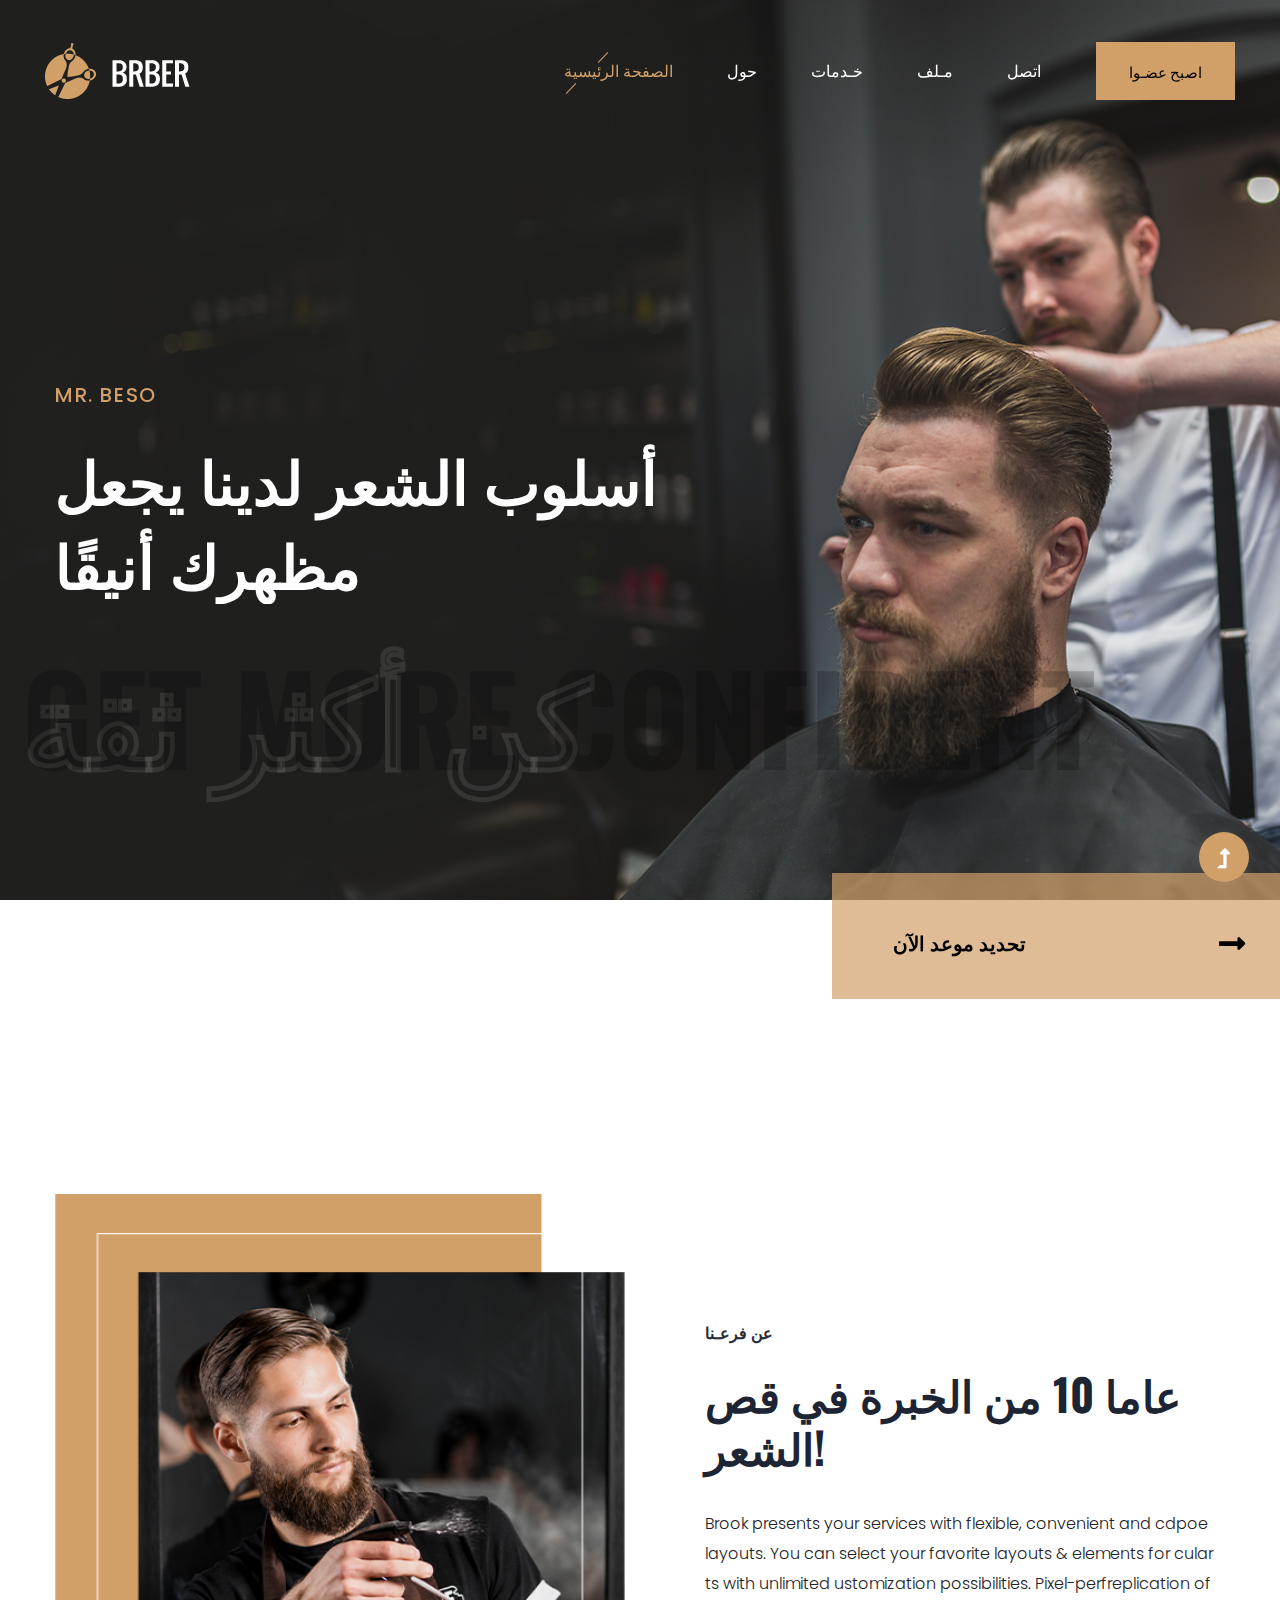
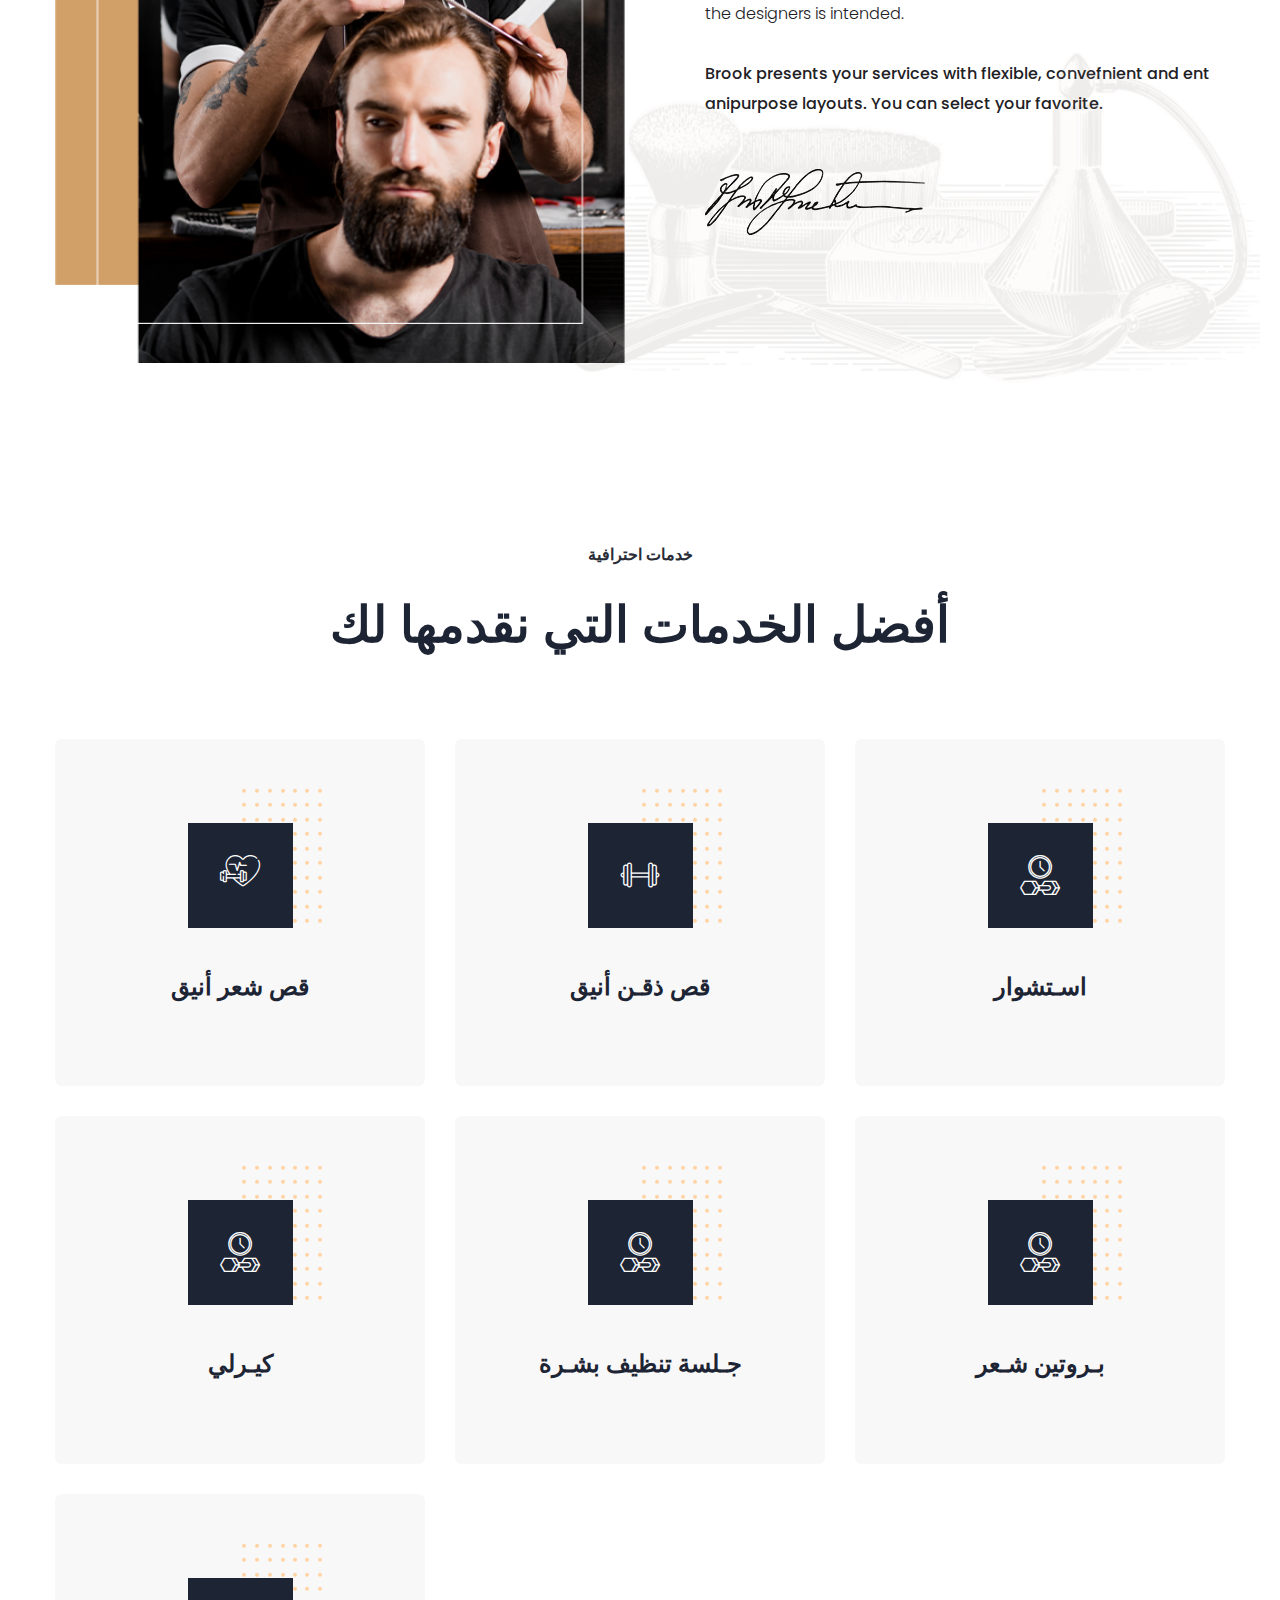
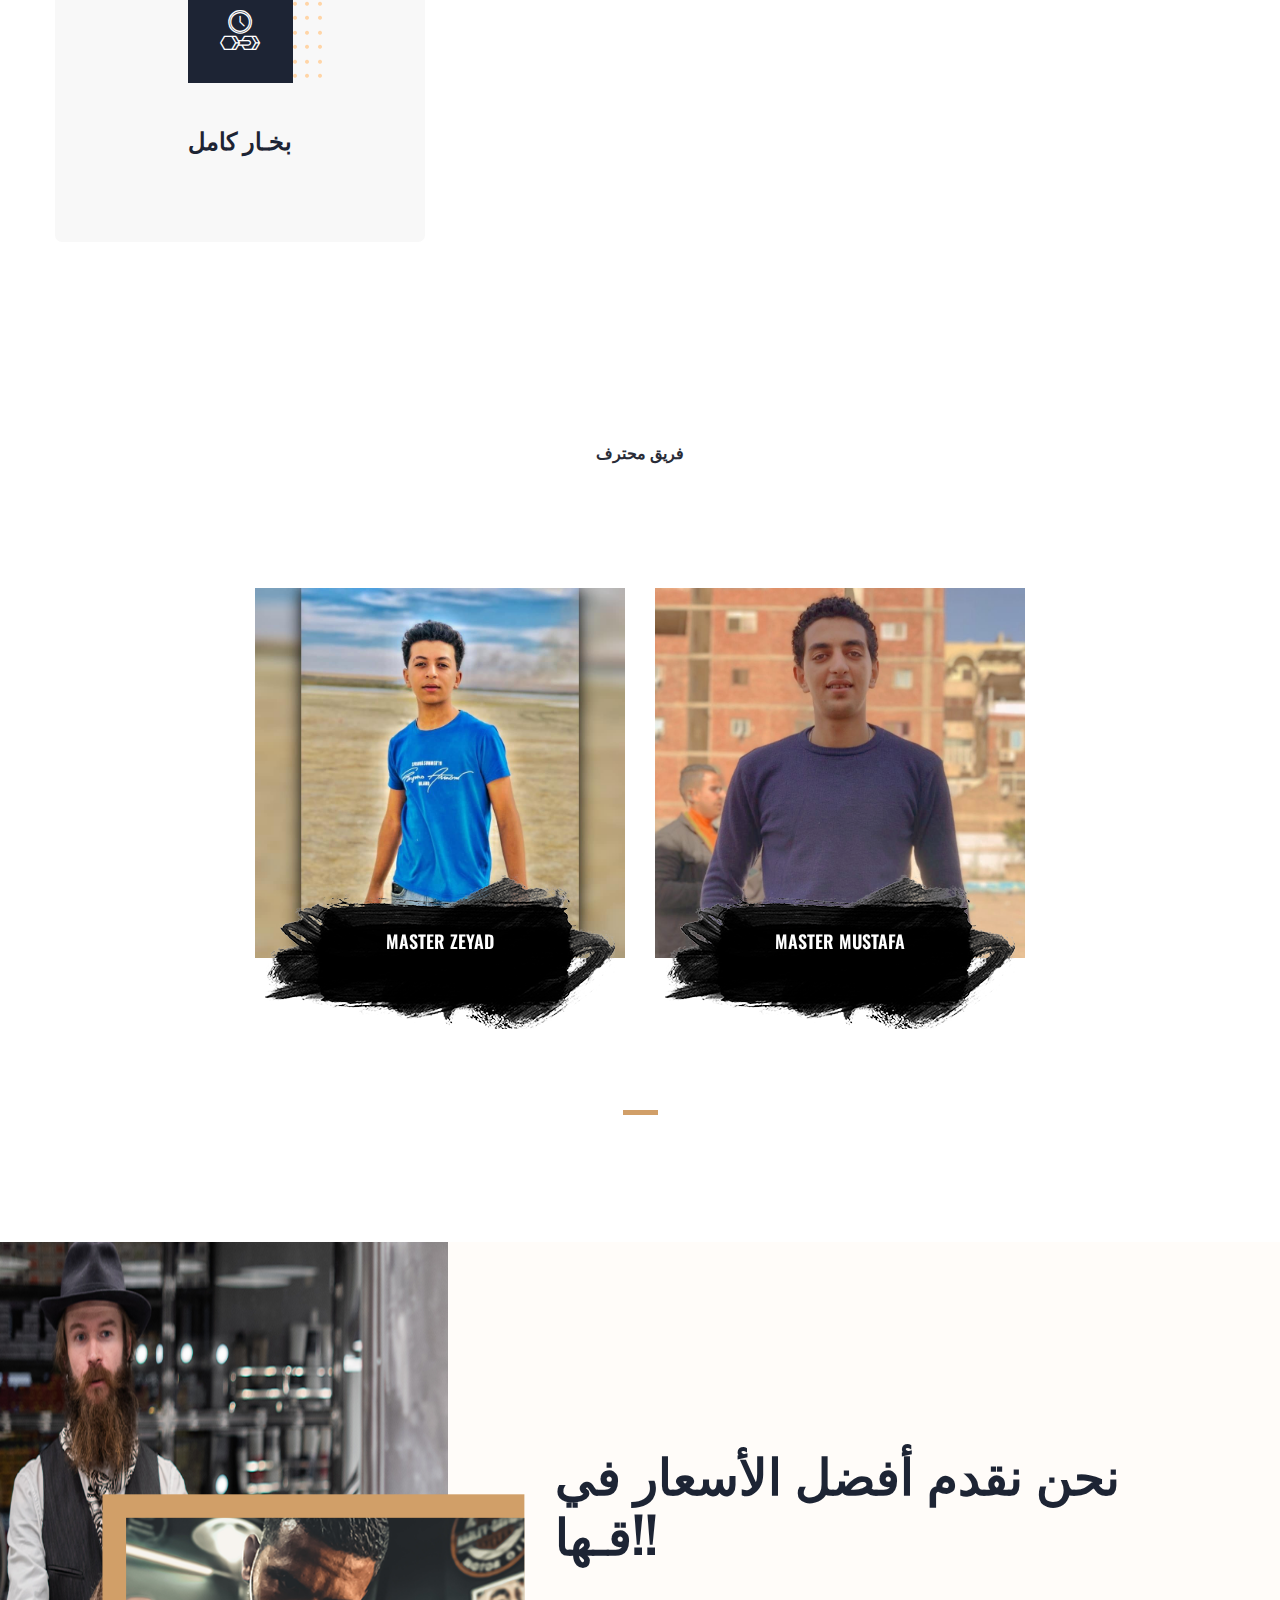
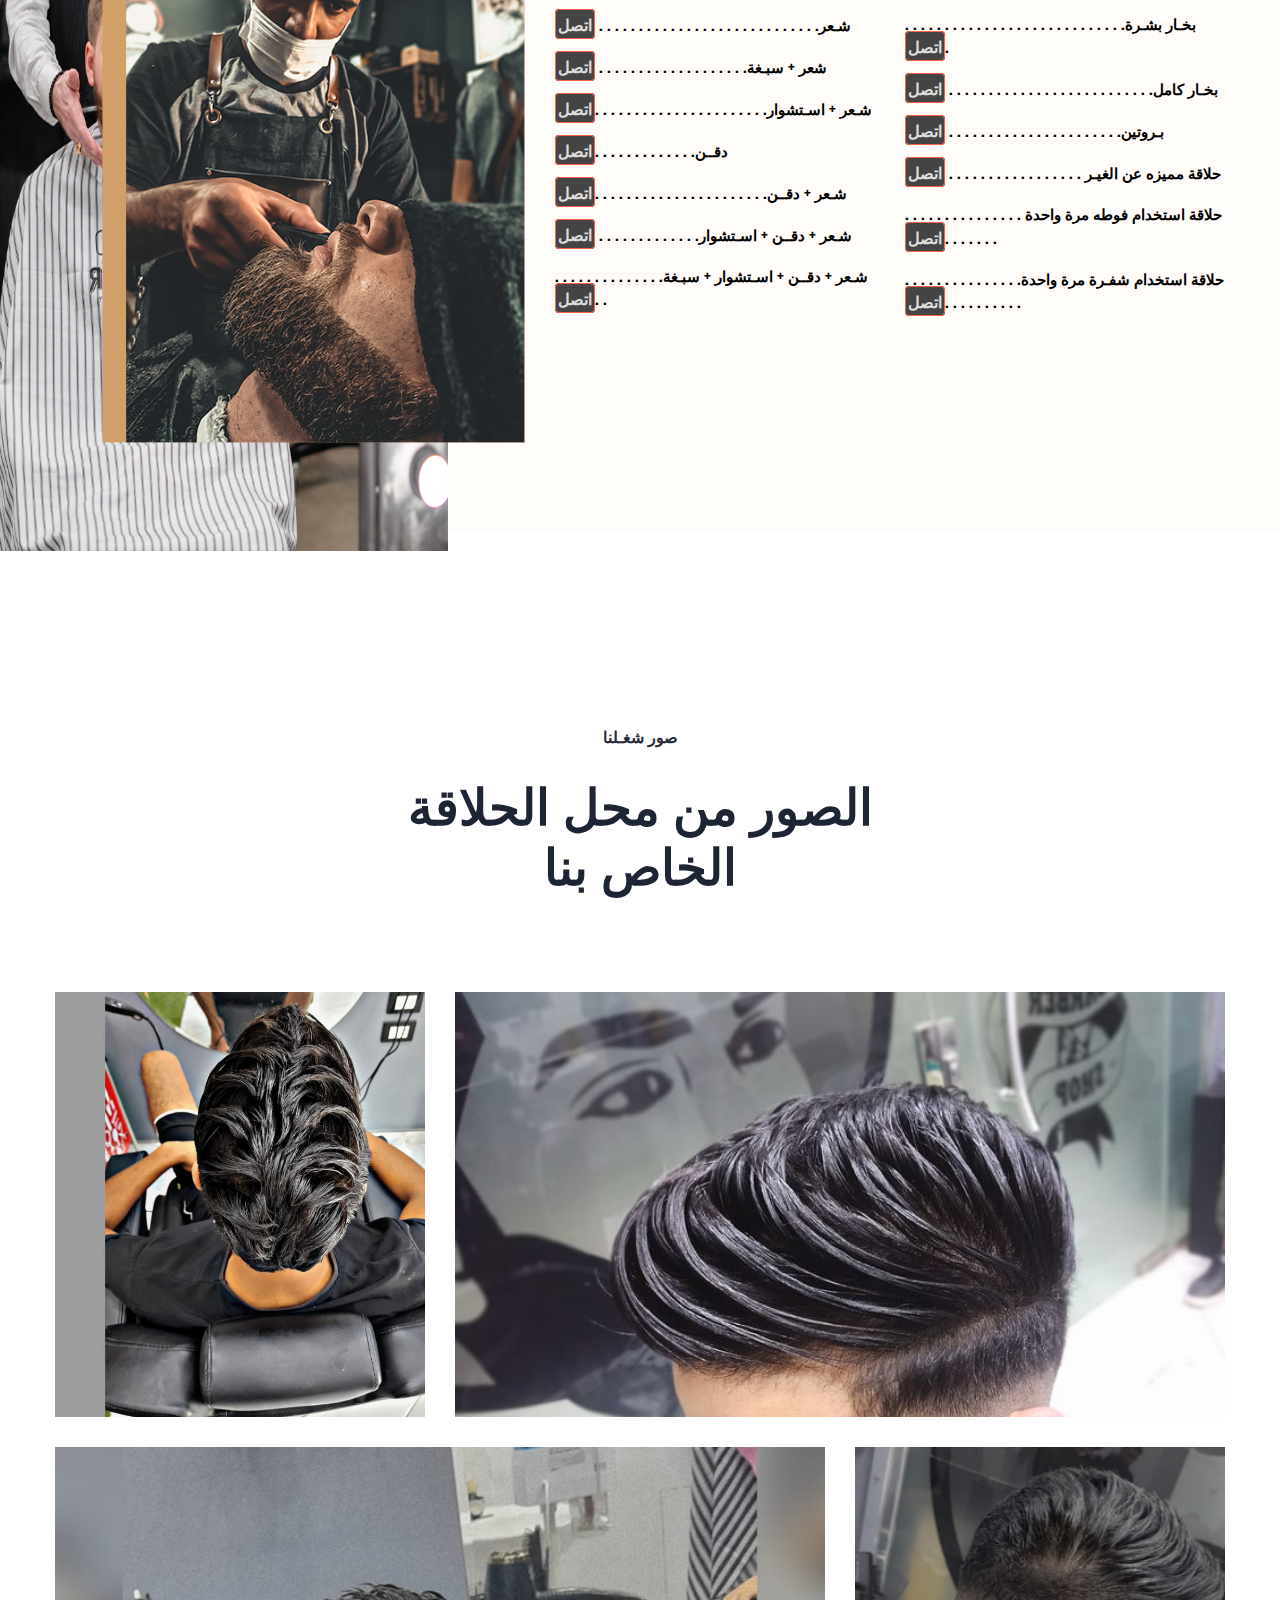
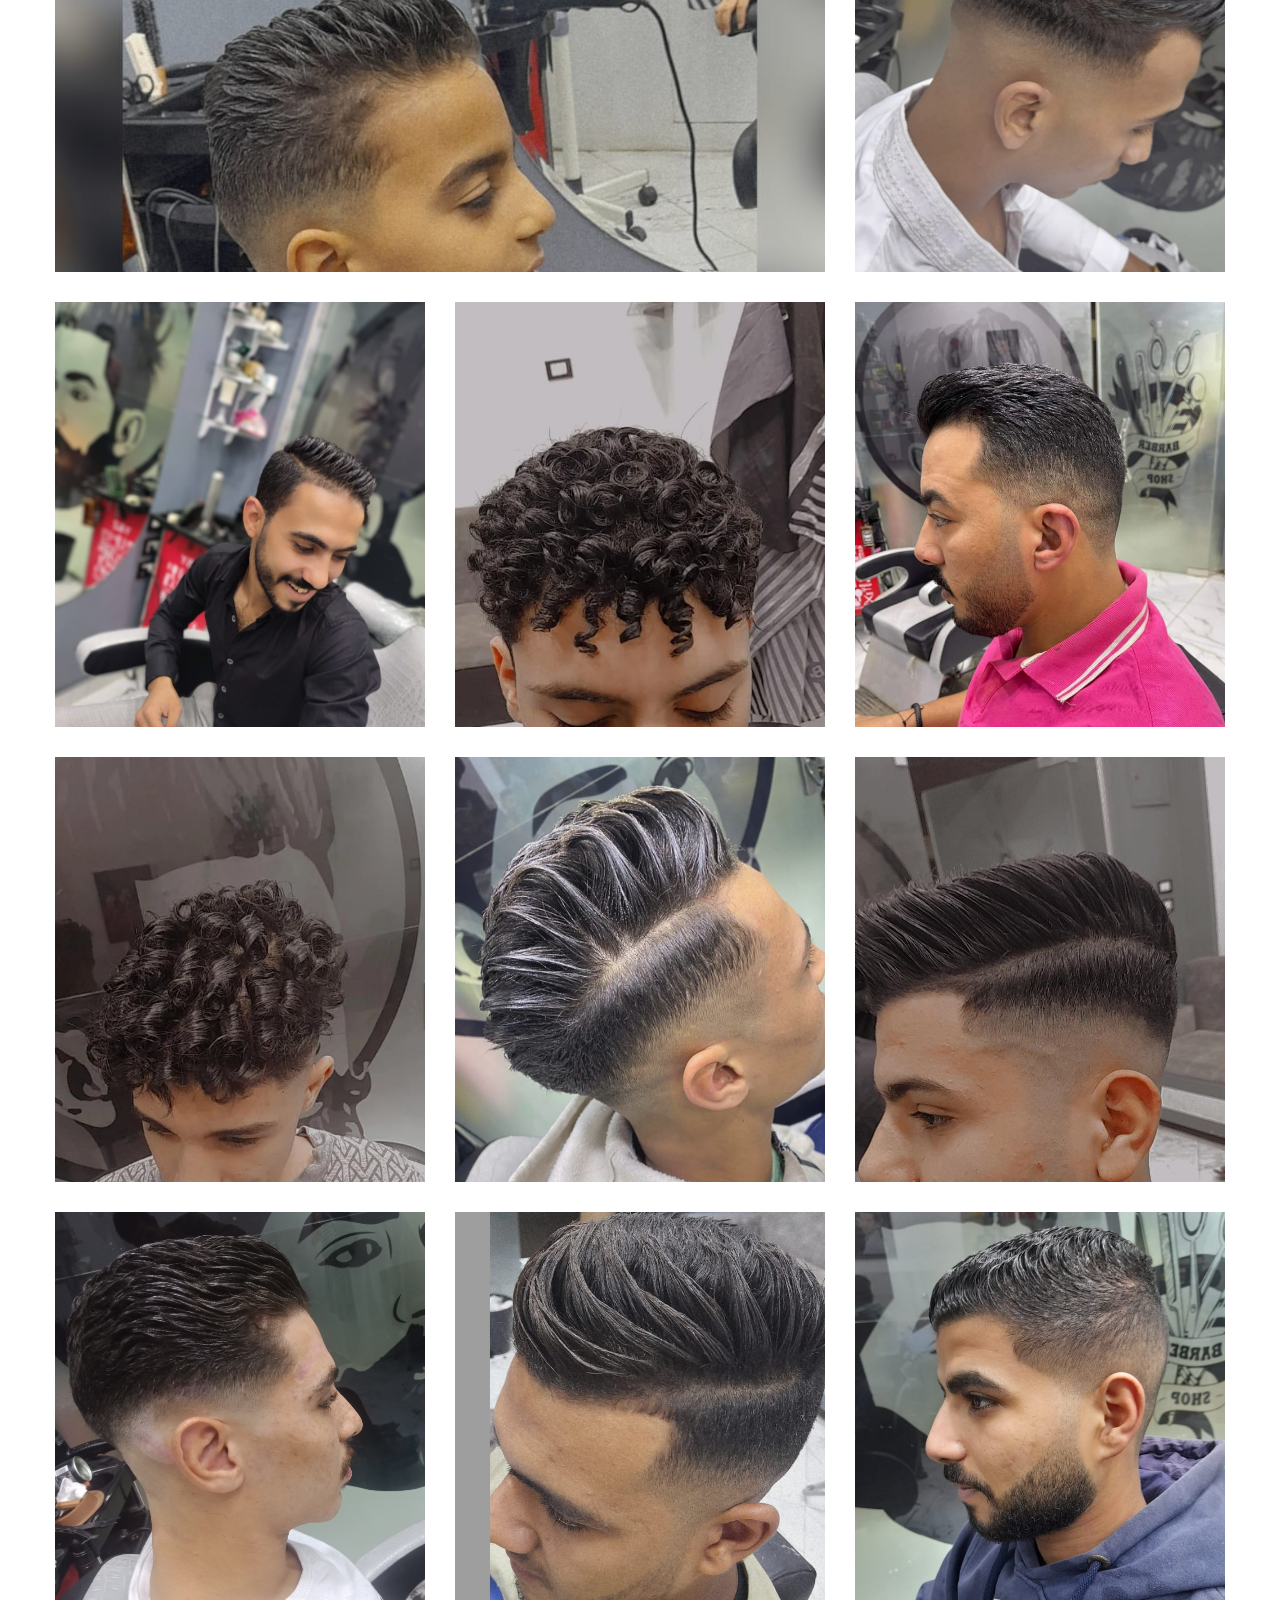
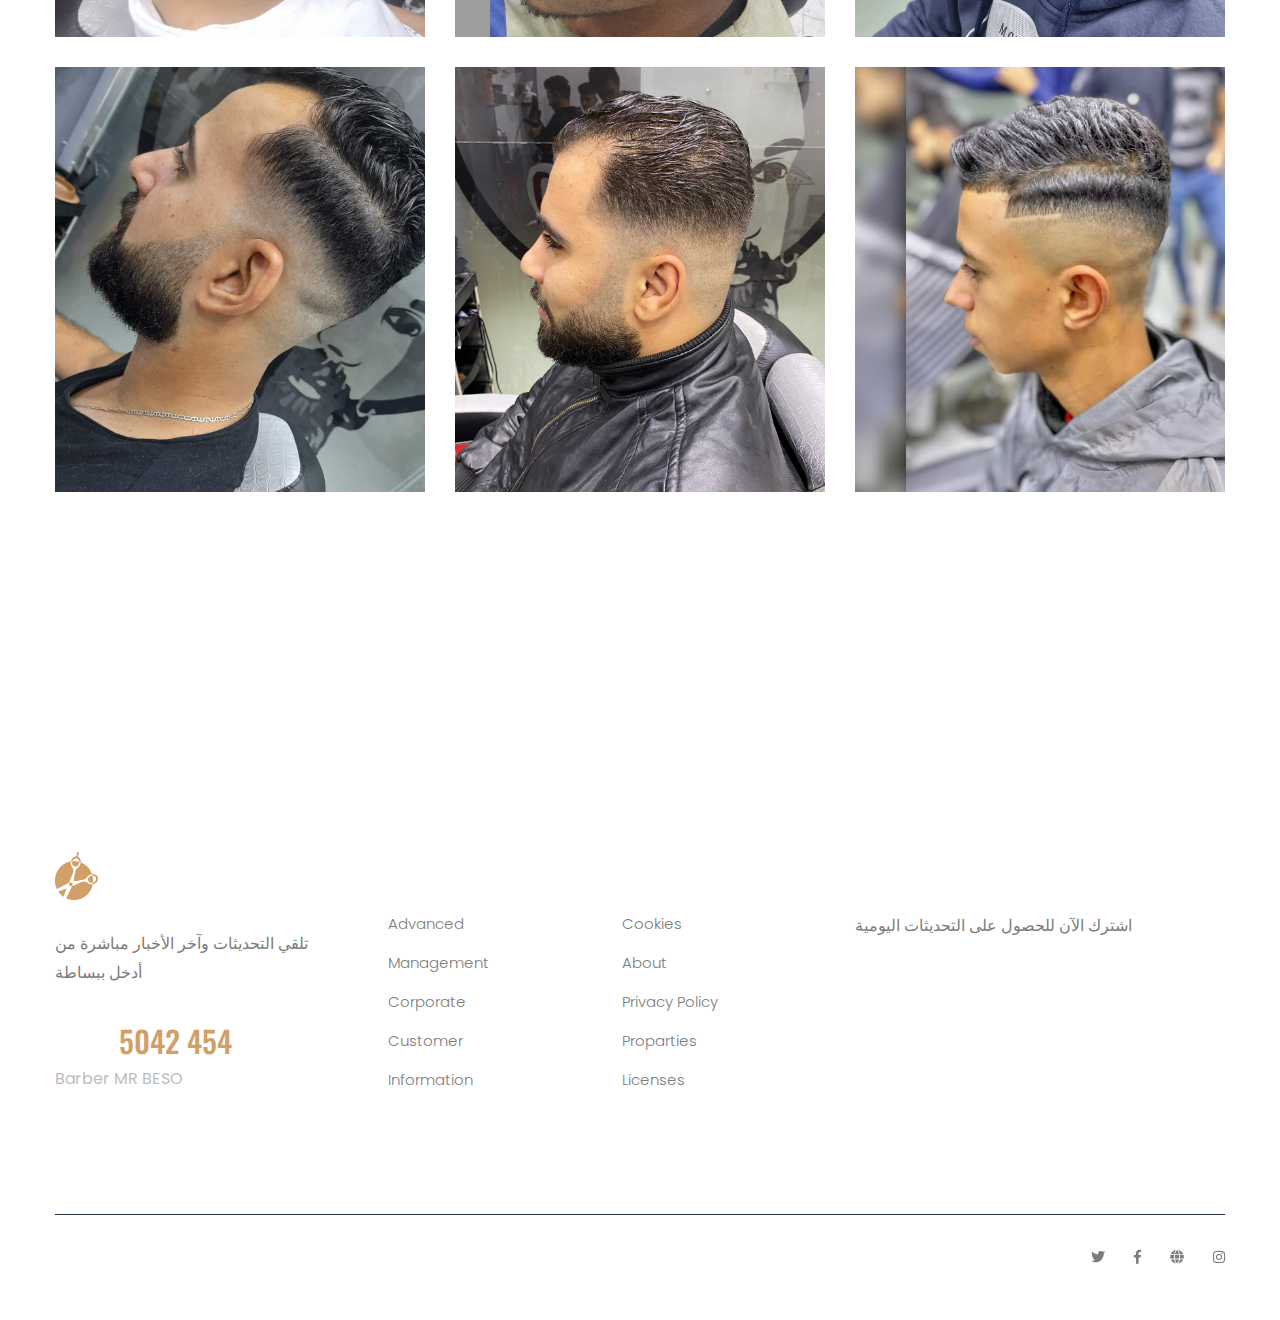
<file: index.html>
<!doctype html>
<html class="no-js" lang="zxx">
<head>
    <meta charset="utf-8">
    <meta http-equiv="x-ua-compatible" content="ie=edge">
    <title> Barber M.R BESO </title>
    <meta name="description" content="">
    <meta name="viewport" content="width=device-width, initial-scale=1">
    <link rel="manifest" href="site.webmanifest">
    <link rel="shortcut icon" type="image/x-icon" href="assets/img/favicon.ico">

	<!-- CSS here -->
	<link rel="stylesheet" href="assets/css/bootstrap.min.css">
	<link rel="stylesheet" href="assets/css/owl.carousel.min.css">
	<link rel="stylesheet" href="assets/css/slicknav.css">
    <link rel="stylesheet" href="assets/css/flaticon.css">
    <link rel="stylesheet" href="assets/css/gijgo.css">
    <link rel="stylesheet" href="assets/css/animate.min.css">
    <link rel="stylesheet" href="assets/css/animated-headline.css">
	<link rel="stylesheet" href="assets/css/magnific-popup.css">
	<link rel="stylesheet" href="assets/css/fontawesome-all.min.css">
	<link rel="stylesheet" href="assets/css/themify-icons.css">
	<link rel="stylesheet" href="assets/css/slick.css">
	<link rel="stylesheet" href="assets/css/nice-select.css">
	<link rel="stylesheet" href="assets/css/style.css">
</head>
<body>
    <!-- ? Preloader Start -->
    <div id="preloader-active">
        <div class="preloader d-flex align-items-center justify-content-center">
            <div class="preloader-inner position-relative">
                <div class="preloader-circle"></div>
                <div class="preloader-img pere-text">
                    <img src="assets/img/logo/loder.png" alt="">
                </div>
            </div>
        </div>
    </div>
    <!-- Preloader Start -->
    <header>
        <!--? Header Start -->
        <div class="header-area header-transparent pt-20">
            <div class="main-header header-sticky">
                <div class="container-fluid">
                    <div class="row align-items-center">
                        <!-- Logo -->
                        <div class="col-xl-2 col-lg-2 col-md-1">
                            <div class="logo">
                                <a href="index.html"><img src="assets/img/logo/logo.png" alt=""></a>
                            </div>
                        </div>
                        <div class="col-xl-10 col-lg-10 col-md-10">
                            <div class="menu-main d-flex align-items-center justify-content-end">
                                <!-- Main-menu -->
                                <div class="main-menu f-right d-none d-lg-block">
                                    <nav>
                                        <ul id="navigation">
                                            <li class="active"><a href="index.html">الصفحة الرئيسية</a></li>
                                            <li><a href="about.html">حول</a></li>
                                            <li><a href="services.html">خـدمات</a></li>
                                            <li><a href="portfolio.html">مـلف</a></li>
                                            <li style="display: none;"><a href="blog.html">Blog</a>
                                                <ul class="submenu">
                                                    <li><a href="blog.html">Blog</a></li>
                                                    <li><a href="blog_details.html">Blog Details</a></li>
                                                    <li><a href="elements.html">Element</a></li>
                                                </ul>
                                            </li>
                                            <li><a href="contact.html">اتصل</a></li>
                                        </ul>
                                    </nav>
                                </div>
                                <div class="header-right-btn f-right d-none d-lg-block ml-30">
                                    <a href="https://www.facebook.com/Barber-MR-BESO-101328488989004/" class="btn header-btn">اصبح عضـوا</a>
                                </div>
                            </div>
                        </div>   
                        <!-- Mobile Menu -->
                        <div class="col-12">
                            <div class="mobile_menu d-block d-lg-none"></div>
                        </div>
                    </div>
                </div>
            </div>
        </div>
        <!-- Header End -->
    </header>
    <main>
        <!--? slider Area Start-->
        <div class="slider-area position-relative fix">
            <div class="slider-active">
                <!-- Single Slider -->
                <div class="single-slider slider-height d-flex align-items-center">
                    <div class="container">
                        <div class="row">
                            <div class="col-xl-8 col-lg-9 col-md-11 col-sm-10">
                                <div class="hero__caption">
                                    <span data-animation="fadeInUp" data-delay="0.2s"> Mr. Beso </span>
                                    <h1 data-animation="fadeInUp" data-delay="0.5s">أسلوب الشعر لدينا يجعل مظهرك أنيقًا
                                    </h1>
                                </div>
                            </div>
                        </div>
                    </div>          
                </div>
                <!-- Single Slider -->
                <div class="single-slider slider-height d-flex align-items-center">
                    <div class="container">
                        <div class="row">
                            <div class="col-xl-8 col-lg-9 col-md-11 col-sm-10">
                                <div class="hero__caption">
                                    <span data-animation="fadeInUp" data-delay="0.2s">Mr. Beso</span>
                                    <h1 data-animation="fadeInUp" data-delay="0.5s">أسلوب الاسـتشوار لدينا يجعل مظهرك أنيقًا</h1>
                                </div>
                            </div>
                        </div>
                    </div>          
                </div>
                 <!-- Single Slider -->
                 <div class="single-slider slider-height d-flex align-items-center">
                    <div class="container">
                        <div class="row">
                            <div class="col-xl-8 col-lg-9 col-md-11 col-sm-10">
                                <div class="hero__caption">
                                    <span data-animation="fadeInUp" data-delay="0.2s">Mr. Beso</span>
                                    <h1 data-animation="fadeInUp" data-delay="0.5s">أسلوب الـكيرلـي لدينا يجعل مظهرك أنيقًا</h1>
                                </div>
                            </div>
                        </div>
                    </div>          
                </div>
                <!-- Single Slider -->
                <div class="single-slider slider-height d-flex align-items-center">
                    <div class="container">
                        <div class="row">
                            <div class="col-xl-8 col-lg-9 col-md-11 col-sm-10">
                                <div class="hero__caption">
                                    <span data-animation="fadeInUp" data-delay="0.2s">Mr. Beso</span>
                                    <h1 data-animation="fadeInUp" data-delay="0.5s">أسلوب جـلسة الوجهة لدينا يجعل مظهرك أنيقًا</h1>
                                </div>
                            </div>
                        </div>
                    </div>          
                </div>
            </div>
            <!-- stroke Text -->
            <div class="stock-text">
                <h2>كن أكثر ثقة</h2>
                <h2>Get More confident</h2>
            </div>
             <!-- Arrow -->
             <div class="thumb-content-box">
                <div class="thumb-content">
                    <h3>تحديد موعد الآن                    </h3>
                    <a href="https://www.facebook.com/Barber-MR-BESO-101328488989004/"> <i class="fas fa-long-arrow-alt-right"></i></a>
                </div>
            </div>
        </div>
        <!-- slider Area End-->
        <!--? About Area Start -->
        <section class="about-area section-padding30 position-relative">
            <div class="container">
                <div class="row align-items-center">
                    <div class="col-lg-6 col-md-11">
                        <!-- about-img -->
                        <div class="about-img ">
                            <img src="assets/img/gallery/about.png" alt="">
                        </div>
                    </div>
                    <div class="col-lg-6 col-md-12">
                        <div class="about-caption">
                            <!-- Section Tittle -->
                            <div class="section-tittle section-tittle3 mb-35">
                                <span>عن فرعـنا                                </span>
                                <h2>عاما 10 من الخبرة في قص الشعر!</h2>
                            </div>
                            <p class="mb-30 pera-bottom">Brook presents your services with flexible, convenient and cdpoe layouts. You can select your favorite layouts & elements for cular ts with unlimited ustomization possibilities. Pixel-perfreplication of the designers is intended.</p>
                            <p class="pera-top mb-50">Brook presents your services with flexible, convefnient and ent anipurpose layouts. You can select your favorite.</p>
                            <img src="assets/img/gallery/signature.png" alt="">
                        </div>
                    </div>
                </div>
            </div>
            <!-- About Shape -->
            <div class="about-shape">
                <img src="assets/img/gallery/about-shape.png" alt="">
            </div>
        </section>
        <!-- About-2 Area End -->
        <!--? Services Area Start -->
        <section class="service-area pb-170">
            <div class="container">
                <!-- Section Tittle -->
                <div class="row d-flex justify-content-center">
                    <div class="col-xl-7 col-lg-8 col-md-11 col-sm-11">
                        <div class="section-tittle text-center mb-90">
                            <span>خدمات احترافية</span>
                            <h2>أفضل الخدمات التي نقدمها لك</h2>
                        </div>
                    </div>
                </div>
                <!-- Section caption -->
                <div class="row">
                    <div class="col-xl-4 col-lg-4 col-md-6">
                        <div class="services-caption text-center mb-30">
                            <div class="service-icon">
                                <i class="flaticon-healthcare-and-medical"></i>
                            </div> 
                            <div class="service-cap">
                                <h4><a href="#">قص شعر أنيق</a></h4>
                            </div>
                        </div>
                    </div>
                    <div class="col-xl-4 col-lg-4 col-md-6">
                        <div class="services-caption active text-center mb-30">
                            <div class="service-icon">
                                <i class="flaticon-fitness"></i>
                            </div> 
                            <div class="service-cap">
                                <h4><a href="#">قص ذقـن أنيق</a></h4>
                            </div>
                        </div>
                    </div> 
                    <div class="col-xl-4 col-lg-4 col-md-6">
                        <div class="services-caption text-center mb-30">
                            <div class="service-icon">
                                <i class="flaticon-clock"></i>
                            </div> 
                            <div class="service-cap">
                                <h4><a href="#">اسـتشوار</a></h4>
                            </div>
                        </div>
                    </div>
                    <div class="col-xl-4 col-lg-4 col-md-6">
                        <div class="services-caption text-center mb-30">
                            <div class="service-icon">
                                <i class="flaticon-clock"></i>
                            </div> 
                            <div class="service-cap">
                                <h4><a href="#">كيـرلي </a></h4>
                            </div>
                        </div>
                    </div>
                    <div class="col-xl-4 col-lg-4 col-md-6">
                        <div class="services-caption text-center mb-30">
                            <div class="service-icon">
                                <i class="flaticon-clock"></i>
                            </div> 
                            <div class="service-cap">
                                <h4><a href="#">جـلسة تنظيف بشـرة</a></h4>
                            </div>
                        </div>
                    </div>
                    <div class="col-xl-4 col-lg-4 col-md-6">
                        <div class="services-caption text-center mb-30">
                            <div class="service-icon">
                                <i class="flaticon-clock"></i>
                            </div> 
                            <div class="service-cap">
                                <h4><a href="#">بـروتين شـعر </a></h4>
                            </div>
                        </div>
                    </div>
                    <div class="col-xl-4 col-lg-4 col-md-6">
                        <div class="services-caption text-center mb-30">
                            <div class="service-icon">
                                <i class="flaticon-clock"></i>
                            </div> 
                            <div class="service-cap">
                                <h4><a href="#">بخـار كامل</a></h4>
                            </div>
                        </div>
                    </div>
                </div>
            </div>
        </section>
        <!-- Services Area End -->
        <!--? Team Start -->
        <div class="team-area pb-180">
            <div class="container">
                <!-- Section Tittle -->
                <div class="row justify-content-center">
                    <div class="col-xl-8 col-lg-8 col-md-11 col-sm-11">
                        <div class="section-tittle text-center mb-100">
                            <span>فريق محترف</span>
                        </div>
                    </div>
                </div>
                <div class="row team-active dot-style">
                    <!-- single Tem -->
                    <div class="col-xl-6 col-lg-6 col-md-6 col-sm-">
                        <div class="single-team mb-80 text-center">
                            <div class="team-img">
                                <img src="assets/img/gallery/ig2.jpg" alt="">
                            </div>
                            <div class="team-caption">
                                <h3><a href="#">Master Zeyad</a></h3>
                            </div>
                        </div>
                    </div>
                    <div class="col-xl-6 col-lg-6 col-md-6 col-sm-">
                        <div class="single-team mb-80 text-center">
                            <div class="team-img">
                                <img src="assets/img/gallery/ig.png" alt="">
                            </div>
                            <div class="team-caption">
                                <h3><a href="#">Master Mustafa</a></h3>
                            </div>
                        </div>
                    </div>


                </div>
            </div>
        </div>
        <!-- Team End -->
        <!-- Best Pricing Area Start -->
        <div class="best-pricing section-padding2 position-relative">
            <div class="container">
                <div class="row justify-content-end">
                    <div class="col-xl-7 col-lg-7">
                        <div class="section-tittle mb-50">
                            <h2>نحن نقدم أفضل الأسعار
                                في قـها!!</h2>
                        </div>
                        <!-- Pricing  -->
                        <div class="row">
                            <div class="col-lg-6 col-md-6 col-sm-6">
                                <div class="pricing-list">
                                    <ul>
                                        <li>شـعر. . . . . . . . . . . . . . . . . . . . . . . . . . . . <a href="https://www.facebook.com/Barber-MR-BESO-101328488989004/">اتصل</a></li>
                                        <li>شعر + سبـغة. . . . . . . . . . . . . . . . . . . <a href="https://www.facebook.com/Barber-MR-BESO-101328488989004/">اتصل</a></li>
                                        <li>شـعر + اسـتشوار. . . . . . . . . . . . . . . . . . . . . .<a href="https://www.facebook.com/Barber-MR-BESO-101328488989004/">اتصل</a></li>
                                        <li>  دقــن. . . . . . . . . . . . .<a href="https://www.facebook.com/Barber-MR-BESO-101328488989004/">اتصل</a></li>
                                        <li> شـعر + دقــن. . . . . . . . . . . . . . . . . . . . . .<a href="https://www.facebook.com/Barber-MR-BESO-101328488989004/">اتصل</a></li>
                                        <li> شـعر + دقــن + اسـتشوار. . . . . . . . . . . . . <a href="https://www.facebook.com/Barber-MR-BESO-101328488989004/">اتصل</a></li>
                                        <li> شـعر + دقــن + اسـتشوار + سبـغة. . . . . . . . . . . . . . . .<a href="https://www.facebook.com/Barber-MR-BESO-101328488989004/">اتصل</a></li>
                                    </ul>
                                </div>
                            </div>
                            <div class="col-lg-6 col-md-6 col-sm-6">
                                <div class="pricing-list">
                                    <ul>
                                        <li>بخـار بشـرة. . . . . . . . . . . . . . . . . . . . . . . . . . . . .<a href="https://www.facebook.com/Barber-MR-BESO-101328488989004/">اتصل</a></li>
                                        <li>بخـار كامل. . . . . . . . . . . . . . . . . . . . . . . . . . <a href="https://www.facebook.com/Barber-MR-BESO-101328488989004/">اتصل</a></li>
                                        <li>بـروتين. . . . . . . . . . . . . . . . . . . . . .  <a href="https://www.facebook.com/Barber-MR-BESO-101328488989004/">اتصل</a></li>
                                        <li>حلاقة مميزه عن الغيـر . . . . . . . . . . . . . . . . .  <a href="https://www.facebook.com/Barber-MR-BESO-101328488989004/">اتصل</a></li>
                                        <li>حلاقة استخدام فوطه مرة واحدة . . . . . . . . . . . . . . . . . . . . . .<a href="https://www.facebook.com/Barber-MR-BESO-101328488989004/">اتصل</a></li>
                                        <li>حلاقة استخدام شفـرة مرة واحدة. . . . . . . . . . . . . . . . . . . . . . . . .<a href="https://www.facebook.com/Barber-MR-BESO-101328488989004/">اتصل</a></li>
                                    </ul>
                                </div>
                            </div>
                        </div>
                    </div>
                </div>
            </div>
            <!-- pricing img -->
            <div class="pricing-img">
                <img class="pricing-img1" src="assets/img/gallery/pricing1.png" alt="">
                <img class="pricing-img2" src="assets/img/gallery/pricing2.png" alt="">
            </div>
        </div>
        <!-- Best Pricing Area End -->
        <!--? Gallery Area Start -->
        <div class="gallery-area section-padding30">
            <div class="container">
                <!-- Section Tittle -->
                <div class="row justify-content-center">
                    <div class="col-xl-6 col-lg-7 col-md-9 col-sm-10">
                        <div class="section-tittle text-center mb-100">
                            <span>صور شغـلنا</span>
                            <h2> الصور من محل الحلاقة الخاص بنا</h2>
                        </div>
                    </div>
                </div>
                <div class="row">
                    <div class="col-lg-4 col-md-6 col-sm-6">
                        <div class="box snake mb-30">
                            <div class="gallery-img " style="background-image: url(assets/img/gallery/1.jpg);"></div>
                            <div class="overlay"></div>
                        </div>
                    </div>
                    <div class="col-lg-8 col-md-6 col-sm-6">
                        <div class="box snake mb-30">
                            <div class="gallery-img " style="background-image: url(assets/img/gallery/2.jpg);"></div>
                            <div class="overlay"></div>
                        </div>
                    </div>
                    <div class="col-lg-8 col-md-6 col-sm-6">
                        <div class="box snake mb-30">
                            <div class="gallery-img " style="background-image: url(assets/img/gallery/3.jpg);"></div>
                            <div class="overlay"></div>
                        </div>
                    </div>
                    <div class="col-lg-4 col-md-6 col-sm-6">
                        <div class="box snake mb-30">
                            <div class="gallery-img " style="background-image: url(assets/img/gallery/4.jpg);"></div>
                            <div class="overlay"></div>
                        </div>
                    </div>

                    <div class="col-lg-4 col-md-6 col-sm-6">
                        <div class="box snake mb-30">
                            <div class="gallery-img " style="background-image: url(assets/img/gallery/5.jpg);"></div>
                            <div class="overlay"></div>
                        </div>
                    </div>

                    <div class="col-lg-4 col-md-6 col-sm-6">
                        <div class="box snake mb-30">
                            <div class="gallery-img " style="background-image: url(assets/img/gallery/6.jpg);"></div>
                            <div class="overlay"></div>
                        </div>
                    </div>

                    <div class="col-lg-4 col-md-6 col-sm-6">
                        <div class="box snake mb-30">
                            <div class="gallery-img " style="background-image: url(assets/img/gallery/7.jpg);"></div>
                            <div class="overlay"></div>
                        </div>
                    </div>

                    <div class="col-lg-4 col-md-6 col-sm-6">
                        <div class="box snake mb-30">
                            <div class="gallery-img " style="background-image: url(assets/img/gallery/8.jpg);"></div>
                            <div class="overlay"></div>
                        </div>
                    </div>


                    <div class="col-lg-4 col-md-6 col-sm-6">
                        <div class="box snake mb-30">
                            <div class="gallery-img " style="background-image: url(assets/img/gallery/9.jpg);"></div>
                            <div class="overlay"></div>
                        </div>
                    </div>


                    <div class="col-lg-4 col-md-6 col-sm-6">
                        <div class="box snake mb-30">
                            <div class="gallery-img " style="background-image: url(assets/img/gallery/10.jpg);"></div>
                            <div class="overlay"></div>
                        </div>
                    </div>


                    <div class="col-lg-4 col-md-6 col-sm-6">
                        <div class="box snake mb-30">
                            <div class="gallery-img " style="background-image: url(assets/img/gallery/11.jpg);"></div>
                            <div class="overlay"></div>
                        </div>
                    </div>


                    <div class="col-lg-4 col-md-6 col-sm-6">
                        <div class="box snake mb-30">
                            <div class="gallery-img " style="background-image: url(assets/img/gallery/12.jpg);"></div>
                            <div class="overlay"></div>
                        </div>
                    </div>


                    <div class="col-lg-4 col-md-6 col-sm-6">
                        <div class="box snake mb-30">
                            <div class="gallery-img " style="background-image: url(assets/img/gallery/13.jpg);"></div>
                            <div class="overlay"></div>
                        </div>
                    </div>


                    <div class="col-lg-4 col-md-6 col-sm-6">
                        <div class="box snake mb-30">
                            <div class="gallery-img " style="background-image: url(assets/img/gallery/14.jpg);"></div>
                            <div class="overlay"></div>
                        </div>
                    </div>


                    <div class="col-lg-4 col-md-6 col-sm-6">
                        <div class="box snake mb-30">
                            <div class="gallery-img " style="background-image: url(assets/img/gallery/15.jpg);"></div>
                            <div class="overlay"></div>
                        </div>
                    </div>

                    <div class="col-lg-4 col-md-6 col-sm-6">
                        <div class="box snake mb-30">
                            <div class="gallery-img " style="background-image: url(assets/img/gallery/16.jpg);"></div>
                            <div class="overlay"></div>
                        </div>
                    </div>



                </div>
            </div>
        </div>


    </main>
    <footer>
        <!--? Footer Start-->
        <div class="footer-area section-bg" data-background="assets/img/gallery/footer_bg.png">
            <div class="container">
                <div class="footer-top footer-padding">
                    <div class="row d-flex justify-content-between">
                        <div class="col-xl-3 col-lg-4 col-md-5 col-sm-8">
                            <div class="single-footer-caption mb-50">
                                <!-- logo -->
                                <div class="footer-logo">
                                    <a href="index.html"><img src="assets/img/logo/logo2_footer.png" alt=""></a>
                                </div>
                                <div class="footer-tittle">
                                    <div class="footer-pera">
                                        <p class="info1">تلقي التحديثات وآخر الأخبار مباشرة من أدخل ببساطة</p>
                                    </div>
                                </div>
                                <div class="footer-number">
                                    <h4><span>0122 </span>5042 454</h4>
                                    <p>Barber MR BESO</p>
                                </div>
                            </div>
                        </div>
                        <div class="col-xl-2 col-lg-2 col-md-3 col-sm-5">
                            <div class="single-footer-caption mb-50">
                                <div class="footer-tittle">
                                    <h4>Location </h4>
                                    <ul>
                                        <li><a href="#">Advanced</a></li>
                                        <li><a href="#"> Management</a></li>
                                        <li><a href="#">Corporate</a></li>
                                        <li><a href="#">Customer</a></li>
                                        <li><a href="#">Information</a></li>
                                    </ul>
                                </div>
                            </div>
                        </div>
                        <div class="col-xl-2 col-lg-2 col-md-3 col-sm-5">
                            <div class="single-footer-caption mb-50">
                                <div class="footer-tittle">
                                    <h4>Explore</h4>
                                    <ul>
                                        <li><a href="#">Cookies</a></li>
                                        <li><a href="#">About</a></li>
                                        <li><a href="#">Privacy Policy</a></li>
                                        <li><a href="#">Proparties</a></li>
                                        <li><a href="#">Licenses</a></li>
                                    </ul>
                                </div>
                            </div>
                        </div>
                        <div class="col-xl-4 col-lg-4 col-md-6 col-sm-8">
                            <div class="single-footer-caption mb-50">
                                <div class="footer-tittle">
                                    <h4>Location</h4>
                                    <div class="footer-pera">
                                        <a href="https://www.facebook.com/Barber-MR-BESO-101328488989004" class="info1">اشترك الآن للحصول على التحديثات اليومية</a>
                                    </div>
                                </div>

                            </div>
                        </div>
                    </div>
                </div>
                <div class="footer-bottom">
                    <div class="row d-flex justify-content-between align-items-center">
                        <div class="col-xl-9 col-lg-8">
                            <div class="footer-copy-right">

                            </div>
                        </div>
                        <div class="col-xl-3 col-lg-4">
                            <!-- Footer Social -->
                            <div class="footer-social f-right">
                                <a href="#"><i class="fab fa-twitter"></i></a>
                                <a href="https://www.facebook.com/mossttaffa.magdy/"><i class="fab fa-facebook-f"></i></a>
                                <a href="#"><i class="fas fa-globe"></i></a>
                                <a href="https://www.instagram.com/mossttaffamagdy/"><i class="fab fa-instagram"></i></a>
                            </div>
                        </div>
                    </div>
                </div>
            </div>
        </div>
        <!-- Footer End-->
    </footer>
    <!-- Scroll Up -->
    <div id="back-top" >
        <a title="Go to Top" href="#"> <i class="fas fa-level-up-alt"></i></a>
    </div>

    <!-- JS here -->

    <script src="./assets/js/vendor/modernizr-3.5.0.min.js"></script>
    <!-- Jquery, Popper, Bootstrap -->
    <script src="./assets/js/vendor/jquery-1.12.4.min.js"></script>
    <script src="./assets/js/popper.min.js"></script>
    <script src="./assets/js/bootstrap.min.js"></script>
    <!-- Jquery Mobile Menu -->
    <script src="./assets/js/jquery.slicknav.min.js"></script>

    <!-- Jquery Slick , Owl-Carousel Plugins -->
    <script src="./assets/js/owl.carousel.min.js"></script>
    <script src="./assets/js/slick.min.js"></script>
    <!-- One Page, Animated-HeadLin -->
    <script src="./assets/js/wow.min.js"></script>
    <script src="./assets/js/animated.headline.js"></script>
    <script src="./assets/js/jquery.magnific-popup.js"></script>

    <!-- Date Picker -->
    <script src="./assets/js/gijgo.min.js"></script>
    <!-- Nice-select, sticky -->
    <script src="./assets/js/jquery.nice-select.min.js"></script>
    <script src="./assets/js/jquery.sticky.js"></script>
    
    <!-- counter , waypoint,Hover Direction -->
    <script src="./assets/js/jquery.counterup.min.js"></script>
    <script src="./assets/js/waypoints.min.js"></script>
    <script src="./assets/js/jquery.countdown.min.js"></script>
    <script src="./assets/js/hover-direction-snake.min.js"></script>

    <!-- contact js -->
    <script src="./assets/js/contact.js"></script>
    <script src="./assets/js/jquery.form.js"></script>
    <script src="./assets/js/jquery.validate.min.js"></script>
    <script src="./assets/js/mail-script.js"></script>
    <script src="./assets/js/jquery.ajaxchimp.min.js"></script>
    
    <!-- Jquery Plugins, main Jquery -->	
    <script src="./assets/js/plugins.js"></script>
    <script src="./assets/js/main.js"></script>
    
    </body>
</html>
</file>
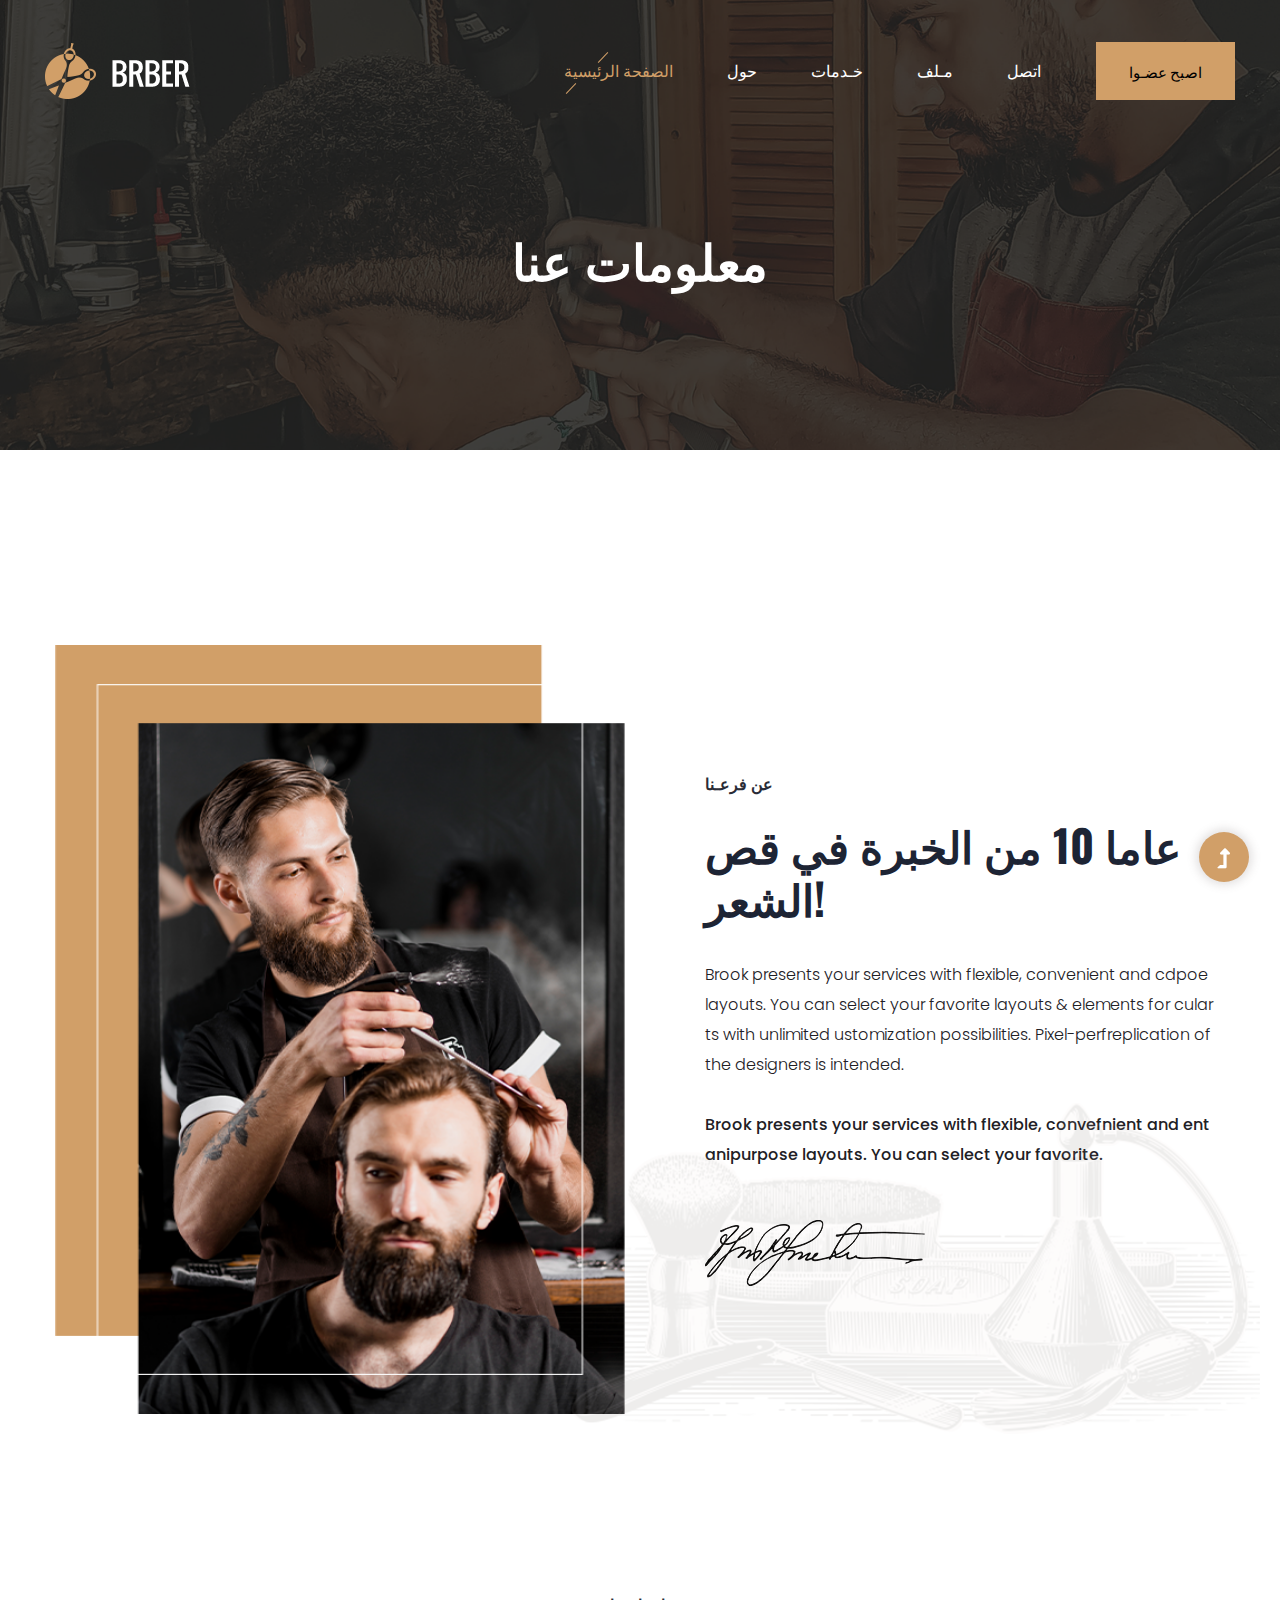
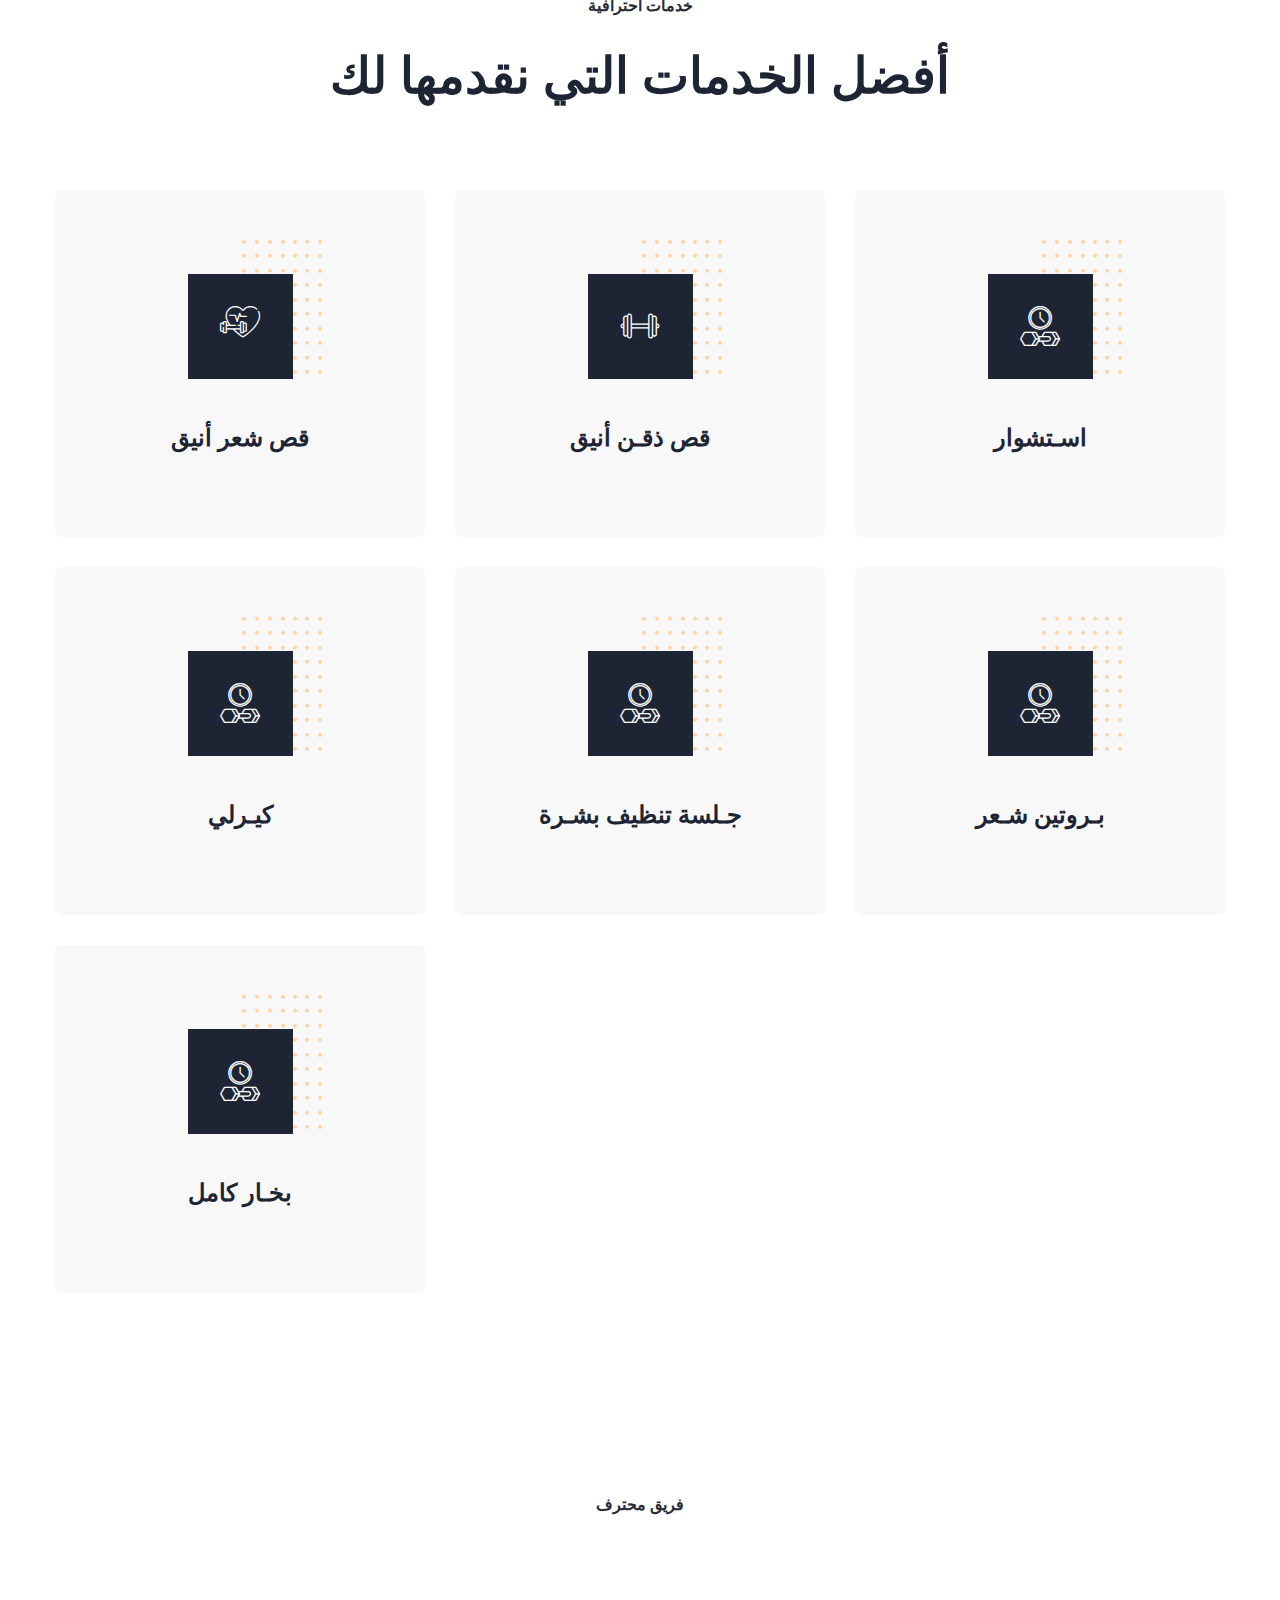
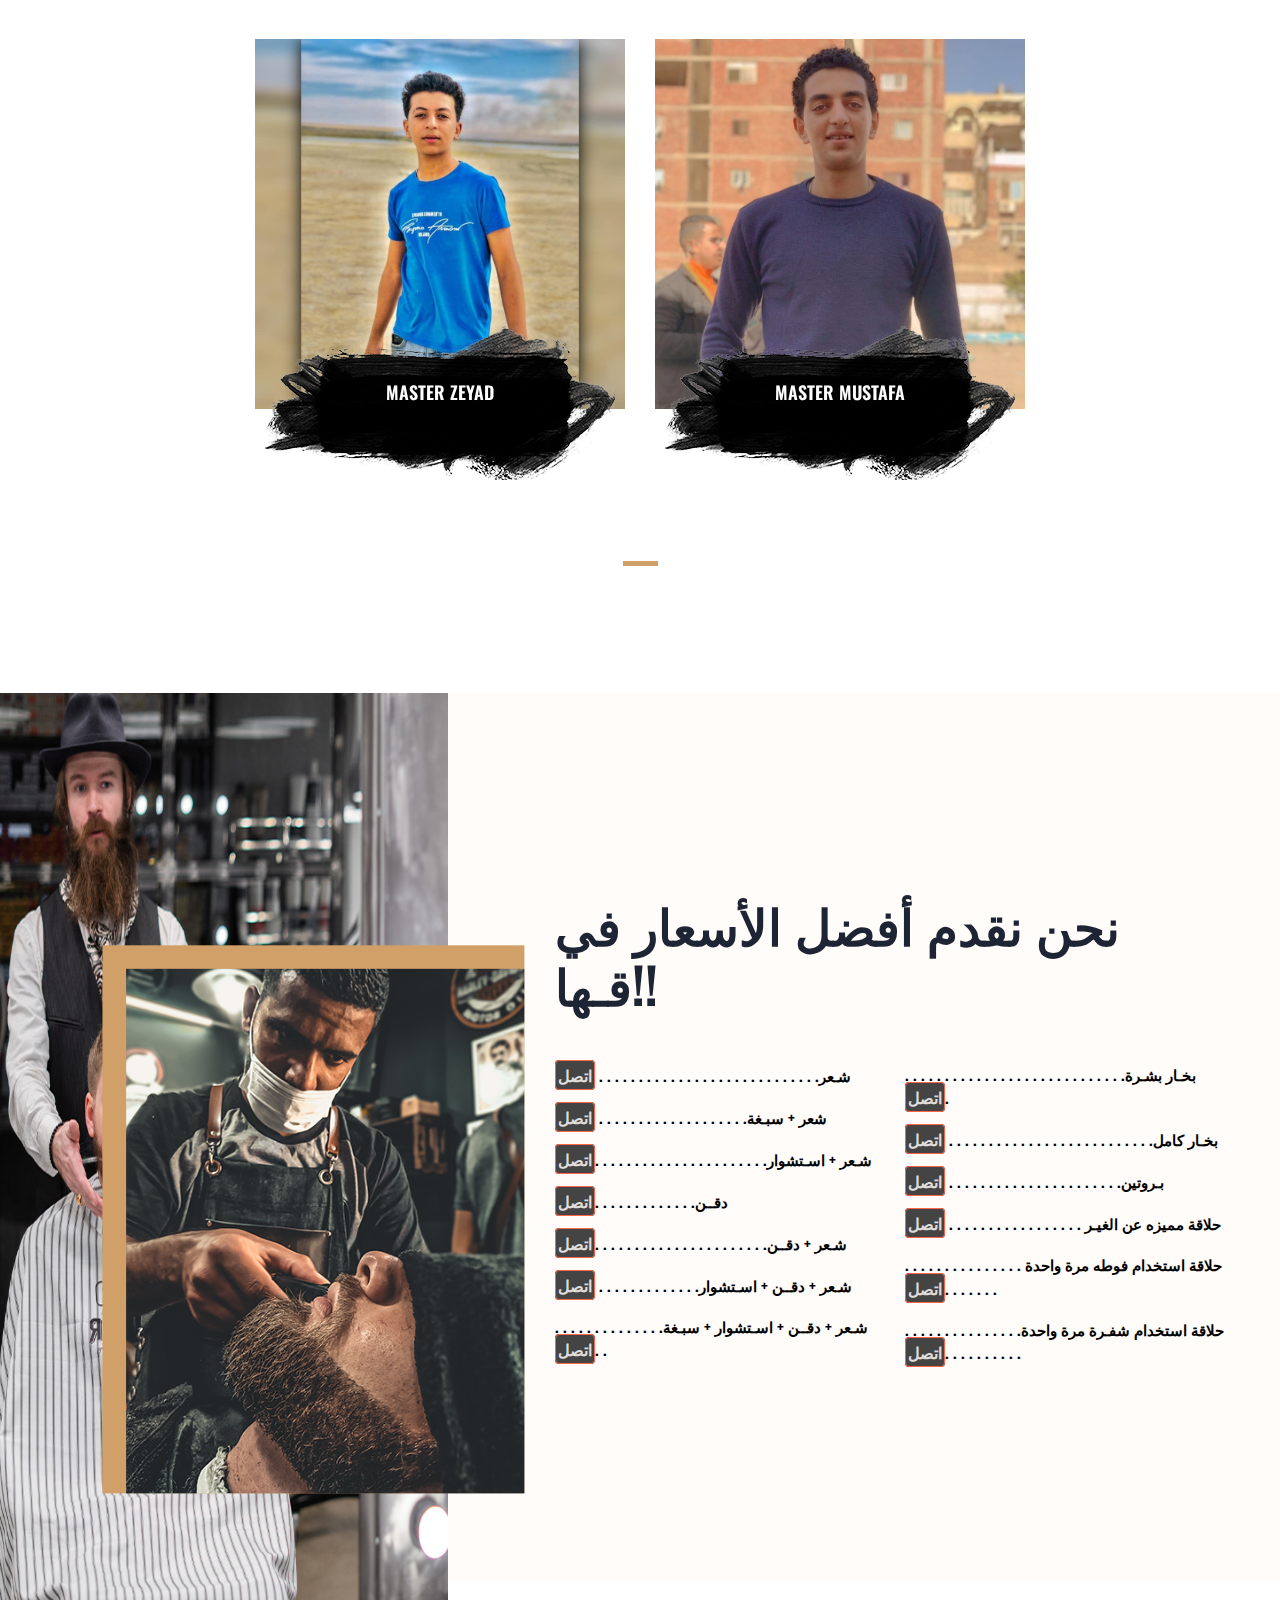
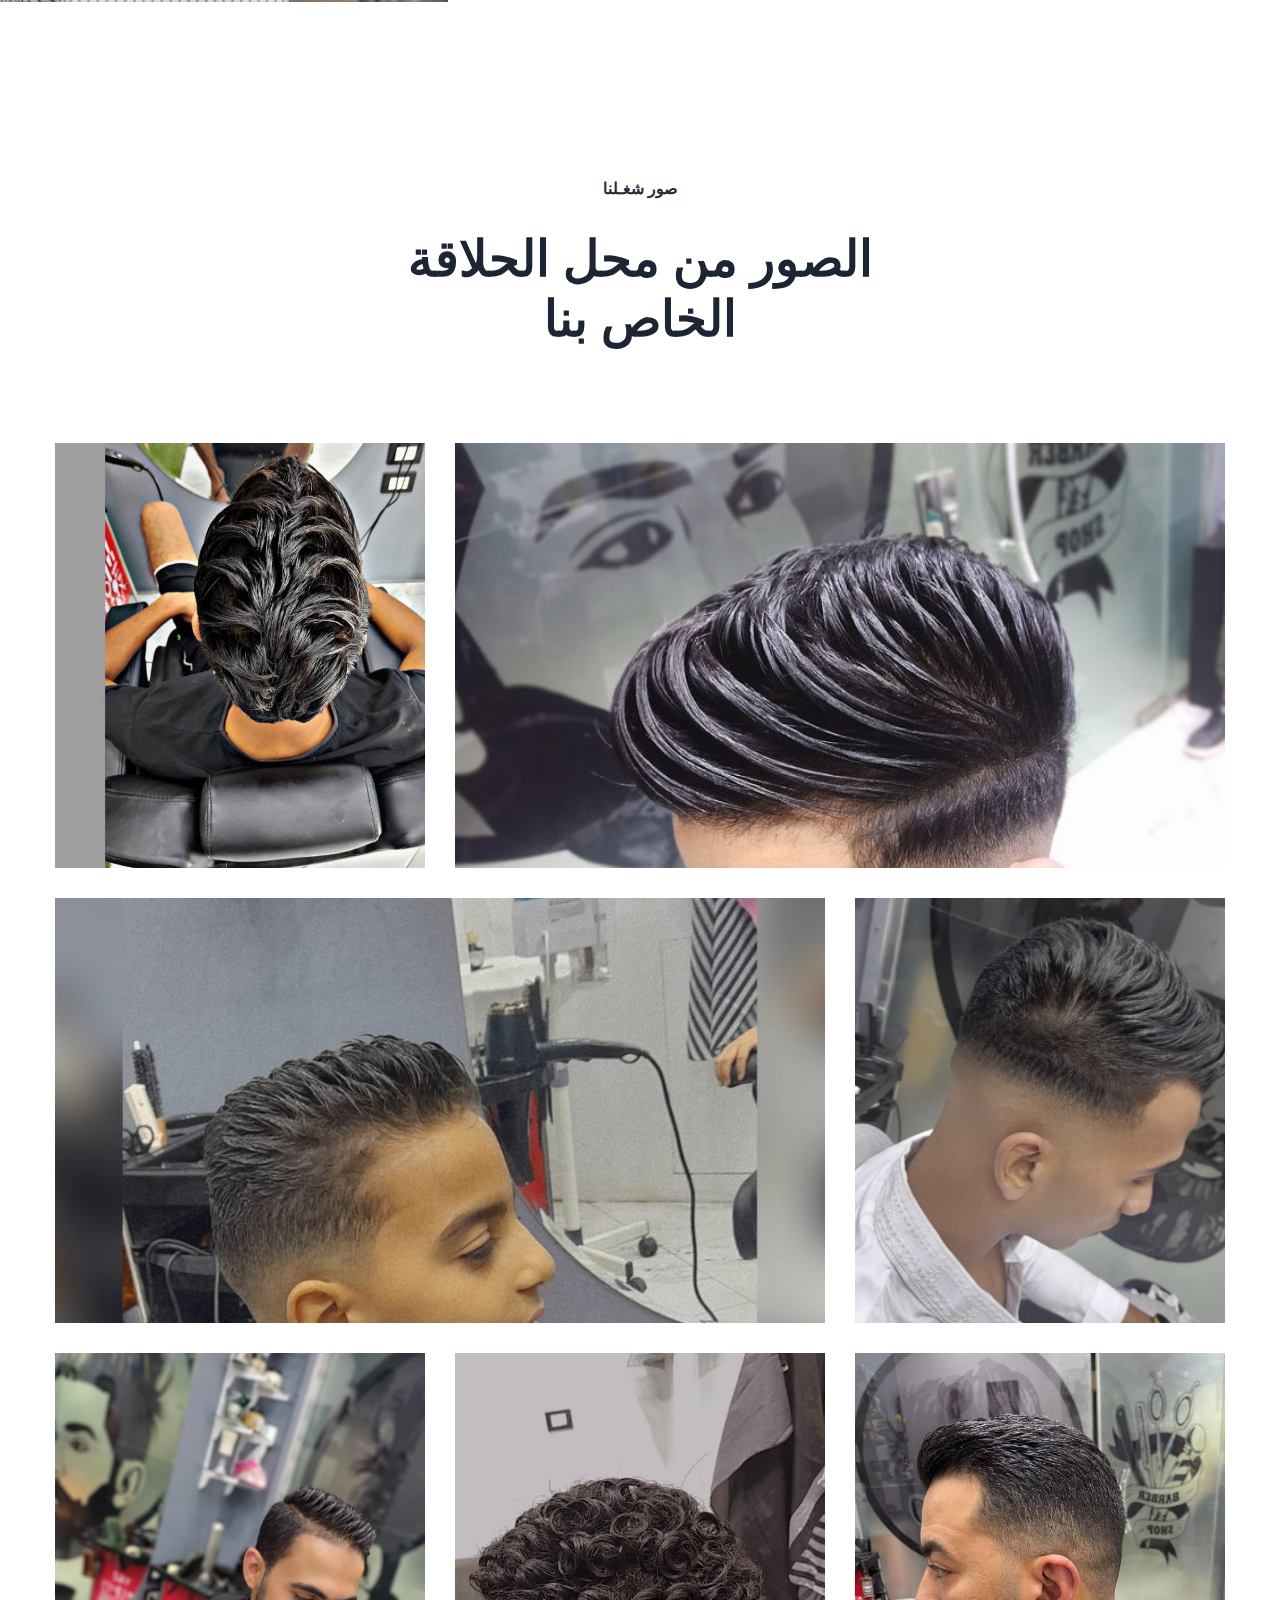
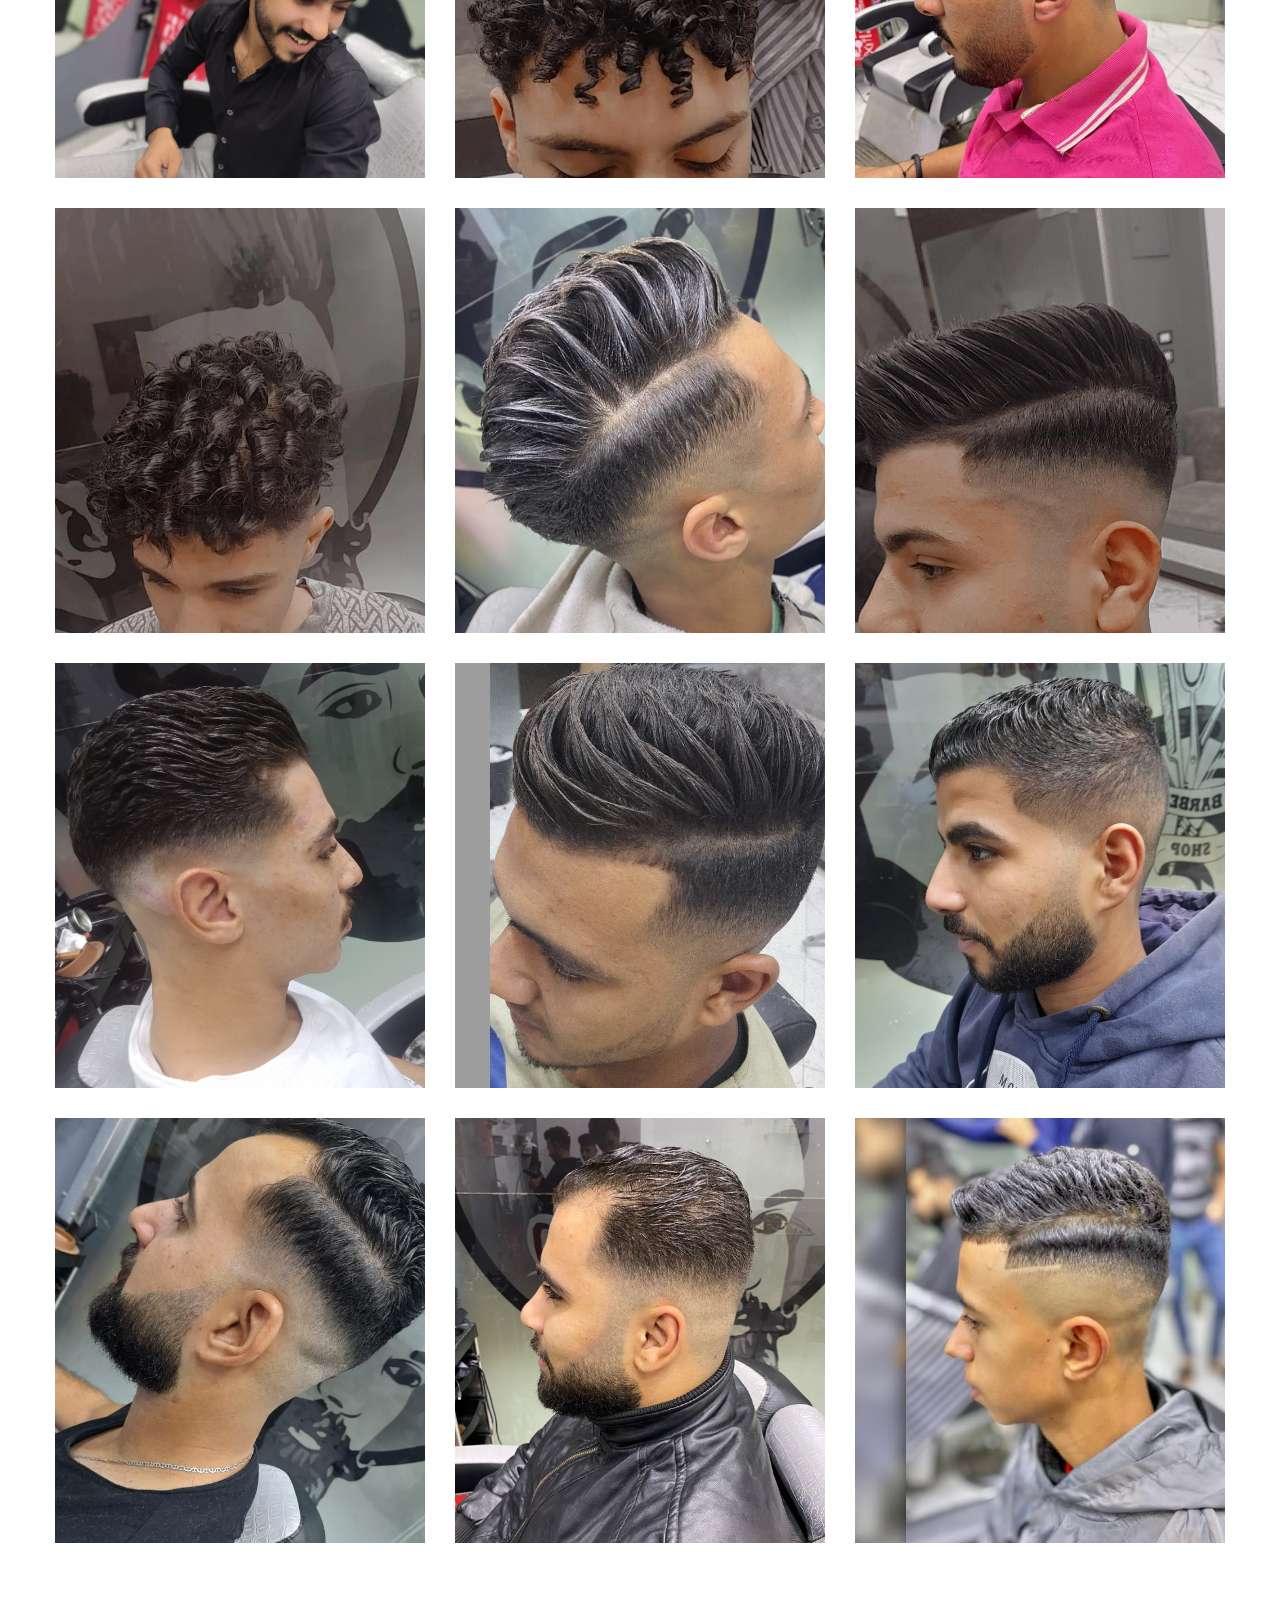
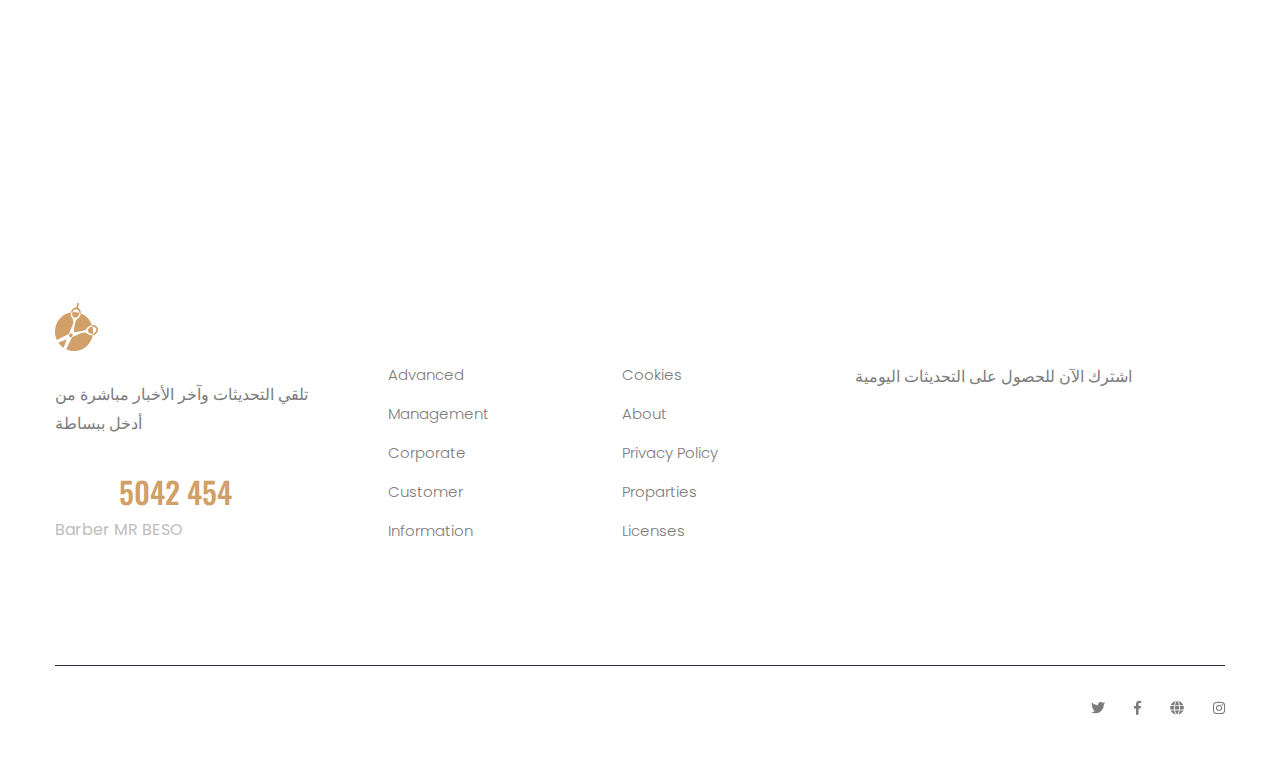
<file: about.html>
<!doctype html>
<html class="no-js" lang="zxx">
<head>
    <meta charset="utf-8">
    <meta http-equiv="x-ua-compatible" content="ie=edge">
    <title> Barber M.R BESO </title>
    <meta name="description" content="">
    <meta name="viewport" content="width=device-width, initial-scale=1">
    <link rel="manifest" href="site.webmanifest">
    <link rel="shortcut icon" type="image/x-icon" href="assets/img/favicon.ico">

	<!-- CSS here -->
	<link rel="stylesheet" href="assets/css/bootstrap.min.css">
	<link rel="stylesheet" href="assets/css/owl.carousel.min.css">
	<link rel="stylesheet" href="assets/css/slicknav.css">
    <link rel="stylesheet" href="assets/css/flaticon.css">
    <link rel="stylesheet" href="assets/css/gijgo.css">
    <link rel="stylesheet" href="assets/css/animate.min.css">
    <link rel="stylesheet" href="assets/css/animated-headline.css">
	<link rel="stylesheet" href="assets/css/magnific-popup.css">
	<link rel="stylesheet" href="assets/css/fontawesome-all.min.css">
	<link rel="stylesheet" href="assets/css/themify-icons.css">
	<link rel="stylesheet" href="assets/css/slick.css">
	<link rel="stylesheet" href="assets/css/nice-select.css">
	<link rel="stylesheet" href="assets/css/style.css">
</head>
<body>
    <!-- ? Preloader Start -->
    <div id="preloader-active">
        <div class="preloader d-flex align-items-center justify-content-center">
            <div class="preloader-inner position-relative">
                <div class="preloader-circle"></div>
                <div class="preloader-img pere-text">
                    <img src="assets/img/logo/loder.png" alt="">
                </div>
            </div>
        </div>
    </div>
    <!-- Preloader Start -->
    <header>
        <!--? Header Start -->
        <div class="header-area header-transparent pt-20">
            <div class="main-header header-sticky">
                <div class="container-fluid">
                    <div class="row align-items-center">
                        <!-- Logo -->
                        <div class="col-xl-2 col-lg-2 col-md-1">
                            <div class="logo">
                                <a href="index.html"><img src="assets/img/logo/logo.png" alt=""></a>
                            </div>
                        </div>
                        <div class="col-xl-10 col-lg-10 col-md-10">
                            <div class="menu-main d-flex align-items-center justify-content-end">
                                <!-- Main-menu -->
                                <div class="main-menu f-right d-none d-lg-block">
                                    <nav>
                                        <ul id="navigation">
                                            <li class="active"><a href="index.html">الصفحة الرئيسية</a></li>
                                            <li><a href="about.html">حول</a></li>
                                            <li><a href="services.html">خـدمات</a></li>
                                            <li><a href="portfolio.html">مـلف</a></li>
                                            <li style="display: none;"><a href="blog.html">Blog</a>
                                                <ul class="submenu">
                                                    <li><a href="blog.html">Blog</a></li>
                                                    <li><a href="blog_details.html">Blog Details</a></li>
                                                    <li><a href="elements.html">Element</a></li>
                                                </ul>
                                            </li>
                                            <li><a href="contact.html">اتصل</a></li>
                                        </ul>
                                    </nav>
                                </div>
                                <div class="header-right-btn f-right d-none d-lg-block ml-30">
                                    <a href="https://www.facebook.com/Barber-MR-BESO-101328488989004/" class="btn header-btn">اصبح عضـوا</a>
                                </div>
                            </div>
                        </div>   
                        <!-- Mobile Menu -->
                        <div class="col-12">
                            <div class="mobile_menu d-block d-lg-none"></div>
                        </div>
                    </div>
                </div>
            </div>
        </div>
        <!-- Header End -->
    </header>
    <main>
        <!--? Hero Start -->
        <div class="slider-area2">
            <div class="slider-height2 d-flex align-items-center">
                <div class="container">
                    <div class="row">
                        <div class="col-xl-12">
                            <div class="hero-cap hero-cap2 pt-70 text-center">
                                <h2>معلومات عنا</h2>
                            </div>
                        </div>
                    </div>
                </div>
            </div>
        </div>
        <!-- Hero End -->
        <!--? About Area Start -->
        <section class="about-area section-padding30 position-relative">
            <div class="container">
                <div class="row align-items-center">
                    <div class="col-lg-6 col-md-11">
                        <!-- about-img -->
                        <div class="about-img ">
                            <img src="assets/img/gallery/about.png" alt="">
                        </div>
                    </div>
                    <div class="col-lg-6 col-md-12">
                        <div class="about-caption">
                            <!-- Section Tittle -->
                            <div class="section-tittle section-tittle3 mb-35">
                                <span>عن فرعـنا                                </span>
                                <h2>عاما 10 من الخبرة في قص الشعر!</h2>
                            </div>
                            <p class="mb-30 pera-bottom">Brook presents your services with flexible, convenient and cdpoe layouts. You can select your favorite layouts & elements for cular ts with unlimited ustomization possibilities. Pixel-perfreplication of the designers is intended.</p>
                            <p class="pera-top mb-50">Brook presents your services with flexible, convefnient and ent anipurpose layouts. You can select your favorite.</p>
                            <img src="assets/img/gallery/signature.png" alt="">
                        </div>
                    </div>
                </div>
            </div>
            <!-- About Shape -->
            <div class="about-shape">
                <img src="assets/img/gallery/about-shape.png" alt="">
            </div>
        </section>
  <!-- About-2 Area End -->
        <!--? Services Area Start -->
        <section class="service-area pb-170">
            <div class="container">
                <!-- Section Tittle -->
                <div class="row d-flex justify-content-center">
                    <div class="col-xl-7 col-lg-8 col-md-11 col-sm-11">
                        <div class="section-tittle text-center mb-90">
                            <span>خدمات احترافية</span>
                            <h2>أفضل الخدمات التي نقدمها لك</h2>
                        </div>
                    </div>
                </div>
                <!-- Section caption -->
                <div class="row">
                    <div class="col-xl-4 col-lg-4 col-md-6">
                        <div class="services-caption text-center mb-30">
                            <div class="service-icon">
                                <i class="flaticon-healthcare-and-medical"></i>
                            </div> 
                            <div class="service-cap">
                                <h4><a href="#">قص شعر أنيق</a></h4>
                            </div>
                        </div>
                    </div>
                    <div class="col-xl-4 col-lg-4 col-md-6">
                        <div class="services-caption active text-center mb-30">
                            <div class="service-icon">
                                <i class="flaticon-fitness"></i>
                            </div> 
                            <div class="service-cap">
                                <h4><a href="#">قص ذقـن أنيق</a></h4>
                            </div>
                        </div>
                    </div> 
                    <div class="col-xl-4 col-lg-4 col-md-6">
                        <div class="services-caption text-center mb-30">
                            <div class="service-icon">
                                <i class="flaticon-clock"></i>
                            </div> 
                            <div class="service-cap">
                                <h4><a href="#">اسـتشوار</a></h4>
                            </div>
                        </div>
                    </div>
                    <div class="col-xl-4 col-lg-4 col-md-6">
                        <div class="services-caption text-center mb-30">
                            <div class="service-icon">
                                <i class="flaticon-clock"></i>
                            </div> 
                            <div class="service-cap">
                                <h4><a href="#">كيـرلي </a></h4>
                            </div>
                        </div>
                    </div>
                    <div class="col-xl-4 col-lg-4 col-md-6">
                        <div class="services-caption text-center mb-30">
                            <div class="service-icon">
                                <i class="flaticon-clock"></i>
                            </div> 
                            <div class="service-cap">
                                <h4><a href="#">جـلسة تنظيف بشـرة</a></h4>
                            </div>
                        </div>
                    </div>
                    <div class="col-xl-4 col-lg-4 col-md-6">
                        <div class="services-caption text-center mb-30">
                            <div class="service-icon">
                                <i class="flaticon-clock"></i>
                            </div> 
                            <div class="service-cap">
                                <h4><a href="#">بـروتين شـعر </a></h4>
                            </div>
                        </div>
                    </div>
                    <div class="col-xl-4 col-lg-4 col-md-6">
                        <div class="services-caption text-center mb-30">
                            <div class="service-icon">
                                <i class="flaticon-clock"></i>
                            </div> 
                            <div class="service-cap">
                                <h4><a href="#">بخـار كامل</a></h4>
                            </div>
                        </div>
                    </div>
                </div>
            </div>
        </section>
        <!-- Services Area End -->
        <!--? Team Start -->
        <div class="team-area pb-180">
            <div class="container">
                <!-- Section Tittle -->
                <div class="row justify-content-center">
                    <div class="col-xl-8 col-lg-8 col-md-11 col-sm-11">
                        <div class="section-tittle text-center mb-100">
                            <span>فريق محترف</span>
                        </div>
                    </div>
                </div>
                <div class="row team-active dot-style">
                    <!-- single Tem -->
                    <div class="col-xl-6 col-lg-6 col-md-6 col-sm-">
                        <div class="single-team mb-80 text-center">
                            <div class="team-img">
                                <img src="assets/img/gallery/ig2.jpg" alt="">
                            </div>
                            <div class="team-caption">
                                <h3><a href="#">Master Zeyad</a></h3>
                            </div>
                        </div>
                    </div>
                    <div class="col-xl-6 col-lg-6 col-md-6 col-sm-">
                        <div class="single-team mb-80 text-center">
                            <div class="team-img">
                                <img src="assets/img/gallery/ig.png" alt="">
                            </div>
                            <div class="team-caption">
                                <h3><a href="#">Master Mustafa</a></h3>
                            </div>
                        </div>
                    </div>


                </div>
            </div>
        </div>
        <!-- Team End -->
        <!-- Best Pricing Area Start -->
        <div class="best-pricing section-padding2 position-relative">
            <div class="container">
                <div class="row justify-content-end">
                    <div class="col-xl-7 col-lg-7">
                        <div class="section-tittle mb-50">
                            <h2>نحن نقدم أفضل الأسعار
                                في قـها!!</h2>
                        </div>
                        <!-- Pricing  -->
                        <div class="row">
                            <div class="col-lg-6 col-md-6 col-sm-6">
                                <div class="pricing-list">
                                    <ul>
                                        <li>شـعر. . . . . . . . . . . . . . . . . . . . . . . . . . . . <a href="https://www.facebook.com/Barber-MR-BESO-101328488989004/">اتصل</a></li>
                                        <li>شعر + سبـغة. . . . . . . . . . . . . . . . . . . <a href="https://www.facebook.com/Barber-MR-BESO-101328488989004/">اتصل</a></li>
                                        <li>شـعر + اسـتشوار. . . . . . . . . . . . . . . . . . . . . .<a href="https://www.facebook.com/Barber-MR-BESO-101328488989004/">اتصل</a></li>
                                        <li>  دقــن. . . . . . . . . . . . .<a href="https://www.facebook.com/Barber-MR-BESO-101328488989004/">اتصل</a></li>
                                        <li> شـعر + دقــن. . . . . . . . . . . . . . . . . . . . . .<a href="https://www.facebook.com/Barber-MR-BESO-101328488989004/">اتصل</a></li>
                                        <li> شـعر + دقــن + اسـتشوار. . . . . . . . . . . . . <a href="https://www.facebook.com/Barber-MR-BESO-101328488989004/">اتصل</a></li>
                                        <li> شـعر + دقــن + اسـتشوار + سبـغة. . . . . . . . . . . . . . . .<a href="https://www.facebook.com/Barber-MR-BESO-101328488989004/">اتصل</a></li>
                                    </ul>
                                </div>
                            </div>
                            <div class="col-lg-6 col-md-6 col-sm-6">
                                <div class="pricing-list">
                                    <ul>
                                        <li>بخـار بشـرة. . . . . . . . . . . . . . . . . . . . . . . . . . . . .<a href="https://www.facebook.com/Barber-MR-BESO-101328488989004/">اتصل</a></li>
                                        <li>بخـار كامل. . . . . . . . . . . . . . . . . . . . . . . . . . <a href="https://www.facebook.com/Barber-MR-BESO-101328488989004/">اتصل</a></li>
                                        <li>بـروتين. . . . . . . . . . . . . . . . . . . . . .  <a href="https://www.facebook.com/Barber-MR-BESO-101328488989004/">اتصل</a></li>
                                        <li>حلاقة مميزه عن الغيـر . . . . . . . . . . . . . . . . .  <a href="https://www.facebook.com/Barber-MR-BESO-101328488989004/">اتصل</a></li>
                                        <li>حلاقة استخدام فوطه مرة واحدة . . . . . . . . . . . . . . . . . . . . . .<a href="https://www.facebook.com/Barber-MR-BESO-101328488989004/">اتصل</a></li>
                                        <li>حلاقة استخدام شفـرة مرة واحدة. . . . . . . . . . . . . . . . . . . . . . . . .<a href="https://www.facebook.com/Barber-MR-BESO-101328488989004/">اتصل</a></li>
                                    </ul>
                                </div>
                            </div>
                        </div>
                    </div>
                </div>
            </div>
            <!-- pricing img -->
            <div class="pricing-img">
                <img class="pricing-img1" src="assets/img/gallery/pricing1.png" alt="">
                <img class="pricing-img2" src="assets/img/gallery/pricing2.png" alt="">
            </div>
        </div>
        <!-- Best Pricing Area End -->
        <!--? Gallery Area Start -->
        <div class="gallery-area section-padding30">
            <div class="container">
                <!-- Section Tittle -->
                <div class="row justify-content-center">
                    <div class="col-xl-6 col-lg-7 col-md-9 col-sm-10">
                        <div class="section-tittle text-center mb-100">
                            <span>صور شغـلنا</span>
                            <h2> الصور من محل الحلاقة الخاص بنا</h2>
                        </div>
                    </div>
                </div>
                <div class="row">
                    <div class="col-lg-4 col-md-6 col-sm-6">
                        <div class="box snake mb-30">
                            <div class="gallery-img " style="background-image: url(assets/img/gallery/1.jpg);"></div>
                            <div class="overlay"></div>
                        </div>
                    </div>
                    <div class="col-lg-8 col-md-6 col-sm-6">
                        <div class="box snake mb-30">
                            <div class="gallery-img " style="background-image: url(assets/img/gallery/2.jpg);"></div>
                            <div class="overlay"></div>
                        </div>
                    </div>
                    <div class="col-lg-8 col-md-6 col-sm-6">
                        <div class="box snake mb-30">
                            <div class="gallery-img " style="background-image: url(assets/img/gallery/3.jpg);"></div>
                            <div class="overlay"></div>
                        </div>
                    </div>
                    <div class="col-lg-4 col-md-6 col-sm-6">
                        <div class="box snake mb-30">
                            <div class="gallery-img " style="background-image: url(assets/img/gallery/4.jpg);"></div>
                            <div class="overlay"></div>
                        </div>
                    </div>

                    <div class="col-lg-4 col-md-6 col-sm-6">
                        <div class="box snake mb-30">
                            <div class="gallery-img " style="background-image: url(assets/img/gallery/5.jpg);"></div>
                            <div class="overlay"></div>
                        </div>
                    </div>

                    <div class="col-lg-4 col-md-6 col-sm-6">
                        <div class="box snake mb-30">
                            <div class="gallery-img " style="background-image: url(assets/img/gallery/6.jpg);"></div>
                            <div class="overlay"></div>
                        </div>
                    </div>

                    <div class="col-lg-4 col-md-6 col-sm-6">
                        <div class="box snake mb-30">
                            <div class="gallery-img " style="background-image: url(assets/img/gallery/7.jpg);"></div>
                            <div class="overlay"></div>
                        </div>
                    </div>

                    <div class="col-lg-4 col-md-6 col-sm-6">
                        <div class="box snake mb-30">
                            <div class="gallery-img " style="background-image: url(assets/img/gallery/8.jpg);"></div>
                            <div class="overlay"></div>
                        </div>
                    </div>


                    <div class="col-lg-4 col-md-6 col-sm-6">
                        <div class="box snake mb-30">
                            <div class="gallery-img " style="background-image: url(assets/img/gallery/9.jpg);"></div>
                            <div class="overlay"></div>
                        </div>
                    </div>


                    <div class="col-lg-4 col-md-6 col-sm-6">
                        <div class="box snake mb-30">
                            <div class="gallery-img " style="background-image: url(assets/img/gallery/10.jpg);"></div>
                            <div class="overlay"></div>
                        </div>
                    </div>


                    <div class="col-lg-4 col-md-6 col-sm-6">
                        <div class="box snake mb-30">
                            <div class="gallery-img " style="background-image: url(assets/img/gallery/11.jpg);"></div>
                            <div class="overlay"></div>
                        </div>
                    </div>


                    <div class="col-lg-4 col-md-6 col-sm-6">
                        <div class="box snake mb-30">
                            <div class="gallery-img " style="background-image: url(assets/img/gallery/12.jpg);"></div>
                            <div class="overlay"></div>
                        </div>
                    </div>


                    <div class="col-lg-4 col-md-6 col-sm-6">
                        <div class="box snake mb-30">
                            <div class="gallery-img " style="background-image: url(assets/img/gallery/13.jpg);"></div>
                            <div class="overlay"></div>
                        </div>
                    </div>


                    <div class="col-lg-4 col-md-6 col-sm-6">
                        <div class="box snake mb-30">
                            <div class="gallery-img " style="background-image: url(assets/img/gallery/14.jpg);"></div>
                            <div class="overlay"></div>
                        </div>
                    </div>


                    <div class="col-lg-4 col-md-6 col-sm-6">
                        <div class="box snake mb-30">
                            <div class="gallery-img " style="background-image: url(assets/img/gallery/15.jpg);"></div>
                            <div class="overlay"></div>
                        </div>
                    </div>

                    <div class="col-lg-4 col-md-6 col-sm-6">
                        <div class="box snake mb-30">
                            <div class="gallery-img " style="background-image: url(assets/img/gallery/16.jpg);"></div>
                            <div class="overlay"></div>
                        </div>
                    </div>



                </div>
            </div>
        </div>


    </main>
    <footer>
        <!--? Footer Start-->
        <div class="footer-area section-bg" data-background="assets/img/gallery/footer_bg.png">
            <div class="container">
                <div class="footer-top footer-padding">
                    <div class="row d-flex justify-content-between">
                        <div class="col-xl-3 col-lg-4 col-md-5 col-sm-8">
                            <div class="single-footer-caption mb-50">
                                <!-- logo -->
                                <div class="footer-logo">
                                    <a href="index.html"><img src="assets/img/logo/logo2_footer.png" alt=""></a>
                                </div>
                                <div class="footer-tittle">
                                    <div class="footer-pera">
                                        <p class="info1">تلقي التحديثات وآخر الأخبار مباشرة من أدخل ببساطة</p>
                                    </div>
                                </div>
                                <div class="footer-number">
                                    <h4><span>0122 </span>5042 454</h4>
                                    <p>Barber MR BESO</p>
                                </div>
                            </div>
                        </div>
                        <div class="col-xl-2 col-lg-2 col-md-3 col-sm-5">
                            <div class="single-footer-caption mb-50">
                                <div class="footer-tittle">
                                    <h4>Location </h4>
                                    <ul>
                                        <li><a href="#">Advanced</a></li>
                                        <li><a href="#"> Management</a></li>
                                        <li><a href="#">Corporate</a></li>
                                        <li><a href="#">Customer</a></li>
                                        <li><a href="#">Information</a></li>
                                    </ul>
                                </div>
                            </div>
                        </div>
                        <div class="col-xl-2 col-lg-2 col-md-3 col-sm-5">
                            <div class="single-footer-caption mb-50">
                                <div class="footer-tittle">
                                    <h4>Explore</h4>
                                    <ul>
                                        <li><a href="#">Cookies</a></li>
                                        <li><a href="#">About</a></li>
                                        <li><a href="#">Privacy Policy</a></li>
                                        <li><a href="#">Proparties</a></li>
                                        <li><a href="#">Licenses</a></li>
                                    </ul>
                                </div>
                            </div>
                        </div>
                        <div class="col-xl-4 col-lg-4 col-md-6 col-sm-8">
                            <div class="single-footer-caption mb-50">
                                <div class="footer-tittle">
                                    <h4>Location</h4>
                                    <div class="footer-pera">
                                        <a href="https://www.facebook.com/Barber-MR-BESO-101328488989004" class="info1">اشترك الآن للحصول على التحديثات اليومية</a>
                                    </div>
                                </div>

                            </div>
                        </div>
                    </div>
                </div>
                <div class="footer-bottom">
                    <div class="row d-flex justify-content-between align-items-center">
                        <div class="col-xl-9 col-lg-8">
                            <div class="footer-copy-right">

                            </div>
                        </div>
                        <div class="col-xl-3 col-lg-4">
                            <!-- Footer Social -->
                            <div class="footer-social f-right">
                                <a href="#"><i class="fab fa-twitter"></i></a>
                                <a href="https://www.facebook.com/mossttaffa.magdy/"><i class="fab fa-facebook-f"></i></a>
                                <a href="#"><i class="fas fa-globe"></i></a>
                                <a href="https://www.instagram.com/mossttaffamagdy/"><i class="fab fa-instagram"></i></a>
                            </div>
                        </div>
                    </div>
                </div>
            </div>
        </div>
        <!-- Footer End-->
    </footer>
    <!-- Scroll Up -->
    <div id="back-top" >
        <a title="Go to Top" href="#"> <i class="fas fa-level-up-alt"></i></a>
    </div>

    <!-- JS here -->

    <script src="./assets/js/vendor/modernizr-3.5.0.min.js"></script>
    <!-- Jquery, Popper, Bootstrap -->
    <script src="./assets/js/vendor/jquery-1.12.4.min.js"></script>
    <script src="./assets/js/popper.min.js"></script>
    <script src="./assets/js/bootstrap.min.js"></script>
    <!-- Jquery Mobile Menu -->
    <script src="./assets/js/jquery.slicknav.min.js"></script>

    <!-- Jquery Slick , Owl-Carousel Plugins -->
    <script src="./assets/js/owl.carousel.min.js"></script>
    <script src="./assets/js/slick.min.js"></script>
    <!-- One Page, Animated-HeadLin -->
    <script src="./assets/js/wow.min.js"></script>
    <script src="./assets/js/animated.headline.js"></script>
    <script src="./assets/js/jquery.magnific-popup.js"></script>

    <!-- Date Picker -->
    <script src="./assets/js/gijgo.min.js"></script>
    <!-- Nice-select, sticky -->
    <script src="./assets/js/jquery.nice-select.min.js"></script>
    <script src="./assets/js/jquery.sticky.js"></script>
    
    <!-- counter , waypoint,Hover Direction -->
    <script src="./assets/js/jquery.counterup.min.js"></script>
    <script src="./assets/js/waypoints.min.js"></script>
    <script src="./assets/js/jquery.countdown.min.js"></script>
    <script src="./assets/js/hover-direction-snake.min.js"></script>

    <!-- contact js -->
    <script src="./assets/js/contact.js"></script>
    <script src="./assets/js/jquery.form.js"></script>
    <script src="./assets/js/jquery.validate.min.js"></script>
    <script src="./assets/js/mail-script.js"></script>
    <script src="./assets/js/jquery.ajaxchimp.min.js"></script>
    
    <!-- Jquery Plugins, main Jquery -->	
    <script src="./assets/js/plugins.js"></script>
    <script src="./assets/js/main.js"></script>
    
    </body>
</html>
</file>
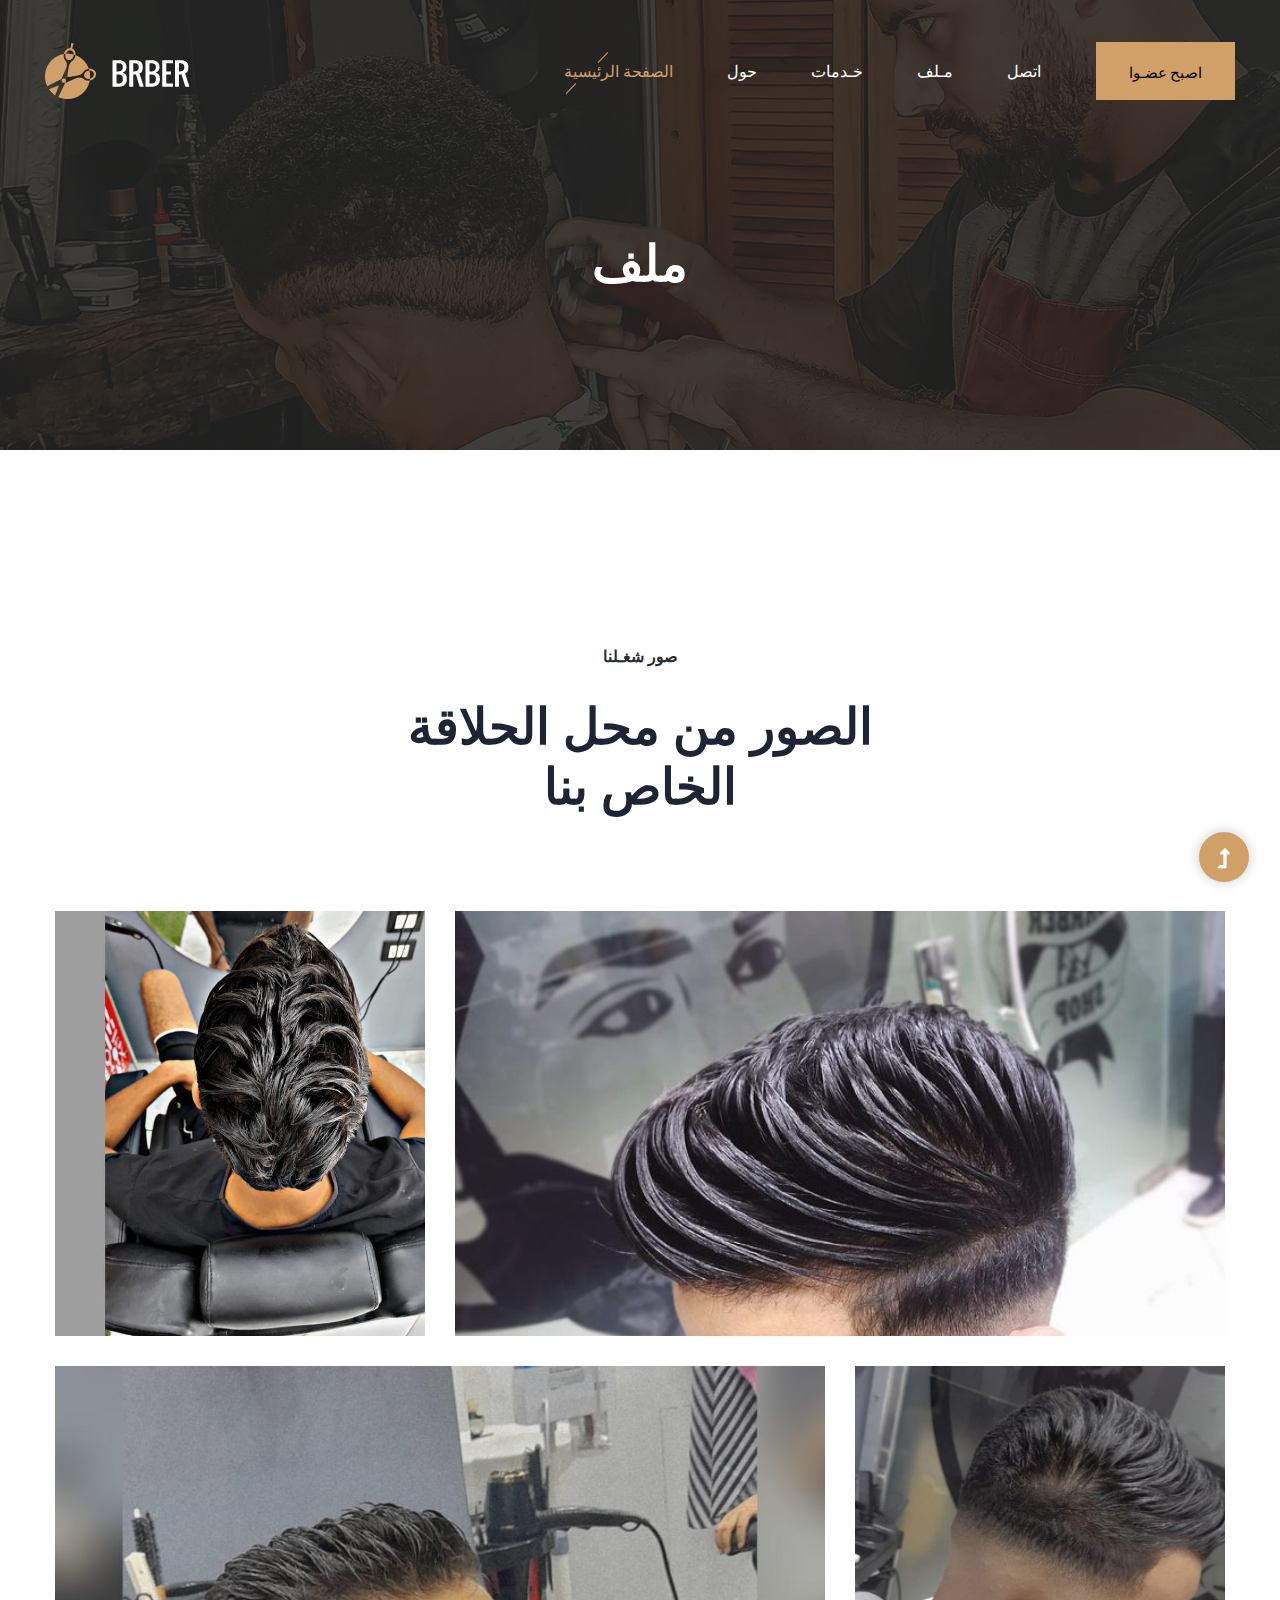
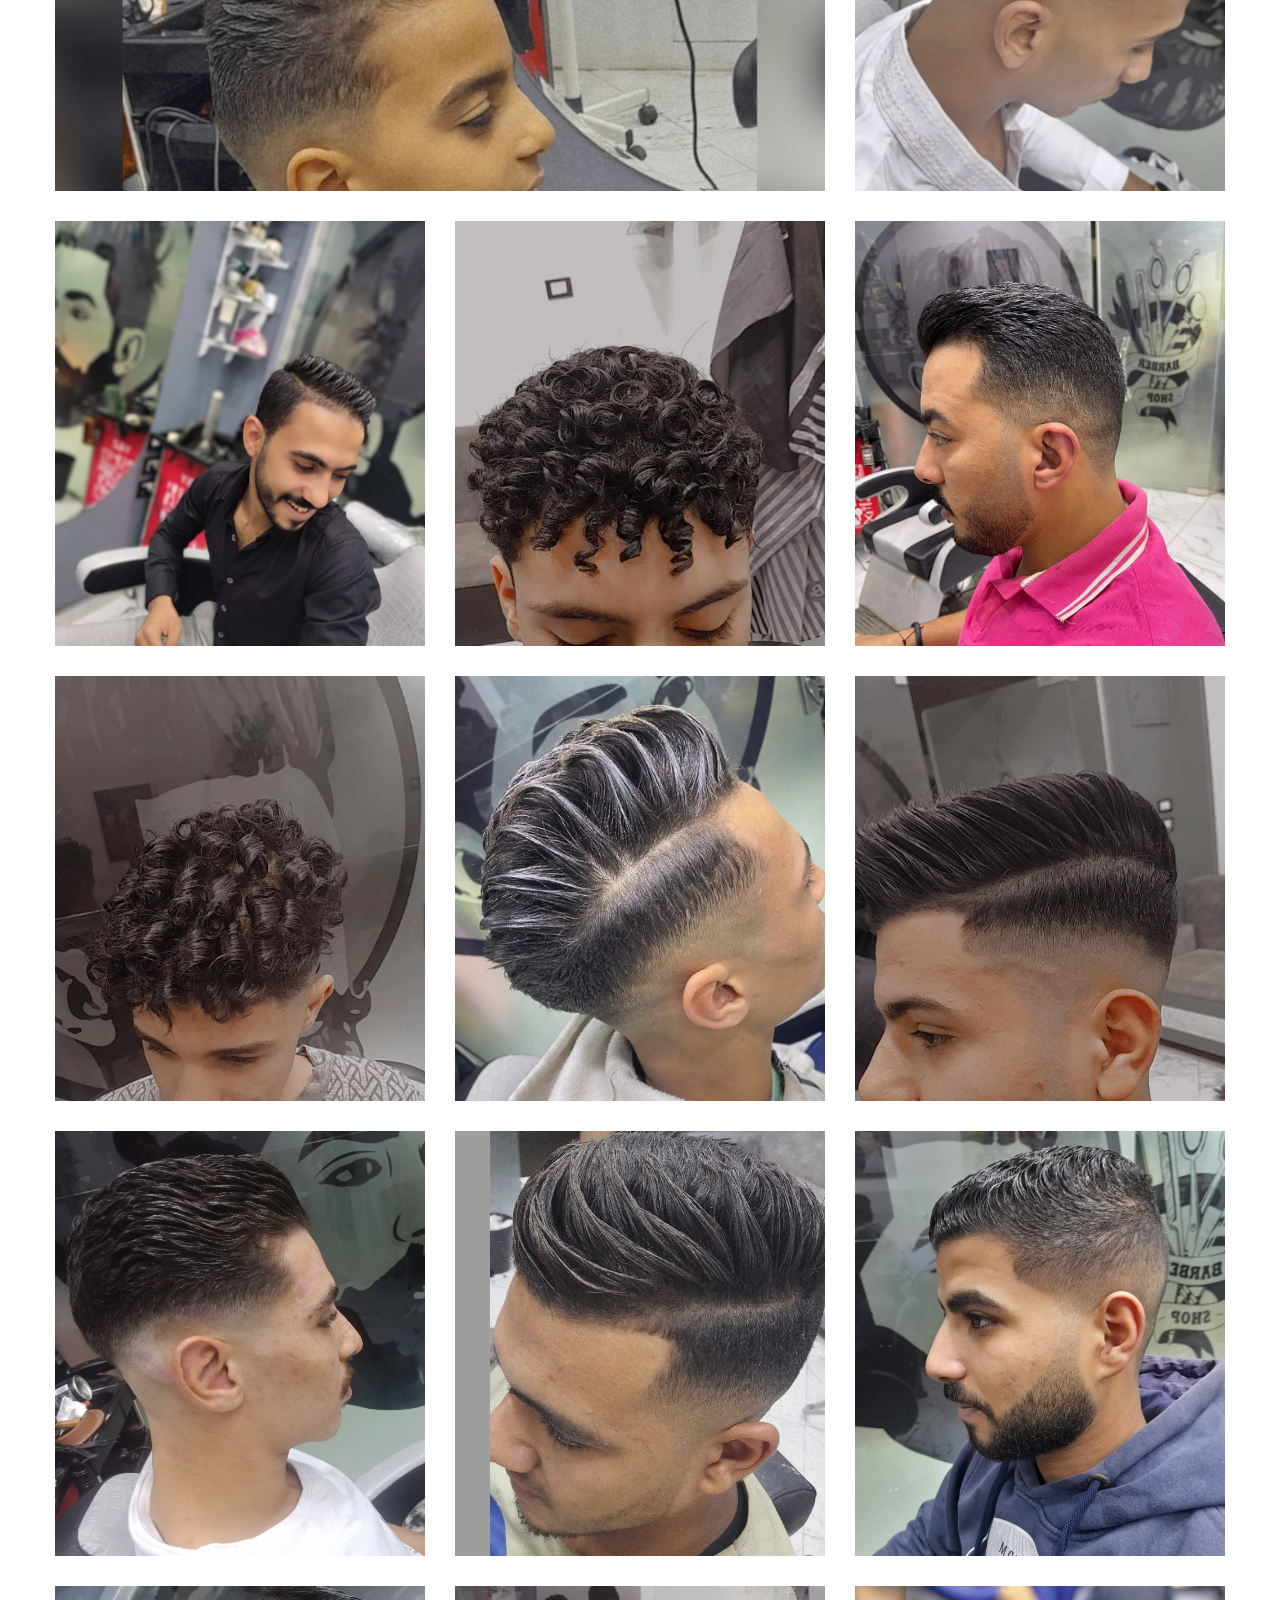
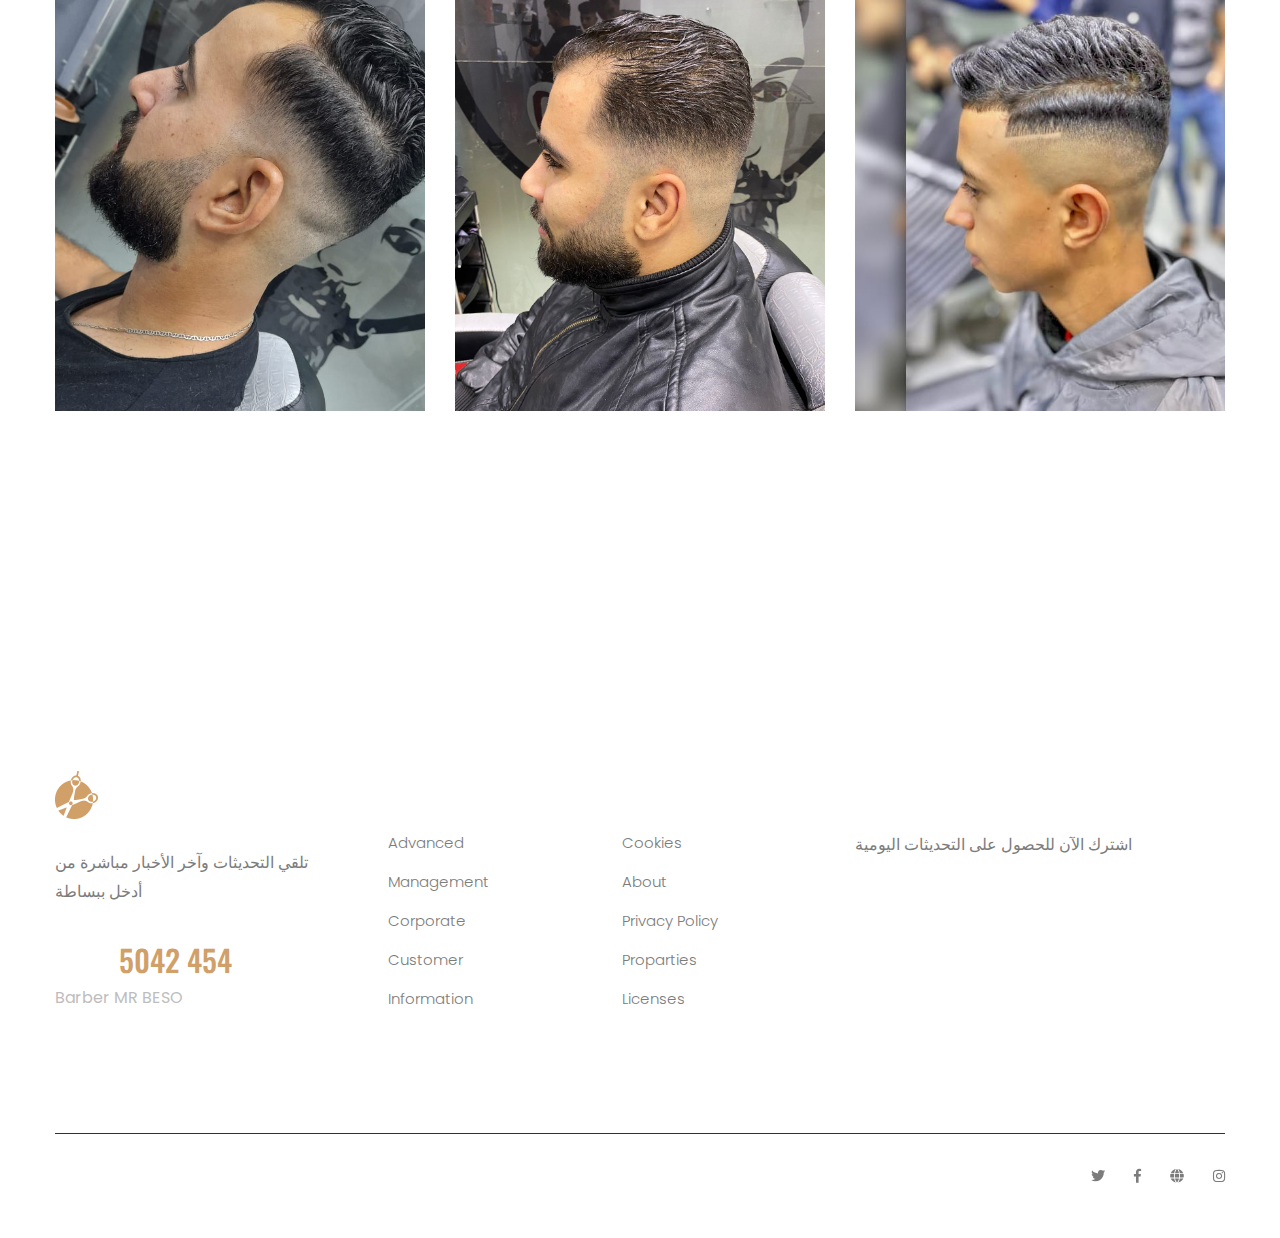
<file: portfolio.html>
<!doctype html>
<html class="no-js" lang="zxx">
<head>
    <meta charset="utf-8">
    <meta http-equiv="x-ua-compatible" content="ie=edge">
    <title> Barber M.R BESO </title>
    <meta name="description" content="">
    <meta name="viewport" content="width=device-width, initial-scale=1">
    <link rel="manifest" href="site.webmanifest">
    <link rel="shortcut icon" type="image/x-icon" href="assets/img/favicon.ico">

	<!-- CSS here -->
	<link rel="stylesheet" href="assets/css/bootstrap.min.css">
	<link rel="stylesheet" href="assets/css/owl.carousel.min.css">
	<link rel="stylesheet" href="assets/css/slicknav.css">
    <link rel="stylesheet" href="assets/css/flaticon.css">
    <link rel="stylesheet" href="assets/css/gijgo.css">
    <link rel="stylesheet" href="assets/css/animate.min.css">
    <link rel="stylesheet" href="assets/css/animated-headline.css">
	<link rel="stylesheet" href="assets/css/magnific-popup.css">
	<link rel="stylesheet" href="assets/css/fontawesome-all.min.css">
	<link rel="stylesheet" href="assets/css/themify-icons.css">
	<link rel="stylesheet" href="assets/css/slick.css">
	<link rel="stylesheet" href="assets/css/nice-select.css">
	<link rel="stylesheet" href="assets/css/style.css">
</head>
<body>
    <!-- ? Preloader Start -->
    <div id="preloader-active">
        <div class="preloader d-flex align-items-center justify-content-center">
            <div class="preloader-inner position-relative">
                <div class="preloader-circle"></div>
                <div class="preloader-img pere-text">
                    <img src="assets/img/logo/loder.png" alt="">
                </div>
            </div>
        </div>
    </div>
    <!-- Preloader Start -->
    <header>
        <!--? Header Start -->
        <div class="header-area header-transparent pt-20">
            <div class="main-header header-sticky">
                <div class="container-fluid">
                    <div class="row align-items-center">
                        <!-- Logo -->
                        <div class="col-xl-2 col-lg-2 col-md-1">
                            <div class="logo">
                                <a href="index.html"><img src="assets/img/logo/logo.png" alt=""></a>
                            </div>
                        </div>
                        <div class="col-xl-10 col-lg-10 col-md-10">
                            <div class="menu-main d-flex align-items-center justify-content-end">
                                <!-- Main-menu -->
                                <div class="main-menu f-right d-none d-lg-block">
                                    <nav>
                                        <ul id="navigation">
                                            <li class="active"><a href="index.html">الصفحة الرئيسية</a></li>
                                            <li><a href="about.html">حول</a></li>
                                            <li><a href="services.html">خـدمات</a></li>
                                            <li><a href="portfolio.html">مـلف</a></li>
                                            <li style="display: none;"><a href="blog.html">Blog</a>
                                                <ul class="submenu">
                                                    <li><a href="blog.html">Blog</a></li>
                                                    <li><a href="blog_details.html">Blog Details</a></li>
                                                    <li><a href="elements.html">Element</a></li>
                                                </ul>
                                            </li>
                                            <li><a href="contact.html">اتصل</a></li>
                                        </ul>
                                    </nav>
                                </div>
                                <div class="header-right-btn f-right d-none d-lg-block ml-30">
                                    <a href="https://www.facebook.com/Barber-MR-BESO-101328488989004/" class="btn header-btn">اصبح عضـوا</a>
                                </div>
                            </div>
                        </div>   
                        <!-- Mobile Menu -->
                        <div class="col-12">
                            <div class="mobile_menu d-block d-lg-none"></div>
                        </div>
                    </div>
                </div>
            </div>
        </div>
        <!-- Header End -->
    </header>
    <main>
        <!--? Hero Start -->
        <div class="slider-area2">
            <div class="slider-height2 d-flex align-items-center">
                <div class="container">
                    <div class="row">
                        <div class="col-xl-12">
                            <div class="hero-cap hero-cap2 pt-70 text-center">
                                <h2>ملف</h2>
                            </div>
                        </div>
                    </div>
                </div>
            </div>
        </div>
        <!-- Hero End -->
        <!--? Gallery Area Start -->
        <div class="gallery-area section-padding30">
            <div class="container">
                <!-- Section Tittle -->
                <div class="row justify-content-center">
                    <div class="col-xl-6 col-lg-7 col-md-9 col-sm-10">
                        <div class="section-tittle text-center mb-100">
                            <span>صور شغـلنا</span>
                            <h2> الصور من محل الحلاقة الخاص بنا</h2>
                        </div>
                    </div>
                </div>
                <div class="row">
                    <div class="col-lg-4 col-md-6 col-sm-6">
                        <div class="box snake mb-30">
                            <div class="gallery-img " style="background-image: url(assets/img/gallery/1.jpg);"></div>
                            <div class="overlay"></div>
                        </div>
                    </div>
                    <div class="col-lg-8 col-md-6 col-sm-6">
                        <div class="box snake mb-30">
                            <div class="gallery-img " style="background-image: url(assets/img/gallery/2.jpg);"></div>
                            <div class="overlay"></div>
                        </div>
                    </div>
                    <div class="col-lg-8 col-md-6 col-sm-6">
                        <div class="box snake mb-30">
                            <div class="gallery-img " style="background-image: url(assets/img/gallery/3.jpg);"></div>
                            <div class="overlay"></div>
                        </div>
                    </div>
                    <div class="col-lg-4 col-md-6 col-sm-6">
                        <div class="box snake mb-30">
                            <div class="gallery-img " style="background-image: url(assets/img/gallery/4.jpg);"></div>
                            <div class="overlay"></div>
                        </div>
                    </div>

                    <div class="col-lg-4 col-md-6 col-sm-6">
                        <div class="box snake mb-30">
                            <div class="gallery-img " style="background-image: url(assets/img/gallery/5.jpg);"></div>
                            <div class="overlay"></div>
                        </div>
                    </div>

                    <div class="col-lg-4 col-md-6 col-sm-6">
                        <div class="box snake mb-30">
                            <div class="gallery-img " style="background-image: url(assets/img/gallery/6.jpg);"></div>
                            <div class="overlay"></div>
                        </div>
                    </div>

                    <div class="col-lg-4 col-md-6 col-sm-6">
                        <div class="box snake mb-30">
                            <div class="gallery-img " style="background-image: url(assets/img/gallery/7.jpg);"></div>
                            <div class="overlay"></div>
                        </div>
                    </div>

                    <div class="col-lg-4 col-md-6 col-sm-6">
                        <div class="box snake mb-30">
                            <div class="gallery-img " style="background-image: url(assets/img/gallery/8.jpg);"></div>
                            <div class="overlay"></div>
                        </div>
                    </div>


                    <div class="col-lg-4 col-md-6 col-sm-6">
                        <div class="box snake mb-30">
                            <div class="gallery-img " style="background-image: url(assets/img/gallery/9.jpg);"></div>
                            <div class="overlay"></div>
                        </div>
                    </div>


                    <div class="col-lg-4 col-md-6 col-sm-6">
                        <div class="box snake mb-30">
                            <div class="gallery-img " style="background-image: url(assets/img/gallery/10.jpg);"></div>
                            <div class="overlay"></div>
                        </div>
                    </div>


                    <div class="col-lg-4 col-md-6 col-sm-6">
                        <div class="box snake mb-30">
                            <div class="gallery-img " style="background-image: url(assets/img/gallery/11.jpg);"></div>
                            <div class="overlay"></div>
                        </div>
                    </div>


                    <div class="col-lg-4 col-md-6 col-sm-6">
                        <div class="box snake mb-30">
                            <div class="gallery-img " style="background-image: url(assets/img/gallery/12.jpg);"></div>
                            <div class="overlay"></div>
                        </div>
                    </div>


                    <div class="col-lg-4 col-md-6 col-sm-6">
                        <div class="box snake mb-30">
                            <div class="gallery-img " style="background-image: url(assets/img/gallery/13.jpg);"></div>
                            <div class="overlay"></div>
                        </div>
                    </div>


                    <div class="col-lg-4 col-md-6 col-sm-6">
                        <div class="box snake mb-30">
                            <div class="gallery-img " style="background-image: url(assets/img/gallery/14.jpg);"></div>
                            <div class="overlay"></div>
                        </div>
                    </div>


                    <div class="col-lg-4 col-md-6 col-sm-6">
                        <div class="box snake mb-30">
                            <div class="gallery-img " style="background-image: url(assets/img/gallery/15.jpg);"></div>
                            <div class="overlay"></div>
                        </div>
                    </div>

                    <div class="col-lg-4 col-md-6 col-sm-6">
                        <div class="box snake mb-30">
                            <div class="gallery-img " style="background-image: url(assets/img/gallery/16.jpg);"></div>
                            <div class="overlay"></div>
                        </div>
                    </div>



                </div>
            </div>
        </div>
        <!-- Gallery Area End -->
    </main>
    <footer>
        <!--? Footer Start-->
        <div class="footer-area section-bg" data-background="assets/img/gallery/footer_bg.png">
            <div class="container">
                <div class="footer-top footer-padding">
                    <div class="row d-flex justify-content-between">
                        <div class="col-xl-3 col-lg-4 col-md-5 col-sm-8">
                            <div class="single-footer-caption mb-50">
                                <!-- logo -->
                                <div class="footer-logo">
                                    <a href="index.html"><img src="assets/img/logo/logo2_footer.png" alt=""></a>
                                </div>
                                <div class="footer-tittle">
                                    <div class="footer-pera">
                                        <p class="info1">تلقي التحديثات وآخر الأخبار مباشرة من أدخل ببساطة</p>
                                    </div>
                                </div>
                                <div class="footer-number">
                                    <h4><span>0122 </span>5042 454</h4>
                                    <p>Barber MR BESO</p>
                                </div>
                            </div>
                        </div>
                        <div class="col-xl-2 col-lg-2 col-md-3 col-sm-5">
                            <div class="single-footer-caption mb-50">
                                <div class="footer-tittle">
                                    <h4>Location </h4>
                                    <ul>
                                        <li><a href="#">Advanced</a></li>
                                        <li><a href="#"> Management</a></li>
                                        <li><a href="#">Corporate</a></li>
                                        <li><a href="#">Customer</a></li>
                                        <li><a href="#">Information</a></li>
                                    </ul>
                                </div>
                            </div>
                        </div>
                        <div class="col-xl-2 col-lg-2 col-md-3 col-sm-5">
                            <div class="single-footer-caption mb-50">
                                <div class="footer-tittle">
                                    <h4>Explore</h4>
                                    <ul>
                                        <li><a href="#">Cookies</a></li>
                                        <li><a href="#">About</a></li>
                                        <li><a href="#">Privacy Policy</a></li>
                                        <li><a href="#">Proparties</a></li>
                                        <li><a href="#">Licenses</a></li>
                                    </ul>
                                </div>
                            </div>
                        </div>
                        <div class="col-xl-4 col-lg-4 col-md-6 col-sm-8">
                            <div class="single-footer-caption mb-50">
                                <div class="footer-tittle">
                                    <h4>Location</h4>
                                    <div class="footer-pera">
                                        <a href="https://www.facebook.com/Barber-MR-BESO-101328488989004" class="info1">اشترك الآن للحصول على التحديثات اليومية</a>
                                    </div>
                                </div>

                            </div>
                        </div>
                    </div>
                </div>
                <div class="footer-bottom">
                    <div class="row d-flex justify-content-between align-items-center">
                        <div class="col-xl-9 col-lg-8">
                            <div class="footer-copy-right">

                            </div>
                        </div>
                        <div class="col-xl-3 col-lg-4">
                            <!-- Footer Social -->
                            <div class="footer-social f-right">
                                <a href="#"><i class="fab fa-twitter"></i></a>
                                <a href="https://www.facebook.com/mossttaffa.magdy/"><i class="fab fa-facebook-f"></i></a>
                                <a href="#"><i class="fas fa-globe"></i></a>
                                <a href="https://www.instagram.com/mossttaffamagdy/"><i class="fab fa-instagram"></i></a>
                            </div>
                        </div>
                    </div>
                </div>
            </div>
        </div>
        <!-- Footer End-->
    </footer>
    <!-- Scroll Up -->
    <div id="back-top" >
        <a title="Go to Top" href="#"> <i class="fas fa-level-up-alt"></i></a>
    </div>

    <!-- JS here -->

    <script src="./assets/js/vendor/modernizr-3.5.0.min.js"></script>
    <!-- Jquery, Popper, Bootstrap -->
    <script src="./assets/js/vendor/jquery-1.12.4.min.js"></script>
    <script src="./assets/js/popper.min.js"></script>
    <script src="./assets/js/bootstrap.min.js"></script>
    <!-- Jquery Mobile Menu -->
    <script src="./assets/js/jquery.slicknav.min.js"></script>

    <!-- Jquery Slick , Owl-Carousel Plugins -->
    <script src="./assets/js/owl.carousel.min.js"></script>
    <script src="./assets/js/slick.min.js"></script>
    <!-- One Page, Animated-HeadLin -->
    <script src="./assets/js/wow.min.js"></script>
    <script src="./assets/js/animated.headline.js"></script>
    <script src="./assets/js/jquery.magnific-popup.js"></script>

    <!-- Date Picker -->
    <script src="./assets/js/gijgo.min.js"></script>
    <!-- Nice-select, sticky -->
    <script src="./assets/js/jquery.nice-select.min.js"></script>
    <script src="./assets/js/jquery.sticky.js"></script>
    
    <!-- counter , waypoint,Hover Direction -->
    <script src="./assets/js/jquery.counterup.min.js"></script>
    <script src="./assets/js/waypoints.min.js"></script>
    <script src="./assets/js/jquery.countdown.min.js"></script>
    <script src="./assets/js/hover-direction-snake.min.js"></script>

    <!-- contact js -->
    <script src="./assets/js/contact.js"></script>
    <script src="./assets/js/jquery.form.js"></script>
    <script src="./assets/js/jquery.validate.min.js"></script>
    <script src="./assets/js/mail-script.js"></script>
    <script src="./assets/js/jquery.ajaxchimp.min.js"></script>
    
    <!-- Jquery Plugins, main Jquery -->	
    <script src="./assets/js/plugins.js"></script>
    <script src="./assets/js/main.js"></script>
    
    </body>
</html>
</file>
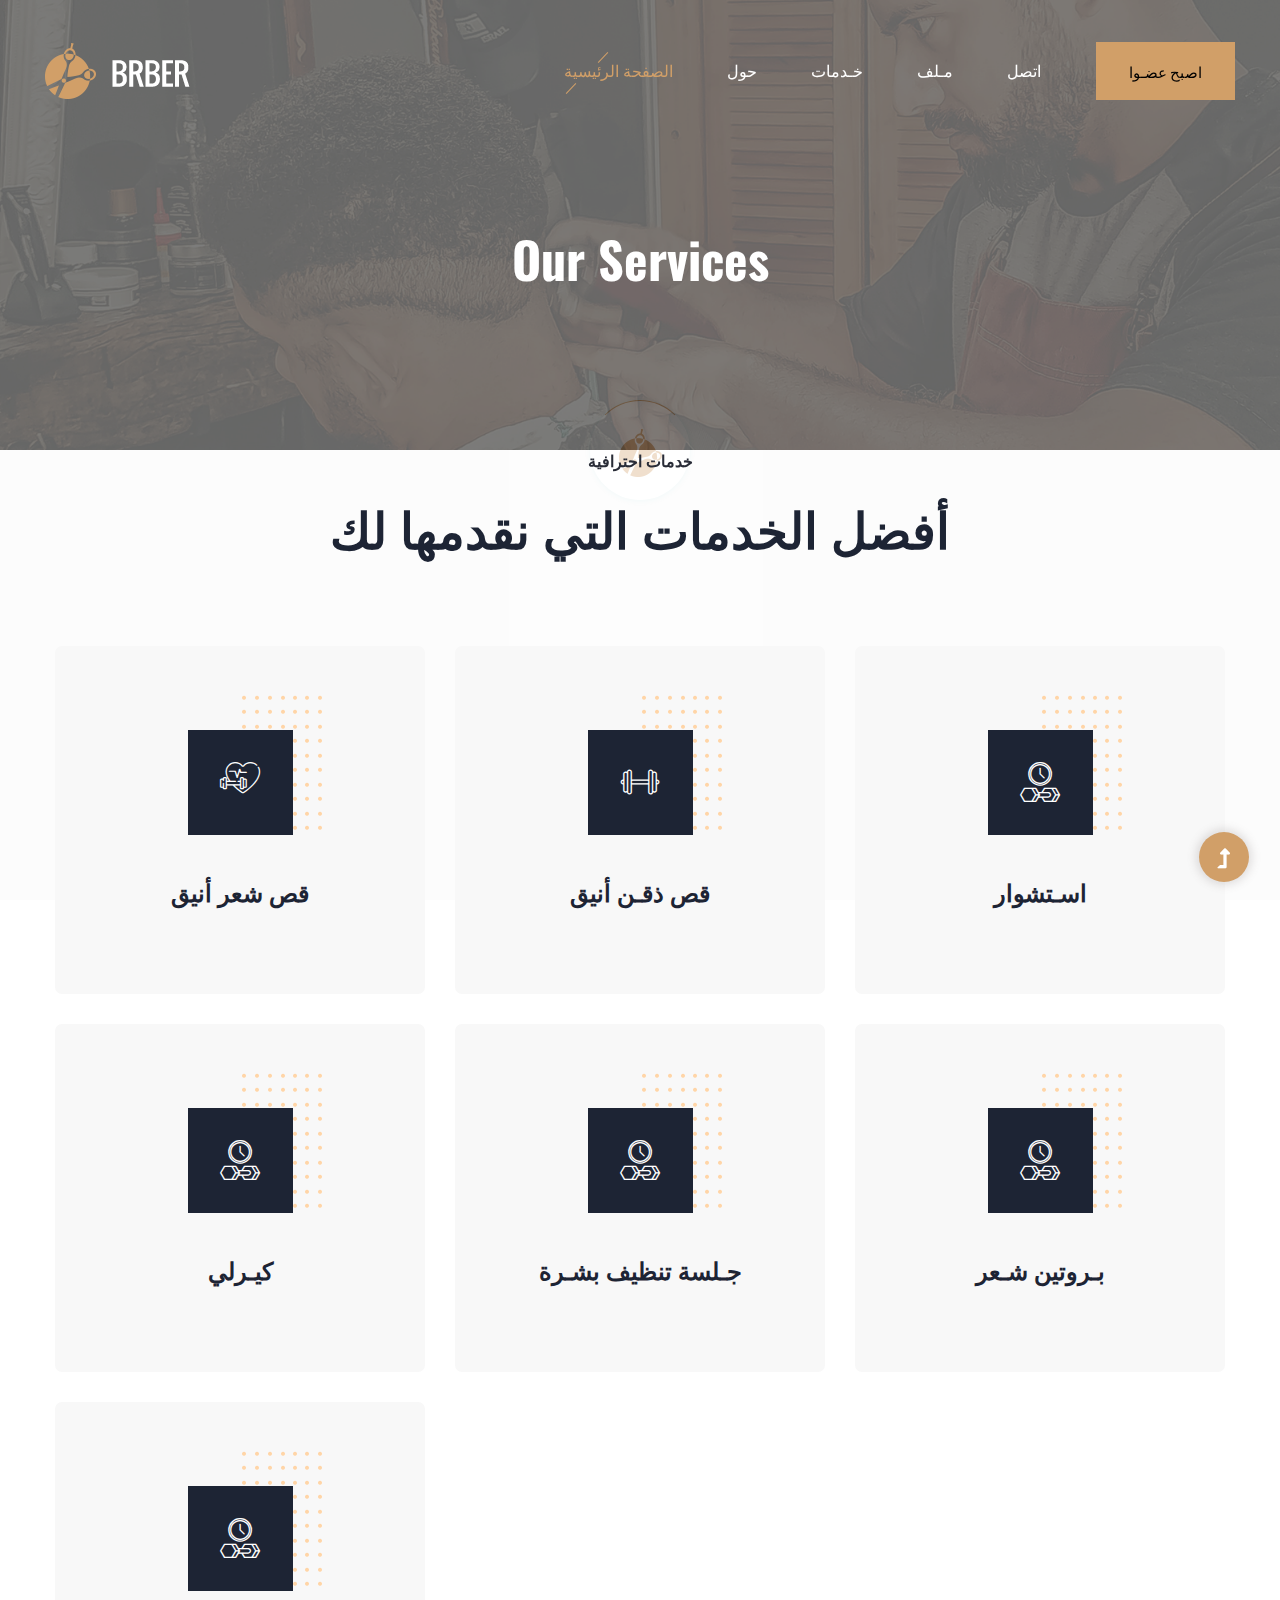
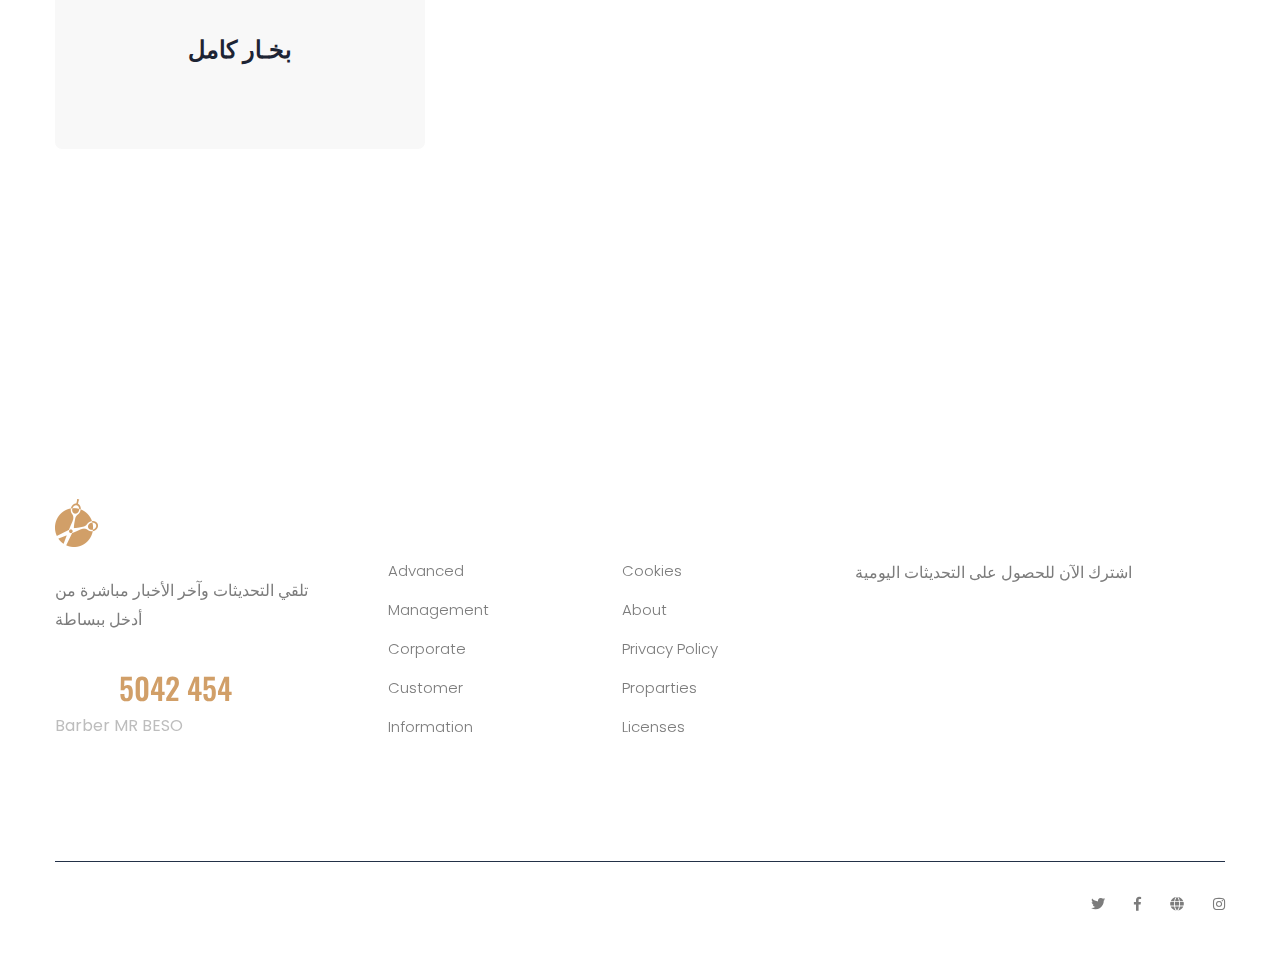
<file: services.html>
<!doctype html>
<html class="no-js" lang="zxx">
<head>
    <meta charset="utf-8">
    <meta http-equiv="x-ua-compatible" content="ie=edge">
    <title> Barber M.R BESO </title>
    <meta name="description" content="">
    <meta name="viewport" content="width=device-width, initial-scale=1">
    <link rel="manifest" href="site.webmanifest">
    <link rel="shortcut icon" type="image/x-icon" href="assets/img/favicon.ico">

	<!-- CSS here -->
	<link rel="stylesheet" href="assets/css/bootstrap.min.css">
	<link rel="stylesheet" href="assets/css/owl.carousel.min.css">
	<link rel="stylesheet" href="assets/css/slicknav.css">
    <link rel="stylesheet" href="assets/css/flaticon.css">
    <link rel="stylesheet" href="assets/css/gijgo.css">
    <link rel="stylesheet" href="assets/css/animate.min.css">
    <link rel="stylesheet" href="assets/css/animated-headline.css">
	<link rel="stylesheet" href="assets/css/magnific-popup.css">
	<link rel="stylesheet" href="assets/css/fontawesome-all.min.css">
	<link rel="stylesheet" href="assets/css/themify-icons.css">
	<link rel="stylesheet" href="assets/css/slick.css">
	<link rel="stylesheet" href="assets/css/nice-select.css">
	<link rel="stylesheet" href="assets/css/style.css">
</head>
<body>
    <!-- ? Preloader Start -->
    <div id="preloader-active">
        <div class="preloader d-flex align-items-center justify-content-center">
            <div class="preloader-inner position-relative">
                <div class="preloader-circle"></div>
                <div class="preloader-img pere-text">
                    <img src="assets/img/logo/loder.png" alt="">
                </div>
            </div>
        </div>
    </div>
    <!-- Preloader Start -->
    <header>
        <!--? Header Start -->
        <div class="header-area header-transparent pt-20">
            <div class="main-header header-sticky">
                <div class="container-fluid">
                    <div class="row align-items-center">
                        <!-- Logo -->
                        <div class="col-xl-2 col-lg-2 col-md-1">
                            <div class="logo">
                                <a href="index.html"><img src="assets/img/logo/logo.png" alt=""></a>
                            </div>
                        </div>
                        <div class="col-xl-10 col-lg-10 col-md-10">
                            <div class="menu-main d-flex align-items-center justify-content-end">
                                <!-- Main-menu -->
                                <div class="main-menu f-right d-none d-lg-block">
                                    <nav>
                                        <ul id="navigation">
                                            <li class="active"><a href="index.html">الصفحة الرئيسية</a></li>
                                            <li><a href="about.html">حول</a></li>
                                            <li><a href="services.html">خـدمات</a></li>
                                            <li><a href="portfolio.html">مـلف</a></li>
                                            <li style="display: none;"><a href="blog.html">Blog</a>
                                                <ul class="submenu">
                                                    <li><a href="blog.html">Blog</a></li>
                                                    <li><a href="blog_details.html">Blog Details</a></li>
                                                    <li><a href="elements.html">Element</a></li>
                                                </ul>
                                            </li>
                                            <li><a href="contact.html">اتصل</a></li>
                                        </ul>
                                    </nav>
                                </div>
                                <div class="header-right-btn f-right d-none d-lg-block ml-30">
                                    <a href="https://www.facebook.com/Barber-MR-BESO-101328488989004/" class="btn header-btn">اصبح عضـوا</a>
                                </div>
                            </div>
                        </div>   
                        <!-- Mobile Menu -->
                        <div class="col-12">
                            <div class="mobile_menu d-block d-lg-none"></div>
                        </div>
                    </div>
                </div>
            </div>
        </div>
        <!-- Header End -->
    </header>
    <main>
        <!--? Hero Start -->
        <div class="slider-area2">
            <div class="slider-height2 d-flex align-items-center">
                <div class="container">
                    <div class="row">
                        <div class="col-xl-12">
                            <div class="hero-cap hero-cap2 pt-70 text-center">
                                <h2>Our Services</h2>
                            </div>
                        </div>
                    </div>
                </div>
            </div>
        </div>
        <!-- Hero End -->
        <!--? Services Area Start -->
        <section class="service-area pb-170">
            <div class="container">
                <!-- Section Tittle -->
                <div class="row d-flex justify-content-center">
                    <div class="col-xl-7 col-lg-8 col-md-11 col-sm-11">
                        <div class="section-tittle text-center mb-90">
                            <span>خدمات احترافية</span>
                            <h2>أفضل الخدمات التي نقدمها لك</h2>
                        </div>
                    </div>
                </div>
                <!-- Section caption -->
                <div class="row">
                    <div class="col-xl-4 col-lg-4 col-md-6">
                        <div class="services-caption text-center mb-30">
                            <div class="service-icon">
                                <i class="flaticon-healthcare-and-medical"></i>
                            </div> 
                            <div class="service-cap">
                                <h4><a href="#">قص شعر أنيق</a></h4>
                            </div>
                        </div>
                    </div>
                    <div class="col-xl-4 col-lg-4 col-md-6">
                        <div class="services-caption active text-center mb-30">
                            <div class="service-icon">
                                <i class="flaticon-fitness"></i>
                            </div> 
                            <div class="service-cap">
                                <h4><a href="#">قص ذقـن أنيق</a></h4>
                            </div>
                        </div>
                    </div> 
                    <div class="col-xl-4 col-lg-4 col-md-6">
                        <div class="services-caption text-center mb-30">
                            <div class="service-icon">
                                <i class="flaticon-clock"></i>
                            </div> 
                            <div class="service-cap">
                                <h4><a href="#">اسـتشوار</a></h4>
                            </div>
                        </div>
                    </div>
                    <div class="col-xl-4 col-lg-4 col-md-6">
                        <div class="services-caption text-center mb-30">
                            <div class="service-icon">
                                <i class="flaticon-clock"></i>
                            </div> 
                            <div class="service-cap">
                                <h4><a href="#">كيـرلي </a></h4>
                            </div>
                        </div>
                    </div>
                    <div class="col-xl-4 col-lg-4 col-md-6">
                        <div class="services-caption text-center mb-30">
                            <div class="service-icon">
                                <i class="flaticon-clock"></i>
                            </div> 
                            <div class="service-cap">
                                <h4><a href="#">جـلسة تنظيف بشـرة</a></h4>
                            </div>
                        </div>
                    </div>
                    <div class="col-xl-4 col-lg-4 col-md-6">
                        <div class="services-caption text-center mb-30">
                            <div class="service-icon">
                                <i class="flaticon-clock"></i>
                            </div> 
                            <div class="service-cap">
                                <h4><a href="#">بـروتين شـعر </a></h4>
                            </div>
                        </div>
                    </div>
                    <div class="col-xl-4 col-lg-4 col-md-6">
                        <div class="services-caption text-center mb-30">
                            <div class="service-icon">
                                <i class="flaticon-clock"></i>
                            </div> 
                            <div class="service-cap">
                                <h4><a href="#">بخـار كامل</a></h4>
                            </div>
                        </div>
                    </div>
                </div>
            </div>
        </section>
        <!-- Services Area End -->
    </main>
    <footer>
        <!--? Footer Start-->
        <div class="footer-area section-bg" data-background="assets/img/gallery/footer_bg.png">
            <div class="container">
                <div class="footer-top footer-padding">
                    <div class="row d-flex justify-content-between">
                        <div class="col-xl-3 col-lg-4 col-md-5 col-sm-8">
                            <div class="single-footer-caption mb-50">
                                <!-- logo -->
                                <div class="footer-logo">
                                    <a href="index.html"><img src="assets/img/logo/logo2_footer.png" alt=""></a>
                                </div>
                                <div class="footer-tittle">
                                    <div class="footer-pera">
                                        <p class="info1">تلقي التحديثات وآخر الأخبار مباشرة من أدخل ببساطة</p>
                                    </div>
                                </div>
                                <div class="footer-number">
                                    <h4><span>0122 </span>5042 454</h4>
                                    <p>Barber MR BESO</p>
                                </div>
                            </div>
                        </div>
                        <div class="col-xl-2 col-lg-2 col-md-3 col-sm-5">
                            <div class="single-footer-caption mb-50">
                                <div class="footer-tittle">
                                    <h4>Location </h4>
                                    <ul>
                                        <li><a href="#">Advanced</a></li>
                                        <li><a href="#"> Management</a></li>
                                        <li><a href="#">Corporate</a></li>
                                        <li><a href="#">Customer</a></li>
                                        <li><a href="#">Information</a></li>
                                    </ul>
                                </div>
                            </div>
                        </div>
                        <div class="col-xl-2 col-lg-2 col-md-3 col-sm-5">
                            <div class="single-footer-caption mb-50">
                                <div class="footer-tittle">
                                    <h4>Explore</h4>
                                    <ul>
                                        <li><a href="#">Cookies</a></li>
                                        <li><a href="#">About</a></li>
                                        <li><a href="#">Privacy Policy</a></li>
                                        <li><a href="#">Proparties</a></li>
                                        <li><a href="#">Licenses</a></li>
                                    </ul>
                                </div>
                            </div>
                        </div>
                        <div class="col-xl-4 col-lg-4 col-md-6 col-sm-8">
                            <div class="single-footer-caption mb-50">
                                <div class="footer-tittle">
                                    <h4>Location</h4>
                                    <div class="footer-pera">
                                        <a href="https://www.facebook.com/Barber-MR-BESO-101328488989004" class="info1">اشترك الآن للحصول على التحديثات اليومية</a>
                                    </div>
                                </div>

                            </div>
                        </div>
                    </div>
                </div>
                <div class="footer-bottom">
                    <div class="row d-flex justify-content-between align-items-center">
                        <div class="col-xl-9 col-lg-8">
                            <div class="footer-copy-right">

                            </div>
                        </div>
                        <div class="col-xl-3 col-lg-4">
                            <!-- Footer Social -->
                            <div class="footer-social f-right">
                                <a href="#"><i class="fab fa-twitter"></i></a>
                                <a href="https://www.facebook.com/mossttaffa.magdy/"><i class="fab fa-facebook-f"></i></a>
                                <a href="#"><i class="fas fa-globe"></i></a>
                                <a href="https://www.instagram.com/mossttaffamagdy/"><i class="fab fa-instagram"></i></a>
                            </div>
                        </div>
                    </div>
                </div>
            </div>
        </div>
        <!-- Footer End-->
    </footer>
    <!-- Scroll Up -->
    <div id="back-top" >
        <a title="Go to Top" href="#"> <i class="fas fa-level-up-alt"></i></a>
    </div>

    <!-- JS here -->

    <script src="./assets/js/vendor/modernizr-3.5.0.min.js"></script>
    <!-- Jquery, Popper, Bootstrap -->
    <script src="./assets/js/vendor/jquery-1.12.4.min.js"></script>
    <script src="./assets/js/popper.min.js"></script>
    <script src="./assets/js/bootstrap.min.js"></script>
    <!-- Jquery Mobile Menu -->
    <script src="./assets/js/jquery.slicknav.min.js"></script>

    <!-- Jquery Slick , Owl-Carousel Plugins -->
    <script src="./assets/js/owl.carousel.min.js"></script>
    <script src="./assets/js/slick.min.js"></script>
    <!-- One Page, Animated-HeadLin -->
    <script src="./assets/js/wow.min.js"></script>
    <script src="./assets/js/animated.headline.js"></script>
    <script src="./assets/js/jquery.magnific-popup.js"></script>

    <!-- Date Picker -->
    <script src="./assets/js/gijgo.min.js"></script>
    <!-- Nice-select, sticky -->
    <script src="./assets/js/jquery.nice-select.min.js"></script>
    <script src="./assets/js/jquery.sticky.js"></script>
    
    <!-- counter , waypoint,Hover Direction -->
    <script src="./assets/js/jquery.counterup.min.js"></script>
    <script src="./assets/js/waypoints.min.js"></script>
    <script src="./assets/js/jquery.countdown.min.js"></script>
    <script src="./assets/js/hover-direction-snake.min.js"></script>

    <!-- contact js -->
    <script src="./assets/js/contact.js"></script>
    <script src="./assets/js/jquery.form.js"></script>
    <script src="./assets/js/jquery.validate.min.js"></script>
    <script src="./assets/js/mail-script.js"></script>
    <script src="./assets/js/jquery.ajaxchimp.min.js"></script>
    
    <!-- Jquery Plugins, main Jquery -->	
    <script src="./assets/js/plugins.js"></script>
    <script src="./assets/js/main.js"></script>
    
    </body>
</html>
</file>
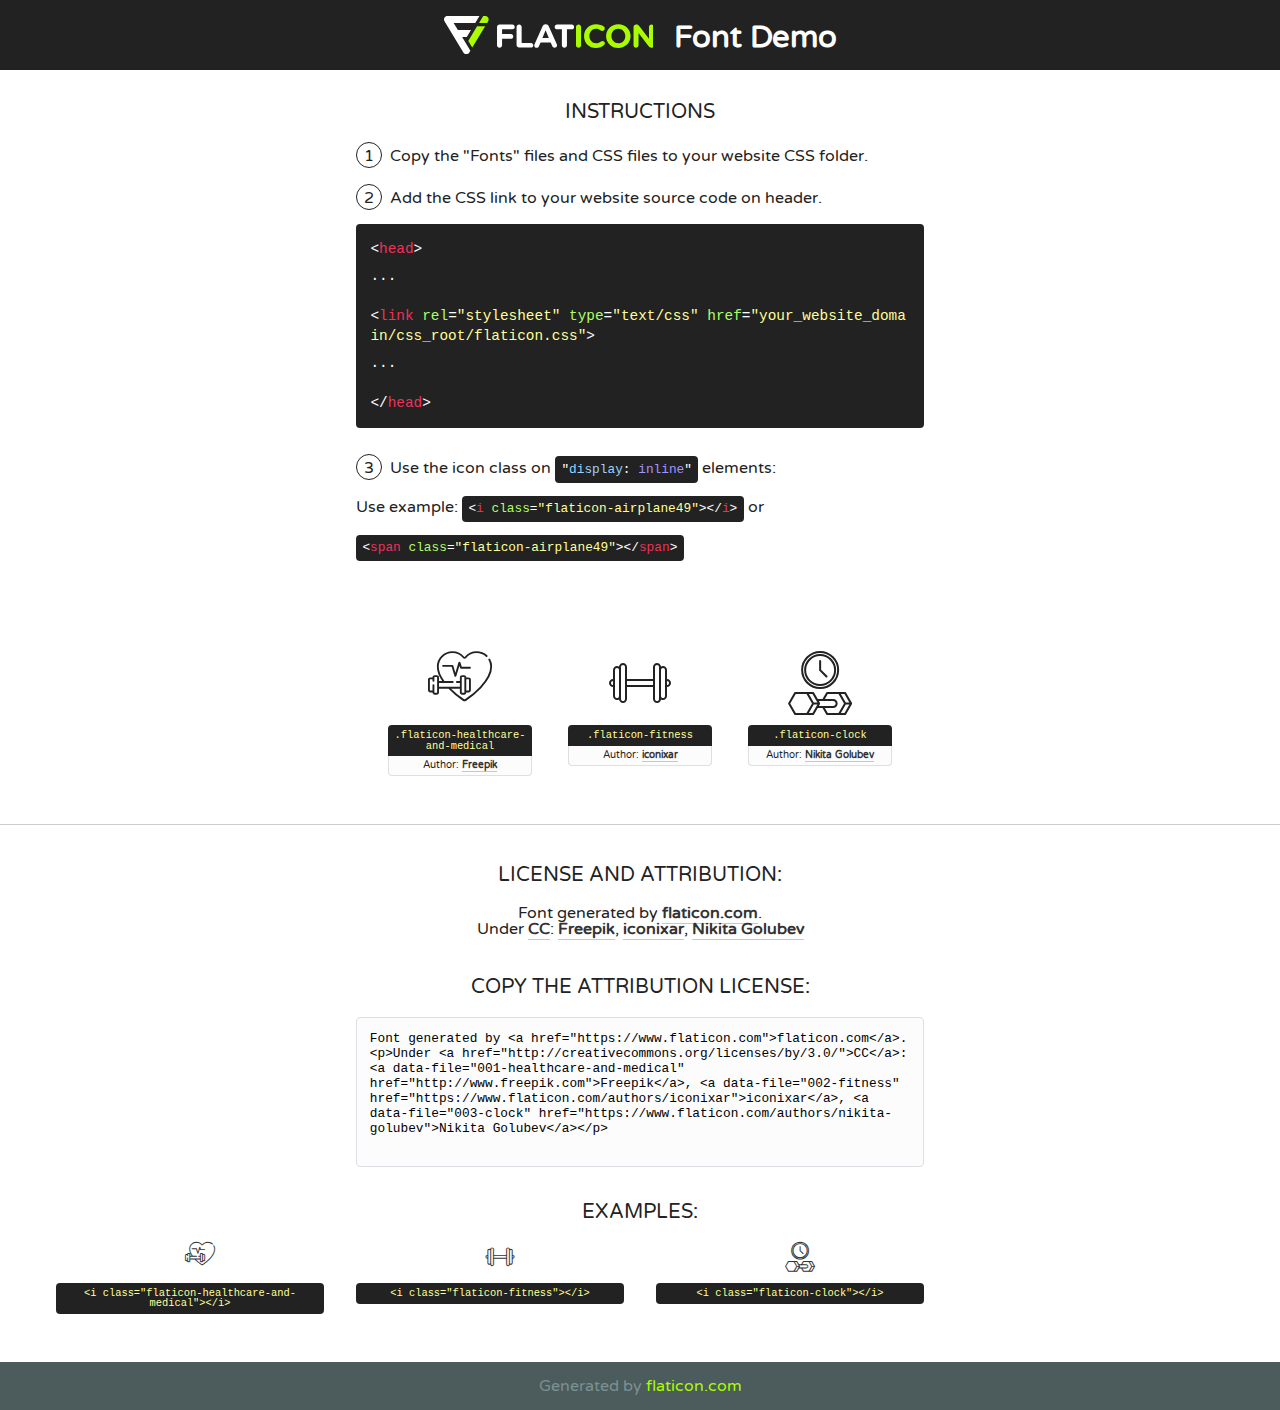
<file: assets/fonts/flaticon.html>
<!DOCTYPE html>
<!--
  Flaticon icon font: Flaticon
  Creation date: 16/05/2020 07:37
-->
<html>
<!DOCTYPE html>
<html>

<head>
    <title>Flaticon WebFont</title>
    <link href="http://fonts.googleapis.com/css?family=Varela+Round" rel="stylesheet" type="text/css" />
    <link rel="stylesheet" type="text/css" href="flaticon.css">
    <meta charset="UTF-8">
    <style>
    html, body, div, span, applet, object, iframe,
    h1, h2, h3, h4, h5, h6, p, blockquote, pre,
    a, abbr, acronym, address, big, cite, code,
    del, dfn, em, img, ins, kbd, q, s, samp,
    small, strike, strong, sub, sup, tt, var,
    b, u, i, center,
    dl, dt, dd, ol, ul, li,
    fieldset, form, label, legend,
    table, caption, tbody, tfoot, thead, tr, th, td,
    article, aside, canvas, details, embed, 
    figure, figcaption, footer, header, hgroup, 
    menu, nav, output, ruby, section, summary,
    time, mark, audio, video {
        margin: 0;
        padding: 0;
        border: 0;
        font-size: 100%;
        font: inherit;
        vertical-align: baseline;
    }
    /* HTML5 display-role reset for older browsers */
    article, aside, details, figcaption, figure, 
    footer, header, hgroup, menu, nav, section {
        display: block;
    }
    body {
        line-height: 1;
    }
    ol, ul {
        list-style: none;
    }
    blockquote, q {
        quotes: none;
    }
    blockquote:before, blockquote:after,
    q:before, q:after {
        content: '';
        content: none;
    }
    table {
        border-collapse: collapse;
        border-spacing: 0;
    }
    body {
        font-family: 'Varela Round', Helvetica, Arial, sans-serif;
        font-size: 16px;
        color: #222;
    }
    a {
        color: #333;
        border-bottom: 1px solid #a9fd00;
        font-weight: bold;
        text-decoration: none;
    }
    * {
        -moz-box-sizing: border-box;
        -webkit-box-sizing: border-box;
        box-sizing: border-box;
        margin: 0;
        padding: 0;
    }
    [class^="flaticon-"]:before, [class*=" flaticon-"]:before, [class^="flaticon-"]:after, [class*=" flaticon-"]:after {
        font-family: Flaticon;
        font-size: 30px;
        font-style: normal;
        margin-left: 20px;
        color: #333;
    }
    .wrapper {
        max-width: 600px;
        margin: auto;
        padding: 0 1em;
    }
    .title {
        font-size: 1.25em;
        text-align: center;
        margin-bottom: 1em;
        text-transform: uppercase;
    }
    header {
        text-align: center;
        background-color: #222;
        color: #fff;
        padding: 1em;
    }
    header .logo {
        width: 210px;
        height: 38px;
        display: inline-block;
        vertical-align: middle;
        margin-right: 1em;
        border: none;
    }
    header strong {
        font-size: 1.95em;
        font-weight: bold;
        vertical-align: middle;
        margin-top: 5px;
        display: inline-block;
    }
    .demo {
        margin: 2em auto;
        line-height: 1.25em;
    }
    .demo ul li {
        margin-bottom: 1em;
    }
    .demo ul li .num {
        color: #222;
        border-radius: 20px;
        display: inline-block;
        width: 26px;
        padding: 3px;
        height: 26px;
        text-align: center;
        margin-right: 0.5em;
        border: 1px solid #222;
    }
    .demo ul li code {
        background-color: #222;
        border-radius: 4px;
        padding: 0.25em 0.5em;
        display: inline-block;
        color: #fff;
        font-family: Consolas,Monaco,Lucida Console,Liberation Mono,DejaVu Sans Mono,Bitstream Vera Sans Mono,Courier New, monospace;
        font-weight: lighter;
        margin-top: 1em;
        font-size: 0.8em;
        word-break: break-all;
    }
    .demo ul li code.big {
        padding: 1em;
        font-size: 0.9em;
    }
    .demo ul li code .red {
        color: #EF3159;
    }
    .demo ul li code .green {
        color: #ACFF65;
    }
    .demo ul li code .yellow {
        color: #FFFF99;
    }
    .demo ul li code .blue {
        color: #99D3FF;
    }
    .demo ul li code .purple {
        color: #A295FF;
    }
    .demo ul li code .dots {
        margin-top: 0.5em;
        display: block;
    }
    #glyphs {
        border-bottom: 1px solid #ccc;
        padding: 2em 0;
        text-align: center;
    }
    .glyph {
        display: inline-block;
        width: 9em;
        margin: 1em;
        text-align: center;
        vertical-align: top;
        background: #FFF;
    }
    .glyph .glyph-icon {
        padding: 10px;
        display: block;
        font-family:"Flaticon";
        font-size: 64px;
        line-height: 1;
    }
    .glyph .glyph-icon:before {
        font-size: 64px;
        color: #222;
        margin-left: 0;
    }
    .class-name {
        font-size: 0.65em;
        background-color: #222;
        color: #fff;
        border-radius: 4px 4px 0 0;
        padding: 0.5em;
        color: #FFFF99;
        font-family: Consolas,Monaco,Lucida Console,Liberation Mono,DejaVu Sans Mono,Bitstream Vera Sans Mono,Courier New, monospace;
    }
    .author-name {
        font-size: 0.6em;
        background-color: #fcfcfd;
        border: 1px solid #DEDEE4;
        border-top: 0;
        border-radius: 0 0 4px 4px;
        padding: 0.5em;
    }
    .class-name:last-child {
        font-size: 10px;
        color:#888;
    }
    .class-name:last-child a {
        font-size: 10px;
        color:#555;
    }
    .class-name:last-child a:hover {
        color:#a9fd00;
    }
    .glyph > input {
        display: block;
        width: 100px;
        margin: 5px auto;
        text-align: center;
        font-size: 12px;
        cursor: text;
    }
    .glyph > input.icon-input {
        font-family:"Flaticon";
        font-size: 16px;
        margin-bottom: 10px;
    }
    .attribution .title {
        margin-top: 2em;
    }
    .attribution textarea {
        background-color: #fcfcfd;
        padding: 1em;
        border: none;
        box-shadow: none;
        border: 1px solid #DEDEE4;
        border-radius: 4px;
        resize: none;
        width: 100%;
        height: 150px;
        font-size: 0.8em;
        font-family: Consolas,Monaco,Lucida Console,Liberation Mono,DejaVu Sans Mono,Bitstream Vera Sans Mono,Courier New, monospace;
        -webkit-appearance: none;
    }
    .iconsuse {
        margin: 2em auto;
        text-align: center;
        max-width: 1200px;
    }
    .iconsuse:after {
        content: '';
        display: table;
        clear: both;
    }
    .iconsuse .image {
        float: left;
        width: 25%;
        padding: 0 1em;
    }
    .iconsuse .image p {
        margin-bottom: 1em;
    }
    .iconsuse .image span {
        display: block;
        font-size: 0.65em;
        background-color: #222;
        color: #fff;
        border-radius: 4px;
        padding: 0.5em;
        color: #FFFF99;
        margin-top: 1em;
        font-family: Consolas,Monaco,Lucida Console,Liberation Mono,DejaVu Sans Mono,Bitstream Vera Sans Mono,Courier New, monospace;
    }
    #footer {
        text-align: center;
        background-color: #4C5B5C;
        color: #7c9192;
        padding: 1em;
    }
    #footer a {
        border: none;
        color: #a9fd00;
        font-weight: normal;
    }
    @media (max-width: 960px) {
        .iconsuse .image {
            width: 50%;
        }
    }
    @media (max-width: 560px) {
        .iconsuse .image {
            width: 100%;
        }
    }
    </style>
</head>

<body class="characters-off">

    <header>
        <a href="https://www.flaticon.com" target="_blank" class="logo">
            <svg version="1.1" xmlns="http://www.w3.org/2000/svg" xmlns:xlink="http://www.w3.org/1999/xlink" xmlns:a="http://ns.adobe.com/AdobeSVGViewerExtensions/3.0/" viewBox="0 0 560.875 102.036" enable-background="new 0 0 560.875 102.036" xml:space="preserve">
                <defs>
                </defs>
                <g>
                    <g class="letters">
                        <path fill="#ffffff" d="M141.596,29.675c0-3.777,2.985-6.767,6.764-6.767h34.438c3.426,0,6.15,2.728,6.15,6.15
                        c0,3.43-2.724,6.149-6.15,6.149h-27.674v13.091h23.719c3.429,0,6.151,2.724,6.151,6.15c0,3.43-2.723,6.149-6.151,6.149h-23.719
                        v17.574c0,3.773-2.986,6.761-6.764,6.761c-3.779,0-6.764-2.989-6.764-6.761V29.675z"></path>
                        <path fill="#ffffff" d="M193.844,29.149c0-3.781,2.985-6.767,6.764-6.767c3.776,0,6.763,2.985,6.763,6.767v42.957h25.039
                        c3.426,0,6.149,2.726,6.149,6.153c0,3.425-2.723,6.15-6.149,6.15h-31.802c-3.779,0-6.764-2.986-6.764-6.768V29.149z"></path>
                        <path fill="#ffffff" d="M241.891,75.71l21.438-48.407c1.492-3.341,4.215-5.357,7.906-5.357h0.792
                        c3.686,0,6.323,2.017,7.815,5.357l21.439,48.407c0.436,0.967,0.701,1.845,0.701,2.723c0,3.602-2.809,6.501-6.414,6.501
                        c-3.161,0-5.269-1.845-6.499-4.655l-4.132-9.661h-27.059l-4.301,10.102c-1.144,2.631-3.426,4.214-6.237,4.214
                        c-3.517,0-6.24-2.81-6.24-6.325C241.1,77.64,241.451,76.677,241.891,75.71z M279.932,58.666l-8.521-20.297l-8.526,20.297H279.932
                        z"></path>
                        <path fill="#ffffff" d="M314.864,35.387H301.86c-3.429,0-6.239-2.813-6.239-6.238c0-3.429,2.811-6.24,6.239-6.24h39.533
                        c3.426,0,6.237,2.811,6.237,6.24c0,3.425-2.811,6.238-6.237,6.238h-13.001v42.785c0,3.773-2.99,6.761-6.764,6.761
                        c-3.779,0-6.764-2.989-6.764-6.761V35.387z"></path>
                        <path fill="#A9FD00" d="M352.615,29.149c0-3.781,2.985-6.767,6.767-6.767c3.774,0,6.761,2.985,6.761,6.767v49.024
                        c0,3.773-2.987,6.761-6.761,6.761c-3.781,0-6.767-2.989-6.767-6.761V29.149z"></path>
                        <path fill="#A9FD00" d="M374.132,53.836v-0.179c0-17.481,13.178-31.801,32.065-31.801c9.22,0,15.459,2.458,20.557,6.238
                        c1.402,1.054,2.637,2.985,2.637,5.357c0,3.692-2.985,6.59-6.681,6.59c-1.845,0-3.071-0.702-4.044-1.319
                        c-3.776-2.813-7.729-4.393-12.562-4.393c-10.364,0-17.831,8.611-17.831,19.154v0.173c0,10.542,7.291,19.329,17.831,19.329
                        c5.715,0,9.492-1.756,13.359-4.834c1.049-0.874,2.458-1.491,4.039-1.491c3.429,0,6.325,2.813,6.325,6.236
                        c0,2.106-1.056,3.78-2.282,4.834c-5.539,4.834-12.036,7.733-21.878,7.733C387.572,85.464,374.132,71.493,374.132,53.836z"></path>
                        <path fill="#A9FD00" d="M433.009,53.836v-0.179c0-17.481,13.79-31.801,32.766-31.801c18.981,0,32.592,14.143,32.592,31.628v0.173
                        c0,17.483-13.785,31.807-32.769,31.807C446.625,85.464,433.009,71.32,433.009,53.836z M484.224,53.836v-0.179
                        c0-10.539-7.725-19.326-18.626-19.326c-10.893,0-18.449,8.611-18.449,19.154v0.173c0,10.542,7.73,19.329,18.626,19.329
                        C476.676,72.986,484.224,64.378,484.224,53.836z"></path>
                        <path fill="#A9FD00" d="M506.233,29.321c0-3.774,2.99-6.763,6.767-6.763h1.401c3.252,0,5.183,1.583,7.029,3.953l26.093,34.265
                        V29.059c0-3.692,2.99-6.677,6.681-6.677c3.683,0,6.671,2.985,6.671,6.677v48.934c0,3.78-2.987,6.765-6.764,6.765h-0.436
                        c-3.257,0-5.188-1.581-7.034-3.953l-27.056-35.492v32.944c0,3.687-2.985,6.676-6.678,6.676c-3.683,0-6.673-2.989-6.673-6.676
                        V29.321z"></path>
                    </g>
                    <g class="insignia">
                        <path fill="#ffffff" d="M48.372,56.137h12.517l11.156-18.537H37.186L25.688,18.539h57.825L94.668,0H9.271
                        C5.925,0,2.842,1.801,1.198,4.716c-1.644,2.907-1.593,6.482,0.134,9.343l50.38,83.501c1.678,2.781,4.689,4.476,7.938,4.476
                        c3.246,0,6.257-1.695,7.935-4.476l2.898-4.804L48.372,56.137z"></path>
                        <g class="i">
                            <path fill="#A9FD00" d="M93.575,18.539h0.031v0.004l21.652,0.004l2.705-4.488c1.727-2.861,1.778-6.436,0.133-9.343
                            C116.454,1.801,113.371,0,110.026,0h-5.294L93.575,18.539z"></path>
                            <polygon fill="#A9FD00" points="88.291,27.356 64.725,66.486 75.519,84.404 109.942,27.356"></polygon>
                        </g>
                    </g>
                </g>
            </svg>
        </a>
        <strong>Font Demo</strong>
    </header>


    <section class="demo wrapper">

        <p class="title">Instructions</p>

        <ul>
            <li>
                <span class="num">1</span>Copy the "Fonts" files and CSS files to your website CSS folder.
            </li>
            <li>
                <span class="num">2</span>Add the CSS link to your website source code on header.
                <code class="big">
                    &lt;<span class="red">head</span>&gt;
                    <br/><span class="dots">...</span>
                    <br/>&lt;<span class="red">link</span> <span class="green">rel</span>=<span class="yellow">"stylesheet"</span> <span class="green">type</span>=<span class="yellow">"text/css"</span> <span class="green">href</span>=<span class="yellow">"your_website_domain/css_root/flaticon.css"</span>&gt;
                    <br/><span class="dots">...</span>
                    <br/>&lt;/<span class="red">head</span>&gt;
                </code>
            </li>

            <li>
                <p>
                    <span class="num">3</span>Use the icon class on <code>"<span class="blue">display</span>:<span class="purple"> inline</span>"</code> elements:
                    <br />
                    Use example: <code>&lt;<span class="red">i</span> <span class="green">class</span>=<span class="yellow">&quot;flaticon-airplane49&quot;</span>&gt;&lt;/<span class="red">i</span>&gt;</code> or <code>&lt;<span class="red">span</span> <span class="green">class</span>=<span class="yellow">&quot;flaticon-airplane49&quot;</span>&gt;&lt;/<span class="red">span</span>&gt;</code>
            </li>
        </ul>

    </section>




   <section id="glyphs">          
    
      
        <div class="glyph"><div class="glyph-icon flaticon-healthcare-and-medical"></div>
            <div class="class-name">.flaticon-healthcare-and-medical</div>
            <div class="author-name">Author: <a data-file="001-healthcare-and-medical" href="http://www.freepik.com">Freepik</a> </div> 
        </div>        
        
        <div class="glyph"><div class="glyph-icon flaticon-fitness"></div>
            <div class="class-name">.flaticon-fitness</div>
            <div class="author-name">Author: <a data-file="002-fitness" href="https://www.flaticon.com/authors/iconixar">iconixar</a> </div> 
        </div>        
        
        <div class="glyph"><div class="glyph-icon flaticon-clock"></div>
            <div class="class-name">.flaticon-clock</div>
            <div class="author-name">Author: <a data-file="003-clock" href="https://www.flaticon.com/authors/nikita-golubev">Nikita Golubev</a> </div> 
        </div>        
        

    </section>



    <section class="attribution wrapper"   style="text-align:center;">

      <div class="title">License and attribution:</div><div class="attrDiv">Font generated by <a href="https://www.flaticon.com">flaticon.com</a>. <div><p>Under <a href="http://creativecommons.org/licenses/by/3.0/">CC</a>: <a data-file="001-healthcare-and-medical" href="http://www.freepik.com">Freepik</a>, <a data-file="002-fitness" href="https://www.flaticon.com/authors/iconixar">iconixar</a>, <a data-file="003-clock" href="https://www.flaticon.com/authors/nikita-golubev">Nikita Golubev</a></p>  </div>
      </div>
      <div class="title">Copy the Attribution License:</div>

    <textarea onclick="this.focus();this.select();">Font generated by &lt;a href=&quot;https://www.flaticon.com&quot;&gt;flaticon.com&lt;/a&gt;. <p>Under <a href="http://creativecommons.org/licenses/by/3.0/">CC</a>: <a data-file="001-healthcare-and-medical" href="http://www.freepik.com">Freepik</a>, <a data-file="002-fitness" href="https://www.flaticon.com/authors/iconixar">iconixar</a>, <a data-file="003-clock" href="https://www.flaticon.com/authors/nikita-golubev">Nikita Golubev</a></p>  
     </textarea>

    </section>

    <section class="iconsuse">

          <div class="title">Examples:</div>            
             
            <div class="image">
                <p>
                    <i class="glyph-icon flaticon-healthcare-and-medical"></i> 
                    <span>&lt;i class=&quot;flaticon-healthcare-and-medical&quot;&gt;&lt;/i&gt;</span>
                </p>
            </div>
            
            <div class="image">
                <p>
                    <i class="glyph-icon flaticon-fitness"></i> 
                    <span>&lt;i class=&quot;flaticon-fitness&quot;&gt;&lt;/i&gt;</span>
                </p>
            </div>
            
            <div class="image">
                <p>
                    <i class="glyph-icon flaticon-clock"></i> 
                    <span>&lt;i class=&quot;flaticon-clock&quot;&gt;&lt;/i&gt;</span>
                </p>
            </div>
                       
        </div>
                            
    </section>

<div id="footer">
    <div>Generated by <a href="https://www.flaticon.com">flaticon.com</a>
    </div>
</div>



</body>
</html>
</file>
<file: assets/css/flaticon.css>
/*
  	Flaticon icon font: Flaticon
  	Creation date: 16/05/2020 07:37
  	*/

@font-face {
  font-family: "Flaticon";
  src: url("../fonts/Flaticon.eot");
  src: url("../fonts/Flaticon.eot?#iefix") format("embedded-opentype"),
       url("../fonts/Flaticon.woff2") format("woff2"),
       url("../fonts/Flaticon.woff") format("woff"),
       url("../fonts/Flaticon.ttf") format("truetype"),
       url("../fonts/Flaticon.svg#Flaticon") format("svg");
  font-weight: normal;
  font-style: normal;
}

@media screen and (-webkit-min-device-pixel-ratio:0) {
  @font-face {
    font-family: "Flaticon";
    src: url("../fonts/Flaticon.svg#Flaticon") format("svg");
  }
}

[class^="flaticon-"]:before, [class*=" flaticon-"]:before,
[class^="flaticon-"]:after, [class*=" flaticon-"]:after {   
  font-family: Flaticon;
font-style: normal;
}

.flaticon-healthcare-and-medical:before { content: "\f100"; }
.flaticon-fitness:before { content: "\f101"; }
.flaticon-clock:before { content: "\f102"; }
</file>
<file: assets/css/gijgo.css>
.gj-button {
    background-color: #f5f5f5;
    border: 1px solid #ddd;
    color: #000;
    border-radius: 3px;
    padding: 6px 10px;
    cursor: pointer;
}

.gj-unselectable {
    -webkit-touch-callout: none;
    -webkit-user-select: none;
    -khtml-user-select: none;
    -moz-user-select: none;
    -ms-user-select: none;
    user-select: none;
}

.gj-row {
    display: -webkit-box;
    display: -ms-flexbox;
    display: flex;
    -ms-flex-wrap: wrap;
    flex-wrap: wrap;
}

.gj-margin-left-5 {
    margin-left: 5px;
}

.gj-margin-left-10 {
    margin-left: 10px;
}

.gj-width-full {
    width: 100%;
}

.gj-cursor-pointer {
    cursor: pointer;
}

.gj-text-align-center {
    text-align: center;
}

.gj-font-size-16 {
    font-size: 16px;
}

.gj-hidden {
    display: none;
}

/** Material Design */
.gj-button-md {
    background: 0 0;
    border: none;
    border-radius: 2px;
    color: rgba(0, 0, 0, 0.87);
    position: relative;
    height: 36px;
    margin: 0;
    min-width: 64px;
    padding: 0 16px;
    display: inline-block;
    font-family: "Roboto","Helvetica","Arial",sans-serif;
    font-size: 1rem;
    font-weight: 500;
    text-transform: uppercase;
    letter-spacing: 0;
    overflow: hidden;
    will-change: box-shadow;
    transition: box-shadow .2s cubic-bezier(.4,0,1,1),background-color .2s cubic-bezier(.4,0,.2,1),color .2s cubic-bezier(.4,0,.2,1);
    outline: none;
    cursor: pointer;
    text-decoration: none;
    text-align: center;
    line-height: 36px;
    vertical-align: middle;
    overflow: hidden;
    -webkit-user-select: none;
    -moz-user-select: none;
    -ms-user-select: none;
    user-select: none;
}

.gj-button-md:hover {
    background-color: rgba(158,158,158,.2);
}

.gj-button-md:disabled {
    color: rgba(0,0,0,.26);
    background: 0 0;
}

.gj-button-md .material-icons,
.gj-button-md .gj-icon {
    vertical-align: middle;
    /*font-size: 1.3rem;
    margin-right: 4px;*/
}

.gj-button-md.gj-button-md-icon {
    width: 24px;
    height: 31px;
    min-width: 24px;
    padding: 0px;
    display: table;
}

.gj-button-md.gj-button-md-icon .material-icons,
.gj-button-md.gj-button-md-icon .gj-icon {
    display: table-cell;
    margin-right: 0px;
    width: 24px;
    height: 24px;
}

.gj-button-md.active {
    background-color: rgba(158,158,158,.4);
}

.gj-button-md-group {
    position: relative;
    display: inline-block;
    vertical-align: middle;
}
.gj-textbox-md {
	/* border: none; */
	/* border-bottom: 1px solid rgba(0,0,0,.42); */
	display: block;
	font-family: "Helvetica","Arial",sans-serif;
	font-size: 16px;
	line-height: 16px;
	/* padding: 4px 0px; */
	margin: 0;
	/* width: 100%; */
	background: 0 0;
	/* text-align: ; */
	color: rgba(0,0,0,.87);
	padding-left: 44px;
	border: 1px solid #dca73a;
	/* padding: 15px 15px; */
	/* text-align: center; */
	width: 177px;
	height: 55px;
	border-radius: 5px;
}
.gj-textbox-md:focus,
.gj-textbox-md:active {
    /* border-bottom: 2px solid rgba(0,0,0,.42); */
    outline: none;
}

.gj-textbox-md::placeholder {
    color: #8e8e8e;
}

.gj-textbox-md:-ms-input-placeholder {
    color: #8e8e8e;
}

.gj-textbox-md::-ms-input-placeholder {
    color: #8e8e8e;
}

.gj-md-spacer-24 {
    min-width: 24px;
    width: 24px;
    display: inline-block;
}

.gj-md-spacer-32 {
    min-width: 32px;
    width: 32px;
    display: inline-block;
}

.gj-modal {
    position: fixed;
    top: 0;
    right: 0;
    bottom: 0;
    left: 0;
    z-index: 1203;
    display: none;
    overflow: hidden;
    -webkit-overflow-scrolling: touch;
    outline: 0;
    background-color: rgba(0, 0, 0, 0.54118);
    transition: 200ms ease opacity;
    will-change: opacity;
}

/* List */
ul.gj-list li [data-role="wrapper"] {
    display: table;
    width: 100%;
}

ul.gj-list li [data-role="checkbox"] {
    display: table-cell;
    vertical-align:middle;
    text-align:center;
}

ul.gj-list li [data-role="image"] {
    display: table-cell;
    vertical-align:middle;
    text-align:center;
}

ul.gj-list li [data-role="display"] {
    display: table-cell;
    vertical-align:middle;
    cursor: pointer;
}

ul.gj-list li [data-role="display"]:empty:before {
  content: "\200b"; /* unicode zero width space character */
}

/* List - Bootstrap */
ul.gj-list-bootstrap {
    padding-left: 0px;
    margin-bottom: 0px;
}

ul.gj-list-bootstrap li {
    padding: 0px;
}

ul.gj-list-bootstrap li [data-role="wrapper"] {
    padding: 0px 10px;
}

ul.gj-list-bootstrap li [data-role="checkbox"] {
    width: 24px;
    padding: 3px;
}

ul.gj-list-bootstrap li [data-role="image"] {
    width: 24px;
    height: 24px;
}

ul.gj-list-bootstrap li [data-role="display"] {
    padding: 8px 0px 8px 4px;
}

.list-group-item.active ul li, .list-group-item.active:focus ul li, .list-group-item.active:hover ul li {
    text-shadow: none;
    color:initial;
}

/* List - Material Design */
ul.gj-list-md {
    padding: 0px;
    list-style: none;
    list-style-type: none;
    line-height: 24px;
    letter-spacing: 0;
    color: #616161; /* Gray 700 */
}

ul.gj-list-md li {
    display: list-item;
    list-style-type: none;
    padding: 0px;
    min-height: unset;
    box-sizing: border-box;
    align-items: center;
    cursor: default;
    overflow: hidden;

    font-family: "Roboto","Helvetica","Arial",sans-serif;
    font-size: 16px;
    font-weight: 400;
    letter-spacing: .04em;
    line-height: 1;
    
    -webkit-flex-direction: row;
    -ms-flex-direction: row;
    flex-direction: row;
    -webkit-flex-wrap: nowrap;
    -ms-flex-wrap: nowrap;
    flex-wrap: nowrap;
}

ul.gj-list-md li [data-role="checkbox"] {
    height: 24px;
    width: 24px;
}

ul.gj-list-md li [data-role="image"] {
    height: 24px;
    width: 24px;
}

ul.gj-list-md li [data-role="display"] {
    padding: 8px 0px 8px 5px;
    order: 0;
    flex-grow: 2;
    text-decoration: none;
    box-sizing: border-box;
    align-items: center;
    text-align: left;
    color: rgba(0,0,0,.87);
}

ul.gj-list-md li.disabled>[data-role="wrapper"]>[data-role="display"] {
    color: #9E9E9E; /* Gray 500 */
}

.gj-list-md-active {
    background: #e0e0e0;
    color: #3f51b5;
}


/* Picker */
.gj-picker {
    position: absolute;
    z-index: 1203;
    background-color: #fff;
}

.gj-picker .selected {
    color: #fff;
}

/* Material Design */
.gj-picker-md {
    font-family: "Roboto","Helvetica","Arial",sans-serif;
    font-size: 16px;
    font-weight: 400;
    letter-spacing: .04em;
    line-height: 1;
    color: rgba(0,0,0,.87);
    border: 1px solid #E0E0E0;
}

.gj-modal .gj-picker-md {
    border: 0px;
}

.gj-picker-md [role="header"] {
    color: rgba(255, 255, 255, 0.54);
    display: flex;
    background: #2196f3;
    align-items: baseline;
    user-select: none;
    justify-content: center;
}

.gj-picker-md [role="footer"] {
    float: right;
    padding: 10px;
}

.gj-picker-md [role="footer"] button.gj-button-md {
    color: #2196f3;
    font-weight: bold;
    font-size: 13px;
}

/* Bootstrap */
.gj-picker-bootstrap {
    border-radius: 4px;
    border: 1px solid #E0E0E0;
}

.gj-picker-bootstrap .selected {
    color: #888;
}

.gj-picker-bootstrap [role="header"] {
    background: #eee;
    color: #AAA;
}
@font-face {
    font-family: 'gijgo-material';
    src: url('../fonts/gijgo-material.eot?235541');
    src: url('../fonts/gijgo-material.eot?235541#iefix') format('embedded-opentype'), url('../fonts/gijgo-material.ttf?235541') format('truetype'), url('../fonts/gijgo-material.woff?235541') format('woff'), url('../fonts/gijgo-material.svg?235541#gijgo-material') format('svg');
    font-weight: normal;
    font-style: normal;
}

.gj-icon {
    /* use !important to prevent issues with browser extensions that change fonts */
    font-family: 'gijgo-material' !important;
    font-size: 24px;
    speak: none;
    font-style: normal;
    font-weight: normal;
    font-variant: normal;
    text-transform: none;
    line-height: 1;
    /* Enable Ligatures ================ */
    letter-spacing: 0;
    -webkit-font-feature-settings: "liga";
    -moz-font-feature-settings: "liga=1";
    -moz-font-feature-settings: "liga";
    -ms-font-feature-settings: "liga" 1;
    font-feature-settings: "liga";
    -webkit-font-variant-ligatures: discretionary-ligatures;
    font-variant-ligatures: discretionary-ligatures;
    /* Better Font Rendering =========== */
    -webkit-font-smoothing: antialiased;
    -moz-osx-font-smoothing: grayscale;
}

.gj-icon.undo:before {
    content: "\e900";
}

.gj-icon.vertical-align-top:before {
    content: "\e901";
}

.gj-icon.vertical-align-center:before {
    content: "\e902";
}

.gj-icon.vertical-align-bottom:before {
    content: "\e903";
}

.gj-icon.arrow-dropup:before {
    content: "\e904";
}

.gj-icon.clock:before {
    content: "\e905";
}

.gj-icon.refresh:before {
    content: "\e906";
}

.gj-icon.last-page:before {
    content: "\e907";
}

.gj-icon.first-page:before {
    content: "\e908";
}

.gj-icon.cancel:before {
    content: "\e909";
}

.gj-icon.clear:before {
    content: "\e90a";
}

.gj-icon.check-circle:before {
    content: "\e90b";
}

.gj-icon.delete:before {
    content: "\e90c";
}

.gj-icon.arrow-upward:before {
    content: "\e90d";
}

.gj-icon.arrow-forward:before {
    content: "\e90e";
}

.gj-icon.arrow-downward:before {
    content: "\e90f";
}

.gj-icon.arrow-back:before {
    content: "\e910";
}

.gj-icon.list-numbered:before {
    content: "\e911";
}

.gj-icon.list-bulleted:before {
    content: "\e912";
}

.gj-icon.indent-increase:before {
    content: "\e913";
}

.gj-icon.indent-decrease:before {
    content: "\e914";
}

.gj-icon.redo:before {
    content: "\e915";
}

.gj-icon.align-right:before {
    content: "\e916";
}

.gj-icon.align-left:before {
    content: "\e917";
}

.gj-icon.align-justify:before {
    content: "\e918";
}

.gj-icon.align-center:before {
    content: "\e919";
}

.gj-icon.strikethrough:before {
    content: "\e91a";
}

.gj-icon.italic:before {
    content: "\e91b";
}

.gj-icon.underlined:before {
    content: "\e91c";
}

.gj-icon.bold:before {
    content: "\e91d";
}

.gj-icon.arrow-dropdown:before {
    content: "\e91e";
}

.gj-icon.done:before {
    content: "\e91f";
}

.gj-icon.pencil:before {
    content: "\e920";
}

.gj-icon.minus:before {
    content: "\e921";
}

.gj-icon.plus:before {
    content: "\e922";
}

.gj-icon.chevron-up:before {
    content: "\e923";
}

.gj-icon.chevron-right:before {
    content: "\e924";
}

.gj-icon.chevron-down:before {
    content: "\e925";
}

.gj-icon.chevron-left:before {
    content: "\e926";
}

.gj-icon.event:before {
    content: "\e927";
}
.gj-draggable {
    cursor: move;
}
.gj-resizable-handle {
    position: absolute;
    font-size: 0.1px;
    display: block;
    -ms-touch-action: none;
    touch-action: none;
    z-index: 1203;
}

.gj-resizable-n {
    cursor: n-resize;
    height: 7px;
    width: 100%;
    top: -5px;
    left: 0;
}
.gj-resizable-e {
    cursor: e-resize;
    width: 7px;
    right: -5px;
    top: 0;
    height: 100%;
}
.gj-resizable-s {
    cursor: s-resize;
    height: 7px;
    width: 100%;
    bottom: -5px;
    left: 0;
}
.gj-resizable-w {
	cursor: w-resize;
	width: 7px;
	left: -5px;
	top: 0;
	height: 100%;
}
.gj-resizable-se {
	cursor: se-resize;
	width: 12px;
	height: 12px;
	right: 1px;
	bottom: 1px;
}
.gj-resizable-sw {
	cursor: sw-resize;
	width: 9px;
	height: 9px;
	left: -5px;
	bottom: -5px;
}
.gj-resizable-nw {
	cursor: nw-resize;
	width: 9px;
	height: 9px;
	left: -5px;
	top: -5px;
}
.gj-resizable-ne {
	cursor: ne-resize;
	width: 9px;
	height: 9px;
	right: -5px;
	top: -5px;
}

.gj-dialog-footer {
    position: absolute;
    bottom: 0px;
    width: 100%;
    margin-top: 0px;
}

.gj-dialog-scrollable [data-role="body"] {
    overflow-x: hidden;
    overflow-y: scroll;
}

/** Bootstrap 3 **/
.gj-dialog-bootstrap {
    overflow: hidden;
    z-index: 1202;
}

.gj-dialog-bootstrap [data-role="title"] {
    display: inline;
}
.gj-dialog-bootstrap [data-role="close"] {
    line-height: 1.42857143;
}

/** Bootstrap 4 **/
.gj-dialog-bootstrap4 {
    overflow: hidden;
    z-index: 1202;
}

.gj-dialog-bootstrap4 [data-role="title"] {
    display: inline;
}
.gj-dialog-bootstrap4 [data-role="close"] {
    line-height: 1.5;
}

/** Material Design **/
.gj-dialog-md {
    background-color: #FFF;
    overflow: hidden;
    border: none;
    box-shadow: 0 11px 15px -7px rgba(0,0,0,.2), 0 24px 38px 3px rgba(0,0,0,.14), 0 9px 46px 8px rgba(0,0,0,.12);
    box-sizing: border-box;
    position: relative;
    display: -webkit-box;
    display: -webkit-flex;
    display: -ms-flexbox;
    display: flex;
    -webkit-box-orient: vertical;
    -webkit-box-direction: normal;
    -webkit-flex-direction: column;
    -ms-flex-direction: column;
    flex-direction: column;
    -webkit-background-clip: padding-box;
    background-clip: padding-box;
    outline: 0;
    z-index: 1202;
}

.gj-dialog-md-header {
    padding: 24px 24px 0px 24px;
    font-family: "Roboto","Helvetica","Arial",sans-serif;
}

.gj-dialog-md-title {
    margin: 0;
    font-weight: 400;
    display: inline;
    line-height: 28px;
    font-size: 20px;
}

.gj-dialog-md-close {
    -webkit-appearance: none;
    padding: 0;
    cursor: pointer;
    background: 0 0;
    border: 0;
    float: right;
    line-height: 28px;
    font-size: 28px;
}

.gj-dialog-md-body {
    padding: 20px 24px 24px 24px;
    color: rgba(0,0,0,.54);
    font-family: "Helvetica","Arial",sans-serif;
    font-size: 14px;
    font-weight: 400;
    line-height: 20px;
}

.gj-dialog-md-footer {
    padding: 8px 8px 8px 24px;
    display: -webkit-flex;
    display: -ms-flexbox;
    display: flex;
    -webkit-flex-direction: row-reverse;
    -ms-flex-direction: row-reverse;
    flex-direction: row-reverse;
    -webkit-flex-wrap: wrap;
    -ms-flex-wrap: wrap;
    flex-wrap: wrap;

    box-sizing: border-box;
}

.gj-dialog-md-footer>*:first-child {
    margin-right: 0;
}

.gj-dialog-md-footer>* {
    margin-right: 8px;
    height: 36px;
}
DIV.gj-grid-wrapper {
    margin: auto;
    position: relative;
    clear:both;
    z-index: 1;
}

TABLE.gj-grid {
    margin: auto;    
    border-collapse: collapse;
    width: 100%;
    table-layout: fixed;
}

TABLE.gj-grid THEAD TH [data-role="selectAll"] {
    margin: auto;
}

TABLE.gj-grid THEAD TH [data-role="title"] {
    display: inline-block;
}

TABLE.gj-grid THEAD TH [data-role="sorticon"] {
    display: inline-block;
}

TABLE.gj-grid THEAD TH {
    overflow: hidden;
    text-overflow: ellipsis;
}

TABLE.gj-grid.autogrow-header-row THEAD TH {
    overflow: auto;
    text-overflow: initial;
    white-space: pre-wrap;
    -ms-word-break: break-word;
    word-break: break-word;
}

TABLE.gj-grid > tbody > tr > td {
    overflow: hidden;
    position: relative;
}

table.gj-grid tbody div[data-role="display"] {
    vertical-align: middle;
    text-indent: 0;
    white-space: pre-wrap;
    -ms-word-break: break-word;
    word-break: break-word;
}

table.gj-grid.fixed-body-rows tbody div[data-role="display"] {
    overflow: hidden;
    text-overflow: ellipsis;
    white-space: nowrap;
    -ms-word-break: initial;
    word-break: initial;
}

table.gj-grid tfoot DIV[data-role="display"] {
    vertical-align: middle;
    text-indent: 0;
    display: flex;
}

TABLE.gj-grid .fa {
    padding: 2px;
}

TABLE.gj-grid > tbody > tr > td > div {
    padding: 2px;
    overflow: hidden;
}

DIV.gj-grid-wrapper DIV.gj-grid-loading-cover
{
    background: #BBBBBB;
    opacity: 0.5;
    position: absolute;
    vertical-align: middle;
}

DIV.gj-grid-wrapper DIV.gj-grid-loading-text
{
    position: absolute;
    font-weight: bold;
}

/* Bootstrap Theme */
table.gj-grid-bootstrap thead th {
    background-color: #f5f5f5;
    vertical-align:middle;
}

table.gj-grid-bootstrap thead th [data-role="sorticon"] {
    margin-left: 5px;
}

table.gj-grid-bootstrap thead th [data-role="sorticon"] i.gj-icon,
table.gj-grid-bootstrap thead th [data-role="sorticon"] i.material-icons {
    position: absolute;
    font-size: 20px;
    top: 15px;
}

table.gj-grid-bootstrap tbody tr td div[data-role="display"] {
    padding: 0px;
}

.gj-grid-bootstrap-4 .gj-checkbox-bootstrap {
    display: inline-block;
    padding-top: 2px;
}

.gj-grid-bootstrap-4 tbody tr.active {
    background-color: rgba(0,0,0,.075);
}

/* Material Design Theme */
.gj-grid-md {
    position: relative;
    border: 1px solid #e0e0e0;
    border-collapse: collapse;
    white-space: nowrap;
    font-size: 13px;
    font-family: "Roboto","Helvetica","Arial",sans-serif;
    background-color: #fff;
}

.gj-grid-md td:first-of-type, .gj-grid-md th:first-of-type {
    padding-left: 24px;
}

.gj-grid-md th {
    position: relative;
    vertical-align: bottom;
    font-weight: 700;
    line-height: 31px;
    letter-spacing: 0;
    height: 56px;
    font-size: 12px;
    color: rgba(0,0,0,.54);
    padding-bottom: 8px;
    box-sizing: border-box;
    padding: 12px 18px;
    text-align: right;
}

.gj-grid-md td {
    position: relative;
    height: 48px;
    border-top: 1px solid #e0e0e0;
    border-bottom: 1px solid #e0e0e0;
    padding: 12px 18px;
    box-sizing: border-box;
    text-align: left;
    color: rgba(0,0,0,.87);
}

.gj-grid-md tbody tr {
    position: relative;
    height: 48px;
    transition-duration: .28s;
    transition-timing-function: cubic-bezier(.4,0,.2,1);
    transition-property: background-color;
}

.gj-grid-md tbody tr:hover {
    background-color: #EEEEEE; /* Gray 200 */
}

.gj-grid-md tbody tr.gj-grid-md-select {
    background-color: #F5F5F5; /* Grey 100 */
}


table.gj-grid-md thead th [data-role="sorticon"] {
    margin-left: 5px;
}

table.gj-grid-md thead th [data-role="sorticon"] i.gj-icon,
table.gj-grid-md thead th [data-role="sorticon"] i.material-icons {
    position: absolute;
    font-size: 16px;
    top: 19px;
}

table.gj-grid-md thead th.gj-grid-select-all {
    padding-bottom: 3px;
}
/* Hide all prioritized columns by default */
@media only all {
	th.display-1120,
	td.display-1120,
	th.display-960,
	td.display-960,
	th.display-800,
	td.display-800,
	th.display-640,
	td.display-640,
	th.display-480,
	td.display-480,
	th.display-320,
	td.display-320 {
		display: none;
	}
}

/* Show at 320px (20em x 16px) */
@media screen and (min-width: 20em) {
	TABLE.gj-grid-bootstrap th.display-320,
	TABLE.gj-grid-bootstrap td.display-320 {
		display: table-cell;
	}
}
/* Show at 480px (30em x 16px) */
@media screen and (min-width: 30em) {
	TABLE.gj-grid-bootstrap th.display-480,
	TABLE.gj-grid-bootstrap td.display-480 {
		display: table-cell;
	}
}
/* Show at 640px (40em x 16px) */
@media screen and (min-width: 40em) {
	TABLE.gj-grid-bootstrap th.display-640,
	TABLE.gj-grid-bootstrap td.display-640 {
		display: table-cell;
	}
}
/* Show at 800px (50em x 16px) */
@media screen and (min-width: 50em) {
	TABLE.gj-grid-bootstrap th.display-800,
	TABLE.gj-grid-bootstrap td.display-800 {
		display: table-cell;
	}
}
/* Show at 960px (60em x 16px) */
@media screen and (min-width: 60em) {
	TABLE.gj-grid-bootstrap th.display-960,
	TABLE.gj-grid-bootstrap td.display-960 {
		display: table-cell;
	}
}
/* Show at 1,120px (70em x 16px) */
@media screen and (min-width: 70em) {
	TABLE.gj-grid-bootstrap th.display-1120,
	TABLE.gj-grid-bootstrap td.display-1120 {
		display: table-cell;
	}
}

/* Material Design Theme */
.gj-grid-md tfoot tr th {
    padding-right: 14px;
}

.gj-grid-md tfoot tr[data-role="pager"] .gj-grid-mdl-pager-label {
    padding-left: 5px;
    padding-right: 5px;
}

.gj-grid-md tfoot tr[data-role="pager"] .gj-dropdown-md {
    margin-left: 12px;
}

.gj-grid-md tfoot tr[data-role="pager"] .gj-dropdown-md [role="presenter"] {
    font-size: 12px;
    font-weight: bold;
    color: rgba(0,0,0,.54);
}

.gj-grid-md tfoot tr[data-role="pager"] .gj-dropdown-md [role="presenter"] [role="display"] {
    text-align: right;
}

.gj-grid-md tfoot tr[data-role="pager"] .gj-grid-md-limit-select {
    margin-left: 10px;
    font-size: 12px;
    font-weight: bold;
    color: rgba(0,0,0,.54);
}

/* Bootstrap */
.gj-grid-bootstrap tfoot tr[data-role="pager"] th {
    line-height: 30px;
    background-color: #f5f5f5;
}

.gj-grid-bootstrap tfoot tr[data-role="pager"] th > div > div {
    margin-right: 5px;
}

.gj-grid-bootstrap tfoot tr[data-role="pager"] th > div > button {
    margin-right: 5px;
}

.gj-grid-bootstrap-4 tfoot tr[data-role="pager"] th > div button {
    height: 34px;
}

.gj-grid-bootstrap-4 tfoot tr[data-role="pager"] th div .gj-dropdown-bootstrap-4 .gj-dropdown-expander-mi .gj-icon {
    top: 5px;
}

.gj-grid-bootstrap-3 tfoot tr[data-role="pager"] th > div > input {
    margin-right: 5px;
    width: 40px;
    text-align: right;
    display: inline-block;
    font-weight: bold;
}

.gj-grid-bootstrap-4 tfoot tr[data-role="pager"] th > div > div.input-group {
    width: 40px;
}

.gj-grid-bootstrap-4 tfoot tr[data-role="pager"] th > div > div.input-group input {
    text-align: right;
    font-weight: bold;
    height: 34px;
    padding-top: 2px;
    padding-bottom: 6px;
}

.gj-grid-bootstrap tfoot tr[data-role="pager"] th > div > select {
    display: inline-block;
    margin-right: 5px;
    width: 60px;
}

.gj-grid-bootstrap tfoot tr[data-role="pager"] th .gj-dropdown-bootstrap .gj-list-bootstrap [data-role="display"] {
    line-height: 14px;
}

.gj-grid-bootstrap tfoot tr[data-role="pager"] th .gj-dropdown-bootstrap [role="presenter"] [role="display"] {
    font-weight: bold;
}

.gj-grid-bootstrap tfoot tr[data-role="pager"] th .gj-dropdown-bootstrap-3 [role="presenter"] {
    padding: 2px 8px;
}

.gj-grid-bootstrap tfoot tr[data-role="pager"] th .gj-dropdown-bootstrap-4 [role="presenter"] {
    padding: 1px 8px;
}
.gj-grid thead tr th div.gj-grid-column-resizer-wrapper {
    position: relative;
    width: 100%;
    height: 0px; 
    top: 0px; 
    left: 0px; 
    padding: 0px;
}

span.gj-grid-column-resizer {
    position: absolute;
    right: 0px;
    width: 10px;
    top: -100px;
    height: 300px;
    z-index: 1203;
    cursor: e-resize;
}

.gj-grid-resize-cursor {
    cursor: e-resize;
}
.gj-grid-md tbody tr.gj-grid-top-border td {
  border-top: 2px solid #777;
}
.gj-grid-md tbody tr.gj-grid-bottom-border td {
  border-bottom: 2px solid #777;
}

.gj-grid-bootstrap tbody tr.gj-grid-top-border td {
  border-top: 2px solid #777;
}
.gj-grid-bootstrap tbody tr.gj-grid-bottom-border td {
  border-bottom: 2px solid #777;
}
.gj-grid-md thead tr th.gj-grid-left-border,
.gj-grid-md tbody tr td.gj-grid-left-border
{
    border-left: 3px solid #777;
}
.gj-grid-md thead tr th.gj-grid-right-border,
.gj-grid-md tbody tr td.gj-grid-right-border
{
    border-right: 3px solid #777;
}

.gj-grid-bootstrap thead tr th.gj-grid-left-border,
.gj-grid-bootstrap tbody tr td.gj-grid-left-border
{
    border-left: 5px solid #ddd;
}
.gj-grid-bootstrap thead tr th.gj-grid-right-border,
.gj-grid-bootstrap tbody tr td.gj-grid-right-border
{
    border-right: 5px solid #ddd;
}
.gj-dirty {
    position: absolute;
    top: 0px;
    left: 0px;
    border-style: solid;
    border-width: 3px;
    border-color: #f00 transparent transparent #f00;
    padding: 0;
    overflow: hidden;
    vertical-align: top;
}

/* Material Design */
.gj-grid-md tbody tr td.gj-grid-management-column {
    padding: 3px;
}

.gj-grid-md tbody tr td[data-mode="edit"] {
    padding: 0px 18px;
}

.gj-grid-md tbody .gj-dropdown-md [role="presenter"] [role="display"] {
    padding: 0px;
}

/* Bootstrap */
.gj-grid-bootstrap tbody tr td[data-mode="edit"] {
    padding: 0px;
}

.gj-grid-bootstrap tbody tr td[data-mode="edit"] [data-role="edit"] {
    padding: 0px;
}

/* Bootstrap 3 */
.gj-grid-bootstrap-3 tbody tr td.gj-grid-management-column {
    padding: 3px;
}

.gj-grid-bootstrap-3 tbody tr td[data-mode="edit"] {
    height: 38px;
}

.gj-grid-bootstrap-3 tbody tr td[data-mode="edit"] [data-role="edit"] input[type="text"] {
    height: 37px;
    padding: 8px;
}

.gj-grid-bootstrap-3 tbody tr td[data-mode="edit"] .gj-dropdown-bootstrap [role="presenter"] {
    border: 0px;
    border-radius: 0px;
    height: 37px;
    padding-left: 8px;
}

.gj-grid-bootstrap-3 tbody tr td[data-mode="edit"] .gj-datepicker-bootstrap {
    height: 37px;
}

.gj-grid-bootstrap-3 tbody tr td[data-mode="edit"] .gj-datepicker-bootstrap [role="input"] {
    height: 37px;
    border:0px;
    border-radius: 0px;
}

.gj-grid-bootstrap-3 tbody tr td[data-mode="edit"] .gj-datepicker-bootstrap [role="right-icon"] {
    border:0px;
    border-radius: 0px;
}

.gj-grid-bootstrap-3 tbody tr td[data-mode="edit"] .gj-checkbox-bootstrap {
    display: inline-block;
    padding-top: 10px;
    height: 32px;
}

/* Bootstrap 4 */
.gj-grid-bootstrap-4 tbody tr td.gj-grid-management-column {
    padding: 6px;
}

.gj-grid-bootstrap-4 tbody tr td[data-mode="edit"] [data-role="edit"] input[type="text"] {
    height: 48px;
    padding-left: 12px;
}

.gj-grid-bootstrap-4 tbody tr td[data-mode="edit"] .gj-dropdown-bootstrap [role="presenter"] {
    border: 0px;
    border-radius: 0px;
    height: 48px;
    padding-left: 12px;
    font-family: -apple-system,system-ui,BlinkMacSystemFont,"Segoe UI",Roboto,"Helvetica Neue",Arial,sans-serif;
}

.gj-grid-bootstrap-4 tbody tr td[data-mode="edit"] .gj-dropdown-bootstrap-4 [role="expander"].gj-dropdown-expander-mi .gj-icon,
.gj-grid-bootstrap-4 tbody tr td[data-mode="edit"] .gj-dropdown-bootstrap-4 [role="expander"].gj-dropdown-expander-mi .material-icons {
    top: 13px;
}

.gj-grid-bootstrap-4 tbody tr td[data-mode="edit"] .gj-datepicker-bootstrap {
    height: 48px;
}

.gj-grid-bootstrap-4 tbody tr td[data-mode="edit"] .gj-datepicker-bootstrap [role="input"] {
    height: 48px;
    border:0px;
    border-radius: 0px;
}

.gj-grid-bootstrap-4 tbody tr td[data-mode="edit"] .gj-datepicker-bootstrap [role="right-icon"] {
    background-color: #fff;
}

.gj-grid-bootstrap-4 tbody tr td[data-mode="edit"] .gj-datepicker-bootstrap [role="right-icon"] button {
    border: 0px;
    border-radius: 0px;
    width: 43px;
    position: relative;
}

.gj-grid-bootstrap-4 tbody tr td[data-mode="edit"] .gj-datepicker-bootstrap [role="right-icon"] .gj-icon,
.gj-grid-bootstrap-4 tbody tr td[data-mode="edit"] .gj-datepicker-bootstrap [role="right-icon"] .material-icons {
    top: 13px;
    left: 10px;
    font-size: 24px;
}

.gj-grid-bootstrap-4 tbody tr td[data-mode="edit"] .gj-checkbox-bootstrap {
    display: inline-block;
    padding-top: 15px;
    height: 42px;
}
.gj-grid-md thead tr[data-role="filter"] th {
    border-top: 1px solid #e0e0e0;
}

div.gj-grid-wrapper div.gj-grid-bootstrap-toolbar {
    background-color: #f5f5f5;
    padding: 8px;
    font-weight: bold;
    border: 1px solid #ddd;
}

div.gj-grid-wrapper div.gj-grid-bootstrap-4-toolbar {
    background-color: #f5f5f5;
    padding: 12px;
    font-weight: bold;
    border: 1px solid #ddd;
}

div.gj-grid-wrapper div.gj-grid-md-toolbar {
    font-weight: bold;
    font-size: 24px;
    font-family: "Helvetica","Arial",sans-serif;
    background-color: rgb(255, 255, 255);
    
    border-top: 1px solid #e0e0e0;
    border-left: 1px solid #e0e0e0;
    border-right: 1px solid #e0e0e0;
    border-bottom: 0px;
    border-collapse: collapse;

    padding: 0 18px 0px 18px;
    line-height: 56px;
}
table.gj-grid-scrollable tbody {
    overflow-y: auto;
    overflow-x: hidden;
    display: block;
}

/* Material Design */
table.gj-grid-md.gj-grid-scrollable {
    border-bottom: 0px;
}

table.gj-grid-md.gj-grid-scrollable tbody {
    border-right: 1px solid #e0e0e0;
    border-bottom: 1px solid #e0e0e0;
}

table.gj-grid-md.gj-grid-scrollable tfoot {
    border-bottom: 1px solid #e0e0e0;
}

/* Bootstrap 3 */
table.gj-grid-bootstrap.gj-grid-scrollable {
    border-bottom: 0px;
}

table.gj-grid-bootstrap.gj-grid-scrollable tbody {
    border-right: 1px solid #ddd;
    border-bottom: 1px solid #ddd;
}

table.gj-grid-bootstrap.gj-grid-scrollable tbody tr[data-role="row"]:first-child td {
    border-top: 0px;
}

table.gj-grid-bootstrap.gj-grid-scrollable tbody tr[data-role="row"] td:first-child {
    border-left: 0px;
}

table.gj-grid-bootstrap.gj-grid-scrollable tbody tr[data-role="row"] td:last-child {
    border-right: 0px;
}

table.gj-grid-bootstrap.gj-grid-scrollable tfoot {
    border-bottom: 1px solid #ddd;
}

ul.gj-list li [data-role="spacer"] {
    display: table-cell;
}

ul.gj-list li [data-role="expander"] {
    display: table-cell;
    vertical-align:middle;
    text-align:center;
    cursor: pointer;
}

[data-type="tree"] ul li [data-role="expander"].gj-tree-material-icons-expander {
    width: 24px;
}

[data-type="tree"] ul li [data-role="expander"].gj-tree-font-awesome-expander {
    width: 24px;
}

[data-type="tree"] ul li [data-role="expander"].gj-tree-glyphicons-expander {
    width: 24px;
}

[data-type="tree"] ul li [data-role="expander"].gj-tree-glyphicons-expander .glyphicon {
    top: 4px;
    height: 24px;
}

/* Bootstrap Theme */
.gj-tree-bootstrap-3 ul.gj-list-bootstrap li {
    border: 0px;
    border-radius: 0px;
    color: #333;
}

.gj-tree-bootstrap-3 ul.gj-list-bootstrap li.active {
    color: #fff;
}

.gj-tree-bootstrap-3 ul.gj-list-bootstrap li.disabled {
    color: #777;
    background-color: #eee;
}

.gj-tree-bootstrap-4 ul.gj-list-bootstrap li {
    border: 0px;
    border-radius: 0px;
    color: #212529;
}

.gj-tree-bootstrap-4 ul.gj-list-bootstrap li.active {
    color: #fff;
}

.gj-tree-bootstrap-4 ul.gj-list-bootstrap li.disabled {
    color: #868e96;
}

.gj-tree-bootstrap-4 ul.gj-list-bootstrap li ul.gj-list-bootstrap {
    width: 100%;
}

.gj-tree-bootstrap-border ul.gj-list-bootstrap li {
    border: 1px solid #ddd;
}

.gj-tree-bootstrap-border ul.gj-list-bootstrap li ul.gj-list-bootstrap li {
    border-left: 0px;
    border-right: 0px;
}

.gj-tree-bootstrap-border ul.gj-list-bootstrap li:first-child {
    border-top-left-radius: 4px;
    border-top-right-radius: 4px;
}

.gj-tree-bootstrap-border ul.gj-list-bootstrap li:last-child {
    border-bottom-left-radius: 4px;
    border-bottom-right-radius: 4px;
}

.gj-tree-bootstrap-border ul.gj-list-bootstrap li ul.gj-list-bootstrap li:first-child {
    border-top-left-radius: 0px;
    border-top-right-radius: 0px;
}

.gj-tree-bootstrap-border ul.gj-list-bootstrap li ul.gj-list-bootstrap li:last-child {
    border-bottom: 0px;
    border-bottom-left-radius: 0px;
    border-bottom-right-radius: 0px;
}

ul.gj-list-bootstrap li [data-role="expander"].gj-tree-material-icons-expander {
    padding-top: 8px;
    padding-bottom: 4px;
}

ul.gj-list-bootstrap li [data-role="expander"].gj-tree-material-icons-expander .gj-icon {
    width: 24px;
    height: 24px;
}

/* Material Design Theme */
ul.gj-list-md li.disabled > [data-role="wrapper"] > [data-role="expander"] {
    color: #9E9E9E; /* Gray 500 */
}

.gj-tree-md-border ul.gj-list-md li {
    border: 1px solid #616161; /* Gray 700 */
    margin-bottom: -1px;
}

.gj-tree-md-border ul.gj-list-md li ul.gj-list-md li {
    border-left: 0px;
    border-right: 0px;
}

.gj-tree-md-border ul.gj-list-md li ul.gj-list-md li:last-child {
    border-bottom: 0px;
}
.gj-tree-drop-above {    
    border-top: 1px solid #000;
}

.gj-tree-drop-below {
    border-bottom: 1px solid #000;
}

.gj-tree-bootstrap-3 ul.gj-list-bootstrap li [data-role="wrapper"].drop-above {
    border-top: 2px solid #000;
}

.gj-tree-bootstrap-3 ul.gj-list-bootstrap li [data-role="wrapper"].drop-below {
    border-bottom: 2px solid #000;
}

.gj-tree-bootstrap-4 ul.gj-list-bootstrap li [data-role="wrapper"].drop-above {
    border-top: 2px solid #000;
}

.gj-tree-bootstrap-4 ul.gj-list-bootstrap li [data-role="wrapper"].drop-below {
    border-bottom: 2px solid #000;
}

.gj-tree-drag-el {
    padding: 0px;
    margin: 0px;
    z-index: 1203;
}

.gj-tree-drag-el li {
    padding: 0px;
    margin: 0px;
}

.gj-tree-drag-el [data-role="wrapper"] {
    cursor: move;
    display: table;
}

.gj-tree-drag-el [data-role="indicator"] {
    width: 14px;
    padding: 0px 3px;
    display: table-cell;
    vertical-align: middle;
    text-align: center;
}

.gj-tree-bootstrap-drag-el li.list-group-item {
    border: 0px;
    background: unset;
}

.gj-tree-bootstrap-drag-el [data-role="indicator"] {
    width: 24px;
    height: 24px;
    padding: 0px;
}

.gj-tree-md-drag-el [data-role="indicator"] {
    width: 24px;
    height: 24px;
    padding: 0px;
}
/* Bootstrap */
.gj-checkbox-bootstrap {
    min-width: 0;
    font-size: 0;
    font-weight: normal;
    margin: 0px;
    text-align: center;
    width: 18px;
    height: 18px;
    position: relative;
    display: inline;
}

.gj-checkbox-bootstrap input[type="checkbox"] {
    display: none;
    margin-bottom: -12px;
}

.gj-checkbox-bootstrap span {
    background: #fff;
    display: block;
    content: " ";
    width: 18px;
    height: 18px;
    line-height: 11px;
    font-size: 11px;
    padding: 2px;
    color: #555555;
    border: 1px solid #CCCCCC;
    border-radius: 3px;
    transition: box-shadow 0.2s linear, border-color 0.2s linear;
    cursor: pointer;
    margin: auto;
}

.gj-checkbox-bootstrap input[type="checkbox"]:focus + span:before {
    outline: 0;
    box-shadow: 0 0 0 0 #66afe9, 0 0 6px rgba(102, 175, 233, .6);
    border-color: #66afe9;
}

.gj-checkbox-bootstrap input[type="checkbox"][disabled] + span {
    opacity: 0.6;
    cursor: not-allowed;
}

/* Bootstrap 4 */
.gj-checkbox-bootstrap.gj-checkbox-bootstrap-4 span {
    line-height: 16px;
    padding: 0px;
}

.gj-checkbox-bootstrap-4.gj-checkbox-material-icons input[type="checkbox"]:checked + span:after {
    font-size: 16px;
}

.gj-checkbox-bootstrap-4.gj-checkbox-material-icons input[type="checkbox"]:indeterminate + span:after {
    font-size: 16px;
}

/* Material Design */
.gj-checkbox-md {
    min-width: 0;
    font-size: 0;
    font-weight: normal;
    margin: 0px;
    text-align: center;
    width: 16px;
    height: 16px;
    position: relative;
}

.gj-checkbox-md input[type="checkbox"] {
    display: none;
    margin-bottom: -12px;
}

.gj-checkbox-md span {
    display: inline-block;
    box-sizing: border-box;
    width: 16px;
    height: 16px;
    margin: 0;
    cursor: pointer;
    overflow: hidden;
    border: 2px solid #616161; /* Gray 700 */
    border-radius: 2px;
    z-index: 2;
}

.gj-checkbox-md input[type="checkbox"]:checked + span {
    border: 2px solid #536DFE; /* Indigo A200 */
}

.gj-checkbox-md input[type="checkbox"]:checked + span:after {
    color: #FFF;
    background-color: #536DFE; /* Indigo A200 */
    position: absolute;
    left: 1px;
    top: -15px;
}

.gj-checkbox-md input[type="checkbox"]:indeterminate + span {
    border: 2px solid #616161; /* Gray 700 */
}

.gj-checkbox-md input[type="checkbox"]:indeterminate + span:after {    
    color: #616161;/*color: rgba(0, 0, 0, 1);*/
    position: absolute;
    left: 1px;
    top: -15px;
}

.gj-checkbox-md input[type="checkbox"][disabled] + span {
    border: 2px solid #9E9E9E;
}

.gj-checkbox-md input[type="checkbox"][disabled] + span:after {
    background-color: #9E9E9E;
}

.gj-checkbox-md input[type="checkbox"][disabled]:indeterminate + span:after {
    color: #FFFFFF;
}

/* Material Icons */
.gj-checkbox-material-icons input[type="checkbox"]:checked + span:after {
    content: "\e91f";
    font-size: 14px;
    font-weight: bold;
    white-space: pre;
}

.gj-checkbox-material-icons input[type="checkbox"]:indeterminate + span:after {
    content: "\e921";
    font-size: 14px;
    font-weight: bold;
    white-space: pre;
}

/* Glyphicons */
.gj-checkbox-glyphicons input[type="checkbox"]:checked + span:after {
    display: inline-block;
    font-family: 'Glyphicons Halflings';
    content: "\e013 ";
}

.gj-checkbox-glyphicons input[type="checkbox"]:indeterminate + span:after {
    display: inline-block;
    font-family: 'Glyphicons Halflings';
    content: "\2212 ";
    padding-right: 1px;
}

/* fontawesome */
.gj-checkbox-fontawesome .fa {
    font-size: 14px;
}
.gj-checkbox-bootstrap.gj-checkbox-fontawesome .fa {
    line-height: 18px;
}

.gj-checkbox-fontawesome input[type="checkbox"]:checked + span:before {
    content: "\f00c ";
}

.gj-checkbox-fontawesome input[type="checkbox"]:indeterminate + span:before {
    content: "\f068 ";
}
.gj-editor [role="body"] {
    overflow: auto;
    outline: 0px solid transparent;
    box-sizing: border-box;
}

/* Material Design */
.gj-editor-md {
    padding: 7px;
    font-family: "Roboto","Helvetica","Arial",sans-serif;
    font-size: 14px;
    font-weight: 500;
    letter-spacing: 0;
    border: 1px solid rgba(158,158,158,.2);
}

.gj-editor-md [role="toolbar"] {
    margin-bottom: 7px;
}

.gj-editor-md [role="toolbar"] .gj-button-md {
    min-width: 54px;
    margin-right: 5px;
}

.gj-editor-md [role="toolbar"] .gj-button-md .gj-icon {
    width: 24px;
    height: 24px;
}

.gj-editor-md [role="body"] {
    border: 1px solid rgba(158,158,158,.2);
}

.gj-editor-md p {
    margin: 0;
    padding: 0;
}

.gj-editor-md blockquote {
    font-size: 14px;
}

/* Bootstrap */
.gj-editor-bootstrap {
    padding: 7px;
    border: 1px solid #eceeef;
}

.gj-editor-bootstrap [role="toolbar"] {
    margin-bottom: 7px;
}

.gj-editor-bootstrap [role="toolbar"] .btn-group {
    margin-right: 10px;
}

.gj-editor-bootstrap [role="toolbar"] button {
    height: 36px;
}

.gj-editor-bootstrap [role="body"] {
    border: 1px solid #eceeef;
}

.gj-editor-bootstrap p {
    margin: 0;
    padding: 0;
}

.gj-editor-bootstrap blockquote {
    font-size: 14px;
}
.gj-dropdown {
    position: relative;
    border-collapse: separate;
}

.gj-dropdown [role="presenter"] {
    display: table;
    cursor: pointer;
    outline: none;
    position: relative;
}

.gj-dropdown [role="presenter"] [role="display"] {
    display: table-cell;
    text-align: left;
    width: 100%;
}

.gj-dropdown [role="presenter"] [role="expander"] {
    display: table-cell;
    vertical-align:middle;
    text-align:center;
    width: 24px;
    height: 24px;
}

/* Material Design */
.gj-dropdown-md [role="presenter"] {
    font-family: "Roboto","Helvetica","Arial",sans-serif;
    font-size: 16px;
    font-weight: 400;
    letter-spacing: .04em;
    line-height: 1;
    color: rgba(0,0,0,.87);
    padding: 0px;
    border: 0px;
    border-bottom: 1px solid rgba(0,0,0,.42);
    background: transparent;
}

.gj-dropdown-md [role="presenter"]:focus,
.gj-dropdown-md [role="presenter"]:active {
    border-bottom: 2px solid rgba(0,0,0,.42);
}

.gj-dropdown-md [role="presenter"] [role="display"] {
    padding: 4px 0px;
    line-height: 18px;
}

.gj-dropdown-md [role="presenter"] [role="display"] .placeholder {
    color: #8e8e8e;
}

.gj-dropdown-list-md {
    position: absolute;
    top: 0px;
    left: 0px;
    background-color: #f5f5f5;
    color: #000;
    margin: 0px;
    z-index: 1203;
}

.gj-dropdown-list-md li:hover, .gj-dropdown-list-md li.active {
    background-color: #eee;
}

/* Bootstrap */
.gj-dropdown-bootstrap [role="presenter"] [role="display"] {
    padding-right: 5px;
}

.gj-dropdown-bootstrap [role="presenter"] [role="expander"] {
    padding-left: 5px;
}

.gj-dropdown-bootstrap [role="presenter"] [role="expander"].gj-dropdown-expander-mi {
    width: 24px;
}

.gj-dropdown-bootstrap-3 [role="presenter"] [role="display"] {
    line-height: 20px;
}

.gj-dropdown-bootstrap-3 [role="presenter"] [role="display"] .placeholder {
    color: #9999b3;
}

.gj-dropdown-bootstrap-3 [role="presenter"] [role="expander"] {
    width: 20px;
    height: 20px;
}

.gj-dropdown-bootstrap-3 [role="presenter"] [role="expander"].gj-dropdown-expander-mi .gj-icon,
.gj-dropdown-bootstrap-3 [role="presenter"] [role="expander"].gj-dropdown-expander-mi .material-icons {
    top: 5px;
    right: 10px;
    position: absolute;
}

.gj-dropdown-bootstrap-4 [role="presenter"] {
    border: 1px solid #ced4da;
}

.gj-dropdown-bootstrap-4 [role="presenter"] [role="display"] {
    line-height: 24px;
}

.gj-dropdown-bootstrap-4 [role="presenter"] [role="expander"].gj-dropdown-expander-mi .gj-icon,
.gj-dropdown-bootstrap-4 [role="presenter"] [role="expander"].gj-dropdown-expander-mi .material-icons {
    top: 7px;
    right: 10px;
    position: absolute;
}

.gj-dropdown-list-bootstrap {
    position: absolute;
    top: 32px;
    left: 0px;
    margin: 0px;
    z-index: 1203;
}
.gj-datepicker [role="input"]::-ms-clear {
    display: none;
}

.gj-datepicker [role="right-icon"] {
    cursor: pointer;
}

.gj-picker div[role="navigator"] {
    display: -webkit-box;
    display: -ms-flexbox;
    display: flex;
    -ms-flex-wrap: wrap;
    flex-wrap: wrap;
}

.gj-picker div[role="navigator"] div {
    cursor: pointer;
    position: relative;
    flex-basis: 0;
    -webkit-box-flex: 1;
    -ms-flex-positive: 1;
    flex-grow: 1;
    max-width: 100%;
}

.gj-picker div[role="navigator"] div[role="period"] {
    width: 100%;
    text-align: center;
}

/* Material Design */
.gj-datepicker-md {
	font-family: "Roboto","Helvetica","Arial",sans-serif;
	font-size: 16px;
	font-weight: 400;
	letter-spacing: .04em;
	line-height: 1;
	color: #9d9d9d;
    position: relative;
    /* background-image: url(../img/logo/date-picker-icon.png); */
}
.gj-datepicker-md [role="right-icon"] {
	position: absolute;
	left: 13px;
	top: 16px;
	font-size: 24px;
}

.gj-datepicker-md.small .gj-textbox-md {
    font-size: 14px;
}

.gj-datepicker-md.small .gj-icon {
    font-size: 22px;
}

.gj-datepicker-md.large .gj-textbox-md {
    font-size: 18px;
}

.gj-datepicker-md.large .gj-icon {
    font-size: 28px;
}

.gj-picker-md.datepicker [role="header"] {
    padding: 20px 20px;
    display: block;
}

.gj-picker-md.datepicker [role="header"] [role="year"] {
    font-size: 17px;
    padding-bottom: 5px;
    cursor: pointer;
}

.gj-picker-md.datepicker [role="header"] [role="date"] {
    font-size: 36px;
    cursor: pointer;
}

.gj-picker-md div[role="navigator"] {
    height: 42px;
    line-height: 42px;
}

.gj-picker div[role="navigator"] div[role="period"] {
    font-weight: bold;
    font-size: 15px;
}

.gj-picker-md div[role="navigator"] div:first-child {
    max-width: 42px;
}

.gj-picker-md div[role="navigator"] div:last-child {
    max-width: 42px;
}

.gj-picker-md div[role="navigator"] div i.gj-icon,
.gj-picker-md div[role="navigator"] div i.material-icons {
    position: absolute;
    top: 8px;
}

.gj-picker-md div[role="navigator"] div:first-child i.gj-icon,
.gj-picker-md div[role="navigator"] div:first-child i.material-icons {
    left: 10px;
}

.gj-picker-md div[role="navigator"] div:last-child i.gj-icon,
.gj-picker-md div[role="navigator"] div:last-child i.material-icons {
    right: 11px;
}

.gj-picker-md table thead {
    color: #9E9E9E; /* Gray 500 */
}

.gj-picker-md table tr th div,
.gj-picker-md table tr td div {
    display: block;
    width: 40px;
    height: 40px;
    line-height: 40px;
    font-size: 13px;
    text-align: center;
    vertical-align: middle;
}

[type="year"].gj-picker-md table tr td div,
[type="decade"].gj-picker-md table tr td div,
[type="century"].gj-picker-md table tr td div {
    width: 73px;
    height: 73px;
    line-height: 73px;
    cursor: pointer;
}

.gj-picker-md table tr td.gj-cursor-pointer div:hover {
    background: #EEEEEE;
    border-radius: 50%;
    color: rgba(0,0,0,.87);
}

.gj-picker-md table tr td.other-month div,
.gj-picker-md table tr td.disabled div {
    color: #BDBDBD; /* Gray 400 */
}

.gj-picker-md table tr td.focused div {
    background: #E0E0E0; /* Gray 300 */
    border-radius: 50%;
}

.gj-picker-md table tr td.today div {
    color: #1976D2;
}

.gj-picker-md table tr td.selected.gj-cursor-pointer div {
    color: #FFFFFF;
    background: #1976D2; /* Blue 700 */
    border-radius: 50%;
}

.gj-picker-md table tr td.calendar-week div {
    font-weight: bold;
}

/* Bootstrap */
.gj-datepicker-bootstrap :focus,
.gj-datepicker-bootstrap :active {
    box-shadow: none;
}

.gj-picker-bootstrap {
    border: 1px solid rgba(0,0,0,0.15);
    border-radius: 4px;
    padding: 4px;
}

.gj-modal .gj-picker-bootstrap {
    padding: 0px;
}

.gj-picker-bootstrap.datepicker [role="header"] {
    padding: 10px 20px;
    display: block;
}

.gj-picker-bootstrap.datepicker [role="header"] [role="year"] {
    font-size: 15px;
    cursor: pointer;
}

.gj-picker-bootstrap [role="header"] [role="date"] {
    font-size: 24px;
    cursor: pointer;
}

.gj-modal .gj-picker-bootstrap.datepicker [role="body"] {
    padding: 15px;
}

.gj-picker-bootstrap div[role="navigator"] {
    height: 30px;
    line-height: 30px;
    text-align: center;
}

.gj-picker-bootstrap div[role="navigator"] div:first-child {
    max-width: 30px;
}

.gj-picker-bootstrap div[role="navigator"] div:last-child {
    max-width: 30px;
}

.gj-picker-bootstrap table tr td div,
.gj-picker-bootstrap table tr th div {
    display: block;
    width: 30px;
    height: 30px;
    line-height: 30px;
    text-align: center;
    vertical-align: middle;
}

[type="year"].gj-picker-bootstrap table tr td div,
[type="decade"].gj-picker-bootstrap table tr td div,
[type="century"].gj-picker-bootstrap table tr td div {
    width: 53px;
    height: 53px;
    line-height: 53px;
    cursor: pointer;
}

.gj-picker-bootstrap table tr th div i,
.gj-picker-bootstrap table tr th div span {
    line-height: 30px;
}

.gj-picker-bootstrap div[role="navigator"] .gj-icon,
.gj-picker-bootstrap div[role="navigator"] .material-icons {
    margin: 3px;
}

.gj-picker-bootstrap table tr td.focused div,
.gj-picker-bootstrap table tr td.gj-cursor-pointer div:hover {
    background: #EEEEEE;
    border-radius: 4px;
    color: #212529;
}

.gj-picker-bootstrap table tr td.today div {
    color: #204d74;
    font-weight: bold;
}

.gj-picker-bootstrap table tr td.selected.gj-cursor-pointer div {
    color: #fff;
    background-color: #204d74;
    border-color: #122b40;
    border-radius: 4px;
}

.gj-picker-bootstrap table tr td.other-month div,
.gj-picker-bootstrap table tr td.disabled div {
    color: #777;
}

/* Bootstrap 3 */
.gj-datepicker-bootstrap span[role="right-icon"].input-group-addon {
    border-top-left-radius: 0px;
    border-bottom-left-radius: 0px;
    border-top-right-radius: 4px;
    border-bottom-right-radius: 4px;
    border-left: 0px;
    position: relative;
    /*width: 38px;*/
}

.gj-datepicker-bootstrap span[role="right-icon"].input-group-addon .gj-icon,
.gj-datepicker-bootstrap span[role="right-icon"].input-group-addon .material-icons {
    position: absolute;
    top: 7px;
    left: 7px;
}

/* Bootstrap 4 */
.gj-datepicker-bootstrap [role="right-icon"] button {
    width: 38px;
    position: relative;
    border: 1px solid #ced4da;
}

.gj-datepicker-bootstrap [role="right-icon"] button:hover {
    color: #6c757d;
    background-color: transparent;
}

.gj-datepicker-bootstrap.input-group-sm [role="right-icon"] button {
    width: 30px;
}

.gj-datepicker-bootstrap.input-group-lg [role="right-icon"] button {
    width: 48px;
}

.gj-datepicker-bootstrap [role="right-icon"] button .gj-icon,
.gj-datepicker-bootstrap [role="right-icon"] button .material-icons {
    position: absolute;
    font-size: 21px;
    top: 9px;
    left: 9px;
}

.gj-datepicker-bootstrap.input-group-sm [role="right-icon"] button .gj-icon,
.gj-datepicker-bootstrap.input-group-sm [role="right-icon"] button .material-icons {
    top: 6px;
    left: 6px;
    font-size: 19px;
}

.gj-datepicker-bootstrap.input-group-lg [role="right-icon"] button .gj-icon,
.gj-datepicker-bootstrap.input-group-lg [role="right-icon"] button .material-icons {
    font-size: 27px;
    top: 10px;
    left: 10px;
}
.gj-timepicker [role="input"]::-ms-clear {
    display: none;
}

.gj-timepicker [role="right-icon"] {
    cursor: pointer;
}

.gj-picker.timepicker [role="header"] {
    font-size: 58px;
    padding: 20px 0;
    line-height: 58px;

    display: flex;
    align-items: baseline;
    user-select: none;
    justify-content: center;
}

.gj-picker.timepicker [role="header"] div {
    cursor: pointer;
    width: 66px;
    text-align: right;
}

.gj-picker [role="header"] [role="mode"] {
    position: relative;
    width: 0px;
}

.gj-picker [role="header"] [role="mode"] span {
    position: absolute;
    left: 7px;
    line-height: 18px;
    font-size: 18px;
}

.gj-picker [role="header"] [role="mode"] span[role="am"] {
    top: 7px;
}

.gj-picker [role="header"] [role="mode"] span[role="pm"] {
    bottom: 7px;
}

.gj-picker [role="body"] [role="dial"] {
    width: 256px;
    color: rgba(0, 0, 0, 0.87);
    height: 256px;
    position: relative;
    background: #eeeeee;
    border-radius: 50%;
    margin: 10px;
}

.gj-picker [role="body"] [role="hour"] {
    top: calc(50% - 16px);
    left: calc(50% - 16px);
    width: 32px;
    height: 32px;
    cursor: pointer;
    position: absolute;
    font-size: 14px;
    text-align: center;
    line-height: 32px;
    user-select: none;
    pointer-events: none;
}

.gj-picker [role="body"] [role="hour"].selected {
    color: rgba(255, 255, 255, 1);
}

.gj-picker [role="body"] [role="arrow"] {
    top: calc(50% - 1px);
    left: 50%;
    width: calc(50% - 20px);
    height: 2px;
    position: absolute;
    pointer-events: none;
    transform-origin: left center;
    transition: all 250ms cubic-bezier(0.4, 0, 0.2, 1);
    width: calc(50% - 52px);
}

.gj-picker .arrow-begin {
    top: -3px;
    left: -4px;
    width: 8px;
    height: 8px;
    position: absolute;
    border-radius: 50%;
}

.gj-picker .arrow-end {
    top: -15px;
    right: -16px;
    width: 0;
    height: 0;
    position: absolute;
    box-sizing: content-box;
    border-width: 16px;
    border-radius: 50%;
}

/* Material Design */
.gj-timepicker-md {
    font-family: "Roboto","Helvetica","Arial",sans-serif;
    font-size: 16px;
    font-weight: 400;
    letter-spacing: .04em;
    line-height: 1;
    color: rgba(0,0,0,.87);
    position: relative;
}

.gj-timepicker-md.small .gj-textbox-md {
    font-size: 14px;
}

.gj-timepicker-md.small .gj-icon {
    font-size: 22px;
}

.gj-timepicker-md.large .gj-textbox-md {
    font-size: 18px;
}

.gj-timepicker-md.large .gj-icon {
    font-size: 28px;
}

.gj-timepicker-md [role="right-icon"] {
    cursor: pointer;
    position: absolute;
    right: 0px;
    top: 0px;
    font-size: 24px;
}

.gj-picker-md .arrow-begin {
    background-color: #2196f3;
}
.gj-picker-md .arrow-end {
    border: 16px solid #2196f3;
}

.gj-picker-md [role="body"] [role="arrow"] {
    background-color: #2196f3;
}

/* Bootstrap */
.gj-timepicker-bootstrap :focus,
.gj-timepicker-bootstrap :active {
    box-shadow: none;
}

.gj-picker-bootstrap [role="body"] [role="arrow"] {
    background-color: #888;
}

.gj-picker-bootstrap .arrow-begin {
    background-color: #888;
}

.gj-picker-bootstrap .arrow-end {
    border: 16px solid #888;
}

/* Bootstrap 3 */
.gj-timepicker-bootstrap .input-group-addon {
    border-top-left-radius: 0px;
    border-bottom-left-radius: 0px;
    border-top-right-radius: 4px;
    border-bottom-right-radius: 4px;
    border-left: 0px;
    position: relative;
    width: 38px;
}

.gj-timepicker-bootstrap.input-group-sm .input-group-addon {
    width: 30px;
}

.gj-timepicker-bootstrap.input-group-lg .input-group-addon {
    width: 46px;
}

.gj-timepicker-bootstrap .input-group-addon .gj-icon,
.gj-timepicker-bootstrap .input-group-addon .material-icons {
    position: absolute;
    font-size: 21px;
    top: 6px;
    left: 8px;
}

.gj-timepicker-bootstrap.input-group-sm .input-group-addon .gj-icon,
.gj-timepicker-bootstrap.input-group-sm .input-group-addon .material-icons {
    font-size: 19px;
    top: 5px;
    left: 5px;
}

.gj-timepicker-bootstrap.input-group-lg .input-group-addon .gj-icon,
.gj-timepicker-bootstrap.input-group-lg .input-group-addon .material-icons {
    font-size: 27px;
    top: 10px;
    left: 10px;
}

/* Bootstrap 4 */
.gj-timepicker-bootstrap [role="right-icon"] button {
    width: 38px;
    position: relative;
}

.gj-timepicker-bootstrap.input-group-sm [role="right-icon"] button {
    width: 30px;
}

.gj-timepicker-bootstrap.input-group-lg [role="right-icon"] button {
    width: 48px;
}

.gj-timepicker-bootstrap [role="right-icon"] button .gj-icon,
.gj-timepicker-bootstrap [role="right-icon"] button .material-icons {
    position: absolute;
    font-size: 21px;
    top: 7px;
    left: 9px;
}

.gj-timepicker-bootstrap.input-group-sm [role="right-icon"] button .gj-icon,
.gj-timepicker-bootstrap.input-group-sm [role="right-icon"] button .material-icons {
    top: 4px;
    left: 6px;
    font-size: 19px;
}

.gj-timepicker-bootstrap.input-group-lg [role="right-icon"] button .gj-icon,
.gj-timepicker-bootstrap.input-group-lg [role="right-icon"] button .material-icons {
    font-size: 27px;
    top: 8px;
    left: 10px;
}
.gj-picker.datetimepicker [role="header"] [role="date"] {
    padding-bottom: 5px;
    text-align: center;
    cursor: pointer;
}

.gj-picker [role="switch"] {
    align-items: baseline;
    user-select: none;
    position: relative;
}

.gj-picker [role="switch"] [role="calendarMode"] {
    cursor: pointer;
    position: absolute;
    bottom: 2px;
    left: 0px;
}

.gj-picker [role="switch"] [role="time"] {
    width: 100%;
    text-align: center;
}

.gj-picker [role="switch"] [role="time"] div {
    display: inline;
    cursor: pointer;
}

.gj-picker [role="switch"] [role="calendarMode"] {
    cursor: pointer;
}

.gj-picker [role="switch"] [role="clockMode"] {
    position: absolute;
    right: 0px;
    bottom: 3px;
    cursor: pointer;
}

/* Material Design */
.gj-picker-md.datetimepicker [role="header"] {
    font-size: 36px;
    padding: 10px 20px;
    display: block;
}

.gj-picker-md [role="switch"] {
    color: rgba(255, 255, 255, 0.54);
    background: #2196f3;
    font-size: 32px;
}

/* Bootstrap */
.gj-picker-bootstrap.datetimepicker [role="header"] {
    font-size: 36px;
    padding: 10px 20px;
    display: block;
}

.gj-picker-bootstrap.datetimepicker [role="header"] [role="time"] {
    font-size: 22px;
}

.gj-slider {
    position: relative;
    padding: 8px 6px;
}

.gj-slider [role="track"] {
    width: 100%;
}

.gj-slider [role="progress"] {
    position: absolute;
    z-index: 1203;
}

.gj-slider [role="handle"] {
    position: absolute;
}

.gj-slider-md [role="track"] {
    display: -webkit-box;
    display: -ms-flexbox;
    display: flex;
    -webkit-box-orient: vertical;
    -webkit-box-direction: normal;
    -ms-flex-direction: column;
    flex-direction: column;
    -webkit-box-pack: center;
    -ms-flex-pack: center;
    justify-content: center;
    color: #fff;
    text-align: center;
    background-color: #e9ecef;
    height: 2px;
    background-color: rgba(0,0,0,.26);
}

.gj-slider-md [role="progress"] {
    display: -webkit-box;
    display: -ms-flexbox;
    display: flex;
    -webkit-box-orient: vertical;
    -webkit-box-direction: normal;
    -ms-flex-direction: column;
    flex-direction: column;
    -webkit-box-pack: center;
    -ms-flex-pack: center;
    justify-content: center;
    color: #fff;
    text-align: center;
    height: 2px;
    background-color: #536DFE; /* Indigo A200 */
    top: 8px;
    left: 6px;
}

.gj-slider-md [role="handle"] {
    top: 3px;
    left: 0px;
    width: 12px;
    height: 12px;
    background-color: #536DFE; /* Indigo A200 */
    filter: progid:DXImageTransform.Microsoft.gradient(startColorstr='#ff337ab7', endColorstr='#ff2e6da4', GradientType=0);
    filter: none;
    -webkit-box-shadow: inset 0 1px 0 rgba(255,255,255,.2), 0 1px 2px rgba(0,0,0,.05);
    box-shadow: inset 0 1px 0 rgba(255,255,255,.2), 0 1px 2px rgba(0,0,0,.05);
    border: 0px solid transparent;
    border-radius: 50%;
    cursor: pointer;
    z-index: 1204;
}

/* Bootstrap */
.gj-slider-bootstrap [role="track"] {
    border-radius: 4px;
    height: 10px;
}

.gj-slider-bootstrap [role="progress"] {
    height: 10px;
    border-radius: 4px;
    top: 8px;
    left: 6px;
    transition: none;
}

.gj-slider-bootstrap [role="handle"] {
    top: 2px;
    left: 0px;
    width: 20px;
    height: 20px;
    filter: progid:DXImageTransform.Microsoft.gradient(startColorstr='#ff337ab7', endColorstr='#ff2e6da4', GradientType=0);
    filter: none;
    -webkit-box-shadow: inset 0 1px 0 rgba(255,255,255,.2), 0 1px 2px rgba(0,0,0,.05);
    box-shadow: inset 0 1px 0 rgba(255,255,255,.2), 0 1px 2px rgba(0,0,0,.05);
    border: 0px solid transparent;
    border-radius: 50%;
    cursor: pointer;
    z-index: 1204;
}

.gj-slider-bootstrap-3 [role="handle"] {
    background-color: #337ab7;
    background-image: -webkit-linear-gradient(top, #337ab7 0%, #2e6da4 100%);
    background-image: -o-linear-gradient(top, #337ab7 0%, #2e6da4 100%);
    background-image: linear-gradient(to bottom, #337ab7 0%, #2e6da4 100%);
    background-repeat: repeat-x;
}

.gj-slider-bootstrap-4 [role="handle"] {
    background-color: #007bff;
    background-image: -webkit-linear-gradient(top, #007bff 0%, #2e6da4 100%);
    background-image: -o-linear-gradient(top, #007bff 0%, #2e6da4 100%);
    background-image: linear-gradient(to bottom, #007bff 0%, #2e6da4 100%);
    background-repeat: repeat-x;
}


.gj-colorpicker [role="right-icon"] {
    cursor: pointer;
}


/* Material Design */
.gj-colorpicker-md {
    font-family: "Roboto","Helvetica","Arial",sans-serif;
    font-size: 16px;
    font-weight: 400;
    letter-spacing: .04em;
    line-height: 1;
    color: rgba(0,0,0,.87);
    position: relative;
}

.gj-colorpicker-md [role="right-icon"] {
    position: absolute;
    right: 0px;
    top: 0px;
    font-size: 24px;
}
</file>
<file: assets/css/themify-icons.css>
@font-face {
	font-family: 'themify';
	src:url('../fonts/themify.eot?-fvbane');


	src:url('../fonts/themify.eot?#iefix-fvbane') format('embedded-opentype'),
		url('../fonts/themify.woff?-fvbane') format('woff'),
		url('../fonts/themify.ttf?-fvbane') format('truetype'),
		url('../fonts/themify.svg?-fvbane#themify') format('svg');
	font-weight: normal;
	font-style: normal;
}

[class^="ti-"], [class*=" ti-"] {
	font-family: 'themify';
	speak: none;
	font-style: normal;
	font-weight: normal;
	font-variant: normal;
	text-transform: none;
	line-height: 1;

	/* Better Font Rendering =========== */
	-webkit-font-smoothing: antialiased;
	-moz-osx-font-smoothing: grayscale;
}

.ti-wand:before {
	content: "\e600";
}
.ti-volume:before {
	content: "\e601";
}
.ti-user:before {
	content: "\e602";
}
.ti-unlock:before {
	content: "\e603";
}
.ti-unlink:before {
	content: "\e604";
}
.ti-trash:before {
	content: "\e605";
}
.ti-thought:before {
	content: "\e606";
}
.ti-target:before {
	content: "\e607";
}
.ti-tag:before {
	content: "\e608";
}
.ti-tablet:before {
	content: "\e609";
}
.ti-star:before {
	content: "\e60a";
}
.ti-spray:before {
	content: "\e60b";
}
.ti-signal:before {
	content: "\e60c";
}
.ti-shopping-cart:before {
	content: "\e60d";
}
.ti-shopping-cart-full:before {
	content: "\e60e";
}
.ti-settings:before {
	content: "\e60f";
}
.ti-search:before {
	content: "\e610";
}
.ti-zoom-in:before {
	content: "\e611";
}
.ti-zoom-out:before {
	content: "\e612";
}
.ti-cut:before {
	content: "\e613";
}
.ti-ruler:before {
	content: "\e614";
}
.ti-ruler-pencil:before {
	content: "\e615";
}
.ti-ruler-alt:before {
	content: "\e616";
}
.ti-bookmark:before {
	content: "\e617";
}
.ti-bookmark-alt:before {
	content: "\e618";
}
.ti-reload:before {
	content: "\e619";
}
.ti-plus:before {
	content: "\e61a";
}
.ti-pin:before {
	content: "\e61b";
}
.ti-pencil:before {
	content: "\e61c";
}
.ti-pencil-alt:before {
	content: "\e61d";
}
.ti-paint-roller:before {
	content: "\e61e";
}
.ti-paint-bucket:before {
	content: "\e61f";
}
.ti-na:before {
	content: "\e620";
}
.ti-mobile:before {
	content: "\e621";
}
.ti-minus:before {
	content: "\e622";
}
.ti-medall:before {
	content: "\e623";
}
.ti-medall-alt:before {
	content: "\e624";
}
.ti-marker:before {
	content: "\e625";
}
.ti-marker-alt:before {
	content: "\e626";
}
.ti-arrow-up:before {
	content: "\e627";
}
.ti-arrow-right:before {
	content: "\e628";
}
.ti-arrow-left:before {
	content: "\e629";
}
.ti-arrow-down:before {
	content: "\e62a";
}
.ti-lock:before {
	content: "\e62b";
}
.ti-location-arrow:before {
	content: "\e62c";
}
.ti-link:before {
	content: "\e62d";
}
.ti-layout:before {
	content: "\e62e";
}
.ti-layers:before {
	content: "\e62f";
}
.ti-layers-alt:before {
	content: "\e630";
}
.ti-key:before {
	content: "\e631";
}
.ti-import:before {
	content: "\e632";
}
.ti-image:before {
	content: "\e633";
}
.ti-heart:before {
	content: "\e634";
}
.ti-heart-broken:before {
	content: "\e635";
}
.ti-hand-stop:before {
	content: "\e636";
}
.ti-hand-open:before {
	content: "\e637";
}
.ti-hand-drag:before {
	content: "\e638";
}
.ti-folder:before {
	content: "\e639";
}
.ti-flag:before {
	content: "\e63a";
}
.ti-flag-alt:before {
	content: "\e63b";
}
.ti-flag-alt-2:before {
	content: "\e63c";
}
.ti-eye:before {
	content: "\e63d";
}
.ti-export:before {
	content: "\e63e";
}
.ti-exchange-vertical:before {
	content: "\e63f";
}
.ti-desktop:before {
	content: "\e640";
}
.ti-cup:before {
	content: "\e641";
}
.ti-crown:before {
	content: "\e642";
}
.ti-comments:before {
	content: "\e643";
}
.ti-comment:before {
	content: "\e644";
}
.ti-comment-alt:before {
	content: "\e645";
}
.ti-close:before {
	content: "\e646";
}
.ti-clip:before {
	content: "\e647";
}
.ti-angle-up:before {
	content: "\e648";
}
.ti-angle-right:before {
	content: "\e649";
}
.ti-angle-left:before {
	content: "\e64a";
}
.ti-angle-down:before {
	content: "\e64b";
}
.ti-check:before {
	content: "\e64c";
}
.ti-check-box:before {
	content: "\e64d";
}
.ti-camera:before {
	content: "\e64e";
}
.ti-announcement:before {
	content: "\e64f";
}
.ti-brush:before {
	content: "\e650";
}
.ti-briefcase:before {
	content: "\e651";
}
.ti-bolt:before {
	content: "\e652";
}
.ti-bolt-alt:before {
	content: "\e653";
}
.ti-blackboard:before {
	content: "\e654";
}
.ti-bag:before {
	content: "\e655";
}
.ti-move:before {
	content: "\e656";
}
.ti-arrows-vertical:before {
	content: "\e657";
}
.ti-arrows-horizontal:before {
	content: "\e658";
}
.ti-fullscreen:before {
	content: "\e659";
}
.ti-arrow-top-right:before {
	content: "\e65a";
}
.ti-arrow-top-left:before {
	content: "\e65b";
}
.ti-arrow-circle-up:before {
	content: "\e65c";
}
.ti-arrow-circle-right:before {
	content: "\e65d";
}
.ti-arrow-circle-left:before {
	content: "\e65e";
}
.ti-arrow-circle-down:before {
	content: "\e65f";
}
.ti-angle-double-up:before {
	content: "\e660";
}
.ti-angle-double-right:before {
	content: "\e661";
}
.ti-angle-double-left:before {
	content: "\e662";
}
.ti-angle-double-down:before {
	content: "\e663";
}
.ti-zip:before {
	content: "\e664";
}
.ti-world:before {
	content: "\e665";
}
.ti-wheelchair:before {
	content: "\e666";
}
.ti-view-list:before {
	content: "\e667";
}
.ti-view-list-alt:before {
	content: "\e668";
}
.ti-view-grid:before {
	content: "\e669";
}
.ti-uppercase:before {
	content: "\e66a";
}
.ti-upload:before {
	content: "\e66b";
}
.ti-underline:before {
	content: "\e66c";
}
.ti-truck:before {
	content: "\e66d";
}
.ti-timer:before {
	content: "\e66e";
}
.ti-ticket:before {
	content: "\e66f";
}
.ti-thumb-up:before {
	content: "\e670";
}
.ti-thumb-down:before {
	content: "\e671";
}
.ti-text:before {
	content: "\e672";
}
.ti-stats-up:before {
	content: "\e673";
}
.ti-stats-down:before {
	content: "\e674";
}
.ti-split-v:before {
	content: "\e675";
}
.ti-split-h:before {
	content: "\e676";
}
.ti-smallcap:before {
	content: "\e677";
}
.ti-shine:before {
	content: "\e678";
}
.ti-shift-right:before {
	content: "\e679";
}
.ti-shift-left:before {
	content: "\e67a";
}
.ti-shield:before {
	content: "\e67b";
}
.ti-notepad:before {
	content: "\e67c";
}
.ti-server:before {
	content: "\e67d";
}
.ti-quote-right:before {
	content: "\e67e";
}
.ti-quote-left:before {
	content: "\e67f";
}
.ti-pulse:before {
	content: "\e680";
}
.ti-printer:before {
	content: "\e681";
}
.ti-power-off:before {
	content: "\e682";
}
.ti-plug:before {
	content: "\e683";
}
.ti-pie-chart:before {
	content: "\e684";
}
.ti-paragraph:before {
	content: "\e685";
}
.ti-panel:before {
	content: "\e686";
}
.ti-package:before {
	content: "\e687";
}
.ti-music:before {
	content: "\e688";
}
.ti-music-alt:before {
	content: "\e689";
}
.ti-mouse:before {
	content: "\e68a";
}
.ti-mouse-alt:before {
	content: "\e68b";
}
.ti-money:before {
	content: "\e68c";
}
.ti-microphone:before {
	content: "\e68d";
}
.ti-menu:before {
	content: "\e68e";
}
.ti-menu-alt:before {
	content: "\e68f";
}
.ti-map:before {
	content: "\e690";
}
.ti-map-alt:before {
	content: "\e691";
}
.ti-loop:before {
	content: "\e692";
}
.ti-location-pin:before {
	content: "\e693";
}
.ti-list:before {
	content: "\e694";
}
.ti-light-bulb:before {
	content: "\e695";
}
.ti-Italic:before {
	content: "\e696";
}
.ti-info:before {
	content: "\e697";
}
.ti-infinite:before {
	content: "\e698";
}
.ti-id-badge:before {
	content: "\e699";
}
.ti-hummer:before {
	content: "\e69a";
}
.ti-home:before {
	content: "\e69b";
}
.ti-help:before {
	content: "\e69c";
}
.ti-headphone:before {
	content: "\e69d";
}
.ti-harddrives:before {
	content: "\e69e";
}
.ti-harddrive:before {
	content: "\e69f";
}
.ti-gift:before {
	content: "\e6a0";
}
.ti-game:before {
	content: "\e6a1";
}
.ti-filter:before {
	content: "\e6a2";
}
.ti-files:before {
	content: "\e6a3";
}
.ti-file:before {
	content: "\e6a4";
}
.ti-eraser:before {
	content: "\e6a5";
}
.ti-envelope:before {
	content: "\e6a6";
}
.ti-download:before {
	content: "\e6a7";
}
.ti-direction:before {
	content: "\e6a8";
}
.ti-direction-alt:before {
	content: "\e6a9";
}
.ti-dashboard:before {
	content: "\e6aa";
}
.ti-control-stop:before {
	content: "\e6ab";
}
.ti-control-shuffle:before {
	content: "\e6ac";
}
.ti-control-play:before {
	content: "\e6ad";
}
.ti-control-pause:before {
	content: "\e6ae";
}
.ti-control-forward:before {
	content: "\e6af";
}
.ti-control-backward:before {
	content: "\e6b0";
}
.ti-cloud:before {
	content: "\e6b1";
}
.ti-cloud-up:before {
	content: "\e6b2";
}
.ti-cloud-down:before {
	content: "\e6b3";
}
.ti-clipboard:before {
	content: "\e6b4";
}
.ti-car:before {
	content: "\e6b5";
}
.ti-calendar:before {
	content: "\e6b6";
}
.ti-book:before {
	content: "\e6b7";
}
.ti-bell:before {
	content: "\e6b8";
}
.ti-basketball:before {
	content: "\e6b9";
}
.ti-bar-chart:before {
	content: "\e6ba";
}
.ti-bar-chart-alt:before {
	content: "\e6bb";
}
.ti-back-right:before {
	content: "\e6bc";
}
.ti-back-left:before {
	content: "\e6bd";
}
.ti-arrows-corner:before {
	content: "\e6be";
}
.ti-archive:before {
	content: "\e6bf";
}
.ti-anchor:before {
	content: "\e6c0";
}
.ti-align-right:before {
	content: "\e6c1";
}
.ti-align-left:before {
	content: "\e6c2";
}
.ti-align-justify:before {
	content: "\e6c3";
}
.ti-align-center:before {
	content: "\e6c4";
}
.ti-alert:before {
	content: "\e6c5";
}
.ti-alarm-clock:before {
	content: "\e6c6";
}
.ti-agenda:before {
	content: "\e6c7";
}
.ti-write:before {
	content: "\e6c8";
}
.ti-window:before {
	content: "\e6c9";
}
.ti-widgetized:before {
	content: "\e6ca";
}
.ti-widget:before {
	content: "\e6cb";
}
.ti-widget-alt:before {
	content: "\e6cc";
}
.ti-wallet:before {
	content: "\e6cd";
}
.ti-video-clapper:before {
	content: "\e6ce";
}
.ti-video-camera:before {
	content: "\e6cf";
}
.ti-vector:before {
	content: "\e6d0";
}
.ti-themify-logo:before {
	content: "\e6d1";
}
.ti-themify-favicon:before {
	content: "\e6d2";
}
.ti-themify-favicon-alt:before {
	content: "\e6d3";
}
.ti-support:before {
	content: "\e6d4";
}
.ti-stamp:before {
	content: "\e6d5";
}
.ti-split-v-alt:before {
	content: "\e6d6";
}
.ti-slice:before {
	content: "\e6d7";
}
.ti-shortcode:before {
	content: "\e6d8";
}
.ti-shift-right-alt:before {
	content: "\e6d9";
}
.ti-shift-left-alt:before {
	content: "\e6da";
}
.ti-ruler-alt-2:before {
	content: "\e6db";
}
.ti-receipt:before {
	content: "\e6dc";
}
.ti-pin2:before {
	content: "\e6dd";
}
.ti-pin-alt:before {
	content: "\e6de";
}
.ti-pencil-alt2:before {
	content: "\e6df";
}
.ti-palette:before {
	content: "\e6e0";
}
.ti-more:before {
	content: "\e6e1";
}
.ti-more-alt:before {
	content: "\e6e2";
}
.ti-microphone-alt:before {
	content: "\e6e3";
}
.ti-magnet:before {
	content: "\e6e4";
}
.ti-line-double:before {
	content: "\e6e5";
}
.ti-line-dotted:before {
	content: "\e6e6";
}
.ti-line-dashed:before {
	content: "\e6e7";
}
.ti-layout-width-full:before {
	content: "\e6e8";
}
.ti-layout-width-default:before {
	content: "\e6e9";
}
.ti-layout-width-default-alt:before {
	content: "\e6ea";
}
.ti-layout-tab:before {
	content: "\e6eb";
}
.ti-layout-tab-window:before {
	content: "\e6ec";
}
.ti-layout-tab-v:before {
	content: "\e6ed";
}
.ti-layout-tab-min:before {
	content: "\e6ee";
}
.ti-layout-slider:before {
	content: "\e6ef";
}
.ti-layout-slider-alt:before {
	content: "\e6f0";
}
.ti-layout-sidebar-right:before {
	content: "\e6f1";
}
.ti-layout-sidebar-none:before {
	content: "\e6f2";
}
.ti-layout-sidebar-left:before {
	content: "\e6f3";
}
.ti-layout-placeholder:before {
	content: "\e6f4";
}
.ti-layout-menu:before {
	content: "\e6f5";
}
.ti-layout-menu-v:before {
	content: "\e6f6";
}
.ti-layout-menu-separated:before {
	content: "\e6f7";
}
.ti-layout-menu-full:before {
	content: "\e6f8";
}
.ti-layout-media-right-alt:before {
	content: "\e6f9";
}
.ti-layout-media-right:before {
	content: "\e6fa";
}
.ti-layout-media-overlay:before {
	content: "\e6fb";
}
.ti-layout-media-overlay-alt:before {
	content: "\e6fc";
}
.ti-layout-media-overlay-alt-2:before {
	content: "\e6fd";
}
.ti-layout-media-left-alt:before {
	content: "\e6fe";
}
.ti-layout-media-left:before {
	content: "\e6ff";
}
.ti-layout-media-center-alt:before {
	content: "\e700";
}
.ti-layout-media-center:before {
	content: "\e701";
}
.ti-layout-list-thumb:before {
	content: "\e702";
}
.ti-layout-list-thumb-alt:before {
	content: "\e703";
}
.ti-layout-list-post:before {
	content: "\e704";
}
.ti-layout-list-large-image:before {
	content: "\e705";
}
.ti-layout-line-solid:before {
	content: "\e706";
}
.ti-layout-grid4:before {
	content: "\e707";
}
.ti-layout-grid3:before {
	content: "\e708";
}
.ti-layout-grid2:before {
	content: "\e709";
}
.ti-layout-grid2-thumb:before {
	content: "\e70a";
}
.ti-layout-cta-right:before {
	content: "\e70b";
}
.ti-layout-cta-left:before {
	content: "\e70c";
}
.ti-layout-cta-center:before {
	content: "\e70d";
}
.ti-layout-cta-btn-right:before {
	content: "\e70e";
}
.ti-layout-cta-btn-left:before {
	content: "\e70f";
}
.ti-layout-column4:before {
	content: "\e710";
}
.ti-layout-column3:before {
	content: "\e711";
}
.ti-layout-column2:before {
	content: "\e712";
}
.ti-layout-accordion-separated:before {
	content: "\e713";
}
.ti-layout-accordion-merged:before {
	content: "\e714";
}
.ti-layout-accordion-list:before {
	content: "\e715";
}
.ti-ink-pen:before {
	content: "\e716";
}
.ti-info-alt:before {
	content: "\e717";
}
.ti-help-alt:before {
	content: "\e718";
}
.ti-headphone-alt:before {
	content: "\e719";
}
.ti-hand-point-up:before {
	content: "\e71a";
}
.ti-hand-point-right:before {
	content: "\e71b";
}
.ti-hand-point-left:before {
	content: "\e71c";
}
.ti-hand-point-down:before {
	content: "\e71d";
}
.ti-gallery:before {
	content: "\e71e";
}
.ti-face-smile:before {
	content: "\e71f";
}
.ti-face-sad:before {
	content: "\e720";
}
.ti-credit-card:before {
	content: "\e721";
}
.ti-control-skip-forward:before {
	content: "\e722";
}
.ti-control-skip-backward:before {
	content: "\e723";
}
.ti-control-record:before {
	content: "\e724";
}
.ti-control-eject:before {
	content: "\e725";
}
.ti-comments-smiley:before {
	content: "\e726";
}
.ti-brush-alt:before {
	content: "\e727";
}
.ti-youtube:before {
	content: "\e728";
}
.ti-vimeo:before {
	content: "\e729";
}
.ti-twitter:before {
	content: "\e72a";
}
.ti-time:before {
	content: "\e72b";
}
.ti-tumblr:before {
	content: "\e72c";
}
.ti-skype:before {
	content: "\e72d";
}
.ti-share:before {
	content: "\e72e";
}
.ti-share-alt:before {
	content: "\e72f";
}
.ti-rocket:before {
	content: "\e730";
}
.ti-pinterest:before {
	content: "\e731";
}
.ti-new-window:before {
	content: "\e732";
}
.ti-microsoft:before {
	content: "\e733";
}
.ti-list-ol:before {
	content: "\e734";
}
.ti-linkedin:before {
	content: "\e735";
}
.ti-layout-sidebar-2:before {
	content: "\e736";
}
.ti-layout-grid4-alt:before {
	content: "\e737";
}
.ti-layout-grid3-alt:before {
	content: "\e738";
}
.ti-layout-grid2-alt:before {
	content: "\e739";
}
.ti-layout-column4-alt:before {
	content: "\e73a";
}
.ti-layout-column3-alt:before {
	content: "\e73b";
}
.ti-layout-column2-alt:before {
	content: "\e73c";
}
.ti-instagram:before {
	content: "\e73d";
}
.ti-google:before {
	content: "\e73e";
}
.ti-github:before {
	content: "\e73f";
}
.ti-flickr:before {
	content: "\e740";
}
.ti-facebook:before {
	content: "\e741";
}
.ti-dropbox:before {
	content: "\e742";
}
.ti-dribbble:before {
	content: "\e743";
}
.ti-apple:before {
	content: "\e744";
}
.ti-android:before {
	content: "\e745";
}
.ti-save:before {
	content: "\e746";
}
.ti-save-alt:before {
	content: "\e747";
}
.ti-yahoo:before {
	content: "\e748";
}
.ti-wordpress:before {
	content: "\e749";
}
.ti-vimeo-alt:before {
	content: "\e74a";
}
.ti-twitter-alt:before {
	content: "\e74b";
}
.ti-tumblr-alt:before {
	content: "\e74c";
}
.ti-trello:before {
	content: "\e74d";
}
.ti-stack-overflow:before {
	content: "\e74e";
}
.ti-soundcloud:before {
	content: "\e74f";
}
.ti-sharethis:before {
	content: "\e750";
}
.ti-sharethis-alt:before {
	content: "\e751";
}
.ti-reddit:before {
	content: "\e752";
}
.ti-pinterest-alt:before {
	content: "\e753";
}
.ti-microsoft-alt:before {
	content: "\e754";
}
.ti-linux:before {
	content: "\e755";
}
.ti-jsfiddle:before {
	content: "\e756";
}
.ti-joomla:before {
	content: "\e757";
}
.ti-html5:before {
	content: "\e758";
}
.ti-flickr-alt:before {
	content: "\e759";
}
.ti-email:before {
	content: "\e75a";
}
.ti-drupal:before {
	content: "\e75b";
}
.ti-dropbox-alt:before {
	content: "\e75c";
}
.ti-css3:before {
	content: "\e75d";
}
.ti-rss:before {
	content: "\e75e";
}
.ti-rss-alt:before {
	content: "\e75f";
}
</file>
<file: assets/css/nice-select.css>
.nice-select {
  -webkit-tap-highlight-color: transparent;
  background-color: #fff;
  border-radius: 5px;
  border: solid 1px #e8e8e8;
  box-sizing: border-box;
  clear: both;
  cursor: pointer;
  display: block;
  float: left;
  font-family: inherit;
  font-size: 14px;
  font-weight: normal;
  height: 42px;
  line-height: 40px;
  outline: none;
  padding-left: 18px;
  padding-right: 30px;
  position: relative;
  text-align: left !important;
  -webkit-transition: all 0.2s ease-in-out;
  transition: all 0.2s ease-in-out;
  -webkit-user-select: none;
     -moz-user-select: none;
      -ms-user-select: none;
          user-select: none;
  white-space: nowrap;
  width: auto; }
  .nice-select:hover {
    border-color: #dbdbdb; }
  .nice-select:active, .nice-select.open, .nice-select:focus {
    border-color: #999; }
  .nice-select:after {
    border-bottom: 2px solid #999;
    border-right: 2px solid #999;
    content: '';
    display: block;
    height: 5px;
    margin-top: -4px;
    pointer-events: none;
    position: absolute;
    right: 12px;
    top: 50%;
    -webkit-transform-origin: 66% 66%;
        -ms-transform-origin: 66% 66%;
            transform-origin: 66% 66%;
    -webkit-transform: rotate(45deg);
        -ms-transform: rotate(45deg);
            transform: rotate(45deg);
    -webkit-transition: all 0.15s ease-in-out;
    transition: all 0.15s ease-in-out;
    width: 5px; }
  .nice-select.open:after {
    -webkit-transform: rotate(-135deg);
        -ms-transform: rotate(-135deg);
            transform: rotate(-135deg); }
  .nice-select.open .list {
    opacity: 1;
    pointer-events: auto;
    -webkit-transform: scale(1) translateY(0);
        -ms-transform: scale(1) translateY(0);
            transform: scale(1) translateY(0); }
  .nice-select.disabled {
    border-color: #ededed;
    color: #999;
    pointer-events: none; }
    .nice-select.disabled:after {
      border-color: #cccccc; }
  .nice-select.wide {
    width: 100%; }
    .nice-select.wide .list {
      left: 0 !important;
      right: 0 !important; }
  .nice-select.right {
    float: right; }
    .nice-select.right .list {
      left: auto;
      right: 0; }
  .nice-select.small {
    font-size: 12px;
    height: 36px;
    line-height: 34px; }
    .nice-select.small:after {
      height: 4px;
      width: 4px; }
    .nice-select.small .option {
      line-height: 34px;
      min-height: 34px; }
  .nice-select .list {
    background-color: #fff;
    border-radius: 5px;
    box-shadow: 0 0 0 1px rgba(68, 68, 68, 0.11);
    box-sizing: border-box;
    margin-top: 4px;
    opacity: 0;
    overflow: hidden;
    padding: 0;
    pointer-events: none;
    position: absolute;
    top: 100%;
    left: 0;
    -webkit-transform-origin: 50% 0;
        -ms-transform-origin: 50% 0;
            transform-origin: 50% 0;
    -webkit-transform: scale(0.75) translateY(-21px);
        -ms-transform: scale(0.75) translateY(-21px);
            transform: scale(0.75) translateY(-21px);
    -webkit-transition: all 0.2s cubic-bezier(0.5, 0, 0, 1.25), opacity 0.15s ease-out;
    transition: all 0.2s cubic-bezier(0.5, 0, 0, 1.25), opacity 0.15s ease-out;
    z-index: 9; }
    .nice-select .list:hover .option:not(:hover) {
      background-color: transparent !important; }
  .nice-select .option {
    cursor: pointer;
    font-weight: 400;
    line-height: 40px;
    list-style: none;
    min-height: 40px;
    outline: none;
    padding-left: 18px;
    padding-right: 29px;
    text-align: left;
    -webkit-transition: all 0.2s;
    transition: all 0.2s; }
    .nice-select .option:hover, .nice-select .option.focus, .nice-select .option.selected.focus {
      background-color: #f6f6f6; }
    .nice-select .option.selected {
      font-weight: bold; }
    .nice-select .option.disabled {
      background-color: transparent;
      color: #999;
      cursor: default; }

.no-csspointerevents .nice-select .list {
  display: none; }

.no-csspointerevents .nice-select.open .list {
  display: block; }
</file>
<file: assets/css/style.css>
@import url("https://fonts.googleapis.com/css2?family=Open+Sans:wght@400;600;700&family=Oswald:wght@300;400;500;600;700&family=Poppins:wght@300;400;500;600&display=swap");.white-bg{background:#ffffff}.gray-bg{background:#f5f5f5}.gray-bg{background:#f7f7fd}.white-bg{background:#fff}.black-bg{background:#16161a}.theme-bg{background:#d19f68}.brand-bg{background:#f1f4fa}.testimonial-bg{background:#f9fafc}.white-color{color:#fff}.black-color{color:#16161a}.theme-color{color:#d19f68}.boxed-btn{background:#fff;color:#d19f68 !important;display:inline-block;padding:18px 44px;font-family:"Oswald",sans-serif;font-size:14px;font-weight:400;border:0;border:1px solid #d19f68;letter-spacing:3px;text-align:center;color:#d19f68;text-transform:uppercase;cursor:pointer}.boxed-btn:hover{background:#d19f68;color:#fff !important;border:1px solid #d19f68}.boxed-btn:focus{outline:none}.boxed-btn.large-width{width:220px}[data-overlay]{position:relative;background-size:cover;background-repeat:no-repeat;background-position:center center}[data-overlay]::before{position:absolute;left:0;top:0;right:0;bottom:0;content:""}[data-opacity="1"]::before{opacity:0.1}[data-opacity="2"]::before{opacity:0.2}[data-opacity="3"]::before{opacity:0.3}[data-opacity="4"]::before{opacity:0.4}[data-opacity="5"]::before{opacity:0.5}[data-opacity="6"]::before{opacity:0.6}[data-opacity="7"]::before{opacity:0.7}[data-opacity="8"]::before{opacity:0.8}[data-opacity="9"]::before{opacity:0.9}body{font-family:"Poppins",sans-serif;font-weight:normal;font-style:normal;font-size:16px}h1,h2,h3,h4,h5,h6{font-family:"Oswald",sans-serif;color:#1d2434;margin-top:0px;font-style:normal;font-weight:500;text-transform:normal}p{font-family:"Poppins",sans-serif;color:#10285d;font-size:16px;line-height:30px;margin-bottom:15px;font-weight:normal}.bg-img-1{background-image:url(../img/slider/slider-img-1.jpg)}.bg-img-2{background-image:url(../img/background-img/bg-img-2.jpg)}.cta-bg-1{background-image:url(../img/background-img/bg-img-3.jpg)}.img{max-width:100%;-webkit-transition:.3s;-moz-transition:.3s;-o-transition:.3s;transition:.3s}.f-left{float:left}.f-right{float:right}.fix{overflow:hidden}.clear{clear:both}a,.button{-webkit-transition:.3s;-moz-transition:.3s;-o-transition:.3s;transition:.3s}a:focus,.button:focus{text-decoration:none;outline:none}a{color:#635c5c}a:hover{color:#fff}a:focus,a:hover,.portfolio-cat a:hover,.footer -menu li a:hover{text-decoration:none}a,button{color:#fff;outline:medium none}button:focus,input:focus,input:focus,textarea,textarea:focus{outline:0}.uppercase{text-transform:uppercase}input:focus::-moz-placeholder{opacity:0;-webkit-transition:.4s;-o-transition:.4s;transition:.4s}.capitalize{text-transform:capitalize}h1 a,h2 a,h3 a,h4 a,h5 a,h6 a{color:inherit}ul{margin:0px;padding:0px}li{list-style:none}hr{border-bottom:1px solid #eceff8;border-top:0 none;margin:30px 0;padding:0}.theme-overlay{position:relative}.theme-overlay::before{background:#1696e7 none repeat scroll 0 0;content:"";height:100%;left:0;opacity:0.6;position:absolute;top:0;width:100%}.overlay2{position:relative;z-index:0}.overlay2::before{position:absolute;content:"";top:0;left:0;width:100%;height:100%;z-index:-1}.overlay2{position:relative;z-index:0}.overlay2::before{position:absolute;content:"";background-color:#2E2200;top:0;left:0;width:100%;height:100%;z-index:-1;opacity:0.5}.section-padding{padding-top:120px;padding-bottom:120px}.separator{border-top:1px solid #f2f2f2}.mb-90{margin-bottom:90px}@media (max-width: 767px){.mb-90{margin-bottom:30px}}@media (min-width: 768px) and (max-width: 991px){.mb-90{margin-bottom:45px}}.owl-carousel .owl-nav div{background:rgba(255,255,255,0.8) none repeat scroll 0 0;height:40px;left:20px;line-height:40px;font-size:22px;color:#646464;opacity:1;visibility:visible;position:absolute;text-align:center;top:50%;transform:translateY(-50%);transition:all 0.3s ease 0s;width:40px}.owl-carousel .owl-nav div.owl-next{left:auto;right:-30px}.owl-carousel .owl-nav div.owl-next i{position:relative;right:0;top:1px}.owl-carousel .owl-nav div.owl-prev i{position:relative;right:1px;top:0px}.owl-carousel:hover .owl-nav div{opacity:1;visibility:visible}.owl-carousel:hover .owl-nav div:hover{color:#fff;background:#ff3500}.btn{background:#d19f68;font-family:"Oswald",sans-serif;text-transform:uppercase;padding:27px 44px;color:#000000;cursor:pointer;display:inline-block;font-size:15px;font-weight:400;border-radius:0px;line-height:1;-moz-user-select:none;letter-spacing:1px;line-height:0;margin-bottom:0;margin:10px;cursor:pointer;transition:color 0.4s linear;position:relative;z-index:1;border:0;overflow:hidden;margin:0}.btn::before{content:"";position:absolute;left:0;top:0;width:101%;height:101%;background:#af804d;z-index:1;border-radius:5px;transition:transform 0.5s;transition-timing-function:ease;transform-origin:0 0;transition-timing-function:cubic-bezier(0.5, 1.6, 0.4, 0.7);transform:scaleX(0);border-radius:0px}.btn:hover::before{transform:scaleX(1);color:#fff !important;z-index:-1}.btn:hover{background-position:right}.btn.focus,.btn:focus{outline:0;box-shadow:none}.about-btn{padding:19px 97px 19px 20px}.header-btn{padding:29px 33px}.hero-btn{padding:32px 41px}.white-btn{padding:30px 39px;background:#fff;color:#331391 !important}.black-btn{padding:14px 35px;background:#000}.black-btn::before{background:#331391}.submit-btn2{background:#ec5b53;width:100%;height:60px;padding:10px 20px;border:0;color:#fff;text-transform:capitalize;cursor:pointer;font-size:16px;border-radius:0px}.white-btn{background:#fff;color:#000}.white-btn::before{background:#000;color:#fff}.border-btn{border:1px solid #ff5600;color:#464d65;background:none;border-radius:5px;text-transform:capitalize;padding:19px 47px;-moz-user-select:none;cursor:pointer;display:inline-block;font-size:14px;font-weight:500;letter-spacing:1px;margin-bottom:0;position:relative;transition:color 0.4s linear;position:relative;overflow:hidden;margin:0}@media (max-width: 575px){.border-btn{display:none}}.border-btn::before{border:1px solid transparent;content:"";position:absolute;left:0;top:0;width:101%;height:101%;background:#d19f68;z-index:-1;transition:transform 0.5s;transition-timing-function:ease;transform-origin:0 0;transition-timing-function:cubic-bezier(0.5, 1.6, 0.4, 0.7);transform:scaleY(0);border-radius:0}.border-btn:hover::before{transform:scaleY(1);border:1px solid transparent}.breadcrumb>.active{color:#888}#scrollUp,#back-top{background:#d19f68;height:50px;width:50px;right:31px;bottom:18px;position:fixed;color:#fff;font-size:20px;text-align:center;border-radius:50%;line-height:48px;border:2px solid transparent;box-shadow:0 0 10px 3px rgba(108,98,98,0.2)}@media (max-width: 575px){#scrollUp,#back-top{right:16px}}#scrollUp a i,#back-top a i{display:block;line-height:50px}#scrollUp:hover{color:#fff}.sticky-bar{left:0;margin:auto;position:fixed;top:0;width:100%;-webkit-box-shadow:0 10px 15px rgba(25,25,25,0.1);box-shadow:0 10px 15px rgba(25,25,25,0.1);z-index:9999;-webkit-animation:300ms ease-in-out 0s normal none 1 running fadeInDown;animation:300ms ease-in-out 0s normal none 1 running fadeInDown;-webkit-box-shadow:0 10px 15px rgba(25,25,25,0.1);background:#fff}.mt-5{margin-top:5px}.mt-10{margin-top:10px}.mt-15{margin-top:15px}.mt-20{margin-top:20px}.mt-25{margin-top:25px}.mt-30{margin-top:30px}.mt-35{margin-top:35px}.mt-40{margin-top:40px}.mt-45{margin-top:45px}.mt-50{margin-top:50px}.mt-55{margin-top:55px}.mt-60{margin-top:60px}.mt-65{margin-top:65px}.mt-70{margin-top:70px}.mt-75{margin-top:75px}.mt-80{margin-top:80px}.mt-85{margin-top:85px}.mt-90{margin-top:90px}.mt-95{margin-top:95px}.mt-100{margin-top:100px}.mt-105{margin-top:105px}.mt-110{margin-top:110px}.mt-115{margin-top:115px}.mt-120{margin-top:120px}.mt-125{margin-top:125px}.mt-130{margin-top:130px}.mt-135{margin-top:135px}.mt-140{margin-top:140px}.mt-145{margin-top:145px}.mt-150{margin-top:150px}.mt-155{margin-top:155px}.mt-160{margin-top:160px}.mt-165{margin-top:165px}.mt-170{margin-top:170px}.mt-175{margin-top:175px}.mt-180{margin-top:180px}.mt-185{margin-top:185px}.mt-190{margin-top:190px}.mt-195{margin-top:195px}.mt-200{margin-top:200px}.mb-5{margin-bottom:5px}.mb-10{margin-bottom:10px}.mb-15{margin-bottom:15px}.mb-20{margin-bottom:20px}.mb-25{margin-bottom:25px}.mb-30{margin-bottom:30px}.mb-35{margin-bottom:35px}.mb-40{margin-bottom:40px}.mb-45{margin-bottom:45px}.mb-50{margin-bottom:50px}.mb-55{margin-bottom:55px}.mb-60{margin-bottom:60px}.mb-65{margin-bottom:65px}.mb-70{margin-bottom:70px}.mb-75{margin-bottom:75px}.mb-80{margin-bottom:80px}.mb-85{margin-bottom:85px}.mb-90{margin-bottom:90px}.mb-95{margin-bottom:95px}.mb-100{margin-bottom:100px}.mb-105{margin-bottom:105px}.mb-110{margin-bottom:110px}.mb-115{margin-bottom:115px}.mb-120{margin-bottom:120px}.mb-125{margin-bottom:125px}.mb-130{margin-bottom:130px}.mb-135{margin-bottom:135px}.mb-140{margin-bottom:140px}.mb-145{margin-bottom:145px}.mb-150{margin-bottom:150px}.mb-155{margin-bottom:155px}.mb-160{margin-bottom:160px}.mb-165{margin-bottom:165px}.mb-170{margin-bottom:170px}.mb-175{margin-bottom:175px}.mb-180{margin-bottom:180px}.mb-185{margin-bottom:185px}.mb-190{margin-bottom:190px}.mb-195{margin-bottom:195px}.mb-200{margin-bottom:200px}.ml-5{margin-left:5px}.ml-10{margin-left:10px}.ml-15{margin-left:15px}.ml-20{margin-left:20px}.ml-25{margin-left:25px}.ml-30{margin-left:30px}.ml-35{margin-left:35px}.ml-40{margin-left:40px}.ml-45{margin-left:45px}.ml-50{margin-left:50px}.ml-55{margin-left:55px}.ml-60{margin-left:60px}.ml-65{margin-left:65px}.ml-70{margin-left:70px}.ml-75{margin-left:75px}.ml-80{margin-left:80px}.ml-85{margin-left:85px}.ml-90{margin-left:90px}.ml-95{margin-left:95px}.ml-100{margin-left:100px}.ml-105{margin-left:105px}.ml-110{margin-left:110px}.ml-115{margin-left:115px}.ml-120{margin-left:120px}.ml-125{margin-left:125px}.ml-130{margin-left:130px}.ml-135{margin-left:135px}.ml-140{margin-left:140px}.ml-145{margin-left:145px}.ml-150{margin-left:150px}.ml-155{margin-left:155px}.ml-160{margin-left:160px}.ml-165{margin-left:165px}.ml-170{margin-left:170px}.ml-175{margin-left:175px}.ml-180{margin-left:180px}.ml-185{margin-left:185px}.ml-190{margin-left:190px}.ml-195{margin-left:195px}.ml-200{margin-left:200px}.mr-5{margin-right:5px}.mr-10{margin-right:10px}.mr-15{margin-right:15px}.mr-20{margin-right:20px}.mr-25{margin-right:25px}.mr-30{margin-right:30px}.mr-35{margin-right:35px}.mr-40{margin-right:40px}.mr-45{margin-right:45px}.mr-50{margin-right:50px}.mr-55{margin-right:55px}.mr-60{margin-right:60px}.mr-65{margin-right:65px}.mr-70{margin-right:70px}.mr-75{margin-right:75px}.mr-80{margin-right:80px}.mr-85{margin-right:85px}.mr-90{margin-right:90px}.mr-95{margin-right:95px}.mr-100{margin-right:100px}.mr-105{margin-right:105px}.mr-110{margin-right:110px}.mr-115{margin-right:115px}.mr-120{margin-right:120px}.mr-125{margin-right:125px}.mr-130{margin-right:130px}.mr-135{margin-right:135px}.mr-140{margin-right:140px}.mr-145{margin-right:145px}.mr-150{margin-right:150px}.mr-155{margin-right:155px}.mr-160{margin-right:160px}.mr-165{margin-right:165px}.mr-170{margin-right:170px}.mr-175{margin-right:175px}.mr-180{margin-right:180px}.mr-185{margin-right:185px}.mr-190{margin-right:190px}.mr-195{margin-right:195px}.mr-200{margin-right:200px}.pt-5{padding-top:5px}.pt-10{padding-top:10px}.pt-15{padding-top:15px}.pt-20{padding-top:20px}.pt-25{padding-top:25px}.pt-30{padding-top:30px}.pt-35{padding-top:35px}.pt-40{padding-top:40px}.pt-45{padding-top:45px}.pt-50{padding-top:50px}.pt-55{padding-top:55px}.pt-60{padding-top:60px}.pt-65{padding-top:65px}.pt-70{padding-top:70px}.pt-75{padding-top:75px}.pt-80{padding-top:80px}.pt-85{padding-top:85px}.pt-90{padding-top:90px}.pt-95{padding-top:95px}.pt-100{padding-top:100px}.pt-105{padding-top:105px}.pt-110{padding-top:110px}.pt-115{padding-top:115px}.pt-120{padding-top:120px}.pt-125{padding-top:125px}.pt-130{padding-top:130px}.pt-135{padding-top:135px}.pt-140{padding-top:140px}.pt-145{padding-top:145px}.pt-150{padding-top:150px}.pt-155{padding-top:155px}.pt-160{padding-top:160px}.pt-165{padding-top:165px}.pt-170{padding-top:170px}.pt-175{padding-top:175px}.pt-180{padding-top:180px}.pt-185{padding-top:185px}.pt-190{padding-top:190px}.pt-195{padding-top:195px}.pt-200{padding-top:200px}.pt-260{padding-top:260px}.pb-5{padding-bottom:5px}.pb-10{padding-bottom:10px}.pb-15{padding-bottom:15px}.pb-20{padding-bottom:20px}.pb-25{padding-bottom:25px}.pb-30{padding-bottom:30px}.pb-35{padding-bottom:35px}.pb-40{padding-bottom:40px}.pb-45{padding-bottom:45px}.pb-50{padding-bottom:50px}.pb-55{padding-bottom:55px}.pb-60{padding-bottom:60px}.pb-65{padding-bottom:65px}.pb-70{padding-bottom:70px}.pb-75{padding-bottom:75px}.pb-80{padding-bottom:80px}.pb-85{padding-bottom:85px}.pb-90{padding-bottom:90px}.pb-95{padding-bottom:95px}.pb-100{padding-bottom:100px}.pb-105{padding-bottom:105px}.pb-110{padding-bottom:110px}.pb-115{padding-bottom:115px}.pb-120{padding-bottom:120px}.pb-125{padding-bottom:125px}.pb-130{padding-bottom:130px}.pb-135{padding-bottom:135px}.pb-140{padding-bottom:140px}.pb-145{padding-bottom:145px}.pb-150{padding-bottom:150px}.pb-155{padding-bottom:155px}.pb-160{padding-bottom:160px}.pb-165{padding-bottom:165px}.pb-170{padding-bottom:170px}.pb-175{padding-bottom:175px}.pb-180{padding-bottom:180px}.pb-185{padding-bottom:185px}.pb-190{padding-bottom:190px}.pb-195{padding-bottom:195px}.pb-200{padding-bottom:200px}.pl-5{padding-left:5px}.pl-10{padding-left:10px}.pl-15{padding-left:15px}.pl-20{padding-left:20px}.pl-25{padding-left:25px}.pl-30{padding-left:30px}.pl-35{padding-left:35px}.pl-40{padding-left:40px}.pl-45{padding-left:45px}.pl-50{padding-left:50px}.pl-55{padding-left:55px}.pl-60{padding-left:60px}.pl-65{padding-left:65px}.pl-70{padding-left:70px}.pl-75{padding-left:75px}.pl-80{padding-left:80px}.pl-85{padding-left:85px}.pl-90{padding-left:90px}.pl-95{padding-left:95px}.pl-100{padding-left:100px}.pl-105{padding-left:105px}.pl-110{padding-left:110px}.pl-115{padding-left:115px}.pl-120{padding-left:120px}.pl-125{padding-left:125px}.pl-130{padding-left:130px}.pl-135{padding-left:135px}.pl-140{padding-left:140px}.pl-145{padding-left:145px}.pl-150{padding-left:150px}.pl-155{padding-left:155px}.pl-160{padding-left:160px}.pl-165{padding-left:165px}.pl-170{padding-left:170px}.pl-175{padding-left:175px}.pl-180{padding-left:180px}.pl-185{padding-left:185px}.pl-190{padding-left:190px}.pl-195{padding-left:195px}.pl-200{padding-left:200px}.pr-5{padding-right:5px}.pr-10{padding-right:10px}.pr-15{padding-right:15px}.pr-20{padding-right:20px}.pr-25{padding-right:25px}.pr-30{padding-right:30px}.pr-35{padding-right:35px}.pr-40{padding-right:40px}.pr-45{padding-right:45px}.pr-50{padding-right:50px}.pr-55{padding-right:55px}.pr-60{padding-right:60px}.pr-65{padding-right:65px}.pr-70{padding-right:70px}.pr-75{padding-right:75px}.pr-80{padding-right:80px}.pr-85{padding-right:85px}.pr-90{padding-right:90px}.pr-95{padding-right:95px}.pr-100{padding-right:100px}.pr-105{padding-right:105px}.pr-110{padding-right:110px}.pr-115{padding-right:115px}.pr-120{padding-right:120px}.pr-125{padding-right:125px}.pr-130{padding-right:130px}.pr-135{padding-right:135px}.pr-140{padding-right:140px}.pr-145{padding-right:145px}.pr-150{padding-right:150px}.pr-155{padding-right:155px}.pr-160{padding-right:160px}.pr-165{padding-right:165px}.pr-170{padding-right:170px}.pr-175{padding-right:175px}.pr-180{padding-right:180px}.pr-185{padding-right:185px}.pr-190{padding-right:190px}.pr-195{padding-right:195px}.pr-200{padding-right:200px}.bounce-animate{animation-name:float-bob;animation-duration:2s;animation-iteration-count:infinite;-moz-animation-name:float-bob;-moz-animation-duration:2s;-moz-animation-iteration-count:infinite;-moz-animation-timing-function:linear;-ms-animation-name:float-bob;-ms-animation-duration:2s;-ms-animation-iteration-count:infinite;-ms-animation-timing-function:linear;-o-animation-name:float-bob;-o-animation-duration:2s;-o-animation-iteration-count:infinite;-o-animation-timing-function:linear}@-webkit-keyframes float-bob{0%{-webkit-transform:translateY(-20px);transform:translateY(-20px)}50%{-webkit-transform:translateY(-10px);transform:translateY(-10px)}100%{-webkit-transform:translateY(-20px);transform:translateY(-20px)}}.heartbeat{animation:heartbeat 1s infinite alternate}@-webkit-keyframes heartbeat{to{-webkit-transform:scale(1.03);transform:scale(1.03)}}.rotateme{-webkit-animation-name:rotateme;animation-name:rotateme;-webkit-animation-duration:30s;animation-duration:30s;-webkit-animation-iteration-count:infinite;animation-iteration-count:infinite;-webkit-animation-timing-function:linear;animation-timing-function:linear}@keyframes rotateme{from{-webkit-transform:rotate(0deg);transform:rotate(0deg)}to{-webkit-transform:rotate(360deg);transform:rotate(360deg)}}@-webkit-keyframes rotateme{from{-webkit-transform:rotate(0deg)}to{-webkit-transform:rotate(360deg)}}.preloader{background-color:#f7f7f7;width:100%;height:100%;position:fixed;top:0;left:0;right:0;bottom:0;z-index:999999;-webkit-transition:.6s;-o-transition:.6s;transition:.6s;margin:0 auto}.preloader .preloader-circle{width:100px;height:100px;position:relative;border-style:solid;border-width:1px;border-top-color:#d19f68;border-bottom-color:transparent;border-left-color:transparent;border-right-color:transparent;z-index:10;border-radius:50%;-webkit-box-shadow:0 1px 5px 0 rgba(35,181,185,0.15);box-shadow:0 1px 5px 0 rgba(35,181,185,0.15);background-color:#fff;-webkit-animation:zoom 2000ms infinite ease;animation:zoom 2000ms infinite ease;-webkit-transition:.6s;-o-transition:.6s;transition:.6s}.preloader .preloader-circle2{border-top-color:#0078ff}.preloader .preloader-img{position:absolute;top:50%;z-index:200;left:0;right:0;margin:0 auto;text-align:center;display:inline-block;-webkit-transform:translateY(-50%);-ms-transform:translateY(-50%);transform:translateY(-50%);padding-top:6px;-webkit-transition:.6s;-o-transition:.6s;transition:.6s}.preloader .preloader-img img{max-width:55px}.preloader .pere-text strong{font-weight:800;color:#dca73a;text-transform:uppercase}@-webkit-keyframes zoom{0%{-webkit-transform:rotate(0deg);transform:rotate(0deg);-webkit-transition:.6s;-o-transition:.6s;transition:.6s}100%{-webkit-transform:rotate(360deg);transform:rotate(360deg);-webkit-transition:.6s;-o-transition:.6s;transition:.6s}}@keyframes zoom{0%{-webkit-transform:rotate(0deg);transform:rotate(0deg);-webkit-transition:.6s;-o-transition:.6s;transition:.6s}100%{-webkit-transform:rotate(360deg);transform:rotate(360deg);-webkit-transition:.6s;-o-transition:.6s;transition:.6s}}.slick-initialized .slick-slide{outline:0}.section-padding2{padding-top:200px;padding-bottom:200px}@media only screen and (min-width: 1200px) and (max-width: 1600px){.section-padding2{padding-top:200px;padding-bottom:200px}}@media only screen and (min-width: 992px) and (max-width: 1199px){.section-padding2{padding-top:200px;padding-bottom:200px}}@media only screen and (min-width: 768px) and (max-width: 991px){.section-padding2{padding-top:100px;padding-bottom:100px}}@media only screen and (min-width: 576px) and (max-width: 767px){.section-padding2{padding-top:70px;padding-bottom:70px}}@media (max-width: 575px){.section-padding2{padding-top:70px;padding-bottom:70px}}.pb-bottom{padding-bottom:200px}@media only screen and (min-width: 992px) and (max-width: 1199px){.pb-bottom{padding-bottom:200px}}@media only screen and (min-width: 768px) and (max-width: 991px){.pb-bottom{padding-bottom:50px}}@media only screen and (min-width: 576px) and (max-width: 767px){.pb-bottom{padding-bottom:10px}}@media (max-width: 575px){.pb-bottom{padding-bottom:10px}}.pb-top{padding-top:200px}@media only screen and (min-width: 768px) and (max-width: 991px){.pb-top{padding-top:70px}}@media only screen and (min-width: 576px) and (max-width: 767px){.pb-top{padding-top:70px}}@media (max-width: 575px){.pb-top{padding-top:70px}}.testimonial-padding{padding-top:190px;padding-bottom:170px}@media only screen and (min-width: 992px) and (max-width: 1199px){.testimonial-padding{padding-top:190px;padding-bottom:170px}}@media only screen and (min-width: 768px) and (max-width: 991px){.testimonial-padding{padding-top:70px;padding-bottom:60px}}@media only screen and (min-width: 576px) and (max-width: 767px){.testimonial-padding{padding-top:60px;padding-bottom:40px}}@media (max-width: 575px){.testimonial-padding{padding-top:60px;padding-bottom:40px}}.w-padding{padding-top:100px;padding-bottom:95px}@media only screen and (min-width: 576px) and (max-width: 767px){.w-padding{padding-top:70px;padding-bottom:70px}}@media (max-width: 575px){.w-padding{padding-top:70px;padding-bottom:70px}}.section-padding30{padding-top:195px;padding-bottom:180px}@media only screen and (min-width: 992px) and (max-width: 1199px){.section-padding30{padding-top:150px;padding-bottom:140px}}@media only screen and (min-width: 768px) and (max-width: 991px){.section-padding30{padding-top:100px;padding-bottom:70px}}@media only screen and (min-width: 576px) and (max-width: 767px){.section-padding30{padding-top:65px;padding-bottom:70px}}@media (max-width: 575px){.section-padding30{padding-top:65px;padding-bottom:70px}}.services-padding{padding-top:145px;padding-bottom:170px}@media only screen and (min-width: 992px) and (max-width: 1199px){.services-padding{padding-top:145px;padding-bottom:170px}}@media only screen and (min-width: 768px) and (max-width: 991px){.services-padding{padding-top:100px;padding-bottom:70px}}@media only screen and (min-width: 576px) and (max-width: 767px){.services-padding{padding-top:65px;padding-bottom:70px}}@media (max-width: 575px){.services-padding{padding-top:65px;padding-bottom:70px}}.section-paddingt30{padding-top:195px;padding-bottom:90px}@media only screen and (min-width: 992px) and (max-width: 1199px){.section-paddingt30{padding-top:150px;padding-bottom:90px}}@media only screen and (min-width: 768px) and (max-width: 991px){.section-paddingt30{padding-top:100px;padding-bottom:40px}}@media only screen and (min-width: 576px) and (max-width: 767px){.section-paddingt30{padding-top:65px;padding-bottom:10px}}@media (max-width: 575px){.section-paddingt30{padding-top:65px;padding-bottom:10px}}.section-padding3{padding-top:150px;padding-bottom:0}@media only screen and (min-width: 992px) and (max-width: 1199px){.section-padding3{padding-top:150px;padding-bottom:0}}@media only screen and (min-width: 768px) and (max-width: 991px){.section-padding3{padding-top:60px;padding-bottom:0}}@media only screen and (min-width: 576px) and (max-width: 767px){.section-padding3{padding-top:60px;padding-bottom:0}}@media (max-width: 575px){.section-padding3{padding-top:60px;padding-bottom:0}}.footer-padding{padding-top:150px;padding-bottom:70px}@media only screen and (min-width: 992px) and (max-width: 1199px){.footer-padding{padding-top:150px;padding-bottom:70px}}@media only screen and (min-width: 768px) and (max-width: 991px){.footer-padding{padding-top:100px;padding-bottom:50px}}@media only screen and (min-width: 576px) and (max-width: 767px){.footer-padding{padding-top:80px;padding-bottom:50px}}@media (max-width: 575px){.footer-padding{padding-top:80px;padding-bottom:0px}}@media (max-width: 575px){.section-tittle{margin-bottom:50px}}@media only screen and (min-width: 576px) and (max-width: 767px){.section-tittle{margin-bottom:50px}}.section-tittle span{font-size:16px;font-weight:600;margin-bottom:22px;color:#292c37;text-transform:uppercase;display:inline-block;letter-spacing:0.05em}@media (max-width: 575px){.section-tittle span{font-size:14px}}.section-tittle h2{font-size:50px;display:block;color:#1d2434;font-weight:700;text-transform:uppercase}@media only screen and (min-width: 992px) and (max-width: 1199px){.section-tittle h2{font-size:48px}}@media only screen and (min-width: 576px) and (max-width: 767px){.section-tittle h2{font-size:31px}}@media (max-width: 575px){.section-tittle h2{font-size:27px}}.section-tittle2 h2{color:#fff}@media only screen and (min-width: 992px) and (max-width: 1199px){.section-tittle2 h2{font-size:39px}}@media (max-width: 575px){.section-tittle2 h2{font-size:25px}}.section-tittle3 h2{font-size:44px}@media only screen and (min-width: 992px) and (max-width: 1199px){.section-tittle3 h2{font-size:38px}}@media (max-width: 575px){.section-tittle3 h2{font-size:26px}}.section-bg{background-size:cover;background-repeat:no-repeat;background-position:center center;background-attachment:fixed}.white-bg{background:#ffffff}.gray-bg{background:#f5f5f5}.gray-bg{background:#f7f7fd}.white-bg{background:#fff}.black-bg{background:#16161a}.theme-bg{background:#d19f68}.brand-bg{background:#f1f4fa}.testimonial-bg{background:#f9fafc}.white-color{color:#fff}.black-color{color:#16161a}.theme-color{color:#d19f68}.header-area .main-header{padding:0px 130px}@media only screen and (min-width: 1200px) and (max-width: 1600px){.header-area .main-header{padding:0px 30px}}@media only screen and (min-width: 992px) and (max-width: 1199px){.header-area .main-header{padding:0px 15px}}@media only screen and (min-width: 768px) and (max-width: 991px){.header-area .main-header{padding:22px 50px}}@media only screen and (min-width: 576px) and (max-width: 767px){.header-area .main-header{padding:22px 20px}}@media (max-width: 575px){.header-area .main-header{padding:22px 14px}}.header-area .main-header .main-menu ul li{display:inline-block;position:relative;z-index:1}.header-area .main-header .main-menu ul li a{color:#fff;font-weight:300;padding:39px 25px;display:block;font-size:16px;-webkit-transition:.3s;-moz-transition:.3s;-o-transition:.3s;transition:.3s;text-transform:capitalize;position:relative;font-family:"Open Sans",sans-serif;position:relative}@media only screen and (min-width: 992px) and (max-width: 1199px){.header-area .main-header .main-menu ul li a{padding:39px 15px}}.header-area .main-header .main-menu ul li a::before{position:absolute;content:"";width:14px;height:1px;background:#d19f68;left:25px;bottom:33px;transform:rotate(-46deg);opacity:0;visibility:hidden;-webkit-transition:.4s;-moz-transition:.4s;-o-transition:.4s;transition:.4s}@media only screen and (min-width: 992px) and (max-width: 1199px){.header-area .main-header .main-menu ul li a::before{left:17px}}.header-area .main-header .main-menu ul li a::after{position:absolute;content:"";width:14px;height:1px;background:#d19f68;left:57px;top:37px;transform:rotate(-46deg);opacity:0;visibility:hidden;-webkit-transition:.4s;-moz-transition:.4s;-o-transition:.4s;transition:.4s}@media only screen and (min-width: 992px) and (max-width: 1199px){.header-area .main-header .main-menu ul li a::after{left:45px}}.header-area .main-header .main-menu ul li.active>a{color:#d19f68}.header-area .main-header .main-menu ul li.active>a::before{opacity:1;visibility:visible}.header-area .main-header .main-menu ul li.active>a::after{opacity:1;visibility:visible}.header-area .main-header .main-menu ul li:hover>a{color:#d19f68}.header-area .main-header .main-menu ul li:hover>a::before{opacity:1;visibility:visible}.header-area .main-header .main-menu ul li:hover>a::after{opacity:1;visibility:visible}.header-area .main-header .main-menu ul ul.submenu{position:absolute;width:170px;background:rgba(43,43,43,0.7);left:0;top:80%;visibility:hidden;opacity:0;box-shadow:0 0 10px 3px rgba(0,0,0,0.05);padding:17px 0;-webkit-transition:.3s;-moz-transition:.3s;-o-transition:.3s;transition:.3s}.header-area .main-header .main-menu ul ul.submenu>li{margin-left:7px;display:block}.header-area .main-header .main-menu ul ul.submenu>li>a{padding:6px 10px !important;font-size:16px;text-transform:capitalize;margin:0}.header-area .main-header .main-menu ul ul.submenu>li>a:hover{color:#d19f68;background:none}.header-area .main-header .main-menu ul ul.submenu>li>a::before{position:unset}.header-area .main-header .main-menu ul ul.submenu>li>a::after{position:unset}.header-area .main-menu ul ul.submenu>li>a:hover{padding-left:13px !important}.header-area .main-menu ul>li:hover>ul.submenu{visibility:visible;opacity:1;top:100%}.header-transparent{position:absolute;top:0;right:0;left:0;z-index:9}.header-sticky.sticky-bar{background:#000}.header-sticky.sticky-bar.sticky .main-menu ul li a{padding:20px 20px !important}@media only screen and (min-width: 768px) and (max-width: 991px){.header-sticky.sticky-bar.sticky{padding:15px 0px}}@media only screen and (min-width: 576px) and (max-width: 767px){.header-sticky.sticky-bar.sticky{padding:15px 0px}}@media (max-width: 575px){.header-sticky.sticky-bar.sticky{padding:15px 0px}}.mobile_menu{position:absolute;right:0px;width:100%;z-index:99}.mobile_menu .slicknav_menu{background:transparent;margin-top:0px !important}.mobile_menu .slicknav_menu .slicknav_btn{top:-36px}.mobile_menu .slicknav_menu .slicknav_btn .slicknav_icon-bar{background-color:#d19f68 !important}.mobile_menu .slicknav_menu .slicknav_nav{margin-top:16px !important}.mobile_menu .slicknav_menu .slicknav_nav a:hover{background:transparent;color:#d19f68}.mobile_menu .slicknav_menu .slicknav_nav a{font-size:15px;padding:7px 10px}.mobile_menu .slicknav_menu .slicknav_nav .slicknav_item a{padding:0 !important}.slider-height{height:1000px}@media only screen and (min-width: 992px) and (max-width: 1199px){.slider-height{height:800px}}@media only screen and (min-width: 768px) and (max-width: 991px){.slider-height{height:650px}}@media only screen and (min-width: 576px) and (max-width: 767px){.slider-height{height:600px}}@media (max-width: 575px){.slider-height{height:460px}}.slider-height2{height:450px;background-size:cover}@media only screen and (min-width: 768px) and (max-width: 991px){.slider-height2{height:350px}}@media only screen and (min-width: 576px) and (max-width: 767px){.slider-height2{height:260px}}@media (max-width: 575px){.slider-height2{height:260px}}.slider-area2{background-image:url(../img/hero/hero2.png);background-repeat:no-repeat;background-size:cover}.slider-area{margin-top:-1px;background-image:url(../img/hero/h1_hero.png);background-repeat:no-repeat;background-position:top center;background-size:cover;background-attachment:fixed}.slider-area .hero__caption{overflow:hidden}.slider-area .hero__caption span{overflow:hidden;font-size:20px;color:#d19f68;font-weight:500;margin-bottom:26px;display:block;text-transform:uppercase;letter-spacing:0.08em}.slider-area .hero__caption h1{overflow:hidden;font-size:60px;font-weight:700;margin-bottom:14px;color:#fff;line-height:1.4;text-transform:uppercase}@media only screen and (min-width: 992px) and (max-width: 1199px){.slider-area .hero__caption h1{font-size:54px}}@media only screen and (min-width: 768px) and (max-width: 991px){.slider-area .hero__caption h1{font-size:50px}}@media only screen and (min-width: 576px) and (max-width: 767px){.slider-area .hero__caption h1{font-size:35px}}@media (max-width: 575px){.slider-area .hero__caption h1{font-size:29px;line-height:1.5}}.slider-area .hero__caption p{font-size:18px;color:#fff;font-family:"Poppins",sans-serif;margin-bottom:50px;padding-right:35px}@media only screen and (min-width: 768px) and (max-width: 991px){.slider-area .hero__caption p{padding-right:13px}}@media only screen and (min-width: 576px) and (max-width: 767px){.slider-area .hero__caption p{padding-right:0px}}@media (max-width: 575px){.slider-area .hero__caption p{padding-right:0px;font-size:15px}}.slider-area .stock-text{position:absolute;left:22px;bottom:345px;width:100%}@media only screen and (min-width: 992px) and (max-width: 1199px){.slider-area .stock-text{bottom:235px}}@media only screen and (min-width: 768px) and (max-width: 991px){.slider-area .stock-text{bottom:178px}}@media only screen and (min-width: 576px) and (max-width: 767px){.slider-area .stock-text{bottom:178px}}@media (max-width: 575px){.slider-area .stock-text{bottom:135px}}.slider-area .stock-text h2{font-size:122px;font-weight:700;font-family:"Oswald",sans-serif;color:#fff;margin:0;line-height:1;text-transform:uppercase;position:absolute}@media only screen and (min-width: 992px) and (max-width: 1199px){.slider-area .stock-text h2{font-size:90px}}@media only screen and (min-width: 768px) and (max-width: 991px){.slider-area .stock-text h2{font-size:60px}}@media only screen and (min-width: 576px) and (max-width: 767px){.slider-area .stock-text h2{font-size:52px}}@media (max-width: 575px){.slider-area .stock-text h2{font-size:27px;margin-bottom:25px}}.slider-area .stock-text h2:nth-child(1){color:transparent;-webkit-text-stroke:1px rgba(255,255,255,0.1);-webkit-text-fill-color:transparent}.slider-area .stock-text h2:nth-child(2){color:rgba(0,0,0,0.2);-webkit-animation:animate 4s ease-in-out infinite;animation:animate 4s ease-in-out infinite}@keyframes animate{0%,100%{clip-path:polygon(0% 45%, 15% 44%, 32% 50%, 54% 60%, 70% 61%, 84% 69%, 100% 52%, 100% 100%, 0% 100%)}50%{clip-path:polygon(0% 60%, 16% 65%, 34% 66%, 51% 62%, 67% 50%, 84% 45%, 100% 46%, 100% 100%, 0% 100%)}}.slider-area .thumb-content-box{position:absolute;bottom:0px;right:0px;z-index:2;width:35%}@media only screen and (min-width: 992px) and (max-width: 1199px){.slider-area .thumb-content-box{width:40%}}@media only screen and (min-width: 768px) and (max-width: 991px){.slider-area .thumb-content-box{width:45%}}@media only screen and (min-width: 576px) and (max-width: 767px){.slider-area .thumb-content-box{width:58%}}@media (max-width: 575px){.slider-area .thumb-content-box{width:86%}}.slider-area .thumb-content-box .thumb-content{-webkit-box-align:end;-ms-flex-align:end;align-items:end;display:-webkit-box;display:-ms-flexbox;display:flex;-webkit-box-pack:justify;-ms-flex-pack:justify;justify-content:space-between;padding:50px 143px 45px 80px;width:100%;line-height:1;background:rgba(209,159,104,0.7)}@media only screen and (min-width: 1200px) and (max-width: 1600px){.slider-area .thumb-content-box .thumb-content{padding:50px 69px 45px 61px}}@media only screen and (min-width: 992px) and (max-width: 1199px){.slider-area .thumb-content-box .thumb-content{padding:28px 69px 31px 45px}}@media only screen and (min-width: 768px) and (max-width: 991px){.slider-area .thumb-content-box .thumb-content{padding:21px 56px 25px 29px}}@media only screen and (min-width: 576px) and (max-width: 767px){.slider-area .thumb-content-box .thumb-content{padding:11px 49px 14px 26px}}@media (max-width: 575px){.slider-area .thumb-content-box .thumb-content{padding:10px 66px 12px 10px}}.slider-area .thumb-content-box .thumb-content h3{color:#000000;font-weight:600;font-size:20px;margin:0;text-transform:uppercase}@media only screen and (min-width: 768px) and (max-width: 991px){.slider-area .thumb-content-box .thumb-content h3{font-size:16px}}@media (max-width: 575px){.slider-area .thumb-content-box .thumb-content h3{font-size:14px}}.slider-area .thumb-content-box .thumb-content a{color:#000000;display:block;position:relative;right:-34px;top:6px;font-size:30px}@media only screen and (min-width: 576px) and (max-width: 767px){.slider-area .thumb-content-box .thumb-content a{top:4px}}@media (max-width: 575px){.slider-area .thumb-content-box .thumb-content a{top:7px}}.hero-overly{position:relative;z-index:1}.hero-overly::before{position:absolute;content:"";background-color:rgba(1,10,28,0.3);width:100%;height:100%;left:0;top:0;bottom:0;right:0;z-index:-1;background-repeat:no-repeat}.header-transparent{position:absolute;top:0;right:0;left:0;z-index:9}.slider-area2 .hero-cap h2{color:#fff;font-size:50px;font-weight:800;text-transform:capitalize;line-height:1}@media only screen and (min-width: 576px) and (max-width: 767px){.slider-area2 .hero-cap h2{font-size:50px}}@media (max-width: 575px){.slider-area2 .hero-cap h2{font-size:35px}}.about-area .about-caption{padding-left:50px}@media only screen and (min-width: 1200px) and (max-width: 1600px){.about-area .about-caption{padding-left:50px}}@media only screen and (min-width: 992px) and (max-width: 1199px){.about-area .about-caption{padding-left:0px}}@media only screen and (min-width: 768px) and (max-width: 991px){.about-area .about-caption{padding-top:50px;padding-left:0px}}@media only screen and (min-width: 576px) and (max-width: 767px){.about-area .about-caption{padding-top:50px;padding-left:0px}}@media (max-width: 575px){.about-area .about-caption{padding-top:40px;padding-left:0px}}.about-area .about-caption .pera-top{font-size:16px;font-weight:500;color:#212025}.about-area .about-caption .pera-bottom{font-size:16px;color:#212025;font-weight:300}.about-area .about-img img{width:100%}.about-area .about-shape{position:absolute;right:20px;bottom:160px}@media only screen and (min-width: 992px) and (max-width: 1199px){.about-area .about-shape{right:48px}}@media only screen and (min-width: 768px) and (max-width: 991px){.about-area .about-shape{right:63px}}@media only screen and (min-width: 576px) and (max-width: 767px){.about-area .about-shape{right:82px;bottom:61px}}@media (max-width: 575px){.about-area .about-shape{right:27px;bottom:27px}}@media only screen and (min-width: 768px) and (max-width: 991px){.service-area{padding-bottom:100px}}@media only screen and (min-width: 576px) and (max-width: 767px){.service-area{padding-bottom:70px}}@media (max-width: 575px){.service-area{padding-bottom:70px}}.service-area .services-caption{background:#f8f8f8;padding:84px 45px 56px;border-radius:7px;-webkit-transition:.5s;-moz-transition:.5s;-o-transition:.5s;transition:.5s}@media only screen and (min-width: 992px) and (max-width: 1199px){.service-area .services-caption{padding:84px 25px 56px}}.service-area .services-caption .service-icon{display:inline-block;position:relative}.service-area .services-caption .service-icon::before{background-image:url(../img/gallery/dot.png);content:"";width:80px;height:135px;position:absolute;right:-29px;top:-35px;z-index:0;-webkit-transition:.5s;-moz-transition:.5s;-o-transition:.5s;transition:.5s}.service-area .services-caption .service-icon i{position:relative;color:#fff;font-size:40px;height:105px;width:105px;display:block;line-height:105px;text-align:center;background:#1d2434;margin-bottom:42px;-webkit-transition:.5s;-moz-transition:.5s;-o-transition:.5s;transition:.5s}.service-area .services-caption .service-cap h4 a{font-size:24px;font-weight:700;line-height:1.2;margin-bottom:27px;display:inline-block}.service-area .services-caption .service-cap h4 a:hover{color:#d19f68}.services-caption:hover .service-icon::before{right:-32px}.services-caption:hover .service-icon i{background:#d19f68}.best-pricing{background:#fffcf9}.best-pricing .pricing-list ul li{font-family:"Oswald",sans-serif;text-transform:uppercase;font-size:15px;font-weight:bolder;color:#010101;margin-bottom:18px}@media only screen and (min-width: 992px) and (max-width: 1199px){.best-pricing .pricing-list ul li{font-size:14px}}@media only screen and (min-width: 576px) and (max-width: 767px){.best-pricing .pricing-list ul li{font-size:13px}}.best-pricing .pricing-list ul li a{color:#ddd !important;font-size:16px;background-color:#000000ba;padding:2px;font-weight:bold;border-radius:4px;border:1px solid tomato}@media only screen and (min-width: 768px) and (max-width: 991px){.best-pricing .pricing-img{padding-top:80px}}@media only screen and (min-width: 576px) and (max-width: 767px){.best-pricing .pricing-img{padding-top:60px}}@media (max-width: 575px){.best-pricing .pricing-img{padding-top:60px}}.best-pricing .pricing-img .pricing-img1{position:absolute;left:0;top:0;height:909px;width:36%}@media only screen and (min-width: 1200px) and (max-width: 1400px){.best-pricing .pricing-img .pricing-img1{width:35%}}@media (min-width: 1401px) and (max-width: 1600px){.best-pricing .pricing-img .pricing-img1{width:35%}}@media only screen and (min-width: 1601px) and (max-width: 1800px){.best-pricing .pricing-img .pricing-img1{width:33%}}@media only screen and (min-width: 992px) and (max-width: 1199px){.best-pricing .pricing-img .pricing-img1{width:39%;height:905px}}@media only screen and (min-width: 768px) and (max-width: 991px){.best-pricing .pricing-img .pricing-img1{position:unset;width:70%}}@media only screen and (min-width: 576px) and (max-width: 767px){.best-pricing .pricing-img .pricing-img1{position:unset;width:80%;height:450px}}@media (max-width: 575px){.best-pricing .pricing-img .pricing-img1{position:unset;width:90%;height:320px}}.best-pricing .pricing-img .pricing-img2{position:absolute;bottom:10%;left:17%}@media only screen and (min-width: 1200px) and (max-width: 1400px){.best-pricing .pricing-img .pricing-img2{left:8%;width:33%}}@media (min-width: 1401px) and (max-width: 1600px){.best-pricing .pricing-img .pricing-img2{left:9%;width:33%}}@media only screen and (min-width: 1601px) and (max-width: 1800px){.best-pricing .pricing-img .pricing-img2{left:13%}}@media only screen and (min-width: 992px) and (max-width: 1199px){.best-pricing .pricing-img .pricing-img2{display:none}}@media only screen and (min-width: 768px) and (max-width: 991px){.best-pricing .pricing-img .pricing-img2{bottom:9%}}@media only screen and (min-width: 576px) and (max-width: 767px){.best-pricing .pricing-img .pricing-img2{display:none}}@media (max-width: 575px){.best-pricing .pricing-img .pricing-img2{display:none}}.cut-details .single-cut{margin-right:50px;padding-right:50px}@media (max-width: 575px){.cut-details .single-cut{margin-right:15px;padding-right:15px}}.cut-details .single-cut .cut-descriptions p{color:#fff;margin-bottom:20px;padding-bottom:30px;border-bottom:1px solid #fff}.cut-details .single-cut .cut-descriptions span{color:#d19f68;font-size:12px}.cut-details .dot-style .slick-dots{text-align:center;bottom:-105px;position:relative}@media only screen and (min-width: 768px) and (max-width: 991px){.cut-details .dot-style .slick-dots{bottom:-50px}}@media only screen and (min-width: 576px) and (max-width: 767px){.cut-details .dot-style .slick-dots{bottom:-30px}}@media (max-width: 575px){.cut-details .dot-style .slick-dots{bottom:-40px}}.cut-details .dot-style .slick-dots li{display:inline-block}.cut-details .dot-style .slick-dots li button{text-indent:-999999px;padding:0px;height:5px;width:20px;margin:0px 4px;border:0;background:#bfbfbf;transition:.3s;cursor:pointer}.cut-details .dot-style .slick-dots li.slick-active button{background:#d19f68;width:35px}.gallery-area .box{position:relative}.gallery-area .box .gallery-img{height:425px;background-size:cover;background-repeat:no-repeat;transform:scale(1.06);-webkit-transition:.4s;-moz-transition:.4s;-o-transition:.4s;transition:.4s}.gallery-area .box .big-img{height:900px}@media only screen and (min-width: 768px) and (max-width: 991px){.gallery-area .box .big-img{height:435px}}@media only screen and (min-width: 576px) and (max-width: 767px){.gallery-area .box .big-img{height:435px}}.gallery-area .box .small-img{height:435px}.gallery-area .box .overlay{position:absolute;text-align:center;width:100%;height:100%;background-color:rgba(0,0,0,0.3);top:0;left:0}.gallery-area .box .overlay .overlay-content{position:absolute;top:50%;transform:translateY(-50%);left:0;right:0;margin:0 auto}.gallery-area .box.snake{position:relative;overflow:hidden}.box{position:relative}.box img{width:100%}.box.snake{position:relative;overflow:hidden}.overlay{position:absolute;text-align:center;width:100%;height:100%;background-color:rgba(0,0,0,0.3);top:0;left:0}.box:hover .gallery-img{transform:scale(1)}@media only screen and (min-width: 768px) and (max-width: 991px){.team-area{padding-bottom:100px}}@media only screen and (min-width: 576px) and (max-width: 767px){.team-area{padding-bottom:50px}}@media (max-width: 575px){.team-area{padding-bottom:50px}}.team-area .single-team{position:relative}.team-area .single-team .team-img{overflow:hidden}.team-area .single-team .team-img img{width:100%;transform:scale(1);transition:all 0.6s ease-out 0s}.team-area .single-team .team-caption{background-image:url(../img/gallery/team_bg.png);width:350px;height:155px;background-repeat:no-repeat;padding-top:57px;margin:0 auto;left:0;right:0;z-index:1;position:absolute;bottom:-71px;-webkit-transition:.4s;-moz-transition:.4s;-o-transition:.4s;transition:.4s;background-size:contain}@media only screen and (min-width: 992px) and (max-width: 1199px){.team-area .single-team .team-caption{width:256px;padding-top:32px;bottom:-92px}}@media only screen and (min-width: 768px) and (max-width: 991px){.team-area .single-team .team-caption{width:260px;padding-top:32px;bottom:-92px}}@media only screen and (min-width: 576px) and (max-width: 767px){.team-area .single-team .team-caption{width:220px;padding-top:25px;bottom:-92px}}@media (max-width: 575px){.team-area .single-team .team-caption{width:235px;padding-top:25px;bottom:-92px}}.team-area .single-team .team-caption::before{position:absolute;background-image:url(../img/gallery/team_bg2.png);content:"";width:350px;height:155px;background-repeat:no-repeat;transform:translateY(-53%);margin:0 auto;left:1px;bottom:-84px;z-index:-1;opacity:0;visibility:hidden;-webkit-transition:.4s;-moz-transition:.4s;-o-transition:.4s;transition:.4s;background-size:contain}@media only screen and (min-width: 992px) and (max-width: 1199px){.team-area .single-team .team-caption::before{width:256px}}@media only screen and (min-width: 768px) and (max-width: 991px){.team-area .single-team .team-caption::before{width:260px}}@media only screen and (min-width: 576px) and (max-width: 767px){.team-area .single-team .team-caption::before{width:220px}}@media (max-width: 575px){.team-area .single-team .team-caption::before{width:235px}}.team-area .single-team .team-caption span{color:#fff;font-size:14px;font-weight:300;font-family:"Oswald",sans-serif;text-transform:uppercase;display:block;margin-bottom:10px}.team-area .single-team .team-caption h3 a{color:#ffff;font-weight:600;font-size:18px;margin-bottom:10px;display:block;text-transform:uppercase}.team-area .single-team:hover .team-caption::before{opacity:1;visibility:visible}.team-area .dot-style .slick-dots{text-align:center;bottom:-72px;position:relative}@media only screen and (min-width: 768px) and (max-width: 991px){.team-area .dot-style .slick-dots{bottom:-36px}}@media only screen and (min-width: 576px) and (max-width: 767px){.team-area .dot-style .slick-dots{bottom:0px}}@media (max-width: 575px){.team-area .dot-style .slick-dots{bottom:-10px}}.team-area .dot-style .slick-dots li{display:inline-block}.team-area .dot-style .slick-dots li button{text-indent:-999999px;padding:0px;height:5px;width:20px;margin:0px 4px;border:0;background:#bfbfbf;transition:.3s;cursor:pointer}.team-area .dot-style .slick-dots li.slick-active button{background:#d19f68;width:35px}.single-team:hover .team-img img{transform:scale(1.05)}.footer-area .footer-top{border-bottom:1px solid #233148}.footer-area .footer-top .single-footer-caption .footer-logo{margin-bottom:30px}.footer-area .footer-top .single-footer-caption .footer-pera .info1{line-height:1.8;margin-bottom:35px;color:#7c7c7c}@media only screen and (min-width: 992px) and (max-width: 1199px){.footer-area .footer-top .single-footer-caption .footer-pera .info1{padding-right:0px}}@media only screen and (min-width: 768px) and (max-width: 991px){.footer-area .footer-top .single-footer-caption .footer-pera .info1{padding-right:0px}}@media only screen and (min-width: 576px) and (max-width: 767px){.footer-area .footer-top .single-footer-caption .footer-pera .info1{padding-right:0px}}@media only screen and (min-width: 576px) and (max-width: 767px){.footer-area .footer-top .single-footer-caption .footer-pera .info1{padding-right:0px}}.footer-area .footer-top .single-footer-caption .footer-number h4{color:#d19f68;font-size:30px;font-weight:500;text-transform:capitalize}.footer-area .footer-top .single-footer-caption .footer-number h4 span{color:#fff}.footer-area .footer-top .single-footer-caption .footer-number p{color:#bdbdbd}.footer-area .footer-top .single-footer-caption .footer-tittle h4{color:#fff;font-family:"Poppins",sans-serif;font-size:18px;margin-bottom:38px;font-weight:500;text-transform:uppercase}.footer-area .footer-top .single-footer-caption .footer-tittle ul li{color:#7c7c7c;margin-bottom:15px;text-transform:capitalize}.footer-area .footer-top .single-footer-caption .footer-tittle ul li a{color:#7c7c7c;font-weight:300;font-size:15px}.footer-area .footer-top .single-footer-caption .footer-tittle ul li a:hover{color:#fff;padding-left:5px}.footer-area .footer-top .single-footer-caption .footer-form{margin-bottom:30px}.footer-area .footer-top .single-footer-caption .footer-form form{position:relative}.footer-area .footer-top .single-footer-caption .footer-form form input{width:100%;height:43px;padding:10px 20px;border:0;background:#101720;color:#fff}.footer-area .footer-top .single-footer-caption .footer-form form input::placeholder{color:#9fa6bd;font-weight:300;font-size:14px}.footer-area .footer-top .single-footer-caption .footer-form form .form-icon button{position:absolute;top:0px;right:0;background:none;border:0;cursor:pointer;padding:14px 22px;background:#0a0f17;line-height:1;color:#d19f68;font-size:14px;font-weight:300}.footer-area .footer-top .single-footer-caption .info.error{color:#ff0000}.footer-area .footer-top .single-footer-caption .footer-cap{margin-bottom:30px}.footer-area .footer-top .single-footer-caption .footer-cap span{color:#d19f68;font-size:16px;font-weight:300;margin-bottom:10px;display:block}.footer-area .footer-top .single-footer-caption .footer-cap p{color:#7c7c7c;font-size:16px}.footer-area .footer-bottom{padding-bottom:50px;padding-top:30px}.footer-area .footer-bottom .footer-copy-right p{color:#7c7c7c;font-weight:300;font-size:16px;line-height:2;margin-bottom:12px}.footer-area .footer-bottom .footer-copy-right p i{color:#d19f68}.footer-area .footer-bottom .footer-copy-right p a{color:#d19f68}.footer-area .footer-bottom .footer-copy-right p a:hover{color:#fff}.footer-area .footer-social span{color:#fff;position:relative;margin-right:57px}.footer-area .footer-social span::before{position:absolute;content:"";width:43px;height:2px;background:#3b3647;top:50%;transform:translateY(-50%);right:-56px}@media only screen and (min-width: 768px) and (max-width: 991px){.footer-area .footer-social{float:left;padding-top:10px}}@media only screen and (min-width: 576px) and (max-width: 767px){.footer-area .footer-social{float:left;padding-top:10px}}@media (max-width: 575px){.footer-area .footer-social{float:left;padding-top:10px}}.footer-area .footer-social a{color:#7c7c7c;font-size:14px;padding-left:25px}.footer-area .footer-social a i{-webkit-transition:.4s;-moz-transition:.4s;-o-transition:.4s;transition:.4s;transform:rotateY(0deg)}.footer-area .footer-social a:hover{color:#fff}.footer-area .footer-social a:hover i{transform:rotateY(180deg)}.home-blog-area .home-blog-single{-webkit-transition:.4s;-moz-transition:.4s;-o-transition:.4s;transition:.4s}.home-blog-area .home-blog-single .blog-img-cap .blog-img{overflow:hidden;position:relative}.home-blog-area .home-blog-single .blog-img-cap .blog-img img{width:100%;-webkit-transform:scale 1;-moz-transform:scale 1;-ms-transform:scale 1;transform:scale 1;transition:all 0.5s ease-out 0s}.home-blog-area .home-blog-single .blog-img-cap .blog-img .blog-date{background:#070b11;padding:15px 34px;display:inline-block;position:absolute;bottom:0;left:0;-webkit-transition:.4s;-moz-transition:.4s;-o-transition:.4s;transition:.4s}@media only screen and (min-width: 768px) and (max-width: 991px){.home-blog-area .home-blog-single .blog-img-cap .blog-img .blog-date{padding:8px 20px}}@media only screen and (min-width: 576px) and (max-width: 767px){.home-blog-area .home-blog-single .blog-img-cap .blog-img .blog-date{padding:8px 20px}}@media (max-width: 575px){.home-blog-area .home-blog-single .blog-img-cap .blog-img .blog-date{padding:8px 20px}}.home-blog-area .home-blog-single .blog-img-cap .blog-img .blog-date span{color:#fff;font-size:25px;font-weight:600;line-height:1;margin:0}@media only screen and (min-width: 768px) and (max-width: 991px){.home-blog-area .home-blog-single .blog-img-cap .blog-img .blog-date span{font-size:22px}}@media only screen and (min-width: 576px) and (max-width: 767px){.home-blog-area .home-blog-single .blog-img-cap .blog-img .blog-date span{font-size:22px}}@media (max-width: 575px){.home-blog-area .home-blog-single .blog-img-cap .blog-img .blog-date span{font-size:22px}}.home-blog-area .home-blog-single .blog-img-cap .blog-img .blog-date p{color:#fff;margin:0}.home-blog-area .home-blog-single .blog-img-cap .blog-cap{background:#fff;padding:37px 129px 37px 50px;border:1px solid #f7f7f7;border-top:0;-webkit-transition:.4s;-moz-transition:.4s;-o-transition:.4s;transition:.4s}@media only screen and (min-width: 992px) and (max-width: 1199px){.home-blog-area .home-blog-single .blog-img-cap .blog-cap{padding:37px 23px 37px 45px}}@media only screen and (min-width: 576px) and (max-width: 767px){.home-blog-area .home-blog-single .blog-img-cap .blog-cap{padding:19px 8px 17px 18px}}@media only screen and (min-width: 768px) and (max-width: 991px){.home-blog-area .home-blog-single .blog-img-cap .blog-cap{padding:19px 8px 17px 18px}}@media (max-width: 575px){.home-blog-area .home-blog-single .blog-img-cap .blog-cap{padding:19px 8px 17px 18px}}.home-blog-area .home-blog-single .blog-img-cap .blog-cap p{color:#707b8e}.home-blog-area .home-blog-single .blog-img-cap .blog-cap h3 a{color:#191d34;font-size:24px;font-weight:700;line-height:1.4;margin-bottom:20px;display:block;text-transform:uppercase}.home-blog-area .home-blog-single .blog-img-cap .blog-cap h3 a:hover{color:#d19f68}@media only screen and (min-width: 768px) and (max-width: 991px){.home-blog-area .home-blog-single .blog-img-cap .blog-cap h3 a{font-size:19px}}@media only screen and (min-width: 576px) and (max-width: 767px){.home-blog-area .home-blog-single .blog-img-cap .blog-cap h3 a{font-size:19px}}@media (max-width: 575px){.home-blog-area .home-blog-single .blog-img-cap .blog-cap h3 a{font-size:19px}}.home-blog-area .home-blog-single .blog-img-cap .blog-cap .more-btn{color:#3a3a3a;text-transform:uppercase;font-size:14px;font-family:"Oswald",sans-serif;color:#3a3a3a}.home-blog-area .home-blog-single .blog-img-cap .blog-cap .more-btn:hover{color:#014b85}.home-blog-single:hover .blog-img-cap .blog-img .blog-date{background:#d19f68}.home-blog-single:hover .blog-img-cap .blog-img img{-webkit-transform:scale(1.04);-moz-transform:scale(1.04);-ms-transform:scale(1.04);transform:scale(1.04)}.home-blog-single:hover .blog-img-cap .blog-cap{border:1px solid #d19f68;border-top:0}.latest-blog-area .area-heading{margin-bottom:70px}.blog_area a{color:"Oswald",sans-serif !important;text-decoration:none;transition:.4s}.blog_area a:hover,.blog_area a :hover{background:-webkit-linear-gradient(131deg, #d19f68 0%, #d19f68 99%);-webkit-background-clip:text;-webkit-text-fill-color:transparent;text-decoration:none;transition:.4s}.single-blog{overflow:hidden;margin-bottom:30px}.single-blog:hover{box-shadow:0px 10px 20px 0px rgba(42,34,123,0.1)}.single-blog .thumb{overflow:hidden;position:relative}.single-blog .thumb:after{content:'';position:absolute;left:0;top:0;width:100%;height:100%;background:#000;opacity:0;-webkit-transition:.3s;-moz-transition:.3s;-o-transition:.3s;transition:.3s}.single-blog h4{border-bottom:1px solid #dfdfdf;padding-bottom:34px;margin-bottom:25px}.single-blog a{font-size:20px;font-weight:600}.single-blog .date{color:#666666;text-align:left;display:inline-block;font-size:13px;font-weight:300}.single-blog .tag{text-align:left;display:inline-block;float:left;font-size:13px;font-weight:300;margin-right:22px;position:relative}.single-blog .tag:after{content:'';position:absolute;width:1px;height:10px;background:#acacac;right:-12px;top:7px}@media (max-width: 1199px){.single-blog .tag{margin-right:8px}.single-blog .tag:after{display:none}}.single-blog .likes{margin-right:16px}@media (max-width: 800px){.single-blog{margin-bottom:30px}}.single-blog .single-blog-content{padding:30px}.single-blog .single-blog-content .meta-bottom p{font-size:13px;font-weight:300}.single-blog .single-blog-content .meta-bottom i{color:#fdcb9e;font-size:13px;margin-right:7px}@media (max-width: 1199px){.single-blog .single-blog-content{padding:15px}}.single-blog:hover .thumb:after{opacity:.7;-webkit-transition:.3s;-moz-transition:.3s;-o-transition:.3s;transition:.3s}@media (max-width: 1199px){.single-blog h4{transition:all 300ms linear 0s;border-bottom:1px solid #dfdfdf;padding-bottom:14px;margin-bottom:12px}.single-blog h4 a{font-size:18px}}.full_image.single-blog{position:relative}.full_image.single-blog .single-blog-content{position:absolute;left:35px;bottom:0;opacity:0;visibility:hidden;-webkit-transition:.3s;-moz-transition:.3s;-o-transition:.3s;transition:.3s}@media (min-width: 992px){.full_image.single-blog .single-blog-content{bottom:100px}}.full_image.single-blog h4{-webkit-transition:.3s;-moz-transition:.3s;-o-transition:.3s;transition:.3s;border-bottom:none;padding-bottom:5px}.full_image.single-blog a{font-size:20px;font-weight:600}.full_image.single-blog .date{color:#fff}.full_image.single-blog:hover .single-blog-content{opacity:1;visibility:visible;-webkit-transition:.3s;-moz-transition:.3s;-o-transition:.3s;transition:.3s}.l_blog_item .l_blog_text .date{margin-top:24px;margin-bottom:15px}.l_blog_item .l_blog_text .date a{font-size:12px}.l_blog_item .l_blog_text h4{font-size:18px;border-bottom:1px solid #eeeeee;margin-bottom:0px;padding-bottom:20px;-webkit-transition:.3s;-moz-transition:.3s;-o-transition:.3s;transition:.3s}.l_blog_item .l_blog_text p{margin-bottom:0px;padding-top:20px}.causes_slider .owl-dots{text-align:center;margin-top:80px}.causes_slider .owl-dots .owl-dot{height:14px;width:14px;background:#eeeeee;display:inline-block;margin-right:7px}.causes_slider .owl-dots .owl-dot:last-child{margin-right:0px}.causes_item{background:#fff}.causes_item .causes_img{position:relative}.causes_item .causes_img .c_parcent{position:absolute;bottom:0px;width:100%;left:0px;height:3px;background:rgba(255,255,255,0.5)}.causes_item .causes_img .c_parcent span{width:70%;height:3px;position:absolute;left:0px;bottom:0px}.causes_item .causes_img .c_parcent span:before{content:"75%";position:absolute;right:-10px;bottom:0px;color:#fff;padding:0px 5px}.causes_item .causes_text{padding:30px 35px 40px 30px}.causes_item .causes_text h4{font-size:18px;font-weight:600;margin-bottom:15px;cursor:pointer}.causes_item .causes_text p{font-size:14px;line-height:24px;font-weight:300;margin-bottom:0px}.causes_item .causes_bottom a{width:50%;border:1px solid;text-align:center;float:left;line-height:50px;color:#fff;font-size:14px;font-weight:500}.causes_item .causes_bottom a+a{border-color:#eeeeee;background:#fff;font-size:14px}.latest_blog_area{background:#f9f9ff}.single-recent-blog-post{margin-bottom:30px}.single-recent-blog-post .thumb{overflow:hidden}.single-recent-blog-post .thumb img{transition:all 0.7s linear}.single-recent-blog-post .details{padding-top:30px}.single-recent-blog-post .details .sec_h4{line-height:24px;padding:10px 0px 13px;transition:all 0.3s linear}.single-recent-blog-post .date{font-size:14px;line-height:24px;font-weight:400}.single-recent-blog-post:hover img{transform:scale(1.23) rotate(10deg)}.tags .tag_btn{font-size:12px;font-weight:500;line-height:20px;border:1px solid #eeeeee;display:inline-block;padding:1px 18px;text-align:center}.tags .tag_btn+.tag_btn{margin-left:2px}.blog_categorie_area{padding-top:30px;padding-bottom:30px}@media (min-width: 900px){.blog_categorie_area{padding-top:80px;padding-bottom:80px}}@media (min-width: 1100px){.blog_categorie_area{padding-top:120px;padding-bottom:120px}}.categories_post{position:relative;text-align:center;cursor:pointer}.categories_post img{max-width:100%}.categories_post .categories_details{position:absolute;top:20px;left:20px;right:20px;bottom:20px;background:rgba(34,34,34,0.75);color:#fff;transition:all 0.3s linear;display:flex;align-items:center;justify-content:center}.categories_post .categories_details h5{margin-bottom:0px;font-size:18px;line-height:26px;text-transform:uppercase;color:#fff;position:relative}.categories_post .categories_details p{font-weight:300;font-size:14px;line-height:26px;margin-bottom:0px}.categories_post .categories_details .border_line{margin:10px 0px;background:#fff;width:100%;height:1px}.categories_post:hover .categories_details{background:rgba(222,99,32,0.85)}.blog_item{margin-bottom:50px}.blog_details{padding:30px 0 20px 10px;box-shadow:0px 10px 20px 0px rgba(221,221,221,0.3)}@media (min-width: 768px){.blog_details{padding:60px 30px 35px 35px}}.blog_details p{margin-bottom:30px}.blog_details a{color:#242b5e}.blog_details a:hover{color:#d19f68}.blog_details h2{font-size:18px;font-weight:600;margin-bottom:8px}@media (min-width: 768px){.blog_details h2{font-size:24px;margin-bottom:15px}}.blog-info-link li{float:left;font-size:14px}.blog-info-link li a{color:#999999}.blog-info-link li i,.blog-info-link li span{font-size:13px;margin-right:5px}.blog-info-link li::after{content:"|";padding-left:10px;padding-right:10px}.blog-info-link li:last-child::after{display:none}.blog-info-link::after{content:"";display:block;clear:both;display:table}.blog_item_img{position:relative}.blog_item_img .blog_item_date{position:absolute;bottom:-10px;left:10px;display:block;color:#fff;background-color:#d19f68;padding:8px 15px;border-radius:5px}@media (min-width: 768px){.blog_item_img .blog_item_date{bottom:-20px;left:40px;padding:13px 30px}}.blog_item_img .blog_item_date h3{font-size:22px;font-weight:600;color:#fff;margin-bottom:0;line-height:1.2}@media (min-width: 768px){.blog_item_img .blog_item_date h3{font-size:30px}}.blog_item_img .blog_item_date p{font-size:18px;margin-bottom:0;color:#fff}@media (min-width: 768px){.blog_item_img .blog_item_date p{font-size:18px}}.blog_right_sidebar .widget_title{font-size:20px;margin-bottom:40px}.blog_right_sidebar .widget_title::after{content:"";display:block;padding-top:15px;border-bottom:1px solid #f0e9ff}.blog_right_sidebar .single_sidebar_widget{background:#fbf9ff;padding:30px;margin-bottom:30px}.blog_right_sidebar .single_sidebar_widget .btn_1{margin-top:0px}.blog_right_sidebar .search_widget .form-control{height:50px;border-color:#f0e9ff;font-size:13px;color:#999999;padding-left:20px;border-radius:0;border-right:0}.blog_right_sidebar .search_widget .form-control::placeholder{color:#999999}.blog_right_sidebar .search_widget .form-control:focus{border-color:#f0e9ff;outline:0;box-shadow:none}.blog_right_sidebar .search_widget .input-group button{background:#d19f68;border-left:0;border:1px solid #f0e9ff;padding:4px 15px;border-left:0;cursor:pointer}.blog_right_sidebar .search_widget .input-group button i{color:#fff}.blog_right_sidebar .search_widget .input-group button span{font-size:14px;color:#999999}.blog_right_sidebar .newsletter_widget .form-control{height:50px;border-color:#f0e9ff;font-size:13px;color:#999999;padding-left:20px;border-radius:0}.blog_right_sidebar .newsletter_widget .form-control::placeholder{color:#999999}.blog_right_sidebar .newsletter_widget .form-control:focus{border-color:#f0e9ff;outline:0;box-shadow:none}.blog_right_sidebar .newsletter_widget .input-group button{background:#fff;border-left:0;border:1px solid #f0e9ff;padding:4px 15px;border-left:0}.blog_right_sidebar .newsletter_widget .input-group button i,.blog_right_sidebar .newsletter_widget .input-group button span{font-size:14px;color:#fff}.blog_right_sidebar .post_category_widget .cat-list li{border-bottom:1px solid #f0e9ff;transition:all 0.3s ease 0s;padding-bottom:12px}.blog_right_sidebar .post_category_widget .cat-list li:last-child{border-bottom:0}.blog_right_sidebar .post_category_widget .cat-list li a{font-size:14px;line-height:20px;color:#888888}.blog_right_sidebar .post_category_widget .cat-list li a p{margin-bottom:0px}.blog_right_sidebar .post_category_widget .cat-list li+li{padding-top:15px}.blog_right_sidebar .popular_post_widget .post_item .media-body{justify-content:center;align-self:center;padding-left:20px}.blog_right_sidebar .popular_post_widget .post_item .media-body h3{font-size:16px;line-height:20px;margin-bottom:6px;transition:all 0.3s linear}.blog_right_sidebar .popular_post_widget .post_item .media-body a:hover{color:#fff}.blog_right_sidebar .popular_post_widget .post_item .media-body p{font-size:14px;line-height:21px;margin-bottom:0px}.blog_right_sidebar .popular_post_widget .post_item+.post_item{margin-top:20px}.blog_right_sidebar .tag_cloud_widget ul li{display:inline-block}.blog_right_sidebar .tag_cloud_widget ul li a{display:inline-block;border:1px solid #eeeeee;background:#fff;padding:4px 20px;margin-bottom:8px;margin-right:3px;transition:all 0.3s ease 0s;color:#888888;font-size:13px}.blog_right_sidebar .tag_cloud_widget ul li a:hover{background:#d19f68;color:#fff !important;-webkit-text-fill-color:#fff;text-decoration:none;-webkit-transition:0.5s;transition:0.5s}.blog_right_sidebar .instagram_feeds .instagram_row{display:flex;margin-right:-6px;margin-left:-6px}.blog_right_sidebar .instagram_feeds .instagram_row li{width:33.33%;float:left;padding-right:6px;padding-left:6px;margin-bottom:15px}.blog_right_sidebar .br{width:100%;height:1px;background:#eee;margin:30px 0px}.blog-pagination{margin-top:80px}.blog-pagination .page-link{font-size:14px;position:relative;display:block;padding:0;text-align:center;margin-left:-1px;line-height:45px;width:45px;height:45px;border-radius:0 !important;color:#8a8a8a;border:1px solid #f0e9ff;margin-right:10px}.blog-pagination .page-link i,.blog-pagination .page-link span{font-size:13px}.blog-pagination .page-item.active .page-link{background-color:#fbf9ff;border-color:#f0e9ff;color:#888888}.blog-pagination .page-item:last-child .page-link{margin-right:0}.single-post-area .blog_details{box-shadow:none;padding:0}.single-post-area .social-links{padding-top:10px}.single-post-area .social-links li{display:inline-block;margin-bottom:10px}.single-post-area .social-links li a{color:#cccccc;padding:7px;font-size:14px;transition:all 0.2s linear}.single-post-area .blog_details{padding-top:26px}.single-post-area .blog_details p{margin-bottom:20px;font-size:15px}.single-post-area .quote-wrapper{background:rgba(130,139,178,0.1);padding:15px;line-height:1.733;color:#888888;font-style:italic;margin-top:25px;margin-bottom:25px}@media (min-width: 768px){.single-post-area .quote-wrapper{padding:30px}}.single-post-area .quotes{background:#fff;padding:15px 15px 15px 20px;border-left:2px solid}@media (min-width: 768px){.single-post-area .quotes{padding:25px 25px 25px 30px}}.single-post-area .arrow{position:absolute}.single-post-area .arrow .lnr{font-size:20px;font-weight:600}.single-post-area .thumb .overlay-bg{background:rgba(0,0,0,0.8)}.single-post-area .navigation-top{padding-top:15px;border-top:1px solid #f0e9ff}.single-post-area .navigation-top p{margin-bottom:0}.single-post-area .navigation-top .like-info{font-size:14px}.single-post-area .navigation-top .like-info i,.single-post-area .navigation-top .like-info span{font-size:16px;margin-right:5px}.single-post-area .navigation-top .comment-count{font-size:14px}.single-post-area .navigation-top .comment-count i,.single-post-area .navigation-top .comment-count span{font-size:16px;margin-right:5px}.single-post-area .navigation-top .social-icons li{display:inline-block;margin-right:15px}.single-post-area .navigation-top .social-icons li:last-child{margin:0}.single-post-area .navigation-top .social-icons li i,.single-post-area .navigation-top .social-icons li span{font-size:14px;color:#999999}.single-post-area .blog-author{padding:40px 30px;background:#fbf9ff;margin-top:50px}@media (max-width: 600px){.single-post-area .blog-author{padding:20px 8px}}.single-post-area .blog-author img{width:90px;height:90px;border-radius:50%;margin-right:30px}@media (max-width: 600px){.single-post-area .blog-author img{margin-right:15px;width:45px;height:45px}}.single-post-area .blog-author a{display:inline-block}.single-post-area .blog-author a:hover{color:#d19f68}.single-post-area .blog-author p{margin-bottom:0;font-size:15px}.single-post-area .blog-author h4{font-size:16px}.single-post-area .navigation-area{border-bottom:1px solid #eee;padding-bottom:30px;margin-top:55px}.single-post-area .navigation-area p{margin-bottom:0px}.single-post-area .navigation-area h4{font-size:18px;line-height:25px}.single-post-area .navigation-area .nav-left{text-align:left}.single-post-area .navigation-area .nav-left .thumb{margin-right:20px;background:#000}.single-post-area .navigation-area .nav-left .thumb img{-webkit-transition:.3s;-moz-transition:.3s;-o-transition:.3s;transition:.3s}.single-post-area .navigation-area .nav-left .lnr{margin-left:20px;opacity:0;-webkit-transition:.3s;-moz-transition:.3s;-o-transition:.3s;transition:.3s}.single-post-area .navigation-area .nav-left:hover .lnr{opacity:1}.single-post-area .navigation-area .nav-left:hover .thumb img{opacity:.5}@media (max-width: 767px){.single-post-area .navigation-area .nav-left{margin-bottom:30px}}.single-post-area .navigation-area .nav-right{text-align:right}.single-post-area .navigation-area .nav-right .thumb{margin-left:20px;background:#000}.single-post-area .navigation-area .nav-right .thumb img{-webkit-transition:.3s;-moz-transition:.3s;-o-transition:.3s;transition:.3s}.single-post-area .navigation-area .nav-right .lnr{margin-right:20px;opacity:0;-webkit-transition:.3s;-moz-transition:.3s;-o-transition:.3s;transition:.3s}.single-post-area .navigation-area .nav-right:hover .lnr{opacity:1}.single-post-area .navigation-area .nav-right:hover .thumb img{opacity:.5}@media (max-width: 991px){.single-post-area .sidebar-widgets{padding-bottom:0px}}.comments-area{background:transparent;border-top:1px solid #eee;padding:45px 0;margin-top:50px}@media (max-width: 414px){.comments-area{padding:50px 8px}}.comments-area h4{margin-bottom:35px;font-size:18px}.comments-area h5{font-size:16px;margin-bottom:0px}.comments-area .comment-list{padding-bottom:48px}.comments-area .comment-list:last-child{padding-bottom:0px}.comments-area .comment-list.left-padding{padding-left:25px}@media (max-width: 413px){.comments-area .comment-list .single-comment h5{font-size:12px}.comments-area .comment-list .single-comment .date{font-size:11px}.comments-area .comment-list .single-comment .comment{font-size:10px}}.comments-area .thumb{margin-right:20px}.comments-area .thumb img{width:70px;border-radius:50%}.comments-area .date{font-size:14px;color:#999999;margin-bottom:0;margin-left:20px}.comments-area .comment{margin-bottom:10px;color:#777777;font-size:15px}.comments-area .btn-reply{background-color:transparent;color:#888888;padding:5px 18px;font-size:14px;display:block;font-weight:400}.comment-form{border-top:1px solid #eee;padding-top:45px;margin-top:50px;margin-bottom:20px}.comment-form .form-group{margin-bottom:30px}.comment-form h4{margin-bottom:40px;font-size:18px;line-height:22px}.comment-form .name{padding-left:0px}@media (max-width: 767px){.comment-form .name{padding-right:0px;margin-bottom:1rem}}.comment-form .email{padding-right:0px}@media (max-width: 991px){.comment-form .email{padding-left:0px}}.comment-form .form-control{border:1px solid #f0e9ff;border-radius:5px;height:48px;padding-left:18px;font-size:13px;background:transparent}.comment-form .form-control:focus{outline:0;box-shadow:none}.comment-form .form-control::placeholder{font-weight:300;color:#999999}.comment-form .form-control::placeholder{color:#777777}.comment-form textarea{padding-top:18px;border-radius:12px;height:100% !important}.comment-form ::-webkit-input-placeholder{font-size:13px;color:#777}.comment-form ::-moz-placeholder{font-size:13px;color:#777}.comment-form :-ms-input-placeholder{font-size:13px;color:#777}.comment-form :-moz-placeholder{font-size:13px;color:#777}.dropdown .dropdown-menu{-webkit-transition:all 0.3s;-moz-transition:all 0.3s;-ms-transition:all 0.3s;-o-transition:all 0.3s;transition:all 0.3s}.contact-info{margin-bottom:25px}.contact-info__icon{margin-right:20px}.contact-info__icon i,.contact-info__icon span{color:#8f9195;font-size:27px}.contact-info .media-body h3{font-size:16px;margin-bottom:0;font-size:16px;color:#2a2a2a}.contact-info .media-body h3 a:hover{color:#1f2b7b}.contact-info .media-body p{color:#8a8a8a}.contact-title{font-size:27px;font-weight:600;margin-bottom:20px}.form-contact label{font-size:14px}.form-contact .form-group{margin-bottom:30px}.form-contact .form-control{border:1px solid #e5e6e9;border-radius:0px;height:48px;padding-left:18px;font-size:13px;background:transparent}.form-contact .form-control:focus{outline:0;box-shadow:none}.form-contact .form-control::placeholder{font-weight:300;color:#999999}.form-contact textarea{border-radius:0px;height:100% !important}.modal-message .modal-dialog{position:absolute;top:36%;left:50%;transform:translateX(-50%) translateY(-50%) !important;margin:0px;max-width:500px;width:100%}.modal-message .modal-dialog .modal-content .modal-header{text-align:center;display:block;border-bottom:none;padding-top:50px;padding-bottom:50px}.modal-message .modal-dialog .modal-content .modal-header .close{position:absolute;right:-15px;top:-15px;padding:0px;color:#fff;opacity:1;cursor:pointer}.modal-message .modal-dialog .modal-content .modal-header h2{display:block;text-align:center;padding-bottom:10px}.modal-message .modal-dialog .modal-content .modal-header p{display:block}.contact-section{padding:130px 0 100px}@media (max-width: 991px){.contact-section{padding:70px 0 40px}}@media only screen and (min-width: 992px) and (max-width: 1200px){.contact-section{padding:80px 0 50px}}.contact-section .btn_2{background-color:#191d34;padding:18px 60px;border-radius:50px;margin-top:0}.contact-section .btn_2:hover{background-color:#1f2b7b}.breadcam_bg{background-image:url(../img/banner/bradcam.png)}.breadcam_bg_1{background-image:url(../img/banner/bradcam2.png)}.breadcam_bg_2{background-image:url(../img/banner/bradcam3.png)}.bradcam_area{background-size:cover;background-position:center center;padding:160px 0;background-position:bottom;background-repeat:no-repeat}@media (max-width: 767px){.bradcam_area{padding:150px 0}}@media (min-width: 768px) and (max-width: 991px){.bradcam_area{padding:150px 0}}.bradcam_area h3{font-size:50px;color:#fff;font-weight:900;margin-bottom:0;font-family:"Oswald",sans-serif;text-transform:capitalize}@media (max-width: 767px){.bradcam_area h3{font-size:30px}}@media (min-width: 768px) and (max-width: 991px){.bradcam_area h3{font-size:40px}}.popup_box{background:#fff;display:inline-block;z-index:9;width:681px;padding:60px 40px}@media (max-width: 767px){.popup_box{width:320px;padding:45px 30px}}@media only screen and (min-width: 480px) and (max-width: 767px){.popup_box{width:420px !important;padding:45px 30px}}.popup_box h3{text-align:center;font-size:22px;color:#1F1F1F;margin-bottom:46px}.popup_box .boxed-btn3{width:100%;text-transform:capitalize}.popup_box .nice-select{-webkit-tap-highlight-color:transparent;background-color:#fff;border:solid 1px #E2E2E2;box-sizing:border-box;clear:both;cursor:pointer;display:block;float:left;font-family:"Poppins",sans-serif;font-weight:normal;width:100% !important;line-height:50px;outline:none;padding-left:18px;padding-right:30px;position:relative;text-align:left !important;-webkit-transition:all 0.2s ease-in-out;transition:all 0.2s ease-in-out;-webkit-user-select:none;-moz-user-select:none;-ms-user-select:none;user-select:none;white-space:nowrap;width:auto;border-radius:0;margin-bottom:30px;height:50px !important;font-size:16px;font-weight:400;color:#919191}.popup_box .nice-select::after{content:"\f0d7";display:block;height:5px;margin-top:-5px;pointer-events:none;position:absolute;right:17px;top:3px;transition:all 0.15s ease-in-out;width:5px;font-family:fontawesome;color:#919191;font-size:15px}.popup_box .nice-select.open .list{opacity:1;pointer-events:auto;-webkit-transform:scale(1) translateY(0);-ms-transform:scale(1) translateY(0);transform:scale(1) translateY(0);height:200px;overflow-y:scroll}.popup_box .nice-select.list{height:200px;overflow-y:scroll}#test-form{display:inline-block;margin:auto;text-align:center;position:absolute;left:50%;top:50%;-webkit-transform:translate(-50%, -50%);-moz-transform:translate(-50%, -50%);-ms-transform:translate(-50%, -50%);transform:translate(-50%, -50%)}@media (max-width: 767px){#test-form{top:0;left:0;width:100%;height:100%;-webkit-transform:none;-moz-transform:none;-ms-transform:none;transform:none}}#test-form .mfp-close-btn-in .mfp-close{color:#333;display:none !important}#test-form button.mfp-close{display:none !important}@media (max-width: 767px){#test-form button.mfp-close{display:block !important;position:absolute;left:0;right:0;margin:auto}}#test-form button.mfp-close{overflow:visible;cursor:pointer;background:transparent;border:0;-webkit-appearance:none;display:block;outline:none;padding:0;z-index:1046;box-shadow:none;touch-action:manipulation;width:40px;height:40px;background:#4A3600;text-align:center;line-height:20px;position:absolute;right:0;border-bottom-right-radius:20px;border-bottom-left-radius:20px;position:absolute;right:-6px;color:#fff !important}.mfp-bg{top:0;left:0;width:100%;height:100%;z-index:1042;overflow:hidden;position:fixed;background:#4A3600;opacity:0.6}@media (max-width: 767px){.gj-picker.gj-picker-md.timepicker{width:310px;left:6px !important}}@media (max-width: 767px){.gj-picker.gj-picker-md.datepicker.gj-unselectable{width:320px;left:0 !important}}.flex-center-start{display:-webkit-box;display:-ms-flexbox;display:flex;-webkit-box-align:center;-ms-flex-align:center;align-items:center;-webkit-box-pack:start;-ms-flex-pack:start;justify-content:start}.overlay2::before{background-image:-moz-linear-gradient(170deg, rgba(34,34,34,0) 0%, #000 100%);background-image:-webkit-linear-gradient(170deg, rgba(34,34,34,0) 0%, #000 100%);background-image:-ms-linear-gradient(170deg, rgba(34,34,34,0) 0%, #000 100%)}.sample-text-area{background:#fff;padding:100px 0 70px 0}.text-heading{margin-bottom:30px;font-size:24px}b,sup,sub,u,del{color:#1f2b7b}.typography h1,.typography h2,.typography h3,.typography h4,.typography h5,.typography h6{color:#828bb2}.button-area{background:#fff}.button-area .border-top-generic{padding:70px 15px;border-top:1px dotted #eee}.button-group-area .genric-btn{margin-right:10px;margin-top:10px}.button-group-area .genric-btn:last-child{margin-right:0}.genric-btn{display:inline-block;outline:none;line-height:40px;padding:0 30px;font-size:.8em;text-align:center;text-decoration:none;font-weight:500;cursor:pointer;-webkit-transition:all 0.3s ease 0s;-moz-transition:all 0.3s ease 0s;-o-transition:all 0.3s ease 0s;transition:all 0.3s ease 0s}.genric-btn:focus{outline:none}.genric-btn.e-large{padding:0 40px;line-height:50px}.genric-btn.large{line-height:45px}.genric-btn.medium{line-height:30px}.genric-btn.small{line-height:25px}.genric-btn.radius{border-radius:3px}.genric-btn.circle{border-radius:20px}.genric-btn.arrow{display:-webkit-inline-box;display:-ms-inline-flexbox;display:inline-flex;-webkit-box-align:center;-ms-flex-align:center;align-items:center}.genric-btn.arrow span{margin-left:10px}.genric-btn.default{color:#415094;background:#f9f9ff;border:1px solid transparent}.genric-btn.default:hover{border:1px solid #f9f9ff;background:#fff}.genric-btn.default-border{border:1px solid #f9f9ff;background:#fff}.genric-btn.default-border:hover{color:#415094;background:#f9f9ff;border:1px solid transparent}.genric-btn.primary{color:#fff;background:#1f2b7b;border:1px solid transparent}.genric-btn.primary:hover{color:#1f2b7b;border:1px solid #1f2b7b;background:#fff}.genric-btn.primary-border{color:#1f2b7b;border:1px solid #1f2b7b;background:#fff}.genric-btn.primary-border:hover{color:#fff;background:#1f2b7b;border:1px solid transparent}.genric-btn.success{color:#fff;background:#4cd3e3;border:1px solid transparent}.genric-btn.success:hover{color:#4cd3e3;border:1px solid #4cd3e3;background:#fff}.genric-btn.success-border{color:#4cd3e3;border:1px solid #4cd3e3;background:#fff}.genric-btn.success-border:hover{color:#fff;background:#4cd3e3;border:1px solid transparent}.genric-btn.info{color:#fff;background:#38a4ff;border:1px solid transparent}.genric-btn.info:hover{color:#38a4ff;border:1px solid #38a4ff;background:#fff}.genric-btn.info-border{color:#38a4ff;border:1px solid #38a4ff;background:#fff}.genric-btn.info-border:hover{color:#fff;background:#38a4ff;border:1px solid transparent}.genric-btn.warning{color:#fff;background:#f4e700;border:1px solid transparent}.genric-btn.warning:hover{color:#f4e700;border:1px solid #f4e700;background:#fff}.genric-btn.warning-border{color:#f4e700;border:1px solid #f4e700;background:#fff}.genric-btn.warning-border:hover{color:#fff;background:#f4e700;border:1px solid transparent}.genric-btn.danger{color:#fff;background:#f44a40;border:1px solid transparent}.genric-btn.danger:hover{color:#f44a40;border:1px solid #f44a40;background:#fff}.genric-btn.danger-border{color:#f44a40;border:1px solid #f44a40;background:#fff}.genric-btn.danger-border:hover{color:#fff;background:#f44a40;border:1px solid transparent}.genric-btn.link{color:#415094;background:#f9f9ff;text-decoration:underline;border:1px solid transparent}.genric-btn.link:hover{color:#415094;border:1px solid #f9f9ff;background:#fff}.genric-btn.link-border{color:#415094;border:1px solid #f9f9ff;background:#fff;text-decoration:underline}.genric-btn.link-border:hover{color:#415094;background:#f9f9ff;border:1px solid transparent}.genric-btn.disable{color:#222,0.3;background:#f9f9ff;border:1px solid transparent;cursor:not-allowed}.generic-blockquote{padding:30px 50px 30px 30px;background:#f9f9ff;border-left:2px solid #1f2b7b}.progress-table-wrap{overflow-x:scroll}.progress-table{background:#f9f9ff;padding:15px 0px 30px 0px;min-width:800px}.progress-table .serial{width:11.83%;padding-left:30px}.progress-table .country{width:28.07%}.progress-table .visit{width:19.74%}.progress-table .percentage{width:40.36%;padding-right:50px}.progress-table .table-head{display:flex}.progress-table .table-head .serial,.progress-table .table-head .country,.progress-table .table-head .visit,.progress-table .table-head .percentage{color:#415094;line-height:40px;text-transform:uppercase;font-weight:500}.progress-table .table-row{padding:15px 0;border-top:1px solid #edf3fd;display:flex}.progress-table .table-row .serial,.progress-table .table-row .country,.progress-table .table-row .visit,.progress-table .table-row .percentage{display:flex;align-items:center}.progress-table .table-row .country img{margin-right:15px}.progress-table .table-row .percentage .progress{width:80%;border-radius:0px;background:transparent}.progress-table .table-row .percentage .progress .progress-bar{height:5px;line-height:5px}.progress-table .table-row .percentage .progress .progress-bar.color-1{background-color:#6382e6}.progress-table .table-row .percentage .progress .progress-bar.color-2{background-color:#e66686}.progress-table .table-row .percentage .progress .progress-bar.color-3{background-color:#f09359}.progress-table .table-row .percentage .progress .progress-bar.color-4{background-color:#73fbaf}.progress-table .table-row .percentage .progress .progress-bar.color-5{background-color:#73fbaf}.progress-table .table-row .percentage .progress .progress-bar.color-6{background-color:#6382e6}.progress-table .table-row .percentage .progress .progress-bar.color-7{background-color:#a367e7}.progress-table .table-row .percentage .progress .progress-bar.color-8{background-color:#e66686}.single-gallery-image{margin-top:30px;background-repeat:no-repeat !important;background-position:center center !important;background-size:cover !important;height:200px}.list-style{width:14px;height:14px}.unordered-list li{position:relative;padding-left:30px;line-height:1.82em !important}.unordered-list li:before{content:"";position:absolute;width:14px;height:14px;border:3px solid #1f2b7b;background:#fff;top:4px;left:0;border-radius:50%}.ordered-list{margin-left:30px}.ordered-list li{list-style-type:decimal-leading-zero;color:#1f2b7b;font-weight:500;line-height:1.82em !important}.ordered-list li span{font-weight:300;color:#828bb2}.ordered-list-alpha li{margin-left:30px;list-style-type:lower-alpha;color:#1f2b7b;font-weight:500;line-height:1.82em !important}.ordered-list-alpha li span{font-weight:300;color:#828bb2}.ordered-list-roman li{margin-left:30px;list-style-type:lower-roman;color:#1f2b7b;font-weight:500;line-height:1.82em !important}.ordered-list-roman li span{font-weight:300;color:#828bb2}.single-input{display:block;width:100%;line-height:40px;border:none;outline:none;background:#f9f9ff;padding:0 20px}.single-input:focus{outline:none}.input-group-icon{position:relative}.input-group-icon .icon{position:absolute;left:20px;top:0;line-height:40px;z-index:3}.input-group-icon .icon i{color:#797979}.input-group-icon .single-input{padding-left:45px}.single-textarea{display:block;width:100%;line-height:40px;border:none;outline:none;background:#f9f9ff;padding:0 20px;height:100px;resize:none}.single-textarea:focus{outline:none}.single-input-primary{display:block;width:100%;line-height:40px;border:1px solid transparent;outline:none;background:#f9f9ff;padding:0 20px}.single-input-primary:focus{outline:none;border:1px solid #1f2b7b}.single-input-accent{display:block;width:100%;line-height:40px;border:1px solid transparent;outline:none;background:#f9f9ff;padding:0 20px}.single-input-accent:focus{outline:none;border:1px solid #eb6b55}.single-input-secondary{display:block;width:100%;line-height:40px;border:1px solid transparent;outline:none;background:#f9f9ff;padding:0 20px}.single-input-secondary:focus{outline:none;border:1px solid #f09359}.default-switch{width:35px;height:17px;border-radius:8.5px;background:#f9f9ff;position:relative;cursor:pointer}.default-switch input{position:absolute;left:0;top:0;right:0;bottom:0;width:100%;height:100%;opacity:0;cursor:pointer}.default-switch input+label{position:absolute;top:1px;left:1px;width:15px;height:15px;border-radius:50%;background:#1f2b7b;-webkit-transition:all 0.2s;-moz-transition:all 0.2s;-o-transition:all 0.2s;transition:all 0.2s;box-shadow:0px 4px 5px 0px rgba(0,0,0,0.2);cursor:pointer}.default-switch input:checked+label{left:19px}.primary-switch{width:35px;height:17px;border-radius:8.5px;background:#f9f9ff;position:relative;cursor:pointer}.primary-switch input{position:absolute;left:0;top:0;right:0;bottom:0;width:100%;height:100%;opacity:0}.primary-switch input+label{position:absolute;left:0;top:0;right:0;bottom:0;width:100%;height:100%}.primary-switch input+label:before{content:"";position:absolute;left:0;top:0;right:0;bottom:0;width:100%;height:100%;background:transparent;border-radius:8.5px;cursor:pointer;-webkit-transition:all 0.2s;-moz-transition:all 0.2s;-o-transition:all 0.2s;transition:all 0.2s}.primary-switch input+label:after{content:"";position:absolute;top:1px;left:1px;width:15px;height:15px;border-radius:50%;background:#fff;-webkit-transition:all 0.2s;-moz-transition:all 0.2s;-o-transition:all 0.2s;transition:all 0.2s;box-shadow:0px 4px 5px 0px rgba(0,0,0,0.2);cursor:pointer}.primary-switch input:checked+label:after{left:19px}.primary-switch input:checked+label:before{background:#1f2b7b}.confirm-switch{width:35px;height:17px;border-radius:8.5px;background:#f9f9ff;position:relative;cursor:pointer}.confirm-switch input{position:absolute;left:0;top:0;right:0;bottom:0;width:100%;height:100%;opacity:0}.confirm-switch input+label{position:absolute;left:0;top:0;right:0;bottom:0;width:100%;height:100%}.confirm-switch input+label:before{content:"";position:absolute;left:0;top:0;right:0;bottom:0;width:100%;height:100%;background:transparent;border-radius:8.5px;-webkit-transition:all 0.2s;-moz-transition:all 0.2s;-o-transition:all 0.2s;transition:all 0.2s;cursor:pointer}.confirm-switch input+label:after{content:"";position:absolute;top:1px;left:1px;width:15px;height:15px;border-radius:50%;background:#fff;-webkit-transition:all 0.2s;-moz-transition:all 0.2s;-o-transition:all 0.2s;transition:all 0.2s;box-shadow:0px 4px 5px 0px rgba(0,0,0,0.2);cursor:pointer}.confirm-switch input:checked+label:after{left:19px}.confirm-switch input:checked+label:before{background:#4cd3e3}.primary-checkbox{width:16px;height:16px;border-radius:3px;background:#f9f9ff;position:relative;cursor:pointer}.primary-checkbox input{position:absolute;left:0;top:0;right:0;bottom:0;width:100%;height:100%;opacity:0}.primary-checkbox input+label{position:absolute;left:0;top:0;right:0;bottom:0;width:100%;height:100%;border-radius:3px;cursor:pointer;border:1px solid #f1f1f1}.primary-checkbox input:checked+label{background:url(../img/elements/primary-check.png) no-repeat center center/cover;border:none}.confirm-checkbox{width:16px;height:16px;border-radius:3px;background:#f9f9ff;position:relative;cursor:pointer}.confirm-checkbox input{position:absolute;left:0;top:0;right:0;bottom:0;width:100%;height:100%;opacity:0}.confirm-checkbox input+label{position:absolute;left:0;top:0;right:0;bottom:0;width:100%;height:100%;border-radius:3px;cursor:pointer;border:1px solid #f1f1f1}.confirm-checkbox input:checked+label{background:url(../img/elements/success-check.png) no-repeat center center/cover;border:none}.disabled-checkbox{width:16px;height:16px;border-radius:3px;background:#f9f9ff;position:relative;cursor:pointer}.disabled-checkbox input{position:absolute;left:0;top:0;right:0;bottom:0;width:100%;height:100%;opacity:0}.disabled-checkbox input+label{position:absolute;left:0;top:0;right:0;bottom:0;width:100%;height:100%;border-radius:3px;cursor:pointer;border:1px solid #f1f1f1}.disabled-checkbox input:disabled{cursor:not-allowed;z-index:3}.disabled-checkbox input:checked+label{background:url(../img/elements/disabled-check.png) no-repeat center center/cover;border:none}.primary-radio{width:16px;height:16px;border-radius:8px;background:#f9f9ff;position:relative;cursor:pointer}.primary-radio input{position:absolute;left:0;top:0;right:0;bottom:0;width:100%;height:100%;opacity:0}.primary-radio input+label{position:absolute;left:0;top:0;right:0;bottom:0;width:100%;height:100%;border-radius:8px;cursor:pointer;border:1px solid #f1f1f1}.primary-radio input:checked+label{background:url(../img/elements/primary-radio.png) no-repeat center center/cover;border:none}.confirm-radio{width:16px;height:16px;border-radius:8px;background:#f9f9ff;position:relative;cursor:pointer}.confirm-radio input{position:absolute;left:0;top:0;right:0;bottom:0;width:100%;height:100%;opacity:0}.confirm-radio input+label{position:absolute;left:0;top:0;right:0;bottom:0;width:100%;height:100%;border-radius:8px;cursor:pointer;border:1px solid #f1f1f1}.confirm-radio input:checked+label{background:url(../img/elements/success-radio.png) no-repeat center center/cover;border:none}.disabled-radio{width:16px;height:16px;border-radius:8px;background:#f9f9ff;position:relative;cursor:pointer}.disabled-radio input{position:absolute;left:0;top:0;right:0;bottom:0;width:100%;height:100%;opacity:0}.disabled-radio input+label{position:absolute;left:0;top:0;right:0;bottom:0;width:100%;height:100%;border-radius:8px;cursor:pointer;border:1px solid #f1f1f1}.disabled-radio input:disabled{cursor:not-allowed;z-index:3}.disabled-radio input:checked+label{background:url(../img/elements/disabled-radio.png) no-repeat center center/cover;border:none}.default-select{height:40px}.default-select .nice-select{border:none;border-radius:0px;height:40px;background:#f9f9ff;padding-left:20px;padding-right:40px}.default-select .nice-select .list{margin-top:0;border:none;border-radius:0px;box-shadow:none;width:100%;padding:10px 0 10px 0px}.default-select .nice-select .list .option{font-weight:300;-webkit-transition:all 0.3s ease 0s;-moz-transition:all 0.3s ease 0s;-o-transition:all 0.3s ease 0s;transition:all 0.3s ease 0s;line-height:28px;min-height:28px;font-size:12px;padding-left:20px}.default-select .nice-select .list .option.selected{color:#1f2b7b;background:transparent}.default-select .nice-select .list .option:hover{color:#1f2b7b;background:transparent}.default-select .current{margin-right:50px;font-weight:300}.default-select .nice-select::after{right:20px}.form-select{height:40px;width:100%}.form-select .nice-select{border:none;border-radius:0px;height:40px;background:#f9f9ff;padding-left:45px;padding-right:40px;width:100%}.form-select .nice-select .list{margin-top:0;border:none;border-radius:0px;box-shadow:none;width:100%;padding:10px 0 10px 0px}.form-select .nice-select .list .option{font-weight:300;-webkit-transition:all 0.3s ease 0s;-moz-transition:all 0.3s ease 0s;-o-transition:all 0.3s ease 0s;transition:all 0.3s ease 0s;line-height:28px;min-height:28px;font-size:12px;padding-left:45px}.form-select .nice-select .list .option.selected{color:#1f2b7b;background:transparent}.form-select .nice-select .list .option:hover{color:#1f2b7b;background:transparent}.form-select .current{margin-right:50px;font-weight:300}.form-select .nice-select::after{right:20px}.mt-10{margin-top:10px}.section-top-border{padding:50px 0;border-top:1px dotted #eee}.mb-30{margin-bottom:30px}.mt-30{margin-top:30px}.switch-wrap{margin-bottom:10px}
</file>
<file: assets/fonts/flaticon.css>
/*
  	Flaticon icon font: Flaticon
  	Creation date: 16/05/2020 07:37
  	*/

@font-face {
  font-family: "Flaticon";
  src: url("./Flaticon.eot");
  src: url("./Flaticon.eot?#iefix") format("embedded-opentype"),
       url("./Flaticon.woff2") format("woff2"),
       url("./Flaticon.woff") format("woff"),
       url("./Flaticon.ttf") format("truetype"),
       url("./Flaticon.svg#Flaticon") format("svg");
  font-weight: normal;
  font-style: normal;
}

@media screen and (-webkit-min-device-pixel-ratio:0) {
  @font-face {
    font-family: "Flaticon";
    src: url("./Flaticon.svg#Flaticon") format("svg");
  }
}

[class^="flaticon-"]:before, [class*=" flaticon-"]:before,
[class^="flaticon-"]:after, [class*=" flaticon-"]:after {   
  font-family: Flaticon;
        font-size: 20px;
font-style: normal;
margin-left: 20px;
}

.flaticon-healthcare-and-medical:before { content: "\f100"; }
.flaticon-fitness:before { content: "\f101"; }
.flaticon-clock:before { content: "\f102"; }
</file>
<file: assets/css/animated-headline.css>
/* -------------------------------- 

Primary style

-------------------------------- */
*, *::after, *::before {
  -webkit-box-sizing: border-box;
  -moz-box-sizing: border-box;
  box-sizing: border-box;
}

html * {
  -webkit-font-smoothing: antialiased;
  -moz-osx-font-smoothing: grayscale;
}

html {
  font-size: 62.5%;
}


a {
  text-decoration: none;
}

.cd-title {
  position: relative;
  height: 160px;
  line-height: 230px;
  text-align: center;
}
.cd-title h1 {
  font-size: 2.4rem;
  font-weight: 700;
}
@media only screen and (min-width: 768px) {
  .cd-title {
    line-height: 250px;
  }
}
@media only screen and (min-width: 1170px) {
  .cd-title {
    height: 200px;
    line-height: 300px;
  }
  .cd-title h1 {
    font-size: 3rem;
  }
}

.cd-intro {
  width: 90%;
  max-width: 768px;
  text-align: center;
}

.cd-intro {
  margin: 4em auto;
}
@media only screen and (min-width: 768px) {
  .cd-intro {
    margin: 5em auto;
  }
}
@media only screen and (min-width: 1170px) {
  .cd-intro {
    margin: 6em auto;
  }
}

.cd-headline {
  font-size: 3rem;
  line-height: 1.2;
}
@media only screen and (min-width: 768px) {
  .cd-headline {
    font-size: 4.4rem;
    font-weight: 300;
  }
}
@media only screen and (min-width: 1170px) {
  .cd-headline {
    font-size: 6rem;
  }
}

.cd-words-wrapper {
  display: inline-block;
  position: relative;
  text-align: left;
}
.cd-words-wrapper b {
  display: inline-block;
  position: absolute;
  white-space: nowrap;
  left: 0;
  top: 0;
}
.cd-words-wrapper b.is-visible {
  position: relative;
}
.no-js .cd-words-wrapper b {
  opacity: 0;
}
.no-js .cd-words-wrapper b.is-visible {
  opacity: 1;
}

/* -------------------------------- 

xrotate-1 

-------------------------------- */
.cd-headline.rotate-1 .cd-words-wrapper {
  -webkit-perspective: 300px;
  -moz-perspective: 300px;
  perspective: 300px;
}
.cd-headline.rotate-1 b {
  opacity: 0;
  -webkit-transform-origin: 50% 100%;
  -moz-transform-origin: 50% 100%;
  -ms-transform-origin: 50% 100%;
  -o-transform-origin: 50% 100%;
  transform-origin: 50% 100%;
  -webkit-transform: rotateX(180deg);
  -moz-transform: rotateX(180deg);
  -ms-transform: rotateX(180deg);
  -o-transform: rotateX(180deg);
  transform: rotateX(180deg);
}
.cd-headline.rotate-1 b.is-visible {
  opacity: 1;
  -webkit-transform: rotateX(0deg);
  -moz-transform: rotateX(0deg);
  -ms-transform: rotateX(0deg);
  -o-transform: rotateX(0deg);
  transform: rotateX(0deg);
  -webkit-animation: cd-rotate-1-in 1.2s;
  -moz-animation: cd-rotate-1-in 1.2s;
  animation: cd-rotate-1-in 1.2s;
}
.cd-headline.rotate-1 b.is-hidden {
  -webkit-transform: rotateX(180deg);
  -moz-transform: rotateX(180deg);
  -ms-transform: rotateX(180deg);
  -o-transform: rotateX(180deg);
  transform: rotateX(180deg);
  -webkit-animation: cd-rotate-1-out 1.2s;
  -moz-animation: cd-rotate-1-out 1.2s;
  animation: cd-rotate-1-out 1.2s;
}

@-webkit-keyframes cd-rotate-1-in {
  0% {
    -webkit-transform: rotateX(180deg);
    opacity: 0;
  }
  35% {
    -webkit-transform: rotateX(120deg);
    opacity: 0;
  }
  65% {
    opacity: 0;
  }
  100% {
    -webkit-transform: rotateX(360deg);
    opacity: 1;
  }
}
@-moz-keyframes cd-rotate-1-in {
  0% {
    -moz-transform: rotateX(180deg);
    opacity: 0;
  }
  35% {
    -moz-transform: rotateX(120deg);
    opacity: 0;
  }
  65% {
    opacity: 0;
  }
  100% {
    -moz-transform: rotateX(360deg);
    opacity: 1;
  }
}
@keyframes cd-rotate-1-in {
  0% {
    -webkit-transform: rotateX(180deg);
    -moz-transform: rotateX(180deg);
    -ms-transform: rotateX(180deg);
    -o-transform: rotateX(180deg);
    transform: rotateX(180deg);
    opacity: 0;
  }
  35% {
    -webkit-transform: rotateX(120deg);
    -moz-transform: rotateX(120deg);
    -ms-transform: rotateX(120deg);
    -o-transform: rotateX(120deg);
    transform: rotateX(120deg);
    opacity: 0;
  }
  65% {
    opacity: 0;
  }
  100% {
    -webkit-transform: rotateX(360deg);
    -moz-transform: rotateX(360deg);
    -ms-transform: rotateX(360deg);
    -o-transform: rotateX(360deg);
    transform: rotateX(360deg);
    opacity: 1;
  }
}
@-webkit-keyframes cd-rotate-1-out {
  0% {
    -webkit-transform: rotateX(0deg);
    opacity: 1;
  }
  35% {
    -webkit-transform: rotateX(-40deg);
    opacity: 1;
  }
  65% {
    opacity: 0;
  }
  100% {
    -webkit-transform: rotateX(180deg);
    opacity: 0;
  }
}
@-moz-keyframes cd-rotate-1-out {
  0% {
    -moz-transform: rotateX(0deg);
    opacity: 1;
  }
  35% {
    -moz-transform: rotateX(-40deg);
    opacity: 1;
  }
  65% {
    opacity: 0;
  }
  100% {
    -moz-transform: rotateX(180deg);
    opacity: 0;
  }
}
@keyframes cd-rotate-1-out {
  0% {
    -webkit-transform: rotateX(0deg);
    -moz-transform: rotateX(0deg);
    -ms-transform: rotateX(0deg);
    -o-transform: rotateX(0deg);
    transform: rotateX(0deg);
    opacity: 1;
  }
  35% {
    -webkit-transform: rotateX(-40deg);
    -moz-transform: rotateX(-40deg);
    -ms-transform: rotateX(-40deg);
    -o-transform: rotateX(-40deg);
    transform: rotateX(-40deg);
    opacity: 1;
  }
  65% {
    opacity: 0;
  }
  100% {
    -webkit-transform: rotateX(180deg);
    -moz-transform: rotateX(180deg);
    -ms-transform: rotateX(180deg);
    -o-transform: rotateX(180deg);
    transform: rotateX(180deg);
    opacity: 0;
  }
}
/* -------------------------------- 

xtype 

-------------------------------- */
.cd-headline.type .cd-words-wrapper {
  vertical-align: top;
  overflow: hidden;
}
.cd-headline.type .cd-words-wrapper::after {
  /* vertical bar */
  content: '';
  position: absolute;
  right: 0;
  top: 50%;
  bottom: auto;
  -webkit-transform: translateY(-50%);
  -moz-transform: translateY(-50%);
  -ms-transform: translateY(-50%);
  -o-transform: translateY(-50%);
  transform: translateY(-50%);
  height: 90%;
  width: 1px;
  background-color: #aebcb9;
}
.cd-headline.type .cd-words-wrapper.waiting::after {
  -webkit-animation: cd-pulse 1s infinite;
  -moz-animation: cd-pulse 1s infinite;
  animation: cd-pulse 1s infinite;
}
.cd-headline.type .cd-words-wrapper.selected {
  background-color: #aebcb9;
}
.cd-headline.type .cd-words-wrapper.selected::after {
  visibility: hidden;
}
.cd-headline.type .cd-words-wrapper.selected b {
  color: #0d0d0d;
}
.cd-headline.type b {
  visibility: hidden;
}
.cd-headline.type b.is-visible {
  visibility: visible;
}
.cd-headline.type i {
  position: absolute;
  visibility: hidden;
}
.cd-headline.type i.in {
  position: relative;
  visibility: visible;
}

@-webkit-keyframes cd-pulse {
  0% {
    -webkit-transform: translateY(-50%) scale(1);
    opacity: 1;
  }
  40% {
    -webkit-transform: translateY(-50%) scale(0.9);
    opacity: 0;
  }
  100% {
    -webkit-transform: translateY(-50%) scale(0);
    opacity: 0;
  }
}
@-moz-keyframes cd-pulse {
  0% {
    -moz-transform: translateY(-50%) scale(1);
    opacity: 1;
  }
  40% {
    -moz-transform: translateY(-50%) scale(0.9);
    opacity: 0;
  }
  100% {
    -moz-transform: translateY(-50%) scale(0);
    opacity: 0;
  }
}
@keyframes cd-pulse {
  0% {
    -webkit-transform: translateY(-50%) scale(1);
    -moz-transform: translateY(-50%) scale(1);
    -ms-transform: translateY(-50%) scale(1);
    -o-transform: translateY(-50%) scale(1);
    transform: translateY(-50%) scale(1);
    opacity: 1;
  }
  40% {
    -webkit-transform: translateY(-50%) scale(0.9);
    -moz-transform: translateY(-50%) scale(0.9);
    -ms-transform: translateY(-50%) scale(0.9);
    -o-transform: translateY(-50%) scale(0.9);
    transform: translateY(-50%) scale(0.9);
    opacity: 0;
  }
  100% {
    -webkit-transform: translateY(-50%) scale(0);
    -moz-transform: translateY(-50%) scale(0);
    -ms-transform: translateY(-50%) scale(0);
    -o-transform: translateY(-50%) scale(0);
    transform: translateY(-50%) scale(0);
    opacity: 0;
  }
}
/* -------------------------------- 

xrotate-2 

-------------------------------- */
.cd-headline.rotate-2 .cd-words-wrapper {
  -webkit-perspective: 300px;
  -moz-perspective: 300px;
  perspective: 300px;
}
.cd-headline.rotate-2 i, .cd-headline.rotate-2 em {
  display: inline-block;
  -webkit-backface-visibility: hidden;
  backface-visibility: hidden;
}
.cd-headline.rotate-2 b {
  opacity: 0;
}
.cd-headline.rotate-2 i {
  -webkit-transform-style: preserve-3d;
  -moz-transform-style: preserve-3d;
  -ms-transform-style: preserve-3d;
  -o-transform-style: preserve-3d;
  transform-style: preserve-3d;
  -webkit-transform: translateZ(-20px) rotateX(90deg);
  -moz-transform: translateZ(-20px) rotateX(90deg);
  -ms-transform: translateZ(-20px) rotateX(90deg);
  -o-transform: translateZ(-20px) rotateX(90deg);
  transform: translateZ(-20px) rotateX(90deg);
  opacity: 0;
}
.is-visible .cd-headline.rotate-2 i {
  opacity: 1;
}
.cd-headline.rotate-2 i.in {
  -webkit-animation: cd-rotate-2-in 0.4s forwards;
  -moz-animation: cd-rotate-2-in 0.4s forwards;
  animation: cd-rotate-2-in 0.4s forwards;
}
.cd-headline.rotate-2 i.out {
  -webkit-animation: cd-rotate-2-out 0.4s forwards;
  -moz-animation: cd-rotate-2-out 0.4s forwards;
  animation: cd-rotate-2-out 0.4s forwards;
}
.cd-headline.rotate-2 em {
  -webkit-transform: translateZ(20px);
  -moz-transform: translateZ(20px);
  -ms-transform: translateZ(20px);
  -o-transform: translateZ(20px);
  transform: translateZ(20px);
}

.no-csstransitions .cd-headline.rotate-2 i {
  -webkit-transform: rotateX(0deg);
  -moz-transform: rotateX(0deg);
  -ms-transform: rotateX(0deg);
  -o-transform: rotateX(0deg);
  transform: rotateX(0deg);
  opacity: 0;
}
.no-csstransitions .cd-headline.rotate-2 i em {
  -webkit-transform: scale(1);
  -moz-transform: scale(1);
  -ms-transform: scale(1);
  -o-transform: scale(1);
  transform: scale(1);
}

.no-csstransitions .cd-headline.rotate-2 .is-visible i {
  opacity: 1;
}

@-webkit-keyframes cd-rotate-2-in {
  0% {
    opacity: 0;
    -webkit-transform: translateZ(-20px) rotateX(90deg);
  }
  60% {
    opacity: 1;
    -webkit-transform: translateZ(-20px) rotateX(-10deg);
  }
  100% {
    opacity: 1;
    -webkit-transform: translateZ(-20px) rotateX(0deg);
  }
}
@-moz-keyframes cd-rotate-2-in {
  0% {
    opacity: 0;
    -moz-transform: translateZ(-20px) rotateX(90deg);
  }
  60% {
    opacity: 1;
    -moz-transform: translateZ(-20px) rotateX(-10deg);
  }
  100% {
    opacity: 1;
    -moz-transform: translateZ(-20px) rotateX(0deg);
  }
}
@keyframes cd-rotate-2-in {
  0% {
    opacity: 0;
    -webkit-transform: translateZ(-20px) rotateX(90deg);
    -moz-transform: translateZ(-20px) rotateX(90deg);
    -ms-transform: translateZ(-20px) rotateX(90deg);
    -o-transform: translateZ(-20px) rotateX(90deg);
    transform: translateZ(-20px) rotateX(90deg);
  }
  60% {
    opacity: 1;
    -webkit-transform: translateZ(-20px) rotateX(-10deg);
    -moz-transform: translateZ(-20px) rotateX(-10deg);
    -ms-transform: translateZ(-20px) rotateX(-10deg);
    -o-transform: translateZ(-20px) rotateX(-10deg);
    transform: translateZ(-20px) rotateX(-10deg);
  }
  100% {
    opacity: 1;
    -webkit-transform: translateZ(-20px) rotateX(0deg);
    -moz-transform: translateZ(-20px) rotateX(0deg);
    -ms-transform: translateZ(-20px) rotateX(0deg);
    -o-transform: translateZ(-20px) rotateX(0deg);
    transform: translateZ(-20px) rotateX(0deg);
  }
}
@-webkit-keyframes cd-rotate-2-out {
  0% {
    opacity: 1;
    -webkit-transform: translateZ(-20px) rotateX(0);
  }
  60% {
    opacity: 0;
    -webkit-transform: translateZ(-20px) rotateX(-100deg);
  }
  100% {
    opacity: 0;
    -webkit-transform: translateZ(-20px) rotateX(-90deg);
  }
}
@-moz-keyframes cd-rotate-2-out {
  0% {
    opacity: 1;
    -moz-transform: translateZ(-20px) rotateX(0);
  }
  60% {
    opacity: 0;
    -moz-transform: translateZ(-20px) rotateX(-100deg);
  }
  100% {
    opacity: 0;
    -moz-transform: translateZ(-20px) rotateX(-90deg);
  }
}
@keyframes cd-rotate-2-out {
  0% {
    opacity: 1;
    -webkit-transform: translateZ(-20px) rotateX(0);
    -moz-transform: translateZ(-20px) rotateX(0);
    -ms-transform: translateZ(-20px) rotateX(0);
    -o-transform: translateZ(-20px) rotateX(0);
    transform: translateZ(-20px) rotateX(0);
  }
  60% {
    opacity: 0;
    -webkit-transform: translateZ(-20px) rotateX(-100deg);
    -moz-transform: translateZ(-20px) rotateX(-100deg);
    -ms-transform: translateZ(-20px) rotateX(-100deg);
    -o-transform: translateZ(-20px) rotateX(-100deg);
    transform: translateZ(-20px) rotateX(-100deg);
  }
  100% {
    opacity: 0;
    -webkit-transform: translateZ(-20px) rotateX(-90deg);
    -moz-transform: translateZ(-20px) rotateX(-90deg);
    -ms-transform: translateZ(-20px) rotateX(-90deg);
    -o-transform: translateZ(-20px) rotateX(-90deg);
    transform: translateZ(-20px) rotateX(-90deg);
  }
}
/* -------------------------------- 

xloading-bar 

-------------------------------- */
.cd-headline.loading-bar span {
  display: inline-block;
  padding: .2em 0;
}
.cd-headline.loading-bar .cd-words-wrapper {
  overflow: hidden;
  vertical-align: top;
}
.cd-headline.loading-bar .cd-words-wrapper::after {
  /* loading bar */
  content: '';
  position: absolute;
  left: 0;
  bottom: 0;
  height: 3px;
  width: 0;
  background: #0096a7;
  z-index: 2;
  -webkit-transition: width 0.3s -0.1s;
  -moz-transition: width 0.3s -0.1s;
  transition: width 0.3s -0.1s;
}
.cd-headline.loading-bar .cd-words-wrapper.is-loading::after {
  width: 100%;
  -webkit-transition: width 3s;
  -moz-transition: width 3s;
  transition: width 3s;
}
.cd-headline.loading-bar b {
  top: .2em;
  opacity: 0;
  -webkit-transition: opacity 0.3s;
  -moz-transition: opacity 0.3s;
  transition: opacity 0.3s;
}
.cd-headline.loading-bar b.is-visible {
  opacity: 1;
  top: 0;
}

/* -------------------------------- 

xslide 

-------------------------------- */
.cd-headline.slide span {
  display: inline-block;
  padding: .2em 0;
}
.cd-headline.slide .cd-words-wrapper {
  overflow: hidden;
  vertical-align: top;
}
.cd-headline.slide b {
  opacity: 0;
  top: .2em;
}
.cd-headline.slide b.is-visible {
  top: 0;
  opacity: 1;
  -webkit-animation: slide-in 0.6s;
  -moz-animation: slide-in 0.6s;
  animation: slide-in 0.6s;
}
.cd-headline.slide b.is-hidden {
  -webkit-animation: slide-out 0.6s;
  -moz-animation: slide-out 0.6s;
  animation: slide-out 0.6s;
}

@-webkit-keyframes slide-in {
  0% {
    opacity: 0;
    -webkit-transform: translateY(-100%);
  }
  60% {
    opacity: 1;
    -webkit-transform: translateY(20%);
  }
  100% {
    opacity: 1;
    -webkit-transform: translateY(0);
  }
}
@-moz-keyframes slide-in {
  0% {
    opacity: 0;
    -moz-transform: translateY(-100%);
  }
  60% {
    opacity: 1;
    -moz-transform: translateY(20%);
  }
  100% {
    opacity: 1;
    -moz-transform: translateY(0);
  }
}
@keyframes slide-in {
  0% {
    opacity: 0;
    -webkit-transform: translateY(-100%);
    -moz-transform: translateY(-100%);
    -ms-transform: translateY(-100%);
    -o-transform: translateY(-100%);
    transform: translateY(-100%);
  }
  60% {
    opacity: 1;
    -webkit-transform: translateY(20%);
    -moz-transform: translateY(20%);
    -ms-transform: translateY(20%);
    -o-transform: translateY(20%);
    transform: translateY(20%);
  }
  100% {
    opacity: 1;
    -webkit-transform: translateY(0);
    -moz-transform: translateY(0);
    -ms-transform: translateY(0);
    -o-transform: translateY(0);
    transform: translateY(0);
  }
}
@-webkit-keyframes slide-out {
  0% {
    opacity: 1;
    -webkit-transform: translateY(0);
  }
  60% {
    opacity: 0;
    -webkit-transform: translateY(120%);
  }
  100% {
    opacity: 0;
    -webkit-transform: translateY(100%);
  }
}
@-moz-keyframes slide-out {
  0% {
    opacity: 1;
    -moz-transform: translateY(0);
  }
  60% {
    opacity: 0;
    -moz-transform: translateY(120%);
  }
  100% {
    opacity: 0;
    -moz-transform: translateY(100%);
  }
}
@keyframes slide-out {
  0% {
    opacity: 1;
    -webkit-transform: translateY(0);
    -moz-transform: translateY(0);
    -ms-transform: translateY(0);
    -o-transform: translateY(0);
    transform: translateY(0);
  }
  60% {
    opacity: 0;
    -webkit-transform: translateY(120%);
    -moz-transform: translateY(120%);
    -ms-transform: translateY(120%);
    -o-transform: translateY(120%);
    transform: translateY(120%);
  }
  100% {
    opacity: 0;
    -webkit-transform: translateY(100%);
    -moz-transform: translateY(100%);
    -ms-transform: translateY(100%);
    -o-transform: translateY(100%);
    transform: translateY(100%);
  }
}
/* -------------------------------- 

xclip 

-------------------------------- */
.cd-headline.clip span {
  display: inline-block;
  padding: .2em 0;
}
.cd-headline.clip .cd-words-wrapper {
  overflow: hidden;
  vertical-align: top;
}
.cd-headline.clip .cd-words-wrapper::after {
  /* line */
  content: '';
  position: absolute;
  top: 0;
  right: 0;
  width: 2px;
  height: 100%;
  background-color: #aebcb9;
}
.cd-headline.clip b {
  opacity: 0;
}
.cd-headline.clip b.is-visible {
  opacity: 1;
}

/* -------------------------------- 

xzoom 

-------------------------------- */
.cd-headline.zoom .cd-words-wrapper {
  -webkit-perspective: 300px;
  -moz-perspective: 300px;
  perspective: 300px;
}
.cd-headline.zoom b {
  opacity: 0;
}
.cd-headline.zoom b.is-visible {
  opacity: 1;
  -webkit-animation: zoom-in 0.8s;
  -moz-animation: zoom-in 0.8s;
  animation: zoom-in 0.8s;
}
.cd-headline.zoom b.is-hidden {
  -webkit-animation: zoom-out 0.8s;
  -moz-animation: zoom-out 0.8s;
  animation: zoom-out 0.8s;
}

@-webkit-keyframes zoom-in {
  0% {
    opacity: 0;
    -webkit-transform: translateZ(100px);
  }
  100% {
    opacity: 1;
    -webkit-transform: translateZ(0);
  }
}
@-moz-keyframes zoom-in {
  0% {
    opacity: 0;
    -moz-transform: translateZ(100px);
  }
  100% {
    opacity: 1;
    -moz-transform: translateZ(0);
  }
}
@keyframes zoom-in {
  0% {
    opacity: 0;
    -webkit-transform: translateZ(100px);
    -moz-transform: translateZ(100px);
    -ms-transform: translateZ(100px);
    -o-transform: translateZ(100px);
    transform: translateZ(100px);
  }
  100% {
    opacity: 1;
    -webkit-transform: translateZ(0);
    -moz-transform: translateZ(0);
    -ms-transform: translateZ(0);
    -o-transform: translateZ(0);
    transform: translateZ(0);
  }
}
@-webkit-keyframes zoom-out {
  0% {
    opacity: 1;
    -webkit-transform: translateZ(0);
  }
  100% {
    opacity: 0;
    -webkit-transform: translateZ(-100px);
  }
}
@-moz-keyframes zoom-out {
  0% {
    opacity: 1;
    -moz-transform: translateZ(0);
  }
  100% {
    opacity: 0;
    -moz-transform: translateZ(-100px);
  }
}
@keyframes zoom-out {
  0% {
    opacity: 1;
    -webkit-transform: translateZ(0);
    -moz-transform: translateZ(0);
    -ms-transform: translateZ(0);
    -o-transform: translateZ(0);
    transform: translateZ(0);
  }
  100% {
    opacity: 0;
    -webkit-transform: translateZ(-100px);
    -moz-transform: translateZ(-100px);
    -ms-transform: translateZ(-100px);
    -o-transform: translateZ(-100px);
    transform: translateZ(-100px);
  }
}
/* -------------------------------- 

xrotate-3 

-------------------------------- */
.cd-headline.rotate-3 .cd-words-wrapper {
  -webkit-perspective: 300px;
  -moz-perspective: 300px;
  perspective: 300px;
}
.cd-headline.rotate-3 b {
  opacity: 0;
}
.cd-headline.rotate-3 i {
  display: inline-block;
  -webkit-transform: rotateY(180deg);
  -moz-transform: rotateY(180deg);
  -ms-transform: rotateY(180deg);
  -o-transform: rotateY(180deg);
  transform: rotateY(180deg);
  -webkit-backface-visibility: hidden;
  backface-visibility: hidden;
}
.is-visible .cd-headline.rotate-3 i {
  -webkit-transform: rotateY(0deg);
  -moz-transform: rotateY(0deg);
  -ms-transform: rotateY(0deg);
  -o-transform: rotateY(0deg);
  transform: rotateY(0deg);
}
.cd-headline.rotate-3 i.in {
  -webkit-animation: cd-rotate-3-in 0.6s forwards;
  -moz-animation: cd-rotate-3-in 0.6s forwards;
  animation: cd-rotate-3-in 0.6s forwards;
}
.cd-headline.rotate-3 i.out {
  -webkit-animation: cd-rotate-3-out 0.6s forwards;
  -moz-animation: cd-rotate-3-out 0.6s forwards;
  animation: cd-rotate-3-out 0.6s forwards;
}

.no-csstransitions .cd-headline.rotate-3 i {
  -webkit-transform: rotateY(0deg);
  -moz-transform: rotateY(0deg);
  -ms-transform: rotateY(0deg);
  -o-transform: rotateY(0deg);
  transform: rotateY(0deg);
  opacity: 0;
}

.no-csstransitions .cd-headline.rotate-3 .is-visible i {
  opacity: 1;
}

@-webkit-keyframes cd-rotate-3-in {
  0% {
    -webkit-transform: rotateY(180deg);
  }
  100% {
    -webkit-transform: rotateY(0deg);
  }
}
@-moz-keyframes cd-rotate-3-in {
  0% {
    -moz-transform: rotateY(180deg);
  }
  100% {
    -moz-transform: rotateY(0deg);
  }
}
@keyframes cd-rotate-3-in {
  0% {
    -webkit-transform: rotateY(180deg);
    -moz-transform: rotateY(180deg);
    -ms-transform: rotateY(180deg);
    -o-transform: rotateY(180deg);
    transform: rotateY(180deg);
  }
  100% {
    -webkit-transform: rotateY(0deg);
    -moz-transform: rotateY(0deg);
    -ms-transform: rotateY(0deg);
    -o-transform: rotateY(0deg);
    transform: rotateY(0deg);
  }
}
@-webkit-keyframes cd-rotate-3-out {
  0% {
    -webkit-transform: rotateY(0);
  }
  100% {
    -webkit-transform: rotateY(-180deg);
  }
}
@-moz-keyframes cd-rotate-3-out {
  0% {
    -moz-transform: rotateY(0);
  }
  100% {
    -moz-transform: rotateY(-180deg);
  }
}
@keyframes cd-rotate-3-out {
  0% {
    -webkit-transform: rotateY(0);
    -moz-transform: rotateY(0);
    -ms-transform: rotateY(0);
    -o-transform: rotateY(0);
    transform: rotateY(0);
  }
  100% {
    -webkit-transform: rotateY(-180deg);
    -moz-transform: rotateY(-180deg);
    -ms-transform: rotateY(-180deg);
    -o-transform: rotateY(-180deg);
    transform: rotateY(-180deg);
  }
}
/* -------------------------------- 

xscale 

-------------------------------- */
.cd-headline.scale b {
  opacity: 0;
}
.cd-headline.scale i {
  display: inline-block;
  opacity: 0;
  -webkit-transform: scale(0);
  -moz-transform: scale(0);
  -ms-transform: scale(0);
  -o-transform: scale(0);
  transform: scale(0);
  font-style: normal;
}
.is-visible .cd-headline.scale i {
  opacity: 1;
}
.cd-headline.scale i.in {
  -webkit-animation: scale-up 0.6s forwards;
  -moz-animation: scale-up 0.6s forwards;
  animation: scale-up 0.6s forwards;
}
.cd-headline.scale i.out {
  -webkit-animation: scale-down 0.6s forwards;
  -moz-animation: scale-down 0.6s forwards;
  animation: scale-down 0.6s forwards;
}

.no-csstransitions .cd-headline.scale i {
  -webkit-transform: scale(1);
  -moz-transform: scale(1);
  -ms-transform: scale(1);
  -o-transform: scale(1);
  transform: scale(1);
  opacity: 0;
}

.no-csstransitions .cd-headline.scale .is-visible i {
  opacity: 1;
}

@-webkit-keyframes scale-up {
  0% {
    -webkit-transform: scale(0);
    opacity: 0;
  }
  60% {
    -webkit-transform: scale(1.2);
    opacity: 1;
  }
  100% {
    -webkit-transform: scale(1);
    opacity: 1;
  }
}
@-moz-keyframes scale-up {
  0% {
    -moz-transform: scale(0);
    opacity: 0;
  }
  60% {
    -moz-transform: scale(1.2);
    opacity: 1;
  }
  100% {
    -moz-transform: scale(1);
    opacity: 1;
  }
}
@keyframes scale-up {
  0% {
    -webkit-transform: scale(0);
    -moz-transform: scale(0);
    -ms-transform: scale(0);
    -o-transform: scale(0);
    transform: scale(0);
    opacity: 0;
  }
  60% {
    -webkit-transform: scale(1.2);
    -moz-transform: scale(1.2);
    -ms-transform: scale(1.2);
    -o-transform: scale(1.2);
    transform: scale(1.2);
    opacity: 1;
  }
  100% {
    -webkit-transform: scale(1);
    -moz-transform: scale(1);
    -ms-transform: scale(1);
    -o-transform: scale(1);
    transform: scale(1);
    opacity: 1;
  }
}
@-webkit-keyframes scale-down {
  0% {
    -webkit-transform: scale(1);
    opacity: 1;
  }
  60% {
    -webkit-transform: scale(0);
    opacity: 0;
  }
}
@-moz-keyframes scale-down {
  0% {
    -moz-transform: scale(1);
    opacity: 1;
  }
  60% {
    -moz-transform: scale(0);
    opacity: 0;
  }
}
@keyframes scale-down {
  0% {
    -webkit-transform: scale(1);
    -moz-transform: scale(1);
    -ms-transform: scale(1);
    -o-transform: scale(1);
    transform: scale(1);
    opacity: 1;
  }
  60% {
    -webkit-transform: scale(0);
    -moz-transform: scale(0);
    -ms-transform: scale(0);
    -o-transform: scale(0);
    transform: scale(0);
    opacity: 0;
  }
}
/* -------------------------------- 

xpush 

-------------------------------- */
.cd-headline.push b {
  opacity: 0;
}
.cd-headline.push b.is-visible {
  opacity: 1;
  -webkit-animation: push-in 0.6s;
  -moz-animation: push-in 0.6s;
  animation: push-in 0.6s;
}
.cd-headline.push b.is-hidden {
  -webkit-animation: push-out 0.6s;
  -moz-animation: push-out 0.6s;
  animation: push-out 0.6s;
}

@-webkit-keyframes push-in {
  0% {
    opacity: 0;
    -webkit-transform: translateX(-100%);
  }
  60% {
    opacity: 1;
    -webkit-transform: translateX(10%);
  }
  100% {
    opacity: 1;
    -webkit-transform: translateX(0);
  }
}
@-moz-keyframes push-in {
  0% {
    opacity: 0;
    -moz-transform: translateX(-100%);
  }
  60% {
    opacity: 1;
    -moz-transform: translateX(10%);
  }
  100% {
    opacity: 1;
    -moz-transform: translateX(0);
  }
}
@keyframes push-in {
  0% {
    opacity: 0;
    -webkit-transform: translateX(-100%);
    -moz-transform: translateX(-100%);
    -ms-transform: translateX(-100%);
    -o-transform: translateX(-100%);
    transform: translateX(-100%);
  }
  60% {
    opacity: 1;
    -webkit-transform: translateX(10%);
    -moz-transform: translateX(10%);
    -ms-transform: translateX(10%);
    -o-transform: translateX(10%);
    transform: translateX(10%);
  }
  100% {
    opacity: 1;
    -webkit-transform: translateX(0);
    -moz-transform: translateX(0);
    -ms-transform: translateX(0);
    -o-transform: translateX(0);
    transform: translateX(0);
  }
}
@-webkit-keyframes push-out {
  0% {
    opacity: 1;
    -webkit-transform: translateX(0);
  }
  60% {
    opacity: 0;
    -webkit-transform: translateX(110%);
  }
  100% {
    opacity: 0;
    -webkit-transform: translateX(100%);
  }
}
@-moz-keyframes push-out {
  0% {
    opacity: 1;
    -moz-transform: translateX(0);
  }
  60% {
    opacity: 0;
    -moz-transform: translateX(110%);
  }
  100% {
    opacity: 0;
    -moz-transform: translateX(100%);
  }
}
@keyframes push-out {
  0% {
    opacity: 1;
    -webkit-transform: translateX(0);
    -moz-transform: translateX(0);
    -ms-transform: translateX(0);
    -o-transform: translateX(0);
    transform: translateX(0);
  }
  60% {
    opacity: 0;
    -webkit-transform: translateX(110%);
    -moz-transform: translateX(110%);
    -ms-transform: translateX(110%);
    -o-transform: translateX(110%);
    transform: translateX(110%);
  }
  100% {
    opacity: 0;
    -webkit-transform: translateX(100%);
    -moz-transform: translateX(100%);
    -ms-transform: translateX(100%);
    -o-transform: translateX(100%);
    transform: translateX(100%);
  }
}
</file>
